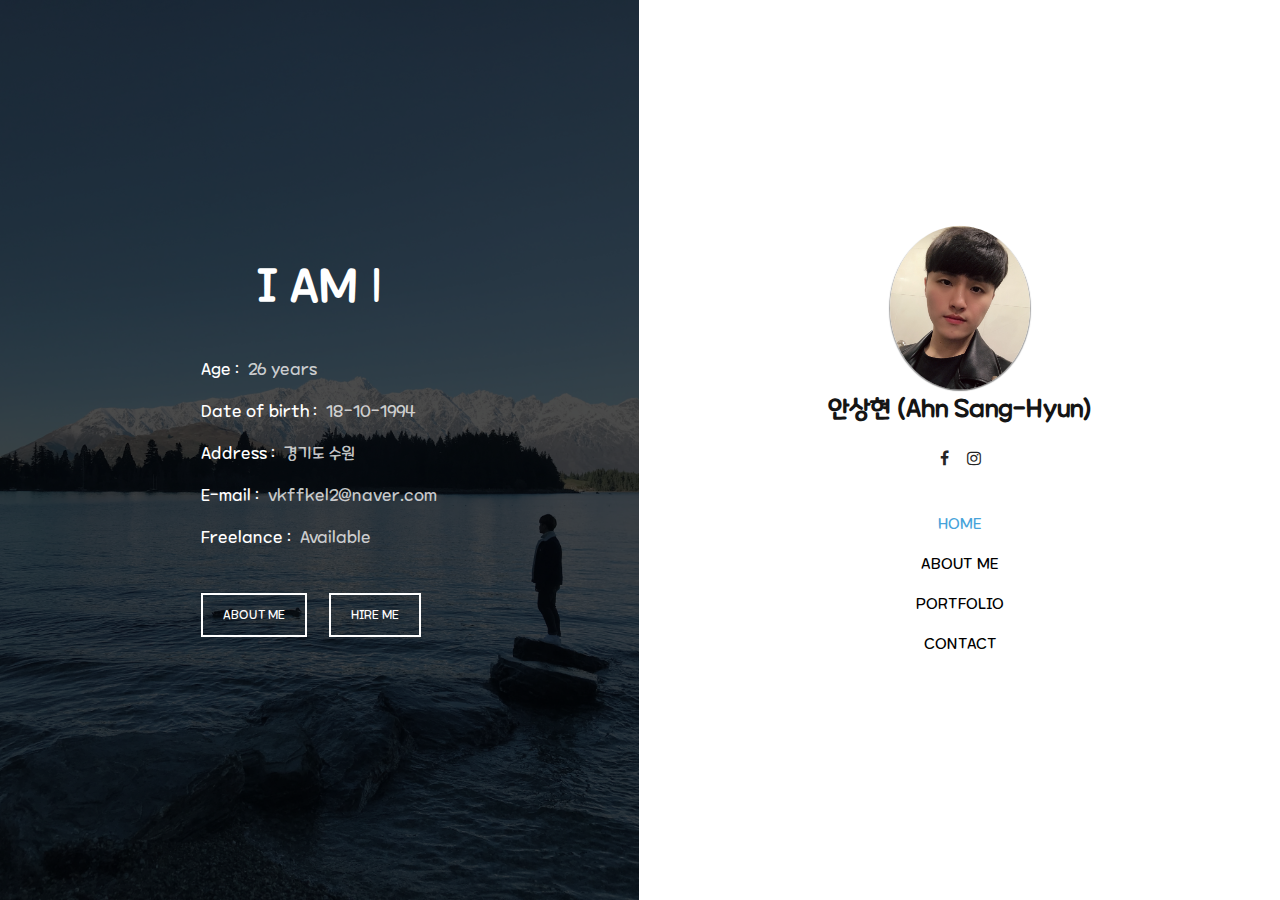
<file: index.html>
<!DOCTYPE html>
<html lang="zxx">
	<head>
        <!-- META DATA -->
        <meta charset="UTF-8">
        <meta http-equiv="X-UA-Compatible" content="IE=edge">
        <meta name="viewport" content="width=device-width, initial-scale=1">

        <!-- TITLE OF SITE -->
        <title>I'm Ahn Sang Hyun</title>


        <!-- favicon -->
        <link id="favicon" rel="icon" type="image/png" href="assets/images/myfavicon.ico">

        <!-- Google Fonts-->
        <link rel="stylesheet" href="https://fonts.googleapis.com/css?family=Quicksand:300,400,500,700">
        
        <!-- Bootstrap css -->
		<link rel="stylesheet" href="assets/css/bootstrap.css">

        <!-- splitlayout.css -->
		<link rel="stylesheet" href="assets/css/splitlayout.css">


        <link rel="stylesheet" href="assets/css/animations.css">

        <!-- responsiveslides.css -->
        <link rel="stylesheet" href="assets/css/responsiveslides.css">

        <!-- slick css -->
        <link rel="stylesheet" href="assets/css/slick.css">
        <link rel="stylesheet" href="assets/css/slick-theme.css">

        <!-- magnific-popup.css -->
        <link rel="stylesheet" href="assets/css/magnific-popup.css">

        <!-- font-awesome.min.css -->
        <link rel="stylesheet" href="assets/css/font-awesome.min.css">

        <link rel="stylesheet" href="assets/css/pe-icon-7-stroke.min.css">

        <!-- Main style css -->
		<link rel="stylesheet" href="assets/css/style.css">

        <!-- Responsive css -->
        <link rel="stylesheet" href="assets/css/responsive.css">

        <!-- bootstrapslider css -->


        <!-- Yellow Color -->
        <!-- <link rel="stylesheet" href="assets/css/color-yellow.css"> -->

        <!-- Purple Color -->
        <!-- <link rel="stylesheet" href="assets/css/color-purple.css"> -->

        <!-- Green Color -->
        <!-- <link rel="stylesheet" href="assets/css/color-green.css"> -->

        <!-- Red Color -->
        <!-- <link rel="stylesheet" href="assets/css/color-red.css"> -->

        <!-- Blue Color -->
        <!-- <link rel="stylesheet" href="assets/css/color-blue.css"> -->


        <!--[if lt IE 9]>
          <script src="https://oss.maxcdn.com/html5shiv/3.7.3/html5shiv.min.js"></script>
          <script src="https://oss.maxcdn.com/respond/1.4.2/respond.min.js"></script>
        <![endif]-->

	</head>
	<body>
        
        <!--Start Preloader-->
        <div class="page-loader startLoad">
          <div class="loader startLoad"></div>
        </div>
        <!--End Preloader-->


		<div id="splitlayout" class="splitlayout close-right">
			<div class="intro">


                <!--Start Home-->
                <div class="home_type full-height">
                    <div class="side side-left container" style="background-image: url(assets/images/homethumbnail.jpg);">
                        <div class="overlayer">
                            <div class="display-table">
                                <div class="display-table-cell">
                                    <h1 class="fit__text">I AM <span id="typed"></span></h1>
                                    <div id="typed-strings">
                                        <span>Ahn Sang Hyun</span>
                                        <span>DEVELOPER</span>
                                        <span>FROM Republic of Korea</span>
                                    </div>

                                    <div class="more_info">

                                        <div class="item">
                                            <span class="info-title">Age : </span>
                                            <span class="info-body">26 years</span>
                                        </div>

                                        <div class="item">
                                            <span class="info-title">Date of birth : </span>
                                            <span class="info-body">18-10-1994</span>
                                        </div>

                                        <div class="item">
                                            <span class="info-title">Address : </span>
                                            <span class="info-body">경기도 수원</span>
                                        </div>

                                        <div class="item">
                                            <span class="info-title">E-mail : </span>
                                            <span class="info-body">vkffkel2@naver.com</span>
                                        </div>

                                        <div class="item">
                                            <span class="info-title">Freelance : </span>
                                            <span class="info-body">Available</span>
                                        </div>

                                        <a href="#about" class="goToSec">ABOUT ME</a>
                                        <a href="#contact" class="goToSec">HIRE ME</a>

                                    </div><!--.more_info-->
                                </div><!--.display-table-cell-->
                            </div><!--.display-table-->

                        </div><!--.overlayer-->
                    </div><!--.side-->
                </div><!--.home_type-->
                <!--End Home-->


                <!--Start Menu-->
                <div class="mob-menu-overlay"></div>
                <div class="mob-menu">
                    <div class="mob-menu-content">
                        <div class="float-left">
                            <p class="menu-title">Ahn Sang Hyun</p>
                        </div>
                        <div class="float-right">
                            <button type="button" class="navbar-toggle collapsed" data-toggle="collapse" data-target="#bs-example-navbar-collapse-1" aria-expanded="false">
                                <span class="sr-only">Toggle navigation</span>
                                <span class="icon-bar"></span>
                                <span class="icon-bar"></span>
                                <span class="icon-bar"></span>
                            </button>
                        </div>
                    </div>
                </div>
				<div class="side side-right">
					<div class="intro-content">
						<div class="profile">
                            <img src="assets/images/pro.jpg" alt="profile">
                        </div>
						<h1>
                            <span>안상현 (Ahn Sang-Hyun)</span>
                        </h1>
						<div class="menu">

                            <!--Social links-->
                            <div class="social-icons">
                                <a href="https://www.facebook.com/sanghyun.ahn.125" target = "_blank">
                                    <i class="fa fa-facebook"></i>
                                </a>
                                <!-- <a href="#">
                                    <i class="fa fa-twitter"></i>
                                </a> -->
                                <!-- <a href="#">
                                    <i class="fa fa-linkedin"></i>
                                </a> -->
                                <a href="https://www.instagram.com/skyahnsang/" target = "_blank">
                                    <i class="fa fa-instagram"></i>
                                </a>
                                <!-- <a href="#">
                                    <i class="fa fa-vimeo"></i>
                                </a> -->
                            </div>

                            <!--Menu Items-->
							<ul class="list-unstyled menu_list" id="menu">
								<li>
                                    <a href="#home" class="active_item">home</a>
                                </li>
								<li>
                                    <a href="#about">about me</a>
                                </li>
                                <li>
                                    <a href="#portfolio">portfolio</a>
                                </li>
								<li>
                                    <a href="#contact">contact</a>
                                </li>
							</ul>

						</div><!--.menu-->
					</div><!--.intro-content-->
				</div><!--.side-->
                <!--End Menu-->


			</div><!-- /intro -->
			<div class="page page-right full-height">
				<div id="pt-main" class="pt-perspective page-inner">


                    <!--Start About Section-->

                    <section class="about padding-bottom-90 pt-page pt-page-current" id="about">
                        <div class="content">
                            <!-- <img class="center-block" src="assets/images/me-1.jpg" alt=""> -->

                            <div class="container">
                                <div class="more-about-me">
                                    <p class="margin-top-30">Lorem ipsum dolor sit amet consectetur adipisicing elit. Laborum, at? Expedita esse at, corporis sapiente, architecto ducimus dignissimos inventore sit repellendus consequuntur quia adipisci quam officiis nam nemo cupiditate totam.</p>
                                    <p class="margin-bottom-0">Lorem ipsum dolor sit amet, consectetur adipiscing elit, sed do eiusmod tempor incididunt ut labore et dolore magna aliqua. Ut enim ad minim veniam, quis nostrud exercitation ullamco laboris nisi ut aliquip ex ea commodo consequat.</p>
                                </div>





                            <!-- <div class="container">
                                <div class="more-about-me">
                                    <p class="margin-top-30">Lorem ipsum dolor sit amet consectetur adipisicing elit. Laborum, at? Expedita esse at, corporis sapiente, architecto ducimus dignissimos inventore sit repellendus consequuntur quia adipisci quam officiis nam nemo cupiditate totam.</p>
                                    <p class="margin-bottom-0">Lorem ipsum dolor sit amet, consectetur adipiscing elit, sed do eiusmod tempor incididunt ut labore et dolore magna aliqua. Ut enim ad minim veniam, quis nostrud exercitation ullamco laboris nisi ut aliquip ex ea commodo consequat.</p>
                                </div> -->

                                <!-- Skills -->
                                <div class="skills row margin-top-45">
                                    <div class="col-sm-6 item">
                                        <h3 class="subtitle">My Skills
                                            <svg width="66px" height="8px" viewBox="0 0 66 8" version="1.1" xmlns="http://www.w3.org/2000/svg" xmlns:xlink="http://www.w3.org/1999/xlink">
                                                <g class="Web" stroke="none" stroke-width="1" fill="none" fill-rule="evenodd" transform="translate(-147.000000, -464.000000)" opacity="0.2" stroke-linecap="round" stroke-linejoin="round">
                                                    <g class="Header" stroke="#FFFFFF" stroke-width="3">
                                                        <path d="M149,466 C152.87377,466 152.87377,470 156.747541,470 C160.621311,470 160.621311,466 164.493293,466 C168.367064,466 168.367064,470 172.240834,470 C176.112816,470 176.112816,466 179.984798,466 C183.858569,466 183.858569,470 187.730551,470 C191.607898,470 191.607898,466 195.483457,466 C199.362593,466 199.362593,470 203.241728,470 C207.120864,470 207.120864,466 211,466"></path>
                                                    </g>
                                                </g>
                                            </svg>
                                        </h3>
                                    
                                        <!-- Skill 1 -->
                                        <div class="skill">
                                            <h5 class="name">HTML</h5>
                                            <div>
                                                <span class="true"></span>
                                                <span class="true"></span>
                                                <span class="true"></span>
                                                <span class="true"></span>
                                                <span class="false"></span>
                                            </div>
                                            <span>expert</span>
                                        </div>
                                        
                                        <!-- Skill 2 -->
                                        <div class="skill">
                                            <h5 class="name">CSS3</h5>
                                            <div>
                                                <span class="true"></span>
                                                <span class="true"></span>
                                                <span class="true"></span>
                                                <span class="false"></span>
                                                <span class="false"></span>
                                            </div>
                                            <span>advanced</span>
                                        </div>

                                        <!-- Skill 3 -->
                                        <div class="skill">
                                            <h5 class="name">jQuery</h5>
                                            <div>
                                                <span class="true"></span>
                                                <span class="true"></span>
                                                <span class="false"></span>
                                                <span class="false"></span>
                                                <span class="false"></span>
                                            </div>
                                            <span>Beginner</span>
                                        </div>

                                        <!-- Skill 4 -->
                                        <div class="skill">
                                            <h5 class="name">Bootstrap</h5>
                                            <div>
                                                <span class="true"></span>
                                                <span class="true"></span>
                                                <span class="true"></span>
                                                <span class="false"></span>
                                                <span class="false"></span>
                                            </div>
                                            <span>Advanced</span>
                                        </div>

                                        


                                    </div>
                                    <div class="col-sm-6 item mob-margin-top-45">
                                         <h3 class="subtitle" style="opacity: 0">Language
                                            <svg width="66px" height="8px" viewBox="0 0 66 8" version="1.1" xmlns="http://www.w3.org/2000/svg" xmlns:xlink="http://www.w3.org/1999/xlink"> 
                                                <g class="Web" stroke="none" stroke-width="1" fill="none" fill-rule="evenodd" transform="translate(-147.000000, -464.000000)" opacity="0.2" stroke-linecap="round" stroke-linejoin="round">
                                                    <g class="Header" stroke="#FFFFFF" stroke-width="3">
                                                        <path d="M149,466 C152.87377,466 152.87377,470 156.747541,470 C160.621311,470 160.621311,466 164.493293,466 C168.367064,466 168.367064,470 172.240834,470 C176.112816,470 176.112816,466 179.984798,466 C183.858569,466 183.858569,470 187.730551,470 C191.607898,470 191.607898,466 195.483457,466 C199.362593,466 199.362593,470 203.241728,470 C207.120864,470 207.120864,466 211,466"></path>
                                                     </g> 
                                                </g>  
                                             </svg>
                                         </h3>

                                        <!-- Lang 1 -->
                                        <div class="skill">
                                            <h5 class="name">Java</h5>
                                            <div>
                                                <span class="true"></span>
                                                <span class="true"></span>
                                                <span class="true"></span>
                                                <span class="true"></span>
                                                <span class="false"></span>
                                            </div>
                                            <span>intermediate</span>
                                        </div>

                                        <!-- Lang 2 -->
                                        <div class="skill">
                                            <h5 class="name">Javascript</h5>
                                            <div>
                                                <span class="true"></span>
                                                <span class="true"></span>
                                                <span class="true"></span>
                                                <span class="false"></span>
                                                <span class="false"></span>
                                            </div>
                                            <span>advanced</span>
                                        </div>

                                        <!-- Lang 3 -->
                                        <div class="skill">
                                            <h5 class="name">SQL</h5>
                                            <div>
                                                <span class="true"></span>
                                                <span class="true"></span>
                                                <span class="true"></span>
                                                <span class="true"></span>
                                                <span class="false"></span>
                                            </div>
                                            <span>intermediate</span>
                                        </div>

                                        <!-- Lang 4 -->
                                        <div class="skill">
                                            <h5 class="name">English</h5>
                                            <div>
                                                <span class="true"></span>
                                                <span class="true"></span>
                                                <span class="true"></span>
                                                <span class="false"></span>
                                                <span class="false"></span>
                                            </div>
                                            <span>Advanced</span>
                                        </div>

                                    </div>
                                </div><!--.skills-->

                                <!--  수정 resume   -->
                                
                                <div class="content">
                                        <div class="modcontainer">
                                            <div class="sec_title">
                                                <h2>Resume</h2>
                                            </div>
                                            <div class="row">
            
                                                <!--Education -->
                                                <div class="col-md-6" id="res">
                                                    <h3 class="subtitle">Education
                                                        <svg width="66px" height="8px" viewBox="0 0 66 8" version="1.1" xmlns="http://www.w3.org/2000/svg" xmlns:xlink="http://www.w3.org/1999/xlink">
                                                            <g class="Web" stroke="none" stroke-width="1" fill="none" fill-rule="evenodd" transform="translate(-147.000000, -464.000000)" opacity="0.2" stroke-linecap="round" stroke-linejoin="round">
                                                                <g class="Header" stroke="#FFFFFF" stroke-width="3">
                                                                    <path d="M149,466 C152.87377,466 152.87377,470 156.747541,470 C160.621311,470 160.621311,466 164.493293,466 C168.367064,466 168.367064,470 172.240834,470 C176.112816,470 176.112816,466 179.984798,466 C183.858569,466 183.858569,470 187.730551,470 C191.607898,470 191.607898,466 195.483457,466 C199.362593,466 199.362593,470 203.241728,470 C207.120864,470 207.120864,466 211,466"></path>
                                                                </g>
                                                            </g>
                                                        </svg>
                                                    </h3>
            
                                                    <div class="moditem">
                                                        <div class="moddate">
                                                            <span>2015.03 - 2019.02</span>
                                                        </div>
                                                        <div class="content">
                                                            <h4>용인송담대학 졸업</h4>
                                                            <p>정보통신과</p>
                                                        </div>
                                                    </div>
            
                                                    <div class="moditem">
                                                        <div class="moddate">
                                                            <span>2019.02 ~ 2019.08</span>
                                                        </div>
                                                        <div class="content">
                                                            <h4>쌍용교육센터 수료</h4>
                                                            <p>Java & Python 웹 개발자 양성 과정 이수</p>
                                                        </div>
                                                    </div>
            
            
                                                    </div> <!-- res -->
            
                                                    <div class="col-md-6 mobSmart-margin-top-40" id="res">
                                                    <h3 class="subtitle">Capacity
                                                        <svg width="66px" height="8px" viewBox="0 0 66 8" version="1.1" xmlns="http://www.w3.org/2000/svg" xmlns:xlink="http://www.w3.org/1999/xlink">
                                                            <g class="Web" stroke="none" stroke-width="1" fill="none" fill-rule="evenodd" transform="translate(-147.000000, -464.000000)" opacity="0.2" stroke-linecap="round" stroke-linejoin="round">
                                                                <g class="Header" stroke="#FFFFFF" stroke-width="3">
                                                                    <path d="M149,466 C152.87377,466 152.87377,470 156.747541,470 C160.621311,470 160.621311,466 164.493293,466 C168.367064,466 168.367064,470 172.240834,470 C176.112816,470 176.112816,466 179.984798,466 C183.858569,466 183.858569,470 187.730551,470 C191.607898,470 191.607898,466 195.483457,466 C199.362593,466 199.362593,470 203.241728,470 C207.120864,470 207.120864,466 211,466"></path>
                                                                </g>
                                                            </g>
                                                        </svg>
                                                    </h3>
            
                                                    <div class="moditem">
                                                        <div class="moddate">
                                                            <span>License</span>
                                                        </div>
                                                        <div class="content">
                                                            <h4></h4>
                                                            <p>정보처리산업기사</p>
                                                        </div>
                                                    </div>
            
                                                </div> <!-- class col-md -->
                                            </div> <!-- row -->
                                        </div> <!-- container-->
                                    </div> <!-- content -->
                                                    <!-- 수정 ==========  -->





                            </div><!--.container-->
                        </div><!--.content-->
                    </section> 
                    <!--End About Section -->


                    <!--Start Resume Section-->
                    <!-- <section class="resume padding-bottom-90 pt-page" id="resume">
                        <div class="content">
                            <div class="container">
                                <div class="sec_title">
                                    <h2>Resume</h2>
                                </div>
                                <div class="row"> -->

                                    <!--Education -->
                                    <!-- <div class="col-md-6">
                                        <h3 class="subtitle">Education
                                            <svg width="66px" height="8px" viewBox="0 0 66 8" version="1.1" xmlns="http://www.w3.org/2000/svg" xmlns:xlink="http://www.w3.org/1999/xlink">
                                                <g class="Web" stroke="none" stroke-width="1" fill="none" fill-rule="evenodd" transform="translate(-147.000000, -464.000000)" opacity="0.2" stroke-linecap="round" stroke-linejoin="round">
                                                    <g class="Header" stroke="#FFFFFF" stroke-width="3">
                                                        <path d="M149,466 C152.87377,466 152.87377,470 156.747541,470 C160.621311,470 160.621311,466 164.493293,466 C168.367064,466 168.367064,470 172.240834,470 C176.112816,470 176.112816,466 179.984798,466 C183.858569,466 183.858569,470 187.730551,470 C191.607898,470 191.607898,466 195.483457,466 C199.362593,466 199.362593,470 203.241728,470 C207.120864,470 207.120864,466 211,466"></path>
                                                    </g>
                                                </g>
                                            </svg>
                                        </h3>

                                        <div class="item">
                                            <div class="date">
                                                <span>2015.03 - 2019.02</span>
                                            </div>
                                            <div class="content">
                                                <h4>용인송담대학 졸업</h4>
                                                <p>정보통신과</p>
                                            </div>
                                        </div>

                                        <div class="item">
                                            <div class="date">
                                                <span>2019.02 ~ 2019.08</span>
                                            </div>
                                            <div class="content">
                                                <h4>쌍용교육센터 수료</h4>
                                                <p>Java & Python 웹 개발자 양성 과정 이수</p>
                                            </div>
                                        </div> -->

                                        <!-- <div class="item">
                                            <div class="date">
                                                <span>2005 - 2007</span>
                                            </div>
                                            <div class="content">
                                                <h4>Master Degree</h4>
                                                <p>Lorem ipsum dolor sit amet, consectetur adipiscing elit. Integer fermentum nibh et metus facilisis sollicitudin.</p>
                                            </div>
                                        </div>

                                        <div class="item">
                                            <div class="date">
                                                <span>2000 - 2004</span>
                                            </div>
                                            <div class="content">
                                                <h4>Bachelor Degree</h4>
                                                <p>Lorem ipsum dolor sit amet, consectetur adipiscing elit. Integer fermentum nibh et metus facilisis sollicitudin.</p>
                                            </div>
                                        </div> -->

                                    <!-- </div> --><!--.col-md-6-->

                                    <!--Experience-->
                                    <!-- <div class="col-md-6 mobSmart-margin-top-40">
                                        <h3 class="subtitle">Capacity
                                            <svg width="66px" height="8px" viewBox="0 0 66 8" version="1.1" xmlns="http://www.w3.org/2000/svg" xmlns:xlink="http://www.w3.org/1999/xlink">
                                                <g class="Web" stroke="none" stroke-width="1" fill="none" fill-rule="evenodd" transform="translate(-147.000000, -464.000000)" opacity="0.2" stroke-linecap="round" stroke-linejoin="round">
                                                    <g class="Header" stroke="#FFFFFF" stroke-width="3">
                                                        <path d="M149,466 C152.87377,466 152.87377,470 156.747541,470 C160.621311,470 160.621311,466 164.493293,466 C168.367064,466 168.367064,470 172.240834,470 C176.112816,470 176.112816,466 179.984798,466 C183.858569,466 183.858569,470 187.730551,470 C191.607898,470 191.607898,466 195.483457,466 C199.362593,466 199.362593,470 203.241728,470 C207.120864,470 207.120864,466 211,466"></path>
                                                    </g>
                                                </g>
                                            </svg>
                                        </h3>

                                        <div class="item">
                                            <div class="date">
                                                <span>License</span>
                                            </div>
                                            <div class="content">
                                                <h4></h4>
                                                <p>정보처리산업기사</p>
                                            </div>
                                        </div> -->

                                        <!-- <div class="item">
                                            <div class="date">
                                                <span>2012 - 2015</span>
                                            </div>
                                            <div class="content">
                                                <h4>Senior Web Developer</h4>
                                                <p>Lorem ipsum dolor sit amet, consectetur adipiscing elit. Integer fermentum nibh et metus facilisis sollicitudin.</p>
                                            </div>
                                        </div>

                                        <div class="item">
                                            <div class="date">
                                                <span>2010 - 2011</span>
                                            </div>
                                            <div class="content">
                                                <h4>Junior Web Developer</h4>
                                                <p>Lorem ipsum dolor sit amet, consectetur adipiscing elit. Integer fermentum nibh et metus facilisis sollicitudin.</p>
                                            </div>
                                        </div>

                                        <div class="item">
                                            <div class="date">
                                                <span>2008 - 2009</span>
                                            </div>
                                            <div class="content">
                                                <h4>Web Developer</h4>
                                                <p>Lorem ipsum dolor sit amet, consectetur adipiscing elit. Integer fermentum nibh et metus facilisis sollicitudin.</p>
                                            </div>
                                        </div> -->

                                    <!--</div> --><!--.col-md-6-->
                                <!-- </div> --><!--.row-->
                            <!-- </div> --><!--.container-->
                        <!--</div>--> <!--.content-->
                    <!-- </section> -->
                    <!--End Resume Section-->


                    <!--Start Portfolio Section-->
                    <section class="portfolio_sec padding-bottom-90 pt-page" id="portfolio">
                        <div class="content">
                            <div class="container">
                                <div class="sec_title">
                                    <h2>Portfolio</h2>
                                </div>
                                <ul class="list-unstyled ul-filter">
                                    <li data-filter="*" class="active_filter">all</li>
                                    <li data-filter=".design">JAVA/JDBC</li>
                                    <li data-filter=".coding">APP</li>
                                    <li data-filter=".logo">HTML</li>
                                </ul>

                                <div class="row grid">

                                    <!--project 1 (Project popup) 썸네일을 누르면 해당프로젝트의 자세한 내용과 설명이 나오도록 하는 양식-->
                                    <div class="col-xs-12 col-sm-6 item grid-sizer design">
                                        <div class="project_content">
                                            <div class="my_img">
                                                <img src="assets/images/project1.png" alt=''>
                                            </div>
                                            <div class="info">
                                                <div class="display-table">
                                                    <div class="display-table-cell">
                                                        <a class="popup-with-zoom-anim" href="#slider_popup">
                                                            <h3>배달 시스템 구축</h3>
                                                            <p>Java</p>
                                                        </a>
                                                    </div>
                                                </div>
                                            </div>
                                        </div>
                                    </div>
                                    <!--Project Details-->
                                    <div id="slider_popup" class="zoom-anim-dialog mfp-hide">
                                        <div class="display-table">
                                            <div class="display-table-cell">
                                                <div class="row">
                                                        <div class="col-sm-6">

                                                                <!--Start slider-->
                                                                <div class="project__slider">
                                                                    <ul class="project-slider">
        
                                                                        <!-- image 1 -->
                                                                        <li>
                                                                            <img src="assets/images/portfolio/pro1/bonsa.png" alt="">
                                                                        </li>
        
                                                                        <!-- image 2 -->
                                                                        <li>
                                                                            <img src="assets/images/portfolio/pro1/bonsadetailmenu.png" alt="">
                                                                        </li>
        
                                                                        <!-- image 3 -->
                                                                        <li>
                                                                            <img src="assets/images/portfolio/pro1/jumpomain.png" alt="">
                                                                        </li>
        
                                                                        <!-- image 4 -->
                                                                        <li>
                                                                            <img src="assets/images/portfolio/pro1/login.png" alt="">
                                                                        </li>
        
                                                                        <!-- image 5 -->
                                                                        <li>
                                                                            <img src="assets/images/portfolio/pro1/accountinfo.jpg" alt="">
                                                                        </li>
        
                                                                        <!-- image 6 -->
                                                                        <li>
                                                                            <img src="assets/images/portfolio/pro1/paywindow.png" alt="">
                                                                        </li>
        
                                                                        <!-- image 7 -->
                                                                        <li>
                                                                            <img src="assets/images/portfolio/pro1/deliverysuc.jpg" alt="">
                                                                        </li>
        
        
                                                                    </ul>
                                                                </div>
                                                                <!--End slider-->
        
                                                                <!-- <img src="assets/images/portfolio/work-5.jpg" alt="" class="margin-top-45"> -->
        
                                                                <!--= Youtube Video =-->
                                                                <!-- <iframe height="342" src="https://www.youtube.com/embed/hpeYWdkUtcE?rel=0&showinfo=0&modestbranding=1&hd=1&autohide=1&feature=oembed" allowfullscreen class="margin-top-45"></iframe> -->
                                                                
                                                            </div>


                                                    <div class="col-sm-6">
                                                        <h3>자바를 활용한 콘솔 프로젝트</h3>
                                                        <ul class="list-unstyled project_info">
                                                            <li><span>Date</span> : 19.02.18 ~ 19.02.22</li>
                                                            <li><span>Skills</span> : JAVA</li>
                                                        </ul>
                                                        <p>
                                                            자바로 더미데이터를 만들고 본사, 점포, 회원, 비회원, 라이더 메뉴 등을 구현하였습니다.
                                                            본사 기능에선 모든 데이터를 총괄적으로 조회, 관리 할 수 있고 회원결제, 비회원결제, 라이더배달조회 등 다양한
                                                            배달 프로그램에 필요한 많은 기능을 콘솔 화면에서 구현하였습니다.
                                                        </p>
                                                        <!-- <a href="#" class="demo">Visit website</a> -->
                                                    </div>
                                                </div>
                                            </div>
                                        </div>
                                    </div>



                                    <!--app project 안드로이드스튜디오  (Project popup) 썸네일을 누르면 해당프로젝트의 자세한 내용과 설명이 나오도록 하는 양식 -->

                                    <div class="col-xs-12 col-sm-6 item grid-sizer coding">
                                        <div class="project_content">
                                            <div class="my_img">
                                                <img src="assets/images/appmain.jpg" alt=''>
                                            </div>
                                            <div class="info">
                                                <div class="display-table">
                                                    <div class="display-table-cell">
                                                        <a class="popup-with-zoom-anim" href="#slider_popup2">
                                                            <h3>어플리케이션</h3>
                                                            <p>App</p>
                                                        </a>
                                                    </div>
                                                </div>
                                            </div>
                                        </div>
                                    </div>
                                    <!--Project Details-->
                                    <div id="slider_popup2" class="zoom-anim-dialog mfp-hide">
                                        <div class="display-table">
                                            <div class="display-table-cell">
                                                <div class="row">
                                                    <div class="col-sm-6">

                                                        <!--Start slider-->
                                                        <div class="project__slider">
                                                            <ul class="project-slider">

                                                                <!-- image 1 -->
                                                                <li>
                                                                    <img src="assets/images/portfolio/pro3/ANDROID.jpg" alt="">
                                                                </li>

                                                                <!-- image 2 -->
                                                                <li>
                                                                    <img src="assets/images/portfolio/pro3/app1.jpg" alt="">
                                                                </li>

                                                                <!-- image 3 -->
                                                                <li>
                                                                    <img src="assets/images/portfolio/pro3/app2.jpg" alt="">
                                                                </li>                                                                


                                                            </ul>
                                                        </div>
                                                        <!--End slider-->

                                                        <!-- <img src="assets/images/portfolio/work-5.jpg" alt="" class="margin-top-45"> -->

                                                        <!--= Youtube Video =-->
                                                        <!-- <iframe height="342" src="https://www.youtube.com/embed/hpeYWdkUtcE?rel=0&showinfo=0&modestbranding=1&hd=1&autohide=1&feature=oembed" allowfullscreen class="margin-top-45"></iframe> -->
                                                        
                                                    </div>
                                                    <div class="col-sm-6">
                                                        <h3>안드로이드 스튜디오를 활용하여 만든 어플리케이션</h3>
                                                        <ul class="list-unstyled project_info">
                                                            <li><span>Date</span> : 18.11.26 ~ 18.12.03</li>
                                                            <li><span>Skills</span> : Android Studio</li>
                                                        </ul>
                                                        <p>
                                                            안드로이드 스튜디오를 활용하여 어플리케이션을 제작하였다.
                                                        </p>
                                                        <!-- <a href="#" class="demo">Visit website</a> -->
                                                    </div>
                                                </div>
                                            </div>
                                        </div>
                                    </div>


                                    <!--project 2 학원시스템 (Project popup) 썸네일을 누르면 해당프로젝트의 자세한 내용과 설명이 나오도록 하는 양식-->
                                    <div class="col-xs-12 col-sm-6 item grid-sizer design">
                                        <div class="project_content">
                                            <div class="my_img">
                                                <img src="assets/images/project2.png" alt=''>
                                            </div>
                                            <div class="info">
                                                <div class="display-table">
                                                    <div class="display-table-cell">
                                                        <a class="popup-with-zoom-anim" href="#slider_popup3">
                                                            <h3>학원 시스템 구축</h3>
                                                            <p>JDBC</p>
                                                        </a>
                                                    </div>
                                                </div>
                                            </div>
                                        </div>
                                    </div>
                                    
                                    <!--Project Details-->
                                    <div id="slider_popup3" class="zoom-anim-dialog mfp-hide">
                                        <div class="display-table">
                                            <div class="display-table-cell">
                                                <div class="row">
                                                    <div class="col-sm-6">

                                                        <!--Start slider-->
                                                        <div class="project__slider">
                                                            <ul class="project-slider">

                                                                <!-- image 1 -->
                                                                <li>
                                                                    <img src="assets/images/portfolio/pro2/edumain.png" alt="">
                                                                </li>

                                                                <!-- image 2 -->
                                                                <li>
                                                                    <img src="assets/images/portfolio/pro2/adminfunc.png" alt="">
                                                                </li>

                                                                <!-- image 3 -->
                                                                <li>
                                                                    <img src="assets/images/portfolio/pro2/adminfunc2.png" alt="">
                                                                </li>

                                                                <!-- image 4 -->
                                                                <li>
                                                                    <img src="assets/images/portfolio/pro2/attendance.png" alt="">
                                                                </li>

                                                                <!-- image 5 -->
                                                                <li>
                                                                    <img src="assets/images/portfolio/pro2/teachermain.png" alt="">
                                                                </li>

                                                                <!-- image 6 -->
                                                                <li>
                                                                    <img src="assets/images/portfolio/pro2/score.png" alt="">
                                                                </li>

                                                                <!-- image 7 -->
                                                                <li>
                                                                    <img src="assets/images/portfolio/pro2/stuinfo.png" alt="">
                                                                </li>


                                                            </ul>
                                                        </div>
                                                        <!--End slider-->

                                                        <!-- <img src="assets/images/portfolio/work-5.jpg" alt="" class="margin-top-45"> -->

                                                        <!--= Youtube Video =-->
                                                        <!-- <iframe height="342" src="https://www.youtube.com/embed/hpeYWdkUtcE?rel=0&showinfo=0&modestbranding=1&hd=1&autohide=1&feature=oembed" allowfullscreen class="margin-top-45"></iframe> -->
                                                        
                                                    </div>
                                                    <div class="col-sm-6">
                                                        <h3>JDBC를 활용한 콘솔 프로젝트</h3>
                                                        <ul class="list-unstyled project_info"> 
                                                            <li><span>Date</span> : 19.04.15 ~ 19.04.26</li> 
                                                            <li><span>Skills</span> : JAVA, JDBC</li>
                                                        </ul>
                                                        <p>
                                                            JDBC를 활용하여 오라클 데이터베이스를 기반으로 학생, 교사, 관리자 데이터를 등록하였습니다.
                                                            그 후 자바로 학원 운영시스템을 구축하여 학생출결, 성적, 배점입력, 교육과정 조회 등 여러 기능들을 구현하였습니다.  
                                                        </p>
                                                        <!-- <a href="#" class="demo">Visit website</a> -->
                                                    </div>
                                                </div>
                                            </div>
                                        </div>
                                    </div>


                                    



                                    <!-- project 2 (Image Overlay)
                                    <div class="col-xs-12 col-sm-6 item coding">
                                        <div class="project_content">
                                            <div class="my_img" data-mfp-src="assets/images/portfolio/work-2.jpg">
                                                <img src="assets/images/portfolio/work-2.jpg" alt=''>
                                            </div>
                                            <div class="info">
                                                <div class="display-table">
                                                    <div class="display-table-cell">
                                                        <a href="#" class="image_overlay">
                                                            <h3>Image Overlay</h3>
                                                            <p>coding</p>
                                                        </a>
                                                    </div>
                                                </div>
                                            </div>
                                        </div>
                                    </div> -->

                                    <!--project 3 (Youtube Video)-->
                                    <!-- <div class="col-xs-12 col-sm-6 item design">
                                        <div class="project_content">
                                            <div class="my_img">
                                                <img src="assets/images/portfolio/work-3.jpg" alt=''>
                                            </div>
                                            <div class="info">
                                                <div class="display-table">
                                                    <div class="display-table-cell">
                                                        <a href="https://www.youtube.com/watch?v=hpeYWdkUtcE" class="video-popup">
                                                            <h3>Youtube Video</h3>
                                                            <p>Design</p>
                                                        </a>
                                                    </div>
                                                </div>
                                            </div>
                                        </div>
                                    </div> -->

                                    <!--project 4 (Vimeo Video)-->
                                    <!-- <div class="col-xs-12 col-sm-6 item logo">
                                        <div class="project_content">
                                            <div class="my_img">
                                                <img src="assets/images/portfolio/work-4.jpg" alt=''>
                                            </div>
                                            <div class="info">
                                                <div class="display-table">
                                                    <div class="display-table-cell">
                                                        <a href="https://vimeo.com/45830194" class="video-popup">
                                                            <h3>Vimeo Video</h3>
                                                            <p>logo</p>
                                                        </a>
                                                    </div>
                                                </div>
                                            </div>
                                        </div>
                                    </div> -->

                                    <!--project 5 (open url)-->
                                    <!-- <div class="col-xs-12 col-sm-6 item logo">
                                        <div class="project_content">
                                            <div class="my_img">
                                                <img src="assets/images/portfolio/work-5.jpg" alt=''>
                                            </div>
                                            <div class="info">
                                                <div class="display-table">
                                                    <div class="display-table-cell">
                                                        <a href="http://www.google.com" target="_blank">
                                                            <h3>Project website</h3>
                                                            <p>logo</p>
                                                        </a>
                                                    </div>
                                                </div>
                                            </div>
                                        </div>
                                    </div> -->

                                    <!--project 6 (Image Overlay)-->
                                    <!-- <div class="col-xs-12 col-sm-6 item coding">
                                        <div class="project_content">
                                            <div class="my_img" data-mfp-src="assets/images/portfolio/work-6.jpg">
                                                <img src="assets/images/portfolio/work-6.jpg" alt=''>
                                            </div>
                                            <div class="info">
                                                <div class="display-table">
                                                    <div class="display-table-cell">
                                                        <a href="#" class="image_overlay">
                                                            <h3>Image Overlay</h3>
                                                            <p>coding</p>
                                                        </a>
                                                    </div>
                                                </div>
                                            </div>
                                        </div>
                                    </div> -->

                                </div>
                            </div><!--.container-->
                        </div><!--.content-->
                    </section>
                    <!--End Portfolio Section-->

                    <!--Start Contact Section-->
                    <section class="contact padding-bottom-90 pt-page" id="contact">
                        <div class="content">
                            <div class="container">
                                <div class="sec_title">
                                    <h2>Contact Me</h2>
                                </div>
                                
                                <div class="row">
                                    <div class="col-sm-5">
                                        <h3 class="subtitle">Get in Touch
                                            <svg width="66px" height="8px" viewBox="0 0 66 8" version="1.1" xmlns="http://www.w3.org/2000/svg" xmlns:xlink="http://www.w3.org/1999/xlink">
                                                <g class="Web" stroke="none" stroke-width="1" fill="none" fill-rule="evenodd" transform="translate(-147.000000, -464.000000)" opacity="0.2" stroke-linecap="round" stroke-linejoin="round">
                                                    <g class="Header" stroke="#FFFFFF" stroke-width="3">
                                                        <path d="M149,466 C152.87377,466 152.87377,470 156.747541,470 C160.621311,470 160.621311,466 164.493293,466 C168.367064,466 168.367064,470 172.240834,470 C176.112816,470 176.112816,466 179.984798,466 C183.858569,466 183.858569,470 187.730551,470 C191.607898,470 191.607898,466 195.483457,466 C199.362593,466 199.362593,470 203.241728,470 C207.120864,470 207.120864,466 211,466"></path>
                                                    </g>
                                                </g>
                                            </svg>
                                        </h3>
                                        <p>이메일 또는 전화번호로 문자 보내주시면 감사하겠습니다.</p>
                                        <div class="info">

                                            <div class="item">
                                                <span class="pe-7s-map-marker pe-3x pe-va icon"></span> 
                                                <div>
                                                    <span>Find Me</span>
                                                    <p>경기도 수원</p>
                                                </div>
                                            </div>

                                            <div class="item">
                                                <span class="pe-7s-mail pe-3x pe-va icon"></span>
                                                <div>
                                                    <span>Mail Me</span>
                                                    <p><a href="mailto:vkffkel2@naver.com">vkffkel2@naver.com</a></p>
                                                </div>
                                            </div>

                                            <div class="item">
                                                <span class="pe-7s-call pe-3x pe-va icon"></span>
                                                <div>
                                                    <span>Call Me</span>
                                                    <p>010 2715 0648</p>
                                                </div>
                                            </div>

                                        </div>
                                    </div>
                                    <div class="col-sm-7">
                                        <h3 class="subtitle">Contact Form
                                            <svg width="66px" height="8px" viewBox="0 0 66 8" version="1.1" xmlns="http://www.w3.org/2000/svg" xmlns:xlink="http://www.w3.org/1999/xlink">
                                                <g class="Web" stroke="none" stroke-width="1" fill="none" fill-rule="evenodd" transform="translate(-147.000000, -464.000000)" opacity="0.2" stroke-linecap="round" stroke-linejoin="round">
                                                    <g class="Header" stroke="#FFFFFF" stroke-width="3">
                                                        <path d="M149,466 C152.87377,466 152.87377,470 156.747541,470 C160.621311,470 160.621311,466 164.493293,466 C168.367064,466 168.367064,470 172.240834,470 C176.112816,470 176.112816,466 179.984798,466 C183.858569,466 183.858569,470 187.730551,470 C191.607898,470 191.607898,466 195.483457,466 C199.362593,466 199.362593,470 203.241728,470 C207.120864,470 207.120864,466 211,466"></path>
                                                    </g>
                                                </g>
                                            </svg>
                                        </h3>
                                        <div class="contact_form">
                                            <form action="send.php" method="post">
                                                <input placeholder="Name" name="name" type="text" class="form-control">
                                                <input placeholder="E-mail" name="email" type="email" class="form-control">
                                                <textarea placeholder="Message" name="message" class="form-control"></textarea>
                                                <div class="submit btn btn-lg btn-success btn-block">Send Message</div>
                                                <!--Contact form message-->
                                                <div class="msg_success"><p>연락주셔서 감사합니다!</p></div>
                                                <div class="msg_error"><p>죄송합니다. 다음에 다시 보내주시면 감사하겠습니다.</p></div>
                                                <!--End contact form message-->
                                            </form>
                                        </div>
                                    </div>
                                </div>

                            </div><!--.container-->    
                        </div><!--.content-->    
                    </section>
                    <!--End Contact Section-->
                    
                    
				</div><!--.page-inner-->
			</div><!--.page-right-->
		</div><!--.splitlayout-->
        
        
        <!--jquery.min.js-->
		<script src="assets/js/jquery.min.js"></script>
        
        <!--jquery.min.js-->
        <script src="assets/js/jquery-migrate-1.2.1.min.js"></script>
        
        <!--jquery.matchHeight-min.js-->
        <script src="assets/js/jquery.matchHeight-min.js"></script>
        
        <!--jquery.alterclass.js-->
		<script src="assets/js/jquery.alterclass.js"></script>
        
        <!--bootstrap.min.js-->
        <script src="assets/js/bootstrap.min.js"></script>
        
        <!--modernizr.custom.js-->
        <script src="assets/js/modernizr.custom.js"></script>
        
        <!--typed.min.js-->
        <script src="assets/js/typed.min.js"></script>
        
        <!--responsiveslides.min.js-->
        <script src="assets/js/responsiveslides.min.js"></script>
        
        <!--jquery.fittext.js-->
        <script src="assets/js/jquery.fittext.js"></script>
        
        <!--isotope.pkgd.min.js-->
        <script src="assets/js/isotope.pkgd.min.js"></script>
        
        <!--slick.js-->
        <script src="assets/js/slick.js"></script>
        
        <!--jquery.magnific-popup.min.js-->
        <script src="assets/js/jquery.magnific-popup.min.js"></script>
        
        <!-- Main script js -->
        <script src="assets/js/custom.js"></script>
        
        
        
        
       

	</body>
</html>
</file>
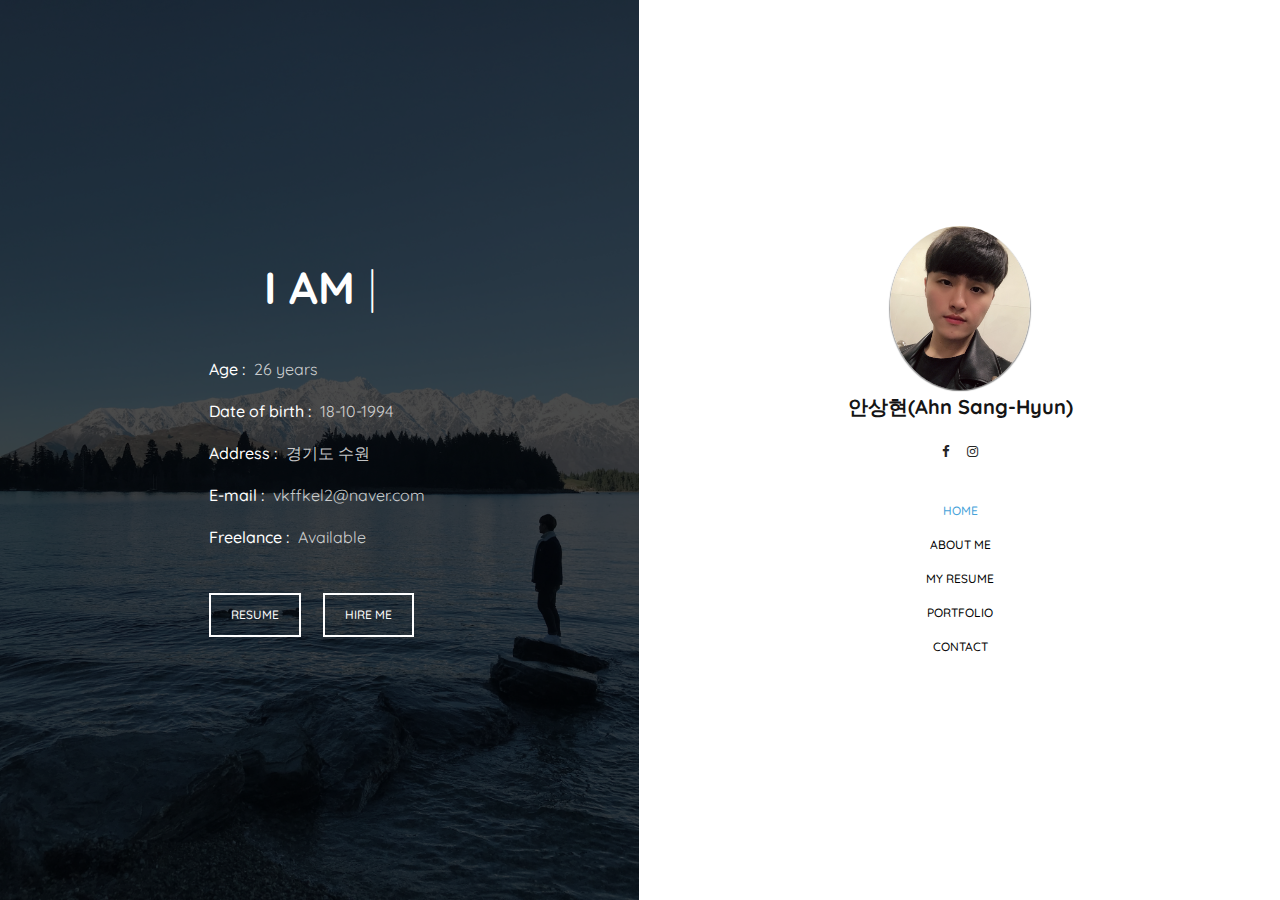
<file: project/index.html>
<!DOCTYPE html>
<html lang="zxx">
	<head>
        <!-- META DATA -->
        <meta charset="UTF-8">
        <meta http-equiv="X-UA-Compatible" content="IE=edge">
        <meta name="viewport" content="width=device-width, initial-scale=1">

        <!-- TITLE OF SITE -->
        <title>I'm Ahn Sang Hyun</title>

        <!-- favicon -->
        <link id="favicon" rel="icon" type="image/png" href="assets/images/favicon.ico">

        <!-- Google Fonts-->
        <link rel="stylesheet" href="https://fonts.googleapis.com/css?family=Quicksand:300,400,500,700">
        
        <!-- Bootstrap css -->
		<link rel="stylesheet" href="assets/css/bootstrap.css">

        <!-- splitlayout.css -->
		<link rel="stylesheet" href="assets/css/splitlayout.css">


        <link rel="stylesheet" href="assets/css/animations.css">

        <!-- responsiveslides.css -->
        <link rel="stylesheet" href="assets/css/responsiveslides.css">

        <!-- slick css -->
        <link rel="stylesheet" href="assets/css/slick.css">
        <link rel="stylesheet" href="assets/css/slick-theme.css">

        <!-- magnific-popup.css -->
        <link rel="stylesheet" href="assets/css/magnific-popup.css">

        <!-- font-awesome.min.css -->
        <link rel="stylesheet" href="assets/css/font-awesome.min.css">

        <link rel="stylesheet" href="assets/css/pe-icon-7-stroke.min.css">

        <!-- Main style css -->
		<link rel="stylesheet" href="assets/css/style.css">

        <!-- Responsive css -->
        <link rel="stylesheet" href="assets/css/responsive.css">

        <!-- Yellow Color -->
        <!-- <link rel="stylesheet" href="assets/css/color-yellow.css"> -->

        <!-- Purple Color -->
        <!-- <link rel="stylesheet" href="assets/css/color-purple.css"> -->

        <!-- Green Color -->
        <!-- <link rel="stylesheet" href="assets/css/color-green.css"> -->

        <!-- Red Color -->
        <!-- <link rel="stylesheet" href="assets/css/color-red.css"> -->

        <!-- Blue Color -->
        <!-- <link rel="stylesheet" href="assets/css/color-blue.css"> -->


        <!--[if lt IE 9]>
          <script src="https://oss.maxcdn.com/html5shiv/3.7.3/html5shiv.min.js"></script>
          <script src="https://oss.maxcdn.com/respond/1.4.2/respond.min.js"></script>
        <![endif]-->

	</head>
	<body>
        
        <!--Start Preloader-->
        <div class="page-loader startLoad">
          <div class="loader startLoad"></div>
        </div>
        <!--End Preloader-->


		<div id="splitlayout" class="splitlayout close-right">
			<div class="intro">


                <!--Start Home-->
                <div class="home_type full-height">
                    <div class="side side-left container" style="background-image: url(assets/images/homethumbnail.jpg);">
                        <div class="overlayer">
                            <div class="display-table">
                                <div class="display-table-cell">
                                    <h1 class="fit__text">I AM <span id="typed"></span></h1>
                                    <div id="typed-strings">
                                        <span>Ahn Sang Hyun</span>
                                        <span>DEVELOPER</span>
                                        <span>FROM Republic of Korea</span>
                                    </div>

                                    <div class="more_info">

                                        <div class="item">
                                            <span class="info-title">Age : </span>
                                            <span class="info-body">26 years</span>
                                        </div>

                                        <div class="item">
                                            <span class="info-title">Date of birth : </span>
                                            <span class="info-body">18-10-1994</span>
                                        </div>

                                        <div class="item">
                                            <span class="info-title">Address : </span>
                                            <span class="info-body">경기도 수원</span>
                                        </div>

                                        <div class="item">
                                            <span class="info-title">E-mail : </span>
                                            <span class="info-body">vkffkel2@naver.com</span>
                                        </div>

                                        <div class="item">
                                            <span class="info-title">Freelance : </span>
                                            <span class="info-body">Available</span>
                                        </div>

                                        <a href="#resume" class="goToSec">RESUME</a>
                                        <a href="#contact" class="goToSec">HIRE ME</a>

                                    </div><!--.more_info-->
                                </div><!--.display-table-cell-->
                            </div><!--.display-table-->

                        </div><!--.overlayer-->
                    </div><!--.side-->
                </div><!--.home_type-->
                <!--End Home-->


                <!--Start Menu-->
                <div class="mob-menu-overlay"></div>
                <div class="mob-menu">
                    <div class="mob-menu-content">
                        <div class="float-left">
                            <p class="menu-title">Ahn Sang Hyun</p>
                        </div>
                        <div class="float-right">
                            <button type="button" class="navbar-toggle collapsed" data-toggle="collapse" data-target="#bs-example-navbar-collapse-1" aria-expanded="false">
                                <span class="sr-only">Toggle navigation</span>
                                <span class="icon-bar"></span>
                                <span class="icon-bar"></span>
                                <span class="icon-bar"></span>
                            </button>
                        </div>
                    </div>
                </div>
				<div class="side side-right">
					<div class="intro-content">
						<div class="profile">
                            <img src="assets/images/pro.jpg" alt="profile">
                        </div>
						<h1>
                            <span>안상현(Ahn Sang-Hyun)</span>
                        </h1>
						<div class="menu">

                            <!--Social links-->
                            <div class="social-icons">
                                <a href="https://www.facebook.com/sanghyun.ahn.125" target = "_blank">
                                    <i class="fa fa-facebook"></i>
                                </a>
                                <!-- <a href="#">
                                    <i class="fa fa-twitter"></i>
                                </a> -->
                                <!-- <a href="#">
                                    <i class="fa fa-linkedin"></i>
                                </a> -->
                                <a href="https://www.instagram.com/skyahnsang/" target = "_blank">
                                    <i class="fa fa-instagram"></i>
                                </a>
                                <!-- <a href="#">
                                    <i class="fa fa-vimeo"></i>
                                </a> -->
                            </div>

                            <!--Menu Items-->
							<ul class="list-unstyled menu_list" id="menu">
								<li>
                                    <a href="#home" class="active_item">home</a>
                                </li>
								<li>
                                    <a href="#about">about me</a>
                                </li>
                                <li>
                                    <a href="#resume">my resume</a>
                                </li>
                                <li>
                                    <a href="#portfolio">portfolio</a>
                                </li>
								<li>
                                    <a href="#contact">contact</a>
                                </li>
							</ul>

						</div><!--.menu-->
					</div><!--.intro-content-->
				</div><!--.side-->
                <!--End Menu-->


			</div><!-- /intro -->
			<div class="page page-right full-height">
				<div id="pt-main" class="pt-perspective page-inner">


                    <!--Start About Section-->
                    <section class="about padding-bottom-90 pt-page pt-page-current" id="about">
                        <div class="content">
                            <img class="center-block" src="assets/images/me-1.jpg" alt="">
                            <div class="container">
                                <div class="more-about-me">
                                    <p class="margin-top-30">Lorem ipsum dolor sit amet consectetur adipisicing elit. Laborum, at? Expedita esse at, corporis sapiente, architecto ducimus dignissimos inventore sit repellendus consequuntur quia adipisci quam officiis nam nemo cupiditate totam.</p>
                                    <p class="margin-bottom-0">Lorem ipsum dolor sit amet, consectetur adipiscing elit, sed do eiusmod tempor incididunt ut labore et dolore magna aliqua. Ut enim ad minim veniam, quis nostrud exercitation ullamco laboris nisi ut aliquip ex ea commodo consequat.</p>
                                </div>

                                <!-- Skills -->
                                <div class="skills row margin-top-45">
                                    <div class="col-sm-6 item">
                                        <h3 class="subtitle">My Skills
                                            <svg width="66px" height="8px" viewBox="0 0 66 8" version="1.1" xmlns="http://www.w3.org/2000/svg" xmlns:xlink="http://www.w3.org/1999/xlink">
                                                <g class="Web" stroke="none" stroke-width="1" fill="none" fill-rule="evenodd" transform="translate(-147.000000, -464.000000)" opacity="0.2" stroke-linecap="round" stroke-linejoin="round">
                                                    <g class="Header" stroke="#FFFFFF" stroke-width="3">
                                                        <path d="M149,466 C152.87377,466 152.87377,470 156.747541,470 C160.621311,470 160.621311,466 164.493293,466 C168.367064,466 168.367064,470 172.240834,470 C176.112816,470 176.112816,466 179.984798,466 C183.858569,466 183.858569,470 187.730551,470 C191.607898,470 191.607898,466 195.483457,466 C199.362593,466 199.362593,470 203.241728,470 C207.120864,470 207.120864,466 211,466"></path>
                                                    </g>
                                                </g>
                                            </svg>
                                        </h3>
                                    
                                        <!-- Skill 1 -->
                                        <div class="skill">
                                            <h5 class="name">HTML</h5>
                                            <div>
                                                <span class="true"></span>
                                                <span class="true"></span>
                                                <span class="true"></span>
                                                <span class="true"></span>
                                                <span class="false"></span>
                                            </div>
                                            <span>expert</span>
                                        </div>
                                        
                                        <!-- Skill 2 -->
                                        <div class="skill">
                                            <h5 class="name">CSS3</h5>
                                            <div>
                                                <span class="true"></span>
                                                <span class="true"></span>
                                                <span class="true"></span>
                                                <span class="false"></span>
                                                <span class="false"></span>
                                            </div>
                                            <span>advanced</span>
                                        </div>

                                        <!-- Skill 3 -->
                                        <div class="skill">
                                            <h5 class="name">jQuery</h5>
                                            <div>
                                                <span class="true"></span>
                                                <span class="true"></span>
                                                <span class="false"></span>
                                                <span class="false"></span>
                                                <span class="false"></span>
                                            </div>
                                            <span>Beginner</span>
                                        </div>

                                        <!-- Skill 4 -->
                                        <div class="skill">
                                            <h5 class="name">Bootstrap</h5>
                                            <div>
                                                <span class="true"></span>
                                                <span class="true"></span>
                                                <span class="true"></span>
                                                <span class="false"></span>
                                                <span class="false"></span>
                                            </div>
                                            <span>Advanced</span>
                                        </div>

                                        


                                    </div>
                                    <div class="col-sm-6 item mob-margin-top-45">
                                         <h3 class="subtitle" style="opacity: 0">Language
                                            <svg width="66px" height="8px" viewBox="0 0 66 8" version="1.1" xmlns="http://www.w3.org/2000/svg" xmlns:xlink="http://www.w3.org/1999/xlink"> 
                                                <g class="Web" stroke="none" stroke-width="1" fill="none" fill-rule="evenodd" transform="translate(-147.000000, -464.000000)" opacity="0.2" stroke-linecap="round" stroke-linejoin="round">
                                                    <g class="Header" stroke="#FFFFFF" stroke-width="3">
                                                        <path d="M149,466 C152.87377,466 152.87377,470 156.747541,470 C160.621311,470 160.621311,466 164.493293,466 C168.367064,466 168.367064,470 172.240834,470 C176.112816,470 176.112816,466 179.984798,466 C183.858569,466 183.858569,470 187.730551,470 C191.607898,470 191.607898,466 195.483457,466 C199.362593,466 199.362593,470 203.241728,470 C207.120864,470 207.120864,466 211,466"></path>
                                                     </g> 
                                                </g>  
                                             </svg>
                                         </h3>

                                        <!-- Lang 1 -->
                                        <div class="skill">
                                            <h5 class="name">Java</h5>
                                            <div>
                                                <span class="true"></span>
                                                <span class="true"></span>
                                                <span class="true"></span>
                                                <span class="true"></span>
                                                <span class="false"></span>
                                            </div>
                                            <span>intermediate</span>
                                        </div>

                                        <!-- Lang 2 -->
                                        <div class="skill">
                                            <h5 class="name">Javascript</h5>
                                            <div>
                                                <span class="true"></span>
                                                <span class="true"></span>
                                                <span class="true"></span>
                                                <span class="false"></span>
                                                <span class="false"></span>
                                            </div>
                                            <span>advanced</span>
                                        </div>

                                        <!-- Lang 3 -->
                                        <div class="skill">
                                            <h5 class="name">SQL</h5>
                                            <div>
                                                <span class="true"></span>
                                                <span class="true"></span>
                                                <span class="true"></span>
                                                <span class="true"></span>
                                                <span class="false"></span>
                                            </div>
                                            <span>intermediate</span>
                                        </div>

                                        <!-- Lang 4 -->
                                        <div class="skill">
                                            <h5 class="name">English</h5>
                                            <div>
                                                <span class="true"></span>
                                                <span class="true"></span>
                                                <span class="true"></span>
                                                <span class="false"></span>
                                                <span class="false"></span>
                                            </div>
                                            <span>Advanced</span>
                                        </div>

                                    </div>
                                </div><!--.skills-->

                            

                            </div><!--.container-->
                        </div><!--.content-->
                    </section> 
                    <!--End About Section -->


                    <!--Start Resume Section-->
                    <section class="resume padding-bottom-90 pt-page" id="resume">
                        <div class="content">
                            <div class="container">
                                <div class="sec_title">
                                    <h2>Resume</h2>
                                </div>
                                <div class="row">

                                    <!--Education-->
                                    <div class="col-md-6">
                                        <h3 class="subtitle">Education
                                            <svg width="66px" height="8px" viewBox="0 0 66 8" version="1.1" xmlns="http://www.w3.org/2000/svg" xmlns:xlink="http://www.w3.org/1999/xlink">
                                                <g class="Web" stroke="none" stroke-width="1" fill="none" fill-rule="evenodd" transform="translate(-147.000000, -464.000000)" opacity="0.2" stroke-linecap="round" stroke-linejoin="round">
                                                    <g class="Header" stroke="#FFFFFF" stroke-width="3">
                                                        <path d="M149,466 C152.87377,466 152.87377,470 156.747541,470 C160.621311,470 160.621311,466 164.493293,466 C168.367064,466 168.367064,470 172.240834,470 C176.112816,470 176.112816,466 179.984798,466 C183.858569,466 183.858569,470 187.730551,470 C191.607898,470 191.607898,466 195.483457,466 C199.362593,466 199.362593,470 203.241728,470 C207.120864,470 207.120864,466 211,466"></path>
                                                    </g>
                                                </g>
                                            </svg>
                                        </h3>

                                        <div class="item">
                                            <div class="date">
                                                <span>2011 - 2013</span>
                                            </div>
                                            <div class="content">
                                                <h4>Educational Specialist</h4>
                                                <p>Lorem ipsum dolor sit amet, consectetur adipiscing elit. Integer fermentum nibh et metus facilisis sollicitudin.</p>
                                            </div>
                                        </div>

                                        <div class="item">
                                            <div class="date">
                                                <span>2008 - 2010</span>
                                            </div>
                                            <div class="content">
                                                <h4>Doctoral Degree</h4>
                                                <p>Lorem ipsum dolor sit amet, consectetur adipiscing elit. Integer fermentum nibh et metus facilisis sollicitudin.</p>
                                            </div>
                                        </div>

                                        <div class="item">
                                            <div class="date">
                                                <span>2005 - 2007</span>
                                            </div>
                                            <div class="content">
                                                <h4>Master Degree</h4>
                                                <p>Lorem ipsum dolor sit amet, consectetur adipiscing elit. Integer fermentum nibh et metus facilisis sollicitudin.</p>
                                            </div>
                                        </div>

                                        <div class="item">
                                            <div class="date">
                                                <span>2000 - 2004</span>
                                            </div>
                                            <div class="content">
                                                <h4>Bachelor Degree</h4>
                                                <p>Lorem ipsum dolor sit amet, consectetur adipiscing elit. Integer fermentum nibh et metus facilisis sollicitudin.</p>
                                            </div>
                                        </div>

                                    </div><!--.col-md-6-->

                                    <!--Experience-->
                                    <div class="col-md-6 mobSmart-margin-top-40">
                                        <h3 class="subtitle">Experience
                                            <svg width="66px" height="8px" viewBox="0 0 66 8" version="1.1" xmlns="http://www.w3.org/2000/svg" xmlns:xlink="http://www.w3.org/1999/xlink">
                                                <g class="Web" stroke="none" stroke-width="1" fill="none" fill-rule="evenodd" transform="translate(-147.000000, -464.000000)" opacity="0.2" stroke-linecap="round" stroke-linejoin="round">
                                                    <g class="Header" stroke="#FFFFFF" stroke-width="3">
                                                        <path d="M149,466 C152.87377,466 152.87377,470 156.747541,470 C160.621311,470 160.621311,466 164.493293,466 C168.367064,466 168.367064,470 172.240834,470 C176.112816,470 176.112816,466 179.984798,466 C183.858569,466 183.858569,470 187.730551,470 C191.607898,470 191.607898,466 195.483457,466 C199.362593,466 199.362593,470 203.241728,470 C207.120864,470 207.120864,466 211,466"></path>
                                                    </g>
                                                </g>
                                            </svg>
                                        </h3>

                                        <div class="item">
                                            <div class="date">
                                                <span>2016 - Present</span>
                                            </div>
                                            <div class="content">
                                                <h4>Lead Web Developer</h4>
                                                <p>Lorem ipsum dolor sit amet, consectetur adipiscing elit. Integer fermentum nibh et metus facilisis sollicitudin.</p>
                                            </div>
                                        </div>

                                        <div class="item">
                                            <div class="date">
                                                <span>2012 - 2015</span>
                                            </div>
                                            <div class="content">
                                                <h4>Senior Web Developer</h4>
                                                <p>Lorem ipsum dolor sit amet, consectetur adipiscing elit. Integer fermentum nibh et metus facilisis sollicitudin.</p>
                                            </div>
                                        </div>

                                        <div class="item">
                                            <div class="date">
                                                <span>2010 - 2011</span>
                                            </div>
                                            <div class="content">
                                                <h4>Junior Web Developer</h4>
                                                <p>Lorem ipsum dolor sit amet, consectetur adipiscing elit. Integer fermentum nibh et metus facilisis sollicitudin.</p>
                                            </div>
                                        </div>

                                        <div class="item">
                                            <div class="date">
                                                <span>2008 - 2009</span>
                                            </div>
                                            <div class="content">
                                                <h4>Web Developer</h4>
                                                <p>Lorem ipsum dolor sit amet, consectetur adipiscing elit. Integer fermentum nibh et metus facilisis sollicitudin.</p>
                                            </div>
                                        </div>

                                    </div><!--.col-md-6-->
                                </div><!--.row-->
                            </div><!--.container-->
                        </div><!--.content-->
                    </section>
                    <!--End Resume Section-->


                    <!--Start Portfolio Section-->
                    <section class="portfolio_sec padding-bottom-90 pt-page" id="portfolio">
                        <div class="content">
                            <div class="container">
                                <div class="sec_title">
                                    <h2>Portfolio</h2>
                                </div>
                                <ul class="list-unstyled ul-filter">
                                    <li data-filter="*" class="active_filter">all</li>
                                    <li data-filter=".logo">logo</li>
                                    <li data-filter=".coding">coding</li>
                                    <li data-filter=".design">Design</li>
                                </ul>

                                <div class="row grid">

                                    <!--project 1 (Project popup) 썸네일을 누르면 해당프로젝트의 자세한 내용과 설명이 나오도록 하는 양식-->
                                    <div class="col-xs-12 col-sm-6 item grid-sizer design">
                                        <div class="project_content">
                                            <div class="my_img">
                                                <img src="assets/images/project1.png" alt=''>
                                            </div>
                                            <div class="info">
                                                <div class="display-table">
                                                    <div class="display-table-cell">
                                                        <a class="popup-with-zoom-anim" href="#slider_popup">
                                                            <h3>배달의 민족</h3>
                                                            <p>Java</p>
                                                        </a>
                                                    </div>
                                                </div>
                                            </div>
                                        </div>
                                    </div>
                                    <!--Project Details-->
                                    <div id="slider_popup" class="zoom-anim-dialog mfp-hide">
                                        <div class="display-table">
                                            <div class="display-table-cell">
                                                <div class="row">
                                                    <div class="col-sm-6">

                                                        <!--Start slider-->
                                                        <div class="project__slider">
                                                            <ul class="project-slider">

                                                                <!-- image 1 -->
                                                                <li>
                                                                    <img src="assets/images/portfolio/bonsa.png" alt="">
                                                                </li>

                                                                <!-- image 2 -->
                                                                <li>
                                                                    <img src="assets/images/portfolio/bonsadetailmenu.png" alt="">
                                                                </li>

                                                                <!-- image 3 -->
                                                                <li>
                                                                    <img src="assets/images/portfolio/jumpomain.png" alt="">
                                                                </li>

                                                                <!-- image 4 -->
                                                                <li>
                                                                    <img src="assets/images/portfolio/login.png" alt="">
                                                                </li>

                                                                <!-- image 5 -->
                                                                <li>
                                                                    <img src="assets/images/portfolio/accountinfo.jpg" alt="">
                                                                </li>

                                                                <!-- image 6 -->
                                                                <li>
                                                                    <img src="assets/images/portfolio/paywindow.png" alt="">
                                                                </li>

                                                                <!-- image 7 -->
                                                                <li>
                                                                    <img src="assets/images/portfolio/deliverysuc.jpg" alt="">
                                                                </li>


                                                            </ul>
                                                        </div>
                                                        <!--End slider-->

                                                        <img src="assets/images/portfolio/work-5.jpg" alt="" class="margin-top-45">

                                                        <!--= Youtube Video =-->
                                                        <!-- <iframe height="342" src="https://www.youtube.com/embed/hpeYWdkUtcE?rel=0&showinfo=0&modestbranding=1&hd=1&autohide=1&feature=oembed" allowfullscreen class="margin-top-45"></iframe> -->
                                                        
                                                    </div>
                                                    <div class="col-sm-6">
                                                        <h3>자바를 활용한 콘솔 프로젝트</h3>
                                                        <ul class="list-unstyled project_info">
                                                            <!-- <li><span>Client</span> : Envato</li> -->
                                                            <li><span>Date</span> : 19.02.18 ~ 19.02.22</li>
                                                            <li><span>Skills</span> : 자바</li>
                                                        </ul>
                                                        <p>
                                                            Lorem ipsum dolor sit amet, consectetur adipisicing elit, sed do eiusmod tempor incididunt ut labore et dolore magna aliqua. Ut enim ad minim veniam, quis nostrud exercitation ullamco laboris nisi ut aliquip ex ea commodo consequat. Duis aute irure dolor in reprehenderit in voluptate velit esse cillum dolore eu fugiat nulla pariatur. Excepteur sint occaecat cupidatat non proident, sunt in culpa qui officia deserunt mollit anim id est laborum.
                                                        </p>
                                                        <!-- <a href="#" class="demo">Visit website</a> -->
                                                    </div>
                                                </div>
                                            </div>
                                        </div>
                                    </div>

                                    <!--project 2 (Image Overlay)-->
                                    <div class="col-xs-12 col-sm-6 item coding">
                                        <div class="project_content">
                                            <div class="my_img" data-mfp-src="assets/images/portfolio/work-2.jpg">
                                                <img src="assets/images/portfolio/work-2.jpg" alt=''>
                                            </div>
                                            <div class="info">
                                                <div class="display-table">
                                                    <div class="display-table-cell">
                                                        <a href="#" class="image_overlay">
                                                            <h3>Image Overlay</h3>
                                                            <p>coding</p>
                                                        </a>
                                                    </div>
                                                </div>
                                            </div>
                                        </div>
                                    </div>

                                    <!--project 3 (Youtube Video)-->
                                    <div class="col-xs-12 col-sm-6 item design">
                                        <div class="project_content">
                                            <div class="my_img">
                                                <img src="assets/images/portfolio/work-3.jpg" alt=''>
                                            </div>
                                            <div class="info">
                                                <div class="display-table">
                                                    <div class="display-table-cell">
                                                        <a href="https://www.youtube.com/watch?v=hpeYWdkUtcE" class="video-popup">
                                                            <h3>Youtube Video</h3>
                                                            <p>Design</p>
                                                        </a>
                                                    </div>
                                                </div>
                                            </div>
                                        </div>
                                    </div>

                                    <!--project 4 (Vimeo Video)-->
                                    <div class="col-xs-12 col-sm-6 item logo">
                                        <div class="project_content">
                                            <div class="my_img">
                                                <img src="assets/images/portfolio/work-4.jpg" alt=''>
                                            </div>
                                            <div class="info">
                                                <div class="display-table">
                                                    <div class="display-table-cell">
                                                        <a href="https://vimeo.com/45830194" class="video-popup">
                                                            <h3>Vimeo Video</h3>
                                                            <p>logo</p>
                                                        </a>
                                                    </div>
                                                </div>
                                            </div>
                                        </div>
                                    </div>

                                    <!--project 5 (open url)-->
                                    <div class="col-xs-12 col-sm-6 item logo">
                                        <div class="project_content">
                                            <div class="my_img">
                                                <img src="assets/images/portfolio/work-5.jpg" alt=''>
                                            </div>
                                            <div class="info">
                                                <div class="display-table">
                                                    <div class="display-table-cell">
                                                        <a href="http://www.google.com" target="_blank">
                                                            <h3>Project website</h3>
                                                            <p>logo</p>
                                                        </a>
                                                    </div>
                                                </div>
                                            </div>
                                        </div>
                                    </div>

                                    <!--project 6 (Image Overlay)-->
                                    <div class="col-xs-12 col-sm-6 item coding">
                                        <div class="project_content">
                                            <div class="my_img" data-mfp-src="assets/images/portfolio/work-6.jpg">
                                                <img src="assets/images/portfolio/work-6.jpg" alt=''>
                                            </div>
                                            <div class="info">
                                                <div class="display-table">
                                                    <div class="display-table-cell">
                                                        <a href="#" class="image_overlay">
                                                            <h3>Image Overlay</h3>
                                                            <p>coding</p>
                                                        </a>
                                                    </div>
                                                </div>
                                            </div>
                                        </div>
                                    </div>

                                </div>
                            </div><!--.container-->
                        </div><!--.content-->
                    </section>
                    <!--End Portfolio Section-->


                    <!--Start Contact Section-->
                    <section class="contact padding-bottom-90 pt-page" id="contact">
                        <div class="content">
                            <div class="container">
                                <div class="sec_title">
                                    <h2>Contact Me</h2>
                                </div>
                                
                                <div class="row">
                                    <div class="col-sm-5">
                                        <h3 class="subtitle">Get in Touch
                                            <svg width="66px" height="8px" viewBox="0 0 66 8" version="1.1" xmlns="http://www.w3.org/2000/svg" xmlns:xlink="http://www.w3.org/1999/xlink">
                                                <g class="Web" stroke="none" stroke-width="1" fill="none" fill-rule="evenodd" transform="translate(-147.000000, -464.000000)" opacity="0.2" stroke-linecap="round" stroke-linejoin="round">
                                                    <g class="Header" stroke="#FFFFFF" stroke-width="3">
                                                        <path d="M149,466 C152.87377,466 152.87377,470 156.747541,470 C160.621311,470 160.621311,466 164.493293,466 C168.367064,466 168.367064,470 172.240834,470 C176.112816,470 176.112816,466 179.984798,466 C183.858569,466 183.858569,470 187.730551,470 C191.607898,470 191.607898,466 195.483457,466 C199.362593,466 199.362593,470 203.241728,470 C207.120864,470 207.120864,466 211,466"></path>
                                                    </g>
                                                </g>
                                            </svg>
                                        </h3>
                                        <p>Lorem ipsum dolor sit amet, consectetur adipiscing elit, sed do eiusmod tempor incididunt ut labore et dolore magna aliqua. Ut enim ad minim veniam</p>
                                        <div class="info">

                                            <div class="item">
                                                <span class="pe-7s-map-marker pe-3x pe-va icon"></span> 
                                                <div>
                                                    <span>Find Me</span>
                                                    <p>경기도 수원</p>
                                                </div>
                                            </div>

                                            <div class="item">
                                                <span class="pe-7s-mail pe-3x pe-va icon"></span>
                                                <div>
                                                    <span>Mail Me</span>
                                                    <p><a href="mailto:vkffkel2@naver.com">vkffkel2@naver.com</a></p>
                                                </div>
                                            </div>

                                            <div class="item">
                                                <span class="pe-7s-call pe-3x pe-va icon"></span>
                                                <div>
                                                    <span>Call Me</span>
                                                    <p>010 2715 0648</p>
                                                </div>
                                            </div>

                                        </div>
                                    </div>
                                    <div class="col-sm-7">
                                        <h3 class="subtitle">Contact Form
                                            <svg width="66px" height="8px" viewBox="0 0 66 8" version="1.1" xmlns="http://www.w3.org/2000/svg" xmlns:xlink="http://www.w3.org/1999/xlink">
                                                <g class="Web" stroke="none" stroke-width="1" fill="none" fill-rule="evenodd" transform="translate(-147.000000, -464.000000)" opacity="0.2" stroke-linecap="round" stroke-linejoin="round">
                                                    <g class="Header" stroke="#FFFFFF" stroke-width="3">
                                                        <path d="M149,466 C152.87377,466 152.87377,470 156.747541,470 C160.621311,470 160.621311,466 164.493293,466 C168.367064,466 168.367064,470 172.240834,470 C176.112816,470 176.112816,466 179.984798,466 C183.858569,466 183.858569,470 187.730551,470 C191.607898,470 191.607898,466 195.483457,466 C199.362593,466 199.362593,470 203.241728,470 C207.120864,470 207.120864,466 211,466"></path>
                                                    </g>
                                                </g>
                                            </svg>
                                        </h3>
                                        <div class="contact_form">
                                            <form action="send.php" method="post">
                                                <input placeholder="Name" name="name" type="text" class="form-control">
                                                <input placeholder="E-mail" name="email" type="email" class="form-control">
                                                <textarea placeholder="Message" name="message" class="form-control"></textarea>
                                                <div class="submit btn btn-lg btn-success btn-block">Send Message</div>
                                                <!--Contact form message-->
                                                <div class="msg_success"><p>Your message has been sent. Thank you!</p></div>
                                                <div class="msg_error"><p>Sorry your message can not be sent.</p></div>
                                                <!--End contact form message-->
                                            </form>
                                        </div>
                                    </div>
                                </div>

                            </div><!--.container-->    
                        </div><!--.content-->    
                    </section>
                    <!--End Contact Section-->


				</div><!--.page-inner-->
			</div><!--.page-right-->
		</div><!--.splitlayout-->


        <!--jquery.min.js-->
		<script src="assets/js/jquery.min.js"></script>

        <!--jquery.min.js-->
        <script src="assets/js/jquery-migrate-1.2.1.min.js"></script>

        <!--jquery.matchHeight-min.js-->
        <script src="assets/js/jquery.matchHeight-min.js"></script>

        <!--jquery.alterclass.js-->
		<script src="assets/js/jquery.alterclass.js"></script>

        <!--bootstrap.min.js-->
        <script src="assets/js/bootstrap.min.js"></script>

        <!--modernizr.custom.js-->
        <script src="assets/js/modernizr.custom.js"></script>

        <!--typed.min.js-->
        <script src="assets/js/typed.min.js"></script>

        <!--responsiveslides.min.js-->
        <script src="assets/js/responsiveslides.min.js"></script>

        <!--jquery.fittext.js-->
        <script src="assets/js/jquery.fittext.js"></script>

        <!--isotope.pkgd.min.js-->
        <script src="assets/js/isotope.pkgd.min.js"></script>

        <!--slick.js-->
        <script src="assets/js/slick.js"></script>

        <!--jquery.magnific-popup.min.js-->
        <script src="assets/js/jquery.magnific-popup.min.js"></script>

        <!-- Main script js -->
		<script src="assets/js/custom.js"></script>

	</body>
</html>
</file>
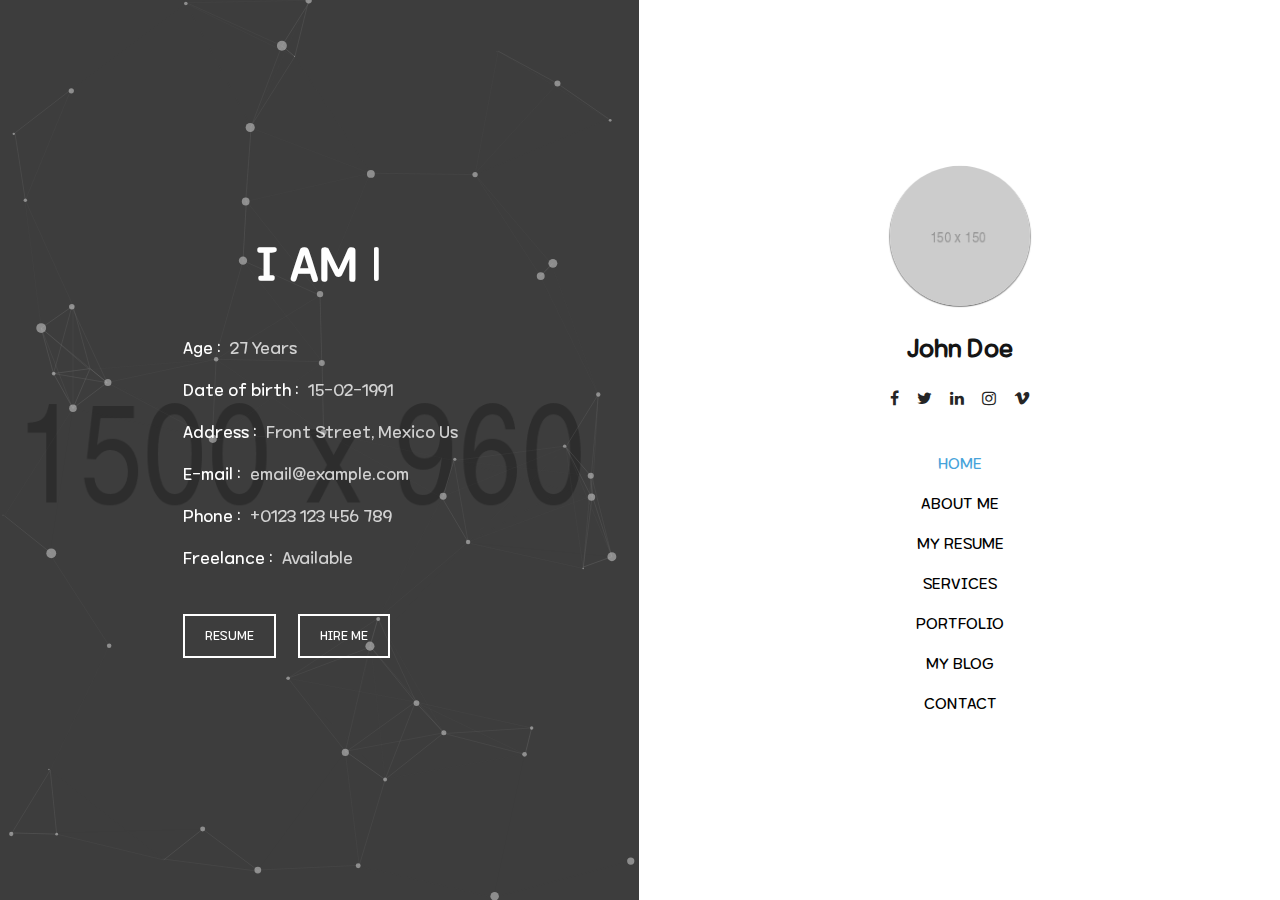
<file: index_particles.html>
<!DOCTYPE html>
<html lang="zxx">
	<head>
        <!-- META DATA -->
        <meta charset="UTF-8">
        <meta http-equiv="X-UA-Compatible" content="IE=edge">
        <meta name="viewport" content="width=device-width, initial-scale=1">

        <!-- TITLE OF SITE -->
        <title>Karizma - Modern vCard / Resume / CV / Portfolio</title>

        <!-- favicon -->
        <link id="favicon" rel="icon" type="image/png" href="assets/images/favicon.ico">

        <!-- Google Fonts-->
        <link rel="stylesheet" href="https://fonts.googleapis.com/css?family=Quicksand:300,400,500,700">
        
        <!-- Bootstrap css -->
		<link rel="stylesheet" href="assets/css/bootstrap.css">

        <!-- splitlayout.css -->
		<link rel="stylesheet" href="assets/css/splitlayout.css">


        <link rel="stylesheet" href="assets/css/animations.css">

        <!-- responsiveslides.css -->
        <link rel="stylesheet" href="assets/css/responsiveslides.css">

        <!-- slick css -->
        <link rel="stylesheet" href="assets/css/slick.css">
        <link rel="stylesheet" href="assets/css/slick-theme.css">

        <!-- magnific-popup.css -->
        <link rel="stylesheet" href="assets/css/magnific-popup.css">

        <!-- font-awesome.min.css -->
        <link rel="stylesheet" href="assets/css/font-awesome.min.css">

        <link rel="stylesheet" href="assets/css/pe-icon-7-stroke.min.css">

        <!-- Main style css -->
		<link rel="stylesheet" href="assets/css/style.css">

        <!-- Responsive css -->
        <link rel="stylesheet" href="assets/css/responsive.css">

        <!-- Yellow Color -->
        <!-- <link rel="stylesheet" href="assets/css/color-yellow.css"> -->

        <!-- Purple Color -->
        <!-- <link rel="stylesheet" href="assets/css/color-purple.css"> -->

        <!-- Green Color -->
        <!-- <link rel="stylesheet" href="assets/css/color-green.css"> -->

        <!-- Red Color -->
        <!-- <link rel="stylesheet" href="assets/css/color-red.css"> -->

        <!-- Blue Color -->
        <!-- <link rel="stylesheet" href="assets/css/color-blue.css"> -->


        <!--[if lt IE 9]>
          <script src="https://oss.maxcdn.com/html5shiv/3.7.3/html5shiv.min.js"></script>
          <script src="https://oss.maxcdn.com/respond/1.4.2/respond.min.js"></script>
        <![endif]-->

	</head>
	<body>
        
        <!--Start Preloader-->
        <div class="page-loader startLoad">
          <div class="loader startLoad"></div>
        </div>
        <!--End Preloader-->


		<div id="splitlayout" class="splitlayout close-right">
			<div class="intro">


                <!--Start Home-->
                <div class="home_type full-height">
                    <div class="side side-left container" style="background-image: url(assets/images/home_personal.jpg);">
                        <div class="overlayer">
                            <div id="particles-js"></div>
                            <div class="display-table">
                                <div class="display-table-cell">
                                    <h1 class="fit__text">I AM <span id="typed"></span></h1>
                                    <div id="typed-strings">
                                        <span>JOHN DOE</span>
                                        <span>DEVELOPER</span>
                                        <span>FROM UK</span>
                                    </div>

                                    <div class="more_info">

                                        <div class="item">
                                            <span class="info-title">Age : </span>
                                            <span class="info-body">27 Years</span>
                                        </div>

                                        <div class="item">
                                            <span class="info-title">Date of birth : </span>
                                            <span class="info-body">15-02-1991</span>
                                        </div>

                                        <div class="item">
                                            <span class="info-title">Address : </span>
                                            <span class="info-body">Front Street, Mexico Us</span>
                                        </div>

                                        <div class="item">
                                            <span class="info-title">E-mail : </span>
                                            <span class="info-body">email@example.com</span>
                                        </div>

                                        <div class="item">
                                            <span class="info-title">Phone : </span>
                                            <span class="info-body">+0123 123 456 789</span>
                                        </div>

                                        <div class="item">
                                            <span class="info-title">Freelance : </span>
                                            <span class="info-body">Available</span>
                                        </div>

                                        <a href="#">RESUME</a>
                                        <a href="#contact" class="goToSec">HIRE ME</a>

                                    </div><!--.more_info-->
                                </div><!--.display-table-cell-->
                            </div><!--.display-table-->

                        </div><!--.overlayer-->
                    </div><!--.side-->
                </div><!--.home_type-->
                <!--End Home-->


                <!--Start Menu-->
                <div class="mob-menu-overlay"></div>
                <div class="mob-menu">
                    <div class="mob-menu-content">
                        <div class="float-left">
                            <p class="menu-title">Jone Doe</p>
                        </div>
                        <div class="float-right">
                            <button type="button" class="navbar-toggle collapsed" data-toggle="collapse" data-target="#bs-example-navbar-collapse-1" aria-expanded="false">
                                <span class="sr-only">Toggle navigation</span>
                                <span class="icon-bar"></span>
                                <span class="icon-bar"></span>
                                <span class="icon-bar"></span>
                            </button>
                        </div>
                    </div>
                </div>
				<div class="side side-right">
					<div class="intro-content">
						<div class="profile">
                            <img src="assets/images/profile.jpg" alt="profile">
                        </div>
						<h1>
                            <span>John Doe</span>
                        </h1>
						<div class="menu">

                            <!--Social links-->
                            <div class="social-icons">
                                <a href="#">
                                    <i class="fa fa-facebook"></i>
                                </a>
                                <a href="#">
                                    <i class="fa fa-twitter"></i>
                                </a>
                                <a href="#">
                                    <i class="fa fa-linkedin"></i>
                                </a>
                                <a href="#">
                                    <i class="fa fa-instagram"></i>
                                </a>
                                <a href="#">
                                    <i class="fa fa-vimeo"></i>
                                </a>
                            </div>

                            <!--Menu Items-->
							<ul class="list-unstyled menu_list" id="menu">
								<li>
                                    <a href="#home" class="active_item">home</a>
                                </li>
								<li>
                                    <a href="#about">about me</a>
                                </li>
                                <li>
                                    <a href="#resume">my resume</a>
                                </li>
                                <li>
                                    <a href="#services">services</a>
                                </li>
                                <li>
                                    <a href="#portfolio">portfolio</a>
                                </li>
                                <li>
                                    <a href="#blog">my blog</a>
                                </li>
								<li>
                                    <a href="#contact">contact</a>
                                </li>
							</ul>

						</div><!--.menu-->
					</div><!--.intro-content-->
				</div><!--.side-->
                <!--End Menu-->


			</div><!-- /intro -->
			<div class="page page-right full-height">
				<div id="pt-main" class="pt-perspective page-inner">


                    <!--Start About Section-->
                    <section class="about padding-bottom-90 pt-page pt-page-current" id="about">
                        <div class="content">
                            <img class="center-block" src="assets/images/me-1.jpg" alt="">
                            <div class="container">
                                <div class="more-about-me">
                                    <p class="margin-top-30">I'm 24 years old creative web designer based in New York, specializing in User Interface Design and Development. I build clean, appealing, and functional interfaces which comply with the latest web standards.</p>
                                    <p class="margin-bottom-0">Lorem ipsum dolor sit amet, consectetur adipiscing elit, sed do eiusmod tempor incididunt ut labore et dolore magna aliqua. Ut enim ad minim veniam, quis nostrud exercitation ullamco laboris nisi ut aliquip ex ea commodo consequat.</p>
                                </div>

                                <!-- Skills -->
                                <div class="skills row margin-top-45">
                                    <div class="col-sm-6 item">
                                        <h3 class="subtitle">My Skills
                                            <svg width="66px" height="8px" viewBox="0 0 66 8" version="1.1" xmlns="http://www.w3.org/2000/svg" xmlns:xlink="http://www.w3.org/1999/xlink">
                                                <g class="Web" stroke="none" stroke-width="1" fill="none" fill-rule="evenodd" transform="translate(-147.000000, -464.000000)" opacity="0.2" stroke-linecap="round" stroke-linejoin="round">
                                                    <g class="Header" stroke="#FFFFFF" stroke-width="3">
                                                        <path d="M149,466 C152.87377,466 152.87377,470 156.747541,470 C160.621311,470 160.621311,466 164.493293,466 C168.367064,466 168.367064,470 172.240834,470 C176.112816,470 176.112816,466 179.984798,466 C183.858569,466 183.858569,470 187.730551,470 C191.607898,470 191.607898,466 195.483457,466 C199.362593,466 199.362593,470 203.241728,470 C207.120864,470 207.120864,466 211,466"></path>
                                                    </g>
                                                </g>
                                            </svg>
                                        </h3>
                                    
                                        <!-- Skill 1 -->
                                        <div class="skill">
                                            <h5 class="name">HTML</h5>
                                            <div>
                                                <span class="true"></span>
                                                <span class="true"></span>
                                                <span class="true"></span>
                                                <span class="true"></span>
                                                <span class="false"></span>
                                            </div>
                                            <span>expert</span>
                                        </div>
                                        
                                        <!-- Skill 2 -->
                                        <div class="skill">
                                            <h5 class="name">CSS3</h5>
                                            <div>
                                                <span class="true"></span>
                                                <span class="true"></span>
                                                <span class="true"></span>
                                                <span class="false"></span>
                                                <span class="false"></span>
                                            </div>
                                            <span>advanced</span>
                                        </div>

                                        <!-- Skill 3 -->
                                        <div class="skill">
                                            <h5 class="name">jQuery</h5>
                                            <div>
                                                <span class="true"></span>
                                                <span class="true"></span>
                                                <span class="false"></span>
                                                <span class="false"></span>
                                                <span class="false"></span>
                                            </div>
                                            <span>Beginner</span>
                                        </div>

                                    </div>
                                    <div class="col-sm-6 item mob-margin-top-45">
                                        <h3 class="subtitle">Languages
                                            <svg width="66px" height="8px" viewBox="0 0 66 8" version="1.1" xmlns="http://www.w3.org/2000/svg" xmlns:xlink="http://www.w3.org/1999/xlink">
                                                <g class="Web" stroke="none" stroke-width="1" fill="none" fill-rule="evenodd" transform="translate(-147.000000, -464.000000)" opacity="0.2" stroke-linecap="round" stroke-linejoin="round">
                                                    <g class="Header" stroke="#FFFFFF" stroke-width="3">
                                                        <path d="M149,466 C152.87377,466 152.87377,470 156.747541,470 C160.621311,470 160.621311,466 164.493293,466 C168.367064,466 168.367064,470 172.240834,470 C176.112816,470 176.112816,466 179.984798,466 C183.858569,466 183.858569,470 187.730551,470 C191.607898,470 191.607898,466 195.483457,466 C199.362593,466 199.362593,470 203.241728,470 C207.120864,470 207.120864,466 211,466"></path>
                                                    </g>
                                                </g>
                                            </svg>
                                        </h3>

                                        <!-- Lang 1 -->
                                        <div class="skill">
                                            <h5 class="name">English</h5>
                                            <div>
                                                <span class="true"></span>
                                                <span class="true"></span>
                                                <span class="true"></span>
                                                <span class="true"></span>
                                                <span class="true"></span>
                                            </div>
                                            <span>native</span>
                                        </div>

                                        <!-- Lang 2 -->
                                        <div class="skill">
                                            <h5 class="name">Spanish</h5>
                                            <div>
                                                <span class="true"></span>
                                                <span class="true"></span>
                                                <span class="true"></span>
                                                <span class="true"></span>
                                                <span class="false"></span>
                                            </div>
                                            <span>intermediate</span>
                                        </div>

                                        <!-- Lang 3 -->
                                        <div class="skill">
                                            <h5 class="name">Italian</h5>
                                            <div>
                                                <span class="true"></span>
                                                <span class="true"></span>
                                                <span class="true"></span>
                                                <span class="false"></span>
                                                <span class="false"></span>
                                            </div>
                                            <span>Beginner</span>
                                        </div>

                                    </div>
                                </div><!--.skills-->

                                <!--Testimonials-->
                                <div class="testimonials margin-top-45">
                                    <h3 class="subtitle">Testimonials
                                        <svg width="66px" height="8px" viewBox="0 0 66 8" version="1.1" xmlns="http://www.w3.org/2000/svg" xmlns:xlink="http://www.w3.org/1999/xlink">
                                            <g class="Web" stroke="none" stroke-width="1" fill="none" fill-rule="evenodd" transform="translate(-147.000000, -464.000000)" opacity="0.2" stroke-linecap="round" stroke-linejoin="round">
                                                <g class="Header" stroke="#FFFFFF" stroke-width="3">
                                                    <path d="M149,466 C152.87377,466 152.87377,470 156.747541,470 C160.621311,470 160.621311,466 164.493293,466 C168.367064,466 168.367064,470 172.240834,470 C176.112816,470 176.112816,466 179.984798,466 C183.858569,466 183.858569,470 187.730551,470 C191.607898,470 191.607898,466 195.483457,466 C199.362593,466 199.362593,470 203.241728,470 C207.120864,470 207.120864,466 211,466"></path>
                                                </g>
                                            </g>
                                        </svg>
                                    </h3>
                                    <div class="arrows">
                                        <span class="pe-7s-angle-left prev-testi"></span>
                                        <span class="pe-7s-angle-right next-testi"></span>
                                    </div>
                                    <div class="owl">

                                        <!-- Testimonial 1 -->
                                        <div class="testimonial">
                                            <div class="testi-content">
                                                <p>Lorem ipsum dolor sit amet, consectetur adipiscing elit. Phasellus molestie, justo nec convallis sollicitudin, sapien lorem dictum lacus, non consequat odio ipsum nec est.</p>
                                            </div>
                                            <img src="assets/images/testimonials/client_1.jpg" alt="">
                                            <h4>John Doe</h4>
                                            <h5>Client</h5>
                                        </div>

                                        <!-- Testimonial 2 -->
                                        <div class="testimonial">
                                            <div class="testi-content">
                                                <p>Lorem ipsum dolor sit amet, consectetur adipiscing elit. Phasellus molestie, justo nec convallis sollicitudin, sapien lorem dictum lacus, non consequat odio ipsum nec est.</p>
                                            </div>
                                            <img src="assets/images/testimonials/client_2.jpg" alt="">
                                            <h4>John Doe</h4>
                                            <h5>Client</h5>
                                        </div>

                                        <!-- Testimonial 3 -->
                                        <div class="testimonial">
                                            <div class="testi-content">
                                                <p>Lorem ipsum dolor sit amet, consectetur adipiscing elit. Phasellus molestie, justo nec convallis sollicitudin, sapien lorem dictum lacus, non consequat odio ipsum nec est.</p>
                                            </div>
                                            <img src="assets/images/testimonials/client_3.jpg" alt="">
                                            <h4>John Doe</h4>
                                            <h5>Client</h5>
                                        </div>

                                        <!-- Testimonial 4 -->
                                        <div class="testimonial">
                                            <div class="testi-content">
                                                <p>Lorem ipsum dolor sit amet, consectetur adipiscing elit. Phasellus molestie, justo nec convallis sollicitudin, sapien lorem dictum lacus, non consequat odio ipsum nec est.</p>
                                            </div>
                                            <img src="assets/images/testimonials/client_4.jpg" alt="">
                                            <h4>John Doe</h4>
                                            <h5>Client</h5>
                                        </div>

                                    </div><!--.owl-->
                                </div><!--.testimonials-->

                                <!--Clients-->
                                <div class="clients margin-top-45">
                                    <h3 class="subtitle">Our Clients
                                        <svg width="66px" height="8px" viewBox="0 0 66 8" version="1.1" xmlns="http://www.w3.org/2000/svg" xmlns:xlink="http://www.w3.org/1999/xlink">
                                            <g class="Web" stroke="none" stroke-width="1" fill="none" fill-rule="evenodd" transform="translate(-147.000000, -464.000000)" opacity="0.2" stroke-linecap="round" stroke-linejoin="round">
                                                <g class="Header" stroke="#FFFFFF" stroke-width="3">
                                                    <path d="M149,466 C152.87377,466 152.87377,470 156.747541,470 C160.621311,470 160.621311,466 164.493293,466 C168.367064,466 168.367064,470 172.240834,470 C176.112816,470 176.112816,466 179.984798,466 C183.858569,466 183.858569,470 187.730551,470 C191.607898,470 191.607898,466 195.483457,466 C199.362593,466 199.362593,470 203.241728,470 C207.120864,470 207.120864,466 211,466"></path>
                                                </g>
                                            </g>
                                        </svg>
                                    </h3>
                                    <div class="row">

                                        <!-- Client 1 -->
                                        <div class="col-sm-2 col-xs-4">
                                            <div class="client">
                                                <a href="#"><img src="assets/images/client/1.png" alt=""></a>
                                            </div>
                                        </div>

                                        <!-- Client 2 -->
                                        <div class="col-sm-2 col-xs-4">
                                            <div class="client">
                                                <a href="#"><img src="assets/images/client/2.png" alt=""></a>
                                            </div>
                                        </div>

                                        <!-- Client 3 -->
                                        <div class="col-sm-2 col-xs-4">
                                            <div class="client">
                                                <a href="#"><img src="assets/images/client/3.png" alt=""></a>
                                            </div>
                                        </div>

                                        <!-- Client 4 -->
                                        <div class="col-sm-2 col-xs-4 mob-margin-top-30">
                                            <div class="client">
                                                <a href="#"><img src="assets/images/client/4.png" alt=""></a>
                                            </div>
                                        </div>

                                        <!-- Client 5 -->
                                        <div class="col-sm-2 col-xs-4 mob-margin-top-30">
                                            <div class="client">
                                                <a href="#"><img src="assets/images/client/5.png" alt=""></a>
                                            </div>
                                        </div>

                                        <!-- Client 6 -->
                                        <div class="col-sm-2 col-xs-4 mob-margin-top-30">
                                            <div class="client">
                                                <a href="#"><img src="assets/images/client/6.png" alt=""></a>
                                            </div>
                                        </div>

                                    </div><!--.row-->
                                </div><!--.clients-->

                                <!--Fun Facts-->
                                <div class="fun-facts margin-top-45">
                                    <h3 class="subtitle">Fun Facts
                                        <svg width="66px" height="8px" viewBox="0 0 66 8" version="1.1" xmlns="http://www.w3.org/2000/svg" xmlns:xlink="http://www.w3.org/1999/xlink">
                                            <g class="Web" stroke="none" stroke-width="1" fill="none" fill-rule="evenodd" transform="translate(-147.000000, -464.000000)" opacity="0.2" stroke-linecap="round" stroke-linejoin="round">
                                                <g class="Header" stroke="#FFFFFF" stroke-width="3">
                                                    <path d="M149,466 C152.87377,466 152.87377,470 156.747541,470 C160.621311,470 160.621311,466 164.493293,466 C168.367064,466 168.367064,470 172.240834,470 C176.112816,470 176.112816,466 179.984798,466 C183.858569,466 183.858569,470 187.730551,470 C191.607898,470 191.607898,466 195.483457,466 C199.362593,466 199.362593,470 203.241728,470 C207.120864,470 207.120864,466 211,466"></path>
                                                </g>
                                            </g>
                                        </svg>
                                    </h3>
                                    <div class="row">
                                        <div class="col-sm-3 col-xs-6">
                                            <div class="item">
                                                <span class="pe-7s-smile"></span>
                                                <h4>150</h4>
                                                <h5>Happy Clients</h5>
                                            </div>
                                        </div>
                                        <div class="col-sm-3 col-xs-6">
                                            <div class="item">
                                                <span class="pe-7s-flag"></span>
                                                <h4>10</h4>
                                                <h5>Years Experience</h5>
                                            </div>
                                        </div>
                                        <div class="col-sm-3 col-xs-6 mob-margin-top-30">
                                            <div class="item">
                                                <span class="pe-7s-medal"></span>
                                                <h4>13</h4>
                                                <h5>Awards Won</h5>
                                            </div>
                                        </div>
                                        <div class="col-sm-3 col-xs-6 mob-margin-top-30">
                                            <div class="item">
                                                <span class="pe-7s-like2"></span>
                                                <h4>250</h4>
                                                <h5>Projects Done</h5>
                                            </div>
                                        </div>
                                    </div><!--.row-->
                                </div><!--.fun-facts-->

                            </div><!--.container-->
                        </div><!--.content-->
                    </section>
                    <!--End About Section-->


                    <!--Start Resume Section-->
                    <section class="resume padding-bottom-90 pt-page" id="resume">
                        <div class="content">
                            <div class="container">
                                <div class="sec_title">
                                    <h2>Resume</h2>
                                </div>
                                <div class="row">

                                    <!--Education-->
                                    <div class="col-md-6">
                                        <h3 class="subtitle">Education
                                            <svg width="66px" height="8px" viewBox="0 0 66 8" version="1.1" xmlns="http://www.w3.org/2000/svg" xmlns:xlink="http://www.w3.org/1999/xlink">
                                                    <g class="Web" stroke="none" stroke-width="1" fill="none" fill-rule="evenodd" transform="translate(-147.000000, -464.000000)" opacity="0.2" stroke-linecap="round" stroke-linejoin="round">
                                                        <g class="Header" stroke="#FFFFFF" stroke-width="3">
                                                            <path d="M149,466 C152.87377,466 152.87377,470 156.747541,470 C160.621311,470 160.621311,466 164.493293,466 C168.367064,466 168.367064,470 172.240834,470 C176.112816,470 176.112816,466 179.984798,466 C183.858569,466 183.858569,470 187.730551,470 C191.607898,470 191.607898,466 195.483457,466 C199.362593,466 199.362593,470 203.241728,470 C207.120864,470 207.120864,466 211,466"></path>
                                                        </g>
                                                    </g>
                                            </svg>
                                        </h3>

                                        <div class="item">
                                            <div class="date">
                                                <span>2011 - 2013</span>
                                            </div>
                                            <div class="content">
                                                <h4>Educational Specialist</h4>
                                                <p>Lorem ipsum dolor sit amet, consectetur adipiscing elit. Integer fermentum nibh et metus facilisis sollicitudin.</p>
                                            </div>
                                        </div>

                                        <div class="item">
                                            <div class="date">
                                                <span>2008 - 2010</span>
                                            </div>
                                            <div class="content">
                                                <h4>Doctoral Degree</h4>
                                                <p>Lorem ipsum dolor sit amet, consectetur adipiscing elit. Integer fermentum nibh et metus facilisis sollicitudin.</p>
                                            </div>
                                        </div>

                                        <div class="item">
                                            <div class="date">
                                                <span>2005 - 2007</span>
                                            </div>
                                            <div class="content">
                                                <h4>Master Degree</h4>
                                                <p>Lorem ipsum dolor sit amet, consectetur adipiscing elit. Integer fermentum nibh et metus facilisis sollicitudin.</p>
                                            </div>
                                        </div>

                                        <div class="item">
                                            <div class="date">
                                                <span>2000 - 2004</span>
                                            </div>
                                            <div class="content">
                                                <h4>Bachelor Degree</h4>
                                                <p>Lorem ipsum dolor sit amet, consectetur adipiscing elit. Integer fermentum nibh et metus facilisis sollicitudin.</p>
                                            </div>
                                        </div>

                                    </div><!--.col-md-6-->

                                    <!--Experience-->
                                    <div class="col-md-6 mobSmart-margin-top-40">
                                        <h3 class="subtitle">Experience
                                            <svg width="66px" height="8px" viewBox="0 0 66 8" version="1.1" xmlns="http://www.w3.org/2000/svg" xmlns:xlink="http://www.w3.org/1999/xlink">
                                                    <g class="Web" stroke="none" stroke-width="1" fill="none" fill-rule="evenodd" transform="translate(-147.000000, -464.000000)" opacity="0.2" stroke-linecap="round" stroke-linejoin="round">
                                                        <g class="Header" stroke="#FFFFFF" stroke-width="3">
                                                            <path d="M149,466 C152.87377,466 152.87377,470 156.747541,470 C160.621311,470 160.621311,466 164.493293,466 C168.367064,466 168.367064,470 172.240834,470 C176.112816,470 176.112816,466 179.984798,466 C183.858569,466 183.858569,470 187.730551,470 C191.607898,470 191.607898,466 195.483457,466 C199.362593,466 199.362593,470 203.241728,470 C207.120864,470 207.120864,466 211,466"></path>
                                                        </g>
                                                    </g>
                                            </svg>
                                        </h3>

                                        <div class="item">
                                            <div class="date">
                                                <span>2016 - Present</span>
                                            </div>
                                            <div class="content">
                                                <h4>Lead Web Developer</h4>
                                                <p>Lorem ipsum dolor sit amet, consectetur adipiscing elit. Integer fermentum nibh et metus facilisis sollicitudin.</p>
                                            </div>
                                        </div>

                                        <div class="item">
                                            <div class="date">
                                                <span>2012 - 2015</span>
                                            </div>
                                            <div class="content">
                                                <h4>Senior Web Developer</h4>
                                                <p>Lorem ipsum dolor sit amet, consectetur adipiscing elit. Integer fermentum nibh et metus facilisis sollicitudin.</p>
                                            </div>
                                        </div>

                                        <div class="item">
                                            <div class="date">
                                                <span>2010 - 2011</span>
                                            </div>
                                            <div class="content">
                                                <h4>Junior Web Developer</h4>
                                                <p>Lorem ipsum dolor sit amet, consectetur adipiscing elit. Integer fermentum nibh et metus facilisis sollicitudin.</p>
                                            </div>
                                        </div>

                                        <div class="item">
                                            <div class="date">
                                                <span>2008 - 2009</span>
                                            </div>
                                            <div class="content">
                                                <h4>Web Developer</h4>
                                                <p>Lorem ipsum dolor sit amet, consectetur adipiscing elit. Integer fermentum nibh et metus facilisis sollicitudin.</p>
                                            </div>
                                        </div>

                                    </div><!--.col-md-6-->
                                </div><!--.row-->
                            </div><!--.container-->
                        </div><!--.content-->
                    </section>
                    <!--End Resume Section-->


                    <!--Start Services Section-->
                    <section class="services padding-bottom-90 pt-page" id="services">
                        <div class="content">
                            <div class="container">
                                <div class="sec_title">
                                    <h2>Services</h2>
                                </div>
                                <div class="row">

                                    <!--Service 1-->
                                    <div class="col-sm-6 item">
                                        <div class="content">
                                            <div class="font-icon">
                                                <i class="pe-7s-anchor"></i>
                                            </div>
                                            <div class="service_content">
                                                <h3>Strategy Solutions</h3>
                                                <p>Lorem ipsum dolor sit amet, consectetur adipiscing elit, sed do eiusmod tempor incididunt ut labore et dolore magna aliqua. Ut enim ad minim veniam.</p>
                                            </div>
                                        </div>
                                    </div>
                                    
                                    <!--Service 2-->
                                    <div class="col-sm-6 item">
                                        <div class="content">
                                            <div class="font-icon">
                                                <i class="pe-7s-cup"></i>
                                            </div>
                                            <div class="service_content">
                                                <h3>Web Development</h3>
                                                <p>Lorem ipsum dolor sit amet, consectetur adipiscing elit, sed do eiusmod tempor incididunt ut labore et dolore magna aliqua. Ut enim ad minim veniam.</p>
                                            </div>
                                        </div>
                                    </div>

                                </div><!--.row-->
                                
                                <div class="row">

                                    <!--Service 3-->
                                    <div class="col-sm-6 item">
                                        <div class="content">
                                            <div class="font-icon">
                                                <i class="pe-7s-graph1"></i>
                                            </div>
                                            <div class="service_content">
                                                <h3>Brand Building</h3>
                                                <p>Lorem ipsum dolor sit amet, consectetur adipiscing elit, sed do eiusmod tempor incididunt ut labore et dolore magna aliqua. Ut enim ad minim veniam.</p>
                                            </div>
                                        </div>
                                    </div>
                                    
                                    <!--Service 4-->
                                    <div class="col-sm-6 item">
                                        <div class="content">
                                            <div class="font-icon">
                                                <i class="pe-7s-server"></i>
                                            </div>
                                            <div class="service_content">
                                                <h3>Web Design</h3>
                                                <p>Lorem ipsum dolor sit amet, consectetur adipiscing elit, sed do eiusmod tempor incididunt ut labore et dolore magna aliqua. Ut enim ad minim veniam.</p>
                                            </div>
                                        </div>
                                    </div>

                                </div><!--.row-->

                                <div class="row">

                                    <!--Service 5-->
                                    <div class="col-sm-6 item">
                                        <div class="content">
                                            <div class="font-icon">
                                                <i class="pe-7s-config"></i>
                                            </div>
                                            <div class="service_content">
                                                <h3>Easy To Setup</h3>
                                                <p>Lorem ipsum dolor sit amet, consectetur adipiscing elit, sed do eiusmod tempor incididunt ut labore et dolore magna aliqua. Ut enim ad minim veniam.</p>
                                            </div>
                                        </div>
                                    </div>
                                    
                                    <!--Service 6-->
                                    <div class="col-sm-6 item">
                                        <div class="content">
                                            <div class="font-icon">
                                                <i class="pe-7s-star"></i>
                                            </div>
                                            <div class="service_content">
                                                <h3>Clean Code</h3>
                                                <p>Lorem ipsum dolor sit amet, consectetur adipiscing elit, sed do eiusmod tempor incididunt ut labore et dolore magna aliqua. Ut enim ad minim veniam.</p>
                                            </div>
                                        </div>
                                    </div>

                                </div><!--.row-->
                            </div><!--.container-->
                        </div><!--.content-->
                    </section>
                    <!--End Services Section-->


                    <!--Start Portfolio Section-->
                    <section class="portfolio_sec padding-bottom-90 pt-page" id="portfolio">
                        <div class="content">
                            <div class="container">
                                <div class="sec_title">
                                    <h2>Portfolio</h2>
                                </div>
                                <ul class="list-unstyled ul-filter">
                                    <li data-filter="*" class="active_filter">all</li>
                                    <li data-filter=".logo">logo</li>
                                    <li data-filter=".coding">coding</li>
                                    <li data-filter=".design">Design</li>
                                </ul>

                                <div class="row grid">

                                    <!--project 1 (Project popup)-->
                                    <div class="col-xs-12 col-sm-6 item grid-sizer design">
                                        <div class="project_content">
                                            <div class="my_img">
                                                <img src="assets/images/portfolio/work-1.jpg" alt=''>
                                            </div>
                                            <div class="info">
                                                <div class="display-table">
                                                    <div class="display-table-cell">
                                                        <a class="popup-with-zoom-anim" href="#slider_popup">
                                                            <h3>Project Popup</h3>
                                                            <p>Design</p>
                                                        </a>
                                                    </div>
                                                </div>
                                            </div>
                                        </div>
                                    </div>
                                    <!--Project Details-->
                                    <div id="slider_popup" class="zoom-anim-dialog mfp-hide">
                                        <div class="display-table">
                                            <div class="display-table-cell">
                                                <div class="row">
                                                    <div class="col-sm-6">

                                                        <!--Start slider-->
                                                        <div class="project__slider">
                                                            <ul class="project-slider">

                                                                <!-- image 1 -->
                                                                <li>
                                                                    <img src="assets/images/portfolio/work-2.jpg" alt="">
                                                                </li>

                                                                <!-- image 2 -->
                                                                <li>
                                                                    <img src="assets/images/portfolio/work-3.jpg" alt="">
                                                                </li>

                                                                <!-- image 3 -->
                                                                <li>
                                                                    <img src="assets/images/portfolio/work-4.jpg" alt="">
                                                                </li>

                                                            </ul>
                                                        </div>
                                                        <!--End slider-->

                                                        <img src="assets/images/portfolio/work-5.jpg" alt="" class="margin-top-45">

                                                        <!--= Youtube Video =-->
                                                        <iframe height="342" src="https://www.youtube.com/embed/hpeYWdkUtcE?rel=0&showinfo=0&modestbranding=1&hd=1&autohide=1&feature=oembed" allowfullscreen class="margin-top-45"></iframe>
                                                        
                                                    </div>
                                                    <div class="col-sm-6">
                                                        <h3>Project Popup</h3>
                                                        <ul class="list-unstyled project_info">
                                                            <li><span>Client</span> : Envato</li>
                                                            <li><span>Date</span> : March 19, 2017</li>
                                                            <li><span>Skills</span> : HTML5, JS, CSS3</li>
                                                        </ul>
                                                        <p>
                                                            Lorem ipsum dolor sit amet, consectetur adipisicing elit, sed do eiusmod tempor incididunt ut labore et dolore magna aliqua. Ut enim ad minim veniam, quis nostrud exercitation ullamco laboris nisi ut aliquip ex ea commodo consequat. Duis aute irure dolor in reprehenderit in voluptate velit esse cillum dolore eu fugiat nulla pariatur. Excepteur sint occaecat cupidatat non proident, sunt in culpa qui officia deserunt mollit anim id est laborum.
                                                        </p>
                                                        <a href="#" class="demo">Visit website</a>
                                                    </div>
                                                </div>
                                            </div>
                                        </div>
                                    </div>

                                    <!--project 2 (Image Overlay)-->
                                    <div class="col-xs-12 col-sm-6 item coding">
                                        <div class="project_content">
                                            <div class="my_img" data-mfp-src="assets/images/portfolio/work-2.jpg">
                                                <img src="assets/images/portfolio/work-2.jpg" alt=''>
                                            </div>
                                            <div class="info">
                                                <div class="display-table">
                                                    <div class="display-table-cell">
                                                        <a href="#" class="image_overlay">
                                                            <h3>Image Overlay</h3>
                                                            <p>coding</p>
                                                        </a>
                                                    </div>
                                                </div>
                                            </div>
                                        </div>
                                    </div>

                                    <!--project 3 (Youtube Video)-->
                                    <div class="col-xs-12 col-sm-6 item design">
                                        <div class="project_content">
                                            <div class="my_img">
                                                <img src="assets/images/portfolio/work-3.jpg" alt=''>
                                            </div>
                                            <div class="info">
                                                <div class="display-table">
                                                    <div class="display-table-cell">
                                                        <a href="https://www.youtube.com/watch?v=hpeYWdkUtcE" class="video-popup">
                                                            <h3>Youtube Video</h3>
                                                            <p>Design</p>
                                                        </a>
                                                    </div>
                                                </div>
                                            </div>
                                        </div>
                                    </div>

                                    <!--project 4 (Vimeo Video)-->
                                    <div class="col-xs-12 col-sm-6 item logo">
                                        <div class="project_content">
                                            <div class="my_img">
                                                <img src="assets/images/portfolio/work-4.jpg" alt=''>
                                            </div>
                                            <div class="info">
                                                <div class="display-table">
                                                    <div class="display-table-cell">
                                                        <a href="https://vimeo.com/45830194" class="video-popup">
                                                            <h3>Vimeo Video</h3>
                                                            <p>logo</p>
                                                        </a>
                                                    </div>
                                                </div>
                                            </div>
                                        </div>
                                    </div>

                                    <!--project 5 (open url)-->
                                    <div class="col-xs-12 col-sm-6 item logo">
                                        <div class="project_content">
                                            <div class="my_img">
                                                <img src="assets/images/portfolio/work-5.jpg" alt=''>
                                            </div>
                                            <div class="info">
                                                <div class="display-table">
                                                    <div class="display-table-cell">
                                                        <a href="http://www.google.com" target="_blank">
                                                            <h3>Project website</h3>
                                                            <p>logo</p>
                                                        </a>
                                                    </div>
                                                </div>
                                            </div>
                                        </div>
                                    </div>

                                    <!--project 6 (Image Overlay)-->
                                    <div class="col-xs-12 col-sm-6 item coding">
                                        <div class="project_content">
                                            <div class="my_img" data-mfp-src="assets/images/portfolio/work-6.jpg">
                                                <img src="assets/images/portfolio/work-6.jpg" alt=''>
                                            </div>
                                            <div class="info">
                                                <div class="display-table">
                                                    <div class="display-table-cell">
                                                        <a href="#" class="image_overlay">
                                                            <h3>Image Overlay</h3>
                                                            <p>coding</p>
                                                        </a>
                                                    </div>
                                                </div>
                                            </div>
                                        </div>
                                    </div>

                                </div>
                            </div><!--.container-->
                        </div><!--.content-->
                    </section>
                    <!--End Portfolio Section-->


                    <!--Start Blog Section-->
                    <section class="blog padding-bottom-90 pt-page" id="blog">
                        <div class="content">
                            <div class="container">
                                <div class="sec_title">
                                    <h2>My Blog</h2>
                                </div>

                                <div class="row">

                                    <!-- article 1 -->
                                    <div class="col-sm-6">
                                        <div class="item">
                                            <a href="#">
                                                <div class="blog__img">
                                                    <i class="pe-7s-news-paper"></i>
                                                    <img src="assets/images/blog/blog-1.jpg" alt="">
                                                </div>
                                            </a>
                                            <div class="content matchH">
                                                <p class="info">March 19, 2018</p>
                                                <h3>
                                                    <a href="#">100 Ways to be more happy</a>
                                                </h3>
                                            </div>
                                        </div>
                                    </div>

                                    <!-- article 2 -->
                                    <div class="col-sm-6">
                                        <div class="item">
                                            <a href="#">
                                                <div class="blog__img">
                                                    <i class="pe-7s-news-paper"></i>
                                                    <img src="assets/images/blog/blog-2.jpg" alt="">
                                                </div>
                                            </a>
                                            <div class="content matchH">
                                                <p class="info">March 19, 2018</p>
                                                <h3>
                                                    <a href="#">Tips to losing more weight</a>
                                                </h3>
                                            </div>
                                        </div>
                                    </div>

                                </div>
                                <div class="row">

                                    <!-- article 3 -->
                                    <div class="col-sm-6">
                                        <div class="item">
                                            <a href="#">
                                                <div class="blog__img">
                                                    <i class="pe-7s-news-paper"></i>
                                                    <img src="assets/images/blog/blog-3.jpg" alt="">
                                                </div>
                                            </a>
                                            <div class="content matchH">
                                                <p class="info">March 19, 2018</p>
                                                <h3>
                                                    <a href="#">100 Ways to be more happy</a>
                                                </h3>
                                            </div>
                                        </div>
                                    </div>

                                    <!-- article 4 -->
                                    <div class="col-sm-6">
                                        <div class="item">
                                            <a href="#">
                                                <div class="blog__img">
                                                    <i class="pe-7s-news-paper"></i>
                                                    <img src="assets/images/blog/blog-4.jpg" alt="">
                                                </div>
                                            </a>
                                            <div class="content matchH">
                                                <p class="info">March 19, 2018</p>
                                                <h3>
                                                    <a href="#">Tips to losing more weight</a>
                                                </h3>
                                            </div>
                                        </div>
                                    </div>

                                </div>
                                <div class="row">

                                    <!-- article 5 -->
                                    <div class="col-sm-6">
                                        <div class="item margin-b-zero">
                                            <a href="#">
                                                <div class="blog__img">
                                                    <i class="pe-7s-news-paper"></i>
                                                    <img src="assets/images/blog/blog-5.jpg" alt="">
                                                </div>
                                            </a>
                                            <div class="content matchH">
                                                <p class="info">March 19, 2018</p>
                                                <h3>
                                                    <a href="#">100 Ways to be more happy</a>
                                                </h3>
                                            </div>
                                        </div>
                                    </div>

                                    <!-- article 6 -->
                                    <div class="col-sm-6">
                                        <div class="item margin-b-zero">
                                            <a href="#">
                                                <div class="blog__img">
                                                    <i class="pe-7s-news-paper"></i>
                                                    <img src="assets/images/blog/blog-6.jpg" alt="">
                                                </div>
                                            </a>
                                            <div class="content matchH">
                                                <p class="info">March 19, 2018</p>
                                                <h3>
                                                    <a href="#">Tips to losing more weight</a>
                                                </h3>
                                            </div>
                                        </div>
                                    </div>

                                </div>
                            </div><!--.container-->
                        </div><!--.content-->
                    </section>
                    <!--End Blog Section-->


                    <!--Start Contact Section-->
                    <section class="contact padding-bottom-90 pt-page" id="contact">
                        <div class="content">
                            <div class="container">
                                <div class="sec_title">
                                    <h2>Contact Me</h2>
                                </div>
                                
                                <div class="row">
                                    <div class="col-sm-5">
                                        <h3 class="subtitle">Get in Touch
                                            <svg width="66px" height="8px" viewBox="0 0 66 8" version="1.1" xmlns="http://www.w3.org/2000/svg" xmlns:xlink="http://www.w3.org/1999/xlink">
                                                    <g class="Web" stroke="none" stroke-width="1" fill="none" fill-rule="evenodd" transform="translate(-147.000000, -464.000000)" opacity="0.2" stroke-linecap="round" stroke-linejoin="round">
                                                        <g class="Header" stroke="#FFFFFF" stroke-width="3">
                                                            <path d="M149,466 C152.87377,466 152.87377,470 156.747541,470 C160.621311,470 160.621311,466 164.493293,466 C168.367064,466 168.367064,470 172.240834,470 C176.112816,470 176.112816,466 179.984798,466 C183.858569,466 183.858569,470 187.730551,470 C191.607898,470 191.607898,466 195.483457,466 C199.362593,466 199.362593,470 203.241728,470 C207.120864,470 207.120864,466 211,466"></path>
                                                        </g>
                                                    </g>
                                            </svg>
                                        </h3>
                                        <p>Lorem ipsum dolor sit amet, consectetur adipiscing elit, sed do eiusmod tempor incididunt ut labore et dolore magna aliqua. Ut enim ad minim veniam</p>
                                        <div class="info">

                                            <div class="item">
                                                <span class="pe-7s-map-marker pe-3x pe-va icon"></span> 
                                                <div>
                                                    <span>Find Me</span>
                                                    <p>New York, NY</p>
                                                </div>
                                            </div>

                                            <div class="item">
                                                <span class="pe-7s-mail pe-3x pe-va icon"></span>
                                                <div>
                                                    <span>Mail Me</span>
                                                    <p><a href="mailto:your@example.com">Your@example.com</a></p>
                                                </div>
                                            </div>

                                            <div class="item">
                                                <span class="pe-7s-call pe-3x pe-va icon"></span>
                                                <div>
                                                    <span>Call Me</span>
                                                    <p>+123 456 789</p>
                                                </div>
                                            </div>

                                        </div>
                                    </div>
                                    <div class="col-sm-7">
                                        <h3 class="subtitle">Contact Form
                                            <svg width="66px" height="8px" viewBox="0 0 66 8" version="1.1" xmlns="http://www.w3.org/2000/svg" xmlns:xlink="http://www.w3.org/1999/xlink">
                                                    <g class="Web" stroke="none" stroke-width="1" fill="none" fill-rule="evenodd" transform="translate(-147.000000, -464.000000)" opacity="0.2" stroke-linecap="round" stroke-linejoin="round">
                                                        <g class="Header" stroke="#FFFFFF" stroke-width="3">
                                                            <path d="M149,466 C152.87377,466 152.87377,470 156.747541,470 C160.621311,470 160.621311,466 164.493293,466 C168.367064,466 168.367064,470 172.240834,470 C176.112816,470 176.112816,466 179.984798,466 C183.858569,466 183.858569,470 187.730551,470 C191.607898,470 191.607898,466 195.483457,466 C199.362593,466 199.362593,470 203.241728,470 C207.120864,470 207.120864,466 211,466"></path>
                                                        </g>
                                                    </g>
                                            </svg>
                                        </h3>
                                        <div class="contact_form">
                                            <form action="send.php" method="post">
                                                <input placeholder="Name" name="name" type="text" class="form-control">
                                                <input placeholder="E-mail" name="email" type="email" class="form-control">
                                                <textarea placeholder="Message" name="message" class="form-control"></textarea>
                                                <div class="submit btn btn-lg btn-success btn-block">Send Message</div>
                                                <!--Contact form message-->
                                                <div class="msg_success"><p>Your message has been sent. Thank you!</p></div>
                                                <div class="msg_error"><p>Sorry your message can not be sent.</p></div>
                                                <!--End contact form message-->
                                            </form>
                                        </div>
                                    </div>
                                </div>

                            </div><!--.container-->    
                        </div><!--.content-->    
                    </section>
                    <!--End Contact Section-->


				</div><!--.page-inner-->
			</div><!--.page-right-->
		</div><!--.splitlayout-->


        <!--jquery.min.js-->
		<script src="assets/js/jquery.min.js"></script>

        <!--jquery.min.js-->
        <script src="assets/js/jquery-migrate-1.2.1.min.js"></script>

        <!--jquery.matchHeight-min.js-->
        <script src="assets/js/jquery.matchHeight-min.js"></script>

        <!--jquery.alterclass.js-->
		<script src="assets/js/jquery.alterclass.js"></script>

        <!--bootstrap.min.js-->
        <script src="assets/js/bootstrap.min.js"></script>

        <!--particles.min.js-->
        <script src="assets/js/particles.min.js"></script>

        <!--app.js-->
        <script src="assets/js/app.js"></script>

        <!--modernizr.custom.js-->
        <script src="assets/js/modernizr.custom.js"></script>

        <!--typed.min.js-->
        <script src="assets/js/typed.min.js"></script>

        <!--responsiveslides.min.js-->
        <script src="assets/js/responsiveslides.min.js"></script>

        <!--jquery.fittext.js-->
        <script src="assets/js/jquery.fittext.js"></script>

        <!--isotope.pkgd.min.js-->
        <script src="assets/js/isotope.pkgd.min.js"></script>

        <!--slick.js-->
        <script src="assets/js/slick.js"></script>

        <!--jquery.magnific-popup.min.js-->
        <script src="assets/js/jquery.magnific-popup.min.js"></script>

        <!-- Main script js -->
		<script src="assets/js/custom.js"></script>

	</body>
</html>
</file>
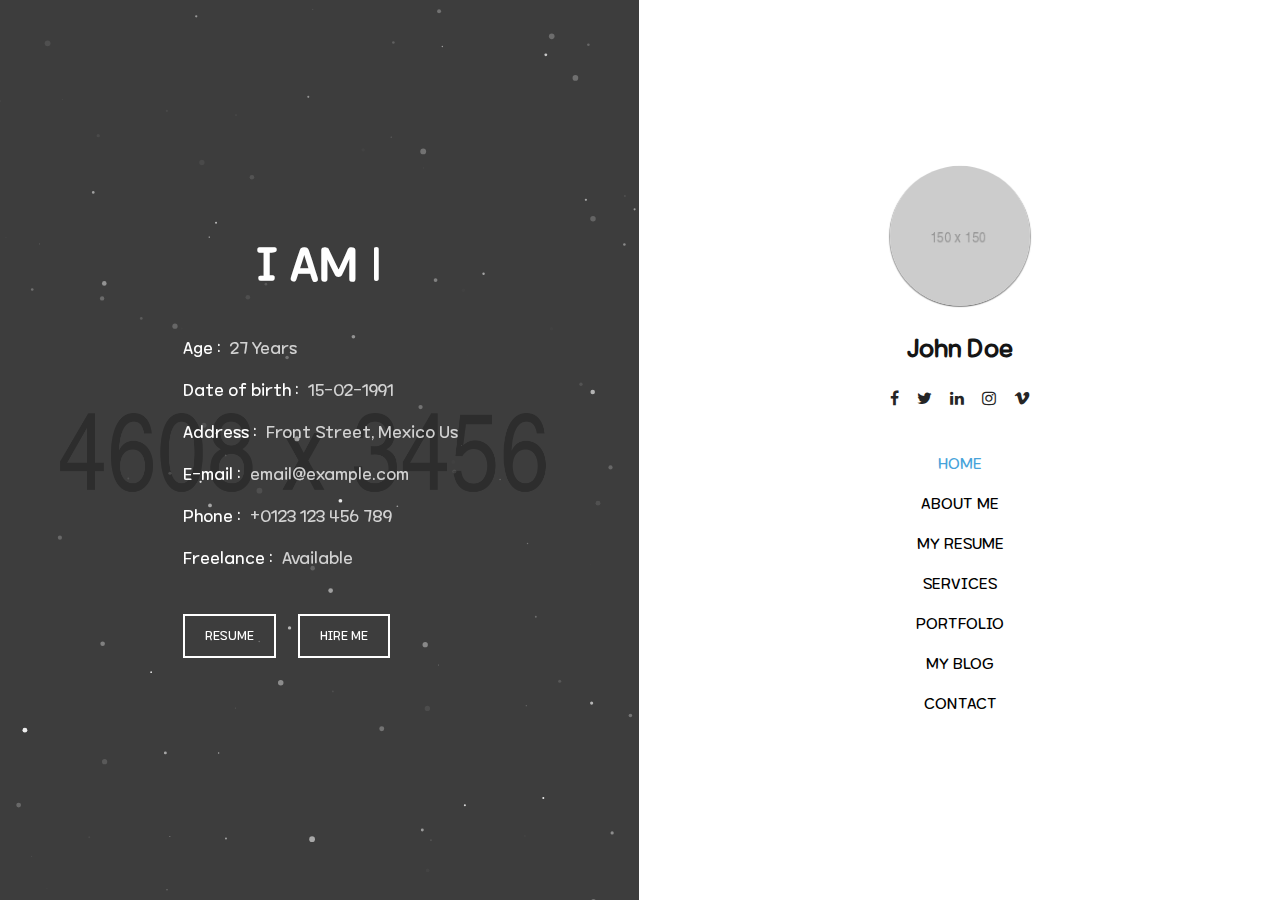
<file: index_particles_2.html>
<!DOCTYPE html>
<html lang="zxx">
	<head>
        <!-- META DATA -->
        <meta charset="UTF-8">
        <meta http-equiv="X-UA-Compatible" content="IE=edge">
        <meta name="viewport" content="width=device-width, initial-scale=1">

        <!-- TITLE OF SITE -->
        <title>Karizma - Modern vCard / Resume / CV / Portfolio</title>

        <!-- favicon -->
        <link id="favicon" rel="icon" type="image/png" href="assets/images/favicon.ico">

        <!-- Google Fonts-->
        <link rel="stylesheet" href="https://fonts.googleapis.com/css?family=Quicksand:300,400,500,700">
        
        <!-- Bootstrap css -->
		<link rel="stylesheet" href="assets/css/bootstrap.css">

        <!-- splitlayout.css -->
		<link rel="stylesheet" href="assets/css/splitlayout.css">


        <link rel="stylesheet" href="assets/css/animations.css">

        <!-- responsiveslides.css -->
        <link rel="stylesheet" href="assets/css/responsiveslides.css">

        <!-- slick css -->
        <link rel="stylesheet" href="assets/css/slick.css">
        <link rel="stylesheet" href="assets/css/slick-theme.css">

        <!-- magnific-popup.css -->
        <link rel="stylesheet" href="assets/css/magnific-popup.css">

        <!-- font-awesome.min.css -->
        <link rel="stylesheet" href="assets/css/font-awesome.min.css">

        <link rel="stylesheet" href="assets/css/pe-icon-7-stroke.min.css">

        <!-- Main style css -->
		<link rel="stylesheet" href="assets/css/style.css">

        <!-- Responsive css -->
        <link rel="stylesheet" href="assets/css/responsive.css">

        <!-- Yellow Color -->
        <!-- <link rel="stylesheet" href="assets/css/color-yellow.css"> -->

        <!-- Purple Color -->
        <!-- <link rel="stylesheet" href="assets/css/color-purple.css"> -->

        <!-- Green Color -->
        <!-- <link rel="stylesheet" href="assets/css/color-green.css"> -->

        <!-- Red Color -->
        <!-- <link rel="stylesheet" href="assets/css/color-red.css"> -->

        <!-- Blue Color -->
        <!-- <link rel="stylesheet" href="assets/css/color-blue.css"> -->


        <!--[if lt IE 9]>
          <script src="https://oss.maxcdn.com/html5shiv/3.7.3/html5shiv.min.js"></script>
          <script src="https://oss.maxcdn.com/respond/1.4.2/respond.min.js"></script>
        <![endif]-->

	</head>
	<body>

        <!--Start Preloader-->
        <div class="page-loader startLoad">
          <div class="loader startLoad"></div>
        </div>
        <!--End Preloader-->


		<div id="splitlayout" class="splitlayout close-right">
			<div class="intro">


                <!--Start Home-->
                <div class="home_type full-height">
                    <div class="side side-left container" style="background-image: url(assets/images/home_2.jpg);">
                        <div class="overlayer">
                            <div id="particles-js"></div>
                            <div class="display-table">
                                <div class="display-table-cell">
                                    <h1 class="fit__text">I AM <span id="typed"></span></h1>
                                    <div id="typed-strings">
                                        <span>JOHN DOE</span>
                                        <span>DEVELOPER</span>
                                        <span>FROM UK</span>
                                    </div>

                                    <div class="more_info">

                                        <div class="item">
                                            <span class="info-title">Age : </span>
                                            <span class="info-body">27 Years</span>
                                        </div>

                                        <div class="item">
                                            <span class="info-title">Date of birth : </span>
                                            <span class="info-body">15-02-1991</span>
                                        </div>

                                        <div class="item">
                                            <span class="info-title">Address : </span>
                                            <span class="info-body">Front Street, Mexico Us</span>
                                        </div>

                                        <div class="item">
                                            <span class="info-title">E-mail : </span>
                                            <span class="info-body">email@example.com</span>
                                        </div>

                                        <div class="item">
                                            <span class="info-title">Phone : </span>
                                            <span class="info-body">+0123 123 456 789</span>
                                        </div>

                                        <div class="item">
                                            <span class="info-title">Freelance : </span>
                                            <span class="info-body">Available</span>
                                        </div>

                                        <a href="#">RESUME</a>
                                        <a href="#contact" class="goToSec">HIRE ME</a>

                                    </div><!--.more_info-->
                                </div><!--.display-table-cell-->
                            </div><!--.display-table-->

                        </div><!--.overlayer-->
                    </div><!--.side-->
                </div><!--.home_type-->
                <!--End Home-->


                <!--Start Menu-->
                <div class="mob-menu-overlay"></div>
                <div class="mob-menu">
                    <div class="mob-menu-content">
                        <div class="float-left">
                            <p class="menu-title">Jone Doe</p>
                        </div>
                        <div class="float-right">
                            <button type="button" class="navbar-toggle collapsed" data-toggle="collapse" data-target="#bs-example-navbar-collapse-1" aria-expanded="false">
                                <span class="sr-only">Toggle navigation</span>
                                <span class="icon-bar"></span>
                                <span class="icon-bar"></span>
                                <span class="icon-bar"></span>
                            </button>
                        </div>
                    </div>
                </div>
				<div class="side side-right">
					<div class="intro-content">
						<div class="profile">
                            <img src="assets/images/profile.jpg" alt="profile">
                        </div>
						<h1>
                            <span>John Doe</span>
                        </h1>
						<div class="menu">

                            <!--Social links-->
                            <div class="social-icons">
                                <a href="#">
                                    <i class="fa fa-facebook"></i>
                                </a>
                                <a href="#">
                                    <i class="fa fa-twitter"></i>
                                </a>
                                <a href="#">
                                    <i class="fa fa-linkedin"></i>
                                </a>
                                <a href="#">
                                    <i class="fa fa-instagram"></i>
                                </a>
                                <a href="#">
                                    <i class="fa fa-vimeo"></i>
                                </a>
                            </div>

                            <!--Menu Items-->
							<ul class="list-unstyled menu_list" id="menu">
								<li>
                                    <a href="#home" class="active_item">home</a>
                                </li>
								<li>
                                    <a href="#about">about me</a>
                                </li>
                                <li>
                                    <a href="#resume">my resume</a>
                                </li>
                                <li>
                                    <a href="#services">services</a>
                                </li>
                                <li>
                                    <a href="#portfolio">portfolio</a>
                                </li>
                                <li>
                                    <a href="#blog">my blog</a>
                                </li>
								<li>
                                    <a href="#contact">contact</a>
                                </li>
							</ul>

						</div><!--.menu-->
					</div><!--.intro-content-->
				</div><!--.side-->
                <!--End Menu-->


			</div><!-- /intro -->
			<div class="page page-right full-height">
				<div id="pt-main" class="pt-perspective page-inner">


                    <!--Start About Section-->
                    <section class="about padding-bottom-90 pt-page pt-page-current" id="about">
                        <div class="content">
                            <img class="center-block" src="assets/images/me-1.jpg" alt="">
                            <div class="container">
                                <div class="more-about-me">
                                    <p class="margin-top-30">I'm 24 years old creative web designer based in New York, specializing in User Interface Design and Development. I build clean, appealing, and functional interfaces which comply with the latest web standards.</p>
                                    <p class="margin-bottom-0">Lorem ipsum dolor sit amet, consectetur adipiscing elit, sed do eiusmod tempor incididunt ut labore et dolore magna aliqua. Ut enim ad minim veniam, quis nostrud exercitation ullamco laboris nisi ut aliquip ex ea commodo consequat.</p>
                                </div>

                                <!-- Skills -->
                                <div class="skills row margin-top-45">
                                    <div class="col-sm-6 item">
                                        <h3 class="subtitle">My Skills
                                            <svg width="66px" height="8px" viewBox="0 0 66 8" version="1.1" xmlns="http://www.w3.org/2000/svg" xmlns:xlink="http://www.w3.org/1999/xlink">
                                                <g class="Web" stroke="none" stroke-width="1" fill="none" fill-rule="evenodd" transform="translate(-147.000000, -464.000000)" opacity="0.2" stroke-linecap="round" stroke-linejoin="round">
                                                    <g class="Header" stroke="#FFFFFF" stroke-width="3">
                                                        <path d="M149,466 C152.87377,466 152.87377,470 156.747541,470 C160.621311,470 160.621311,466 164.493293,466 C168.367064,466 168.367064,470 172.240834,470 C176.112816,470 176.112816,466 179.984798,466 C183.858569,466 183.858569,470 187.730551,470 C191.607898,470 191.607898,466 195.483457,466 C199.362593,466 199.362593,470 203.241728,470 C207.120864,470 207.120864,466 211,466"></path>
                                                    </g>
                                                </g>
                                            </svg>
                                        </h3>
                                    
                                        <!-- Skill 1 -->
                                        <div class="skill">
                                            <h5 class="name">HTML</h5>
                                            <div>
                                                <span class="true"></span>
                                                <span class="true"></span>
                                                <span class="true"></span>
                                                <span class="true"></span>
                                                <span class="false"></span>
                                            </div>
                                            <span>expert</span>
                                        </div>
                                        
                                        <!-- Skill 2 -->
                                        <div class="skill">
                                            <h5 class="name">CSS3</h5>
                                            <div>
                                                <span class="true"></span>
                                                <span class="true"></span>
                                                <span class="true"></span>
                                                <span class="false"></span>
                                                <span class="false"></span>
                                            </div>
                                            <span>advanced</span>
                                        </div>

                                        <!-- Skill 3 -->
                                        <div class="skill">
                                            <h5 class="name">jQuery</h5>
                                            <div>
                                                <span class="true"></span>
                                                <span class="true"></span>
                                                <span class="false"></span>
                                                <span class="false"></span>
                                                <span class="false"></span>
                                            </div>
                                            <span>Beginner</span>
                                        </div>

                                    </div>
                                    <div class="col-sm-6 item mob-margin-top-45">
                                        <h3 class="subtitle">Languages
                                            <svg width="66px" height="8px" viewBox="0 0 66 8" version="1.1" xmlns="http://www.w3.org/2000/svg" xmlns:xlink="http://www.w3.org/1999/xlink">
                                                <g class="Web" stroke="none" stroke-width="1" fill="none" fill-rule="evenodd" transform="translate(-147.000000, -464.000000)" opacity="0.2" stroke-linecap="round" stroke-linejoin="round">
                                                    <g class="Header" stroke="#FFFFFF" stroke-width="3">
                                                        <path d="M149,466 C152.87377,466 152.87377,470 156.747541,470 C160.621311,470 160.621311,466 164.493293,466 C168.367064,466 168.367064,470 172.240834,470 C176.112816,470 176.112816,466 179.984798,466 C183.858569,466 183.858569,470 187.730551,470 C191.607898,470 191.607898,466 195.483457,466 C199.362593,466 199.362593,470 203.241728,470 C207.120864,470 207.120864,466 211,466"></path>
                                                    </g>
                                                </g>
                                            </svg>
                                        </h3>

                                        <!-- Lang 1 -->
                                        <div class="skill">
                                            <h5 class="name">English</h5>
                                            <div>
                                                <span class="true"></span>
                                                <span class="true"></span>
                                                <span class="true"></span>
                                                <span class="true"></span>
                                                <span class="true"></span>
                                            </div>
                                            <span>native</span>
                                        </div>

                                        <!-- Lang 2 -->
                                        <div class="skill">
                                            <h5 class="name">Spanish</h5>
                                            <div>
                                                <span class="true"></span>
                                                <span class="true"></span>
                                                <span class="true"></span>
                                                <span class="true"></span>
                                                <span class="false"></span>
                                            </div>
                                            <span>intermediate</span>
                                        </div>

                                        <!-- Lang 3 -->
                                        <div class="skill">
                                            <h5 class="name">Italian</h5>
                                            <div>
                                                <span class="true"></span>
                                                <span class="true"></span>
                                                <span class="true"></span>
                                                <span class="false"></span>
                                                <span class="false"></span>
                                            </div>
                                            <span>Beginner</span>
                                        </div>

                                    </div>
                                </div><!--.skills-->

                                <!--Testimonials-->
                                <div class="testimonials margin-top-45">
                                    <h3 class="subtitle">Testimonials
                                        <svg width="66px" height="8px" viewBox="0 0 66 8" version="1.1" xmlns="http://www.w3.org/2000/svg" xmlns:xlink="http://www.w3.org/1999/xlink">
                                            <g class="Web" stroke="none" stroke-width="1" fill="none" fill-rule="evenodd" transform="translate(-147.000000, -464.000000)" opacity="0.2" stroke-linecap="round" stroke-linejoin="round">
                                                <g class="Header" stroke="#FFFFFF" stroke-width="3">
                                                    <path d="M149,466 C152.87377,466 152.87377,470 156.747541,470 C160.621311,470 160.621311,466 164.493293,466 C168.367064,466 168.367064,470 172.240834,470 C176.112816,470 176.112816,466 179.984798,466 C183.858569,466 183.858569,470 187.730551,470 C191.607898,470 191.607898,466 195.483457,466 C199.362593,466 199.362593,470 203.241728,470 C207.120864,470 207.120864,466 211,466"></path>
                                                </g>
                                            </g>
                                        </svg>
                                    </h3>
                                    <div class="arrows">
                                        <span class="pe-7s-angle-left prev-testi"></span>
                                        <span class="pe-7s-angle-right next-testi"></span>
                                    </div>
                                    <div class="owl">

                                        <!-- Testimonial 1 -->
                                        <div class="testimonial">
                                            <div class="testi-content">
                                                <p>Lorem ipsum dolor sit amet, consectetur adipiscing elit. Phasellus molestie, justo nec convallis sollicitudin, sapien lorem dictum lacus, non consequat odio ipsum nec est.</p>
                                            </div>
                                            <img src="assets/images/testimonials/client_1.jpg" alt="">
                                            <h4>John Doe</h4>
                                            <h5>Client</h5>
                                        </div>

                                        <!-- Testimonial 2 -->
                                        <div class="testimonial">
                                            <div class="testi-content">
                                                <p>Lorem ipsum dolor sit amet, consectetur adipiscing elit. Phasellus molestie, justo nec convallis sollicitudin, sapien lorem dictum lacus, non consequat odio ipsum nec est.</p>
                                            </div>
                                            <img src="assets/images/testimonials/client_2.jpg" alt="">
                                            <h4>John Doe</h4>
                                            <h5>Client</h5>
                                        </div>

                                        <!-- Testimonial 3 -->
                                        <div class="testimonial">
                                            <div class="testi-content">
                                                <p>Lorem ipsum dolor sit amet, consectetur adipiscing elit. Phasellus molestie, justo nec convallis sollicitudin, sapien lorem dictum lacus, non consequat odio ipsum nec est.</p>
                                            </div>
                                            <img src="assets/images/testimonials/client_3.jpg" alt="">
                                            <h4>John Doe</h4>
                                            <h5>Client</h5>
                                        </div>

                                        <!-- Testimonial 4 -->
                                        <div class="testimonial">
                                            <div class="testi-content">
                                                <p>Lorem ipsum dolor sit amet, consectetur adipiscing elit. Phasellus molestie, justo nec convallis sollicitudin, sapien lorem dictum lacus, non consequat odio ipsum nec est.</p>
                                            </div>
                                            <img src="assets/images/testimonials/client_4.jpg" alt="">
                                            <h4>John Doe</h4>
                                            <h5>Client</h5>
                                        </div>

                                    </div><!--.owl-->
                                </div><!--.testimonials-->

                                <!--Clients-->
                                <div class="clients margin-top-45">
                                    <h3 class="subtitle">Our Clients
                                        <svg width="66px" height="8px" viewBox="0 0 66 8" version="1.1" xmlns="http://www.w3.org/2000/svg" xmlns:xlink="http://www.w3.org/1999/xlink">
                                            <g class="Web" stroke="none" stroke-width="1" fill="none" fill-rule="evenodd" transform="translate(-147.000000, -464.000000)" opacity="0.2" stroke-linecap="round" stroke-linejoin="round">
                                                <g class="Header" stroke="#FFFFFF" stroke-width="3">
                                                    <path d="M149,466 C152.87377,466 152.87377,470 156.747541,470 C160.621311,470 160.621311,466 164.493293,466 C168.367064,466 168.367064,470 172.240834,470 C176.112816,470 176.112816,466 179.984798,466 C183.858569,466 183.858569,470 187.730551,470 C191.607898,470 191.607898,466 195.483457,466 C199.362593,466 199.362593,470 203.241728,470 C207.120864,470 207.120864,466 211,466"></path>
                                                </g>
                                            </g>
                                        </svg>
                                    </h3>
                                    <div class="row">

                                        <!-- Client 1 -->
                                        <div class="col-sm-2 col-xs-4">
                                            <div class="client">
                                                <a href="#"><img src="assets/images/client/1.png" alt=""></a>
                                            </div>
                                        </div>

                                        <!-- Client 2 -->
                                        <div class="col-sm-2 col-xs-4">
                                            <div class="client">
                                                <a href="#"><img src="assets/images/client/2.png" alt=""></a>
                                            </div>
                                        </div>

                                        <!-- Client 3 -->
                                        <div class="col-sm-2 col-xs-4">
                                            <div class="client">
                                                <a href="#"><img src="assets/images/client/3.png" alt=""></a>
                                            </div>
                                        </div>

                                        <!-- Client 4 -->
                                        <div class="col-sm-2 col-xs-4 mob-margin-top-30">
                                            <div class="client">
                                                <a href="#"><img src="assets/images/client/4.png" alt=""></a>
                                            </div>
                                        </div>

                                        <!-- Client 5 -->
                                        <div class="col-sm-2 col-xs-4 mob-margin-top-30">
                                            <div class="client">
                                                <a href="#"><img src="assets/images/client/5.png" alt=""></a>
                                            </div>
                                        </div>

                                        <!-- Client 6 -->
                                        <div class="col-sm-2 col-xs-4 mob-margin-top-30">
                                            <div class="client">
                                                <a href="#"><img src="assets/images/client/6.png" alt=""></a>
                                            </div>
                                        </div>

                                    </div><!--.row-->
                                </div><!--.clients-->

                                <!--Fun Facts-->
                                <div class="fun-facts margin-top-45">
                                    <h3 class="subtitle">Fun Facts
                                        <svg width="66px" height="8px" viewBox="0 0 66 8" version="1.1" xmlns="http://www.w3.org/2000/svg" xmlns:xlink="http://www.w3.org/1999/xlink">
                                            <g class="Web" stroke="none" stroke-width="1" fill="none" fill-rule="evenodd" transform="translate(-147.000000, -464.000000)" opacity="0.2" stroke-linecap="round" stroke-linejoin="round">
                                                <g class="Header" stroke="#FFFFFF" stroke-width="3">
                                                    <path d="M149,466 C152.87377,466 152.87377,470 156.747541,470 C160.621311,470 160.621311,466 164.493293,466 C168.367064,466 168.367064,470 172.240834,470 C176.112816,470 176.112816,466 179.984798,466 C183.858569,466 183.858569,470 187.730551,470 C191.607898,470 191.607898,466 195.483457,466 C199.362593,466 199.362593,470 203.241728,470 C207.120864,470 207.120864,466 211,466"></path>
                                                </g>
                                            </g>
                                        </svg>
                                    </h3>
                                    <div class="row">
                                        <div class="col-sm-3 col-xs-6">
                                            <div class="item">
                                                <span class="pe-7s-smile"></span>
                                                <h4>150</h4>
                                                <h5>Happy Clients</h5>
                                            </div>
                                        </div>
                                        <div class="col-sm-3 col-xs-6">
                                            <div class="item">
                                                <span class="pe-7s-flag"></span>
                                                <h4>10</h4>
                                                <h5>Years Experience</h5>
                                            </div>
                                        </div>
                                        <div class="col-sm-3 col-xs-6 mob-margin-top-30">
                                            <div class="item">
                                                <span class="pe-7s-medal"></span>
                                                <h4>13</h4>
                                                <h5>Awards Won</h5>
                                            </div>
                                        </div>
                                        <div class="col-sm-3 col-xs-6 mob-margin-top-30">
                                            <div class="item">
                                                <span class="pe-7s-like2"></span>
                                                <h4>250</h4>
                                                <h5>Projects Done</h5>
                                            </div>
                                        </div>
                                    </div><!--.row-->
                                </div><!--.fun-facts-->

                            </div><!--.container-->
                        </div><!--.content-->
                    </section>
                    <!--End About Section-->


                    <!--Start Resume Section-->
                    <section class="resume padding-bottom-90 pt-page" id="resume">
                        <div class="content">
                            <div class="container">
                                <div class="sec_title">
                                    <h2>Resume</h2>
                                </div>
                                <div class="row">

                                    <!--Education-->
                                    <div class="col-md-6">
                                        <h3 class="subtitle">Education
                                            <svg width="66px" height="8px" viewBox="0 0 66 8" version="1.1" xmlns="http://www.w3.org/2000/svg" xmlns:xlink="http://www.w3.org/1999/xlink">
                                                    <g class="Web" stroke="none" stroke-width="1" fill="none" fill-rule="evenodd" transform="translate(-147.000000, -464.000000)" opacity="0.2" stroke-linecap="round" stroke-linejoin="round">
                                                        <g class="Header" stroke="#FFFFFF" stroke-width="3">
                                                            <path d="M149,466 C152.87377,466 152.87377,470 156.747541,470 C160.621311,470 160.621311,466 164.493293,466 C168.367064,466 168.367064,470 172.240834,470 C176.112816,470 176.112816,466 179.984798,466 C183.858569,466 183.858569,470 187.730551,470 C191.607898,470 191.607898,466 195.483457,466 C199.362593,466 199.362593,470 203.241728,470 C207.120864,470 207.120864,466 211,466"></path>
                                                        </g>
                                                    </g>
                                            </svg>
                                        </h3>

                                        <div class="item">
                                            <div class="date">
                                                <span>2011 - 2013</span>
                                            </div>
                                            <div class="content">
                                                <h4>Educational Specialist</h4>
                                                <p>Lorem ipsum dolor sit amet, consectetur adipiscing elit. Integer fermentum nibh et metus facilisis sollicitudin.</p>
                                            </div>
                                        </div>

                                        <div class="item">
                                            <div class="date">
                                                <span>2008 - 2010</span>
                                            </div>
                                            <div class="content">
                                                <h4>Doctoral Degree</h4>
                                                <p>Lorem ipsum dolor sit amet, consectetur adipiscing elit. Integer fermentum nibh et metus facilisis sollicitudin.</p>
                                            </div>
                                        </div>

                                        <div class="item">
                                            <div class="date">
                                                <span>2005 - 2007</span>
                                            </div>
                                            <div class="content">
                                                <h4>Master Degree</h4>
                                                <p>Lorem ipsum dolor sit amet, consectetur adipiscing elit. Integer fermentum nibh et metus facilisis sollicitudin.</p>
                                            </div>
                                        </div>

                                        <div class="item">
                                            <div class="date">
                                                <span>2000 - 2004</span>
                                            </div>
                                            <div class="content">
                                                <h4>Bachelor Degree</h4>
                                                <p>Lorem ipsum dolor sit amet, consectetur adipiscing elit. Integer fermentum nibh et metus facilisis sollicitudin.</p>
                                            </div>
                                        </div>

                                    </div><!--.col-md-6-->

                                    <!--Experience-->
                                    <div class="col-md-6 mobSmart-margin-top-40">
                                        <h3 class="subtitle">Experience
                                            <svg width="66px" height="8px" viewBox="0 0 66 8" version="1.1" xmlns="http://www.w3.org/2000/svg" xmlns:xlink="http://www.w3.org/1999/xlink">
                                                    <g class="Web" stroke="none" stroke-width="1" fill="none" fill-rule="evenodd" transform="translate(-147.000000, -464.000000)" opacity="0.2" stroke-linecap="round" stroke-linejoin="round">
                                                        <g class="Header" stroke="#FFFFFF" stroke-width="3">
                                                            <path d="M149,466 C152.87377,466 152.87377,470 156.747541,470 C160.621311,470 160.621311,466 164.493293,466 C168.367064,466 168.367064,470 172.240834,470 C176.112816,470 176.112816,466 179.984798,466 C183.858569,466 183.858569,470 187.730551,470 C191.607898,470 191.607898,466 195.483457,466 C199.362593,466 199.362593,470 203.241728,470 C207.120864,470 207.120864,466 211,466"></path>
                                                        </g>
                                                    </g>
                                            </svg>
                                        </h3>

                                        <div class="item">
                                            <div class="date">
                                                <span>2016 - Present</span>
                                            </div>
                                            <div class="content">
                                                <h4>Lead Web Developer</h4>
                                                <p>Lorem ipsum dolor sit amet, consectetur adipiscing elit. Integer fermentum nibh et metus facilisis sollicitudin.</p>
                                            </div>
                                        </div>

                                        <div class="item">
                                            <div class="date">
                                                <span>2012 - 2015</span>
                                            </div>
                                            <div class="content">
                                                <h4>Senior Web Developer</h4>
                                                <p>Lorem ipsum dolor sit amet, consectetur adipiscing elit. Integer fermentum nibh et metus facilisis sollicitudin.</p>
                                            </div>
                                        </div>

                                        <div class="item">
                                            <div class="date">
                                                <span>2010 - 2011</span>
                                            </div>
                                            <div class="content">
                                                <h4>Junior Web Developer</h4>
                                                <p>Lorem ipsum dolor sit amet, consectetur adipiscing elit. Integer fermentum nibh et metus facilisis sollicitudin.</p>
                                            </div>
                                        </div>

                                        <div class="item">
                                            <div class="date">
                                                <span>2008 - 2009</span>
                                            </div>
                                            <div class="content">
                                                <h4>Web Developer</h4>
                                                <p>Lorem ipsum dolor sit amet, consectetur adipiscing elit. Integer fermentum nibh et metus facilisis sollicitudin.</p>
                                            </div>
                                        </div>

                                    </div><!--.col-md-6-->
                                </div><!--.row-->
                            </div><!--.container-->
                        </div><!--.content-->
                    </section>
                    <!--End Resume Section-->


                    <!--Start Services Section-->
                    <section class="services padding-bottom-90 pt-page" id="services">
                        <div class="content">
                            <div class="container">
                                <div class="sec_title">
                                    <h2>Services</h2>
                                </div>
                                <div class="row">

                                    <!--Service 1-->
                                    <div class="col-sm-6 item">
                                        <div class="content">
                                            <div class="font-icon">
                                                <i class="pe-7s-anchor"></i>
                                            </div>
                                            <div class="service_content">
                                                <h3>Strategy Solutions</h3>
                                                <p>Lorem ipsum dolor sit amet, consectetur adipiscing elit, sed do eiusmod tempor incididunt ut labore et dolore magna aliqua. Ut enim ad minim veniam.</p>
                                            </div>
                                        </div>
                                    </div>
                                    
                                    <!--Service 2-->
                                    <div class="col-sm-6 item">
                                        <div class="content">
                                            <div class="font-icon">
                                                <i class="pe-7s-cup"></i>
                                            </div>
                                            <div class="service_content">
                                                <h3>Web Development</h3>
                                                <p>Lorem ipsum dolor sit amet, consectetur adipiscing elit, sed do eiusmod tempor incididunt ut labore et dolore magna aliqua. Ut enim ad minim veniam.</p>
                                            </div>
                                        </div>
                                    </div>

                                </div><!--.row-->
                                
                                <div class="row">

                                    <!--Service 3-->
                                    <div class="col-sm-6 item">
                                        <div class="content">
                                            <div class="font-icon">
                                                <i class="pe-7s-graph1"></i>
                                            </div>
                                            <div class="service_content">
                                                <h3>Brand Building</h3>
                                                <p>Lorem ipsum dolor sit amet, consectetur adipiscing elit, sed do eiusmod tempor incididunt ut labore et dolore magna aliqua. Ut enim ad minim veniam.</p>
                                            </div>
                                        </div>
                                    </div>
                                    
                                    <!--Service 4-->
                                    <div class="col-sm-6 item">
                                        <div class="content">
                                            <div class="font-icon">
                                                <i class="pe-7s-server"></i>
                                            </div>
                                            <div class="service_content">
                                                <h3>Web Design</h3>
                                                <p>Lorem ipsum dolor sit amet, consectetur adipiscing elit, sed do eiusmod tempor incididunt ut labore et dolore magna aliqua. Ut enim ad minim veniam.</p>
                                            </div>
                                        </div>
                                    </div>

                                </div><!--.row-->

                                <div class="row">

                                    <!--Service 5-->
                                    <div class="col-sm-6 item">
                                        <div class="content">
                                            <div class="font-icon">
                                                <i class="pe-7s-config"></i>
                                            </div>
                                            <div class="service_content">
                                                <h3>Easy To Setup</h3>
                                                <p>Lorem ipsum dolor sit amet, consectetur adipiscing elit, sed do eiusmod tempor incididunt ut labore et dolore magna aliqua. Ut enim ad minim veniam.</p>
                                            </div>
                                        </div>
                                    </div>
                                    
                                    <!--Service 6-->
                                    <div class="col-sm-6 item">
                                        <div class="content">
                                            <div class="font-icon">
                                                <i class="pe-7s-star"></i>
                                            </div>
                                            <div class="service_content">
                                                <h3>Clean Code</h3>
                                                <p>Lorem ipsum dolor sit amet, consectetur adipiscing elit, sed do eiusmod tempor incididunt ut labore et dolore magna aliqua. Ut enim ad minim veniam.</p>
                                            </div>
                                        </div>
                                    </div>

                                </div><!--.row-->
                            </div><!--.container-->
                        </div><!--.content-->
                    </section>
                    <!--End Services Section-->


                    <!--Start Portfolio Section-->
                    <section class="portfolio_sec padding-bottom-90 pt-page" id="portfolio">
                        <div class="content">
                            <div class="container">
                                <div class="sec_title">
                                    <h2>Portfolio</h2>
                                </div>
                                <ul class="list-unstyled ul-filter">
                                    <li data-filter="*" class="active_filter">all</li>
                                    <li data-filter=".logo">logo</li>
                                    <li data-filter=".coding">coding</li>
                                    <li data-filter=".design">Design</li>
                                </ul>

                                <div class="row grid">

                                    <!--project 1 (Project popup)-->
                                    <div class="col-xs-12 col-sm-6 item grid-sizer design">
                                        <div class="project_content">
                                            <div class="my_img">
                                                <img src="assets/images/portfolio/work-1.jpg" alt=''>
                                            </div>
                                            <div class="info">
                                                <div class="display-table">
                                                    <div class="display-table-cell">
                                                        <a class="popup-with-zoom-anim" href="#slider_popup">
                                                            <h3>Project Popup</h3>
                                                            <p>Design</p>
                                                        </a>
                                                    </div>
                                                </div>
                                            </div>
                                        </div>
                                    </div>
                                    <!--Project Details-->
                                    <div id="slider_popup" class="zoom-anim-dialog mfp-hide">
                                        <div class="display-table">
                                            <div class="display-table-cell">
                                                <div class="row">
                                                    <div class="col-sm-6">

                                                        <!--Start slider-->
                                                        <div class="project__slider">
                                                            <ul class="project-slider">

                                                                <!-- image 1 -->
                                                                <li>
                                                                    <img src="assets/images/portfolio/work-2.jpg" alt="">
                                                                </li>

                                                                <!-- image 2 -->
                                                                <li>
                                                                    <img src="assets/images/portfolio/work-3.jpg" alt="">
                                                                </li>

                                                                <!-- image 3 -->
                                                                <li>
                                                                    <img src="assets/images/portfolio/work-4.jpg" alt="">
                                                                </li>

                                                            </ul>
                                                        </div>
                                                        <!--End slider-->

                                                        <img src="assets/images/portfolio/work-5.jpg" alt="" class="margin-top-45">

                                                        <!--= Youtube Video =-->
                                                        <iframe height="342" src="https://www.youtube.com/embed/hpeYWdkUtcE?rel=0&showinfo=0&modestbranding=1&hd=1&autohide=1&feature=oembed" allowfullscreen class="margin-top-45"></iframe>
                                                        
                                                    </div>
                                                    <div class="col-sm-6">
                                                        <h3>Project Popup</h3>
                                                        <ul class="list-unstyled project_info">
                                                            <li><span>Client</span> : Envato</li>
                                                            <li><span>Date</span> : March 19, 2017</li>
                                                            <li><span>Skills</span> : HTML5, JS, CSS3</li>
                                                        </ul>
                                                        <p>
                                                            Lorem ipsum dolor sit amet, consectetur adipisicing elit, sed do eiusmod tempor incididunt ut labore et dolore magna aliqua. Ut enim ad minim veniam, quis nostrud exercitation ullamco laboris nisi ut aliquip ex ea commodo consequat. Duis aute irure dolor in reprehenderit in voluptate velit esse cillum dolore eu fugiat nulla pariatur. Excepteur sint occaecat cupidatat non proident, sunt in culpa qui officia deserunt mollit anim id est laborum.
                                                        </p>
                                                        <a href="#" class="demo">Visit website</a>
                                                    </div>
                                                </div>
                                            </div>
                                        </div>
                                    </div>

                                    <!--project 2 (Image Overlay)-->
                                    <div class="col-xs-12 col-sm-6 item coding">
                                        <div class="project_content">
                                            <div class="my_img" data-mfp-src="assets/images/portfolio/work-2.jpg">
                                                <img src="assets/images/portfolio/work-2.jpg" alt=''>
                                            </div>
                                            <div class="info">
                                                <div class="display-table">
                                                    <div class="display-table-cell">
                                                        <a href="#" class="image_overlay">
                                                            <h3>Image Overlay</h3>
                                                            <p>coding</p>
                                                        </a>
                                                    </div>
                                                </div>
                                            </div>
                                        </div>
                                    </div>

                                    <!--project 3 (Youtube Video)-->
                                    <div class="col-xs-12 col-sm-6 item design">
                                        <div class="project_content">
                                            <div class="my_img">
                                                <img src="assets/images/portfolio/work-3.jpg" alt=''>
                                            </div>
                                            <div class="info">
                                                <div class="display-table">
                                                    <div class="display-table-cell">
                                                        <a href="https://www.youtube.com/watch?v=hpeYWdkUtcE" class="video-popup">
                                                            <h3>Youtube Video</h3>
                                                            <p>Design</p>
                                                        </a>
                                                    </div>
                                                </div>
                                            </div>
                                        </div>
                                    </div>

                                    <!--project 4 (Vimeo Video)-->
                                    <div class="col-xs-12 col-sm-6 item logo">
                                        <div class="project_content">
                                            <div class="my_img">
                                                <img src="assets/images/portfolio/work-4.jpg" alt=''>
                                            </div>
                                            <div class="info">
                                                <div class="display-table">
                                                    <div class="display-table-cell">
                                                        <a href="https://vimeo.com/45830194" class="video-popup">
                                                            <h3>Vimeo Video</h3>
                                                            <p>logo</p>
                                                        </a>
                                                    </div>
                                                </div>
                                            </div>
                                        </div>
                                    </div>

                                    <!--project 5 (open url)-->
                                    <div class="col-xs-12 col-sm-6 item logo">
                                        <div class="project_content">
                                            <div class="my_img">
                                                <img src="assets/images/portfolio/work-5.jpg" alt=''>
                                            </div>
                                            <div class="info">
                                                <div class="display-table">
                                                    <div class="display-table-cell">
                                                        <a href="http://www.google.com" target="_blank">
                                                            <h3>Project website</h3>
                                                            <p>logo</p>
                                                        </a>
                                                    </div>
                                                </div>
                                            </div>
                                        </div>
                                    </div>

                                    <!--project 6 (Image Overlay)-->
                                    <div class="col-xs-12 col-sm-6 item coding">
                                        <div class="project_content">
                                            <div class="my_img" data-mfp-src="assets/images/portfolio/work-6.jpg">
                                                <img src="assets/images/portfolio/work-6.jpg" alt=''>
                                            </div>
                                            <div class="info">
                                                <div class="display-table">
                                                    <div class="display-table-cell">
                                                        <a href="#" class="image_overlay">
                                                            <h3>Image Overlay</h3>
                                                            <p>coding</p>
                                                        </a>
                                                    </div>
                                                </div>
                                            </div>
                                        </div>
                                    </div>

                                </div>
                            </div><!--.container-->
                        </div><!--.content-->
                    </section>
                    <!--End Portfolio Section-->


                    <!--Start Blog Section-->
                    <section class="blog padding-bottom-90 pt-page" id="blog">
                        <div class="content">
                            <div class="container">
                                <div class="sec_title">
                                    <h2>My Blog</h2>
                                </div>

                                <div class="row">

                                    <!-- article 1 -->
                                    <div class="col-sm-6">
                                        <div class="item">
                                            <a href="#">
                                                <div class="blog__img">
                                                    <i class="pe-7s-news-paper"></i>
                                                    <img src="assets/images/blog/blog-1.jpg" alt="">
                                                </div>
                                            </a>
                                            <div class="content matchH">
                                                <p class="info">March 19, 2018</p>
                                                <h3>
                                                    <a href="#">100 Ways to be more happy</a>
                                                </h3>
                                            </div>
                                        </div>
                                    </div>

                                    <!-- article 2 -->
                                    <div class="col-sm-6">
                                        <div class="item">
                                            <a href="#">
                                                <div class="blog__img">
                                                    <i class="pe-7s-news-paper"></i>
                                                    <img src="assets/images/blog/blog-2.jpg" alt="">
                                                </div>
                                            </a>
                                            <div class="content matchH">
                                                <p class="info">March 19, 2018</p>
                                                <h3>
                                                    <a href="#">Tips to losing more weight</a>
                                                </h3>
                                            </div>
                                        </div>
                                    </div>

                                </div>
                                <div class="row">

                                    <!-- article 3 -->
                                    <div class="col-sm-6">
                                        <div class="item">
                                            <a href="#">
                                                <div class="blog__img">
                                                    <i class="pe-7s-news-paper"></i>
                                                    <img src="assets/images/blog/blog-3.jpg" alt="">
                                                </div>
                                            </a>
                                            <div class="content matchH">
                                                <p class="info">March 19, 2018</p>
                                                <h3>
                                                    <a href="#">100 Ways to be more happy</a>
                                                </h3>
                                            </div>
                                        </div>
                                    </div>

                                    <!-- article 4 -->
                                    <div class="col-sm-6">
                                        <div class="item">
                                            <a href="#">
                                                <div class="blog__img">
                                                    <i class="pe-7s-news-paper"></i>
                                                    <img src="assets/images/blog/blog-4.jpg" alt="">
                                                </div>
                                            </a>
                                            <div class="content matchH">
                                                <p class="info">March 19, 2018</p>
                                                <h3>
                                                    <a href="#">Tips to losing more weight</a>
                                                </h3>
                                            </div>
                                        </div>
                                    </div>

                                </div>
                                <div class="row">

                                    <!-- article 5 -->
                                    <div class="col-sm-6">
                                        <div class="item margin-b-zero">
                                            <a href="#">
                                                <div class="blog__img">
                                                    <i class="pe-7s-news-paper"></i>
                                                    <img src="assets/images/blog/blog-5.jpg" alt="">
                                                </div>
                                            </a>
                                            <div class="content matchH">
                                                <p class="info">March 19, 2018</p>
                                                <h3>
                                                    <a href="#">100 Ways to be more happy</a>
                                                </h3>
                                            </div>
                                        </div>
                                    </div>

                                    <!-- article 6 -->
                                    <div class="col-sm-6">
                                        <div class="item margin-b-zero">
                                            <a href="#">
                                                <div class="blog__img">
                                                    <i class="pe-7s-news-paper"></i>
                                                    <img src="assets/images/blog/blog-6.jpg" alt="">
                                                </div>
                                            </a>
                                            <div class="content matchH">
                                                <p class="info">March 19, 2018</p>
                                                <h3>
                                                    <a href="#">Tips to losing more weight</a>
                                                </h3>
                                            </div>
                                        </div>
                                    </div>

                                </div>
                            </div><!--.container-->
                        </div><!--.content-->
                    </section>
                    <!--End Blog Section-->


                    <!--Start Contact Section-->
                    <section class="contact padding-bottom-90 pt-page" id="contact">
                        <div class="content">
                            <div class="container">
                                <div class="sec_title">
                                    <h2>Contact Me</h2>
                                </div>
                                
                                <div class="row">
                                    <div class="col-sm-5">
                                        <h3 class="subtitle">Get in Touch
                                            <svg width="66px" height="8px" viewBox="0 0 66 8" version="1.1" xmlns="http://www.w3.org/2000/svg" xmlns:xlink="http://www.w3.org/1999/xlink">
                                                    <g class="Web" stroke="none" stroke-width="1" fill="none" fill-rule="evenodd" transform="translate(-147.000000, -464.000000)" opacity="0.2" stroke-linecap="round" stroke-linejoin="round">
                                                        <g class="Header" stroke="#FFFFFF" stroke-width="3">
                                                            <path d="M149,466 C152.87377,466 152.87377,470 156.747541,470 C160.621311,470 160.621311,466 164.493293,466 C168.367064,466 168.367064,470 172.240834,470 C176.112816,470 176.112816,466 179.984798,466 C183.858569,466 183.858569,470 187.730551,470 C191.607898,470 191.607898,466 195.483457,466 C199.362593,466 199.362593,470 203.241728,470 C207.120864,470 207.120864,466 211,466"></path>
                                                        </g>
                                                    </g>
                                            </svg>
                                        </h3>
                                        <p>Lorem ipsum dolor sit amet, consectetur adipiscing elit, sed do eiusmod tempor incididunt ut labore et dolore magna aliqua. Ut enim ad minim veniam</p>
                                        <div class="info">

                                            <div class="item">
                                                <span class="pe-7s-map-marker pe-3x pe-va icon"></span> 
                                                <div>
                                                    <span>Find Me</span>
                                                    <p>New York, NY</p>
                                                </div>
                                            </div>

                                            <div class="item">
                                                <span class="pe-7s-mail pe-3x pe-va icon"></span>
                                                <div>
                                                    <span>Mail Me</span>
                                                    <p><a href="mailto:your@example.com">Your@example.com</a></p>
                                                </div>
                                            </div>

                                            <div class="item">
                                                <span class="pe-7s-call pe-3x pe-va icon"></span>
                                                <div>
                                                    <span>Call Me</span>
                                                    <p>+123 456 789</p>
                                                </div>
                                            </div>

                                        </div>
                                    </div>
                                    <div class="col-sm-7">
                                        <h3 class="subtitle">Contact Form
                                            <svg width="66px" height="8px" viewBox="0 0 66 8" version="1.1" xmlns="http://www.w3.org/2000/svg" xmlns:xlink="http://www.w3.org/1999/xlink">
                                                    <g class="Web" stroke="none" stroke-width="1" fill="none" fill-rule="evenodd" transform="translate(-147.000000, -464.000000)" opacity="0.2" stroke-linecap="round" stroke-linejoin="round">
                                                        <g class="Header" stroke="#FFFFFF" stroke-width="3">
                                                            <path d="M149,466 C152.87377,466 152.87377,470 156.747541,470 C160.621311,470 160.621311,466 164.493293,466 C168.367064,466 168.367064,470 172.240834,470 C176.112816,470 176.112816,466 179.984798,466 C183.858569,466 183.858569,470 187.730551,470 C191.607898,470 191.607898,466 195.483457,466 C199.362593,466 199.362593,470 203.241728,470 C207.120864,470 207.120864,466 211,466"></path>
                                                        </g>
                                                    </g>
                                            </svg>
                                        </h3>
                                        <div class="contact_form">
                                            <form action="send.php" method="post">
                                                <input placeholder="Name" name="name" type="text" class="form-control">
                                                <input placeholder="E-mail" name="email" type="email" class="form-control">
                                                <textarea placeholder="Message" name="message" class="form-control"></textarea>
                                                <div class="submit btn btn-lg btn-success btn-block">Send Message</div>
                                                <!--Contact form message-->
                                                <div class="msg_success"><p>Your message has been sent. Thank you!</p></div>
                                                <div class="msg_error"><p>Sorry your message can not be sent.</p></div>
                                                <!--End contact form message-->
                                            </form>
                                        </div>
                                    </div>
                                </div>

                            </div><!--.container-->    
                        </div><!--.content-->    
                    </section>
                    <!--End Contact Section-->


				</div><!--.page-inner-->
			</div><!--.page-right-->
		</div><!--.splitlayout-->


        <!--jquery.min.js-->
		<script src="assets/js/jquery.min.js"></script>

        <!--jquery.min.js-->
        <script src="assets/js/jquery-migrate-1.2.1.min.js"></script>

        <!--jquery.matchHeight-min.js-->
        <script src="assets/js/jquery.matchHeight-min.js"></script>

        <!--jquery.alterclass.js-->
		<script src="assets/js/jquery.alterclass.js"></script>

        <!--bootstrap.min.js-->
        <script src="assets/js/bootstrap.min.js"></script>

        <!--particles.min.js-->
        <script src="assets/js/particles.min.js"></script>
        <script src="assets/js/nasa-particles.js"></script>

        <!--modernizr.custom.js-->
        <script src="assets/js/modernizr.custom.js"></script>

        <!--typed.min.js-->
        <script src="assets/js/typed.min.js"></script>

        <!--responsiveslides.min.js-->
        <script src="assets/js/responsiveslides.min.js"></script>

        <!--jquery.fittext.js-->
        <script src="assets/js/jquery.fittext.js"></script>

        <!--isotope.pkgd.min.js-->
        <script src="assets/js/isotope.pkgd.min.js"></script>

        <!--slick.js-->
        <script src="assets/js/slick.js"></script>

        <!--jquery.magnific-popup.min.js-->
        <script src="assets/js/jquery.magnific-popup.min.js"></script>

        <!-- Main script js -->
		<script src="assets/js/custom.js"></script>

	</body>
</html>
</file>
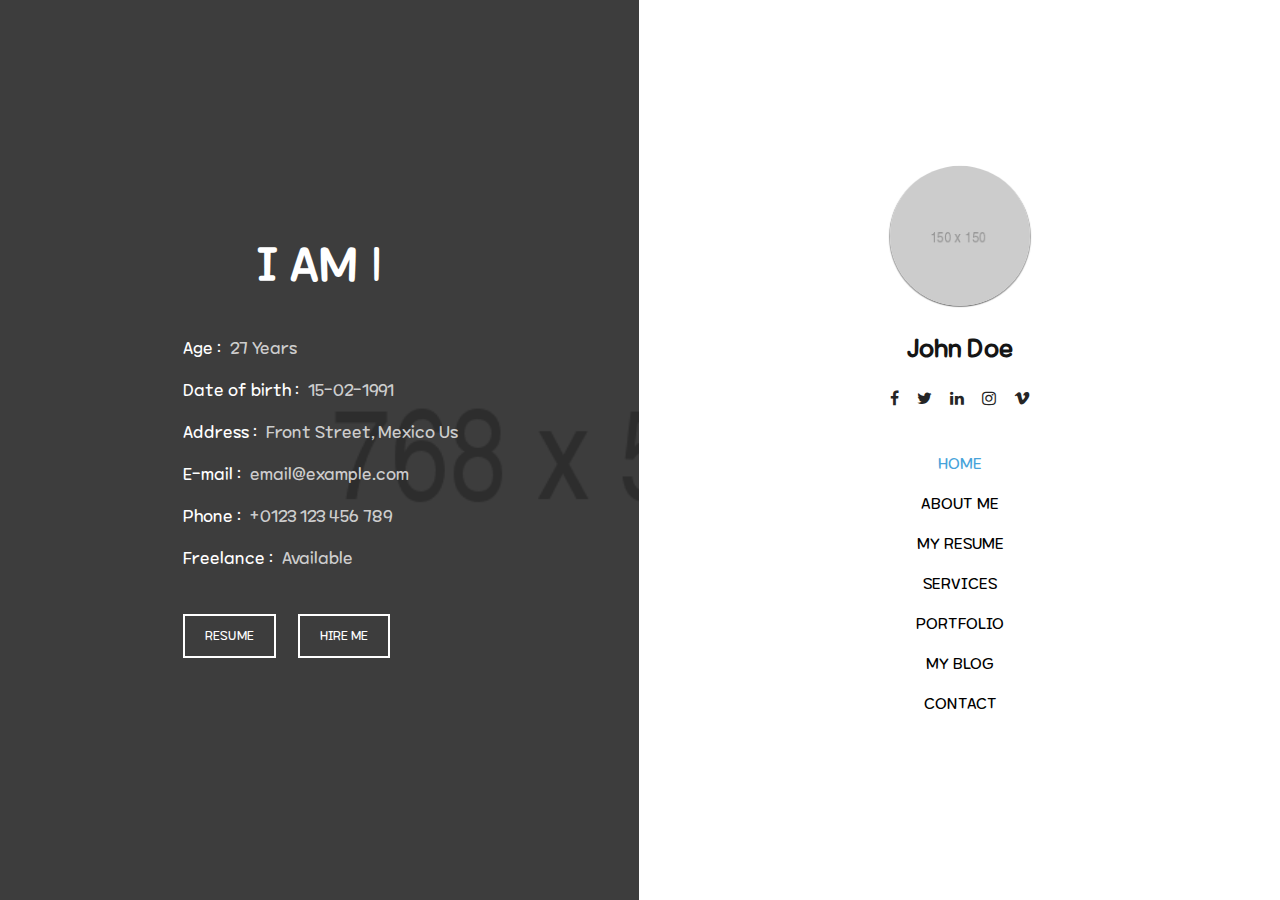
<file: index_slider.html>
<!DOCTYPE html>
<html lang="zxx">
	<head>
        <!-- META DATA -->
        <meta charset="UTF-8">
        <meta http-equiv="X-UA-Compatible" content="IE=edge">
        <meta name="viewport" content="width=device-width, initial-scale=1">

        <!-- TITLE OF SITE -->
        <title>Karizma - Modern vCard / Resume / CV / Portfolio</title>

        <!-- favicon -->
        <link id="favicon" rel="icon" type="image/png" href="assets/images/favicon.ico">

        <!-- Google Fonts-->
        <link rel="stylesheet" href="https://fonts.googleapis.com/css?family=Quicksand:300,400,500,700">
        
        <!-- Bootstrap css -->
		<link rel="stylesheet" href="assets/css/bootstrap.css">

        <!-- splitlayout.css -->
		<link rel="stylesheet" href="assets/css/splitlayout.css">


        <link rel="stylesheet" href="assets/css/animations.css">

        <!-- responsiveslides.css -->
        <link rel="stylesheet" href="assets/css/responsiveslides.css">

        <!-- slick css -->
        <link rel="stylesheet" href="assets/css/slick.css">
        <link rel="stylesheet" href="assets/css/slick-theme.css">

        <!-- magnific-popup.css -->
        <link rel="stylesheet" href="assets/css/magnific-popup.css">

        <!-- pogo-slider.css -->
        <link rel="stylesheet" href="assets/css/pogo-slider.css">

        <!-- font-awesome.min.css -->
        <link rel="stylesheet" href="assets/css/font-awesome.min.css">

        <link rel="stylesheet" href="assets/css/pe-icon-7-stroke.min.css">

        <!-- Main style css -->
		<link rel="stylesheet" href="assets/css/style.css">

        <!-- Responsive css -->
        <link rel="stylesheet" href="assets/css/responsive.css">

        <!-- Yellow Color -->
        <!-- <link rel="stylesheet" href="assets/css/color-yellow.css"> -->

        <!-- Purple Color -->
        <!-- <link rel="stylesheet" href="assets/css/color-purple.css"> -->

        <!-- Green Color -->
        <!-- <link rel="stylesheet" href="assets/css/color-green.css"> -->

        <!-- Red Color -->
        <!-- <link rel="stylesheet" href="assets/css/color-red.css"> -->

        <!-- Blue Color -->
        <!-- <link rel="stylesheet" href="assets/css/color-blue.css"> -->


        <!--[if lt IE 9]>
          <script src="https://oss.maxcdn.com/html5shiv/3.7.3/html5shiv.min.js"></script>
          <script src="https://oss.maxcdn.com/respond/1.4.2/respond.min.js"></script>
        <![endif]-->

	</head>
	<body>

        <!--Start Preloader-->
        <div class="page-loader startLoad">
          <div class="loader startLoad"></div>
        </div>
        <!--End Preloader-->


		<div id="splitlayout" class="splitlayout close-right">
			<div class="intro">


                <!--Start Home-->
                <div class="home_type full-height">
                    <div class="side side-left container">
                        <div class="overlayer pogoSlider">
                            <div class="pogoSlider-slide" data-transition="expandReveal" data-duration="1000"  style="background-image: url(assets/images/slide-1.jpg);"></div>
                            <div class="pogoSlider-slide" data-transition="expandReveal" data-duration="1000"  style="background-image: url(assets/images/slide-2.jpg);"></div>
                            <div class="pogoSlider-slide" data-transition="expandReveal" data-duration="1000"  style="background-image: url(assets/images/slide-3.jpg);"></div>
                            <div class="display-table">
                                <div class="display-table-cell">
                                    <h1 class="fit__text">I AM <span id="typed"></span></h1>
                                    <div id="typed-strings">
                                        <span>JOHN DOE</span>
                                        <span>DEVELOPER</span>
                                        <span>FROM UK</span>
                                    </div>

                                    <div class="more_info">

                                        <div class="item">
                                            <span class="info-title">Age : </span>
                                            <span class="info-body">27 Years</span>
                                        </div>

                                        <div class="item">
                                            <span class="info-title">Date of birth : </span>
                                            <span class="info-body">15-02-1991</span>
                                        </div>

                                        <div class="item">
                                            <span class="info-title">Address : </span>
                                            <span class="info-body">Front Street, Mexico Us</span>
                                        </div>

                                        <div class="item">
                                            <span class="info-title">E-mail : </span>
                                            <span class="info-body">email@example.com</span>
                                        </div>

                                        <div class="item">
                                            <span class="info-title">Phone : </span>
                                            <span class="info-body">+0123 123 456 789</span>
                                        </div>

                                        <div class="item">
                                            <span class="info-title">Freelance : </span>
                                            <span class="info-body">Available</span>
                                        </div>

                                        <a href="#">RESUME</a>
                                        <a href="#contact" class="goToSec">HIRE ME</a>

                                    </div><!--.more_info-->
                                </div><!--.display-table-cell-->
                            </div><!--.display-table-->

                        </div><!--.overlayer-->
                    </div><!--.side-->
                </div><!--.home_type-->
                <!--End Home-->


                <!--Start Menu-->
                <div class="mob-menu-overlay"></div>
                <div class="mob-menu">
                    <div class="mob-menu-content">
                        <div class="float-left">
                            <p class="menu-title">Jone Doe</p>
                        </div>
                        <div class="float-right">
                            <button type="button" class="navbar-toggle collapsed" data-toggle="collapse" data-target="#bs-example-navbar-collapse-1" aria-expanded="false">
                                <span class="sr-only">Toggle navigation</span>
                                <span class="icon-bar"></span>
                                <span class="icon-bar"></span>
                                <span class="icon-bar"></span>
                            </button>
                        </div>
                    </div>
                </div>
				<div class="side side-right">
					<div class="intro-content">
						<div class="profile">
                            <img src="assets/images/profile.jpg" alt="profile">
                        </div>
						<h1>
                            <span>John Doe</span>
                        </h1>
						<div class="menu">

                            <!--Social links-->
                            <div class="social-icons">
                                <a href="#">
                                    <i class="fa fa-facebook"></i>
                                </a>
                                <a href="#">
                                    <i class="fa fa-twitter"></i>
                                </a>
                                <a href="#">
                                    <i class="fa fa-linkedin"></i>
                                </a>
                                <a href="#">
                                    <i class="fa fa-instagram"></i>
                                </a>
                                <a href="#">
                                    <i class="fa fa-vimeo"></i>
                                </a>
                            </div>

                            <!--Menu Items-->
							<ul class="list-unstyled menu_list" id="menu">
								<li>
                                    <a href="#home" class="active_item">home</a>
                                </li>
								<li>
                                    <a href="#about">about me</a>
                                </li>
                                <li>
                                    <a href="#resume">my resume</a>
                                </li>
                                <li>
                                    <a href="#services">services</a>
                                </li>
                                <li>
                                    <a href="#portfolio">portfolio</a>
                                </li>
                                <li>
                                    <a href="#blog">my blog</a>
                                </li>
								<li>
                                    <a href="#contact">contact</a>
                                </li>
							</ul>

						</div><!--.menu-->
					</div><!--.intro-content-->
				</div><!--.side-->
                <!--End Menu-->


			</div><!-- /intro -->
			<div class="page page-right full-height">
				<div id="pt-main" class="pt-perspective page-inner">


                    <!--Start About Section-->
                    <section class="about padding-bottom-90 pt-page pt-page-current" id="about">
                        <div class="content">
                            <img class="center-block" src="assets/images/me-1.jpg" alt="">
                            <div class="container">
                                <div class="more-about-me">
                                    <p class="margin-top-30">I'm 24 years old creative web designer based in New York, specializing in User Interface Design and Development. I build clean, appealing, and functional interfaces which comply with the latest web standards.</p>
                                    <p class="margin-bottom-0">Lorem ipsum dolor sit amet, consectetur adipiscing elit, sed do eiusmod tempor incididunt ut labore et dolore magna aliqua. Ut enim ad minim veniam, quis nostrud exercitation ullamco laboris nisi ut aliquip ex ea commodo consequat.</p>
                                </div>

                                <!-- Skills -->
                                <div class="skills row margin-top-45">
                                    <div class="col-sm-6 item">
                                        <h3 class="subtitle">My Skills
                                            <svg width="66px" height="8px" viewBox="0 0 66 8" version="1.1" xmlns="http://www.w3.org/2000/svg" xmlns:xlink="http://www.w3.org/1999/xlink">
                                                <g class="Web" stroke="none" stroke-width="1" fill="none" fill-rule="evenodd" transform="translate(-147.000000, -464.000000)" opacity="0.2" stroke-linecap="round" stroke-linejoin="round">
                                                    <g class="Header" stroke="#FFFFFF" stroke-width="3">
                                                        <path d="M149,466 C152.87377,466 152.87377,470 156.747541,470 C160.621311,470 160.621311,466 164.493293,466 C168.367064,466 168.367064,470 172.240834,470 C176.112816,470 176.112816,466 179.984798,466 C183.858569,466 183.858569,470 187.730551,470 C191.607898,470 191.607898,466 195.483457,466 C199.362593,466 199.362593,470 203.241728,470 C207.120864,470 207.120864,466 211,466"></path>
                                                    </g>
                                                </g>
                                            </svg>
                                        </h3>
                                    
                                        <!-- Skill 1 -->
                                        <div class="skill">
                                            <h5 class="name">HTML</h5>
                                            <div>
                                                <span class="true"></span>
                                                <span class="true"></span>
                                                <span class="true"></span>
                                                <span class="true"></span>
                                                <span class="false"></span>
                                            </div>
                                            <span>expert</span>
                                        </div>
                                        
                                        <!-- Skill 2 -->
                                        <div class="skill">
                                            <h5 class="name">CSS3</h5>
                                            <div>
                                                <span class="true"></span>
                                                <span class="true"></span>
                                                <span class="true"></span>
                                                <span class="false"></span>
                                                <span class="false"></span>
                                            </div>
                                            <span>advanced</span>
                                        </div>

                                        <!-- Skill 3 -->
                                        <div class="skill">
                                            <h5 class="name">jQuery</h5>
                                            <div>
                                                <span class="true"></span>
                                                <span class="true"></span>
                                                <span class="false"></span>
                                                <span class="false"></span>
                                                <span class="false"></span>
                                            </div>
                                            <span>Beginner</span>
                                        </div>

                                    </div>
                                    <div class="col-sm-6 item mob-margin-top-45">
                                        <h3 class="subtitle">Languages
                                            <svg width="66px" height="8px" viewBox="0 0 66 8" version="1.1" xmlns="http://www.w3.org/2000/svg" xmlns:xlink="http://www.w3.org/1999/xlink">
                                                <g class="Web" stroke="none" stroke-width="1" fill="none" fill-rule="evenodd" transform="translate(-147.000000, -464.000000)" opacity="0.2" stroke-linecap="round" stroke-linejoin="round">
                                                    <g class="Header" stroke="#FFFFFF" stroke-width="3">
                                                        <path d="M149,466 C152.87377,466 152.87377,470 156.747541,470 C160.621311,470 160.621311,466 164.493293,466 C168.367064,466 168.367064,470 172.240834,470 C176.112816,470 176.112816,466 179.984798,466 C183.858569,466 183.858569,470 187.730551,470 C191.607898,470 191.607898,466 195.483457,466 C199.362593,466 199.362593,470 203.241728,470 C207.120864,470 207.120864,466 211,466"></path>
                                                    </g>
                                                </g>
                                            </svg>
                                        </h3>

                                        <!-- Lang 1 -->
                                        <div class="skill">
                                            <h5 class="name">English</h5>
                                            <div>
                                                <span class="true"></span>
                                                <span class="true"></span>
                                                <span class="true"></span>
                                                <span class="true"></span>
                                                <span class="true"></span>
                                            </div>
                                            <span>native</span>
                                        </div>

                                        <!-- Lang 2 -->
                                        <div class="skill">
                                            <h5 class="name">Spanish</h5>
                                            <div>
                                                <span class="true"></span>
                                                <span class="true"></span>
                                                <span class="true"></span>
                                                <span class="true"></span>
                                                <span class="false"></span>
                                            </div>
                                            <span>intermediate</span>
                                        </div>

                                        <!-- Lang 3 -->
                                        <div class="skill">
                                            <h5 class="name">Italian</h5>
                                            <div>
                                                <span class="true"></span>
                                                <span class="true"></span>
                                                <span class="true"></span>
                                                <span class="false"></span>
                                                <span class="false"></span>
                                            </div>
                                            <span>Beginner</span>
                                        </div>

                                    </div>
                                </div><!--.skills-->

                                <!--Testimonials-->
                                <div class="testimonials margin-top-45">
                                    <h3 class="subtitle">Testimonials
                                        <svg width="66px" height="8px" viewBox="0 0 66 8" version="1.1" xmlns="http://www.w3.org/2000/svg" xmlns:xlink="http://www.w3.org/1999/xlink">
                                            <g class="Web" stroke="none" stroke-width="1" fill="none" fill-rule="evenodd" transform="translate(-147.000000, -464.000000)" opacity="0.2" stroke-linecap="round" stroke-linejoin="round">
                                                <g class="Header" stroke="#FFFFFF" stroke-width="3">
                                                    <path d="M149,466 C152.87377,466 152.87377,470 156.747541,470 C160.621311,470 160.621311,466 164.493293,466 C168.367064,466 168.367064,470 172.240834,470 C176.112816,470 176.112816,466 179.984798,466 C183.858569,466 183.858569,470 187.730551,470 C191.607898,470 191.607898,466 195.483457,466 C199.362593,466 199.362593,470 203.241728,470 C207.120864,470 207.120864,466 211,466"></path>
                                                </g>
                                            </g>
                                        </svg>
                                    </h3>
                                    <div class="arrows">
                                        <span class="pe-7s-angle-left prev-testi"></span>
                                        <span class="pe-7s-angle-right next-testi"></span>
                                    </div>
                                    <div class="owl">

                                        <!-- Testimonial 1 -->
                                        <div class="testimonial">
                                            <div class="testi-content">
                                                <p>Lorem ipsum dolor sit amet, consectetur adipiscing elit. Phasellus molestie, justo nec convallis sollicitudin, sapien lorem dictum lacus, non consequat odio ipsum nec est.</p>
                                            </div>
                                            <img src="assets/images/testimonials/client_1.jpg" alt="">
                                            <h4>John Doe</h4>
                                            <h5>Client</h5>
                                        </div>

                                        <!-- Testimonial 2 -->
                                        <div class="testimonial">
                                            <div class="testi-content">
                                                <p>Lorem ipsum dolor sit amet, consectetur adipiscing elit. Phasellus molestie, justo nec convallis sollicitudin, sapien lorem dictum lacus, non consequat odio ipsum nec est.</p>
                                            </div>
                                            <img src="assets/images/testimonials/client_2.jpg" alt="">
                                            <h4>John Doe</h4>
                                            <h5>Client</h5>
                                        </div>

                                        <!-- Testimonial 3 -->
                                        <div class="testimonial">
                                            <div class="testi-content">
                                                <p>Lorem ipsum dolor sit amet, consectetur adipiscing elit. Phasellus molestie, justo nec convallis sollicitudin, sapien lorem dictum lacus, non consequat odio ipsum nec est.</p>
                                            </div>
                                            <img src="assets/images/testimonials/client_3.jpg" alt="">
                                            <h4>John Doe</h4>
                                            <h5>Client</h5>
                                        </div>

                                        <!-- Testimonial 4 -->
                                        <div class="testimonial">
                                            <div class="testi-content">
                                                <p>Lorem ipsum dolor sit amet, consectetur adipiscing elit. Phasellus molestie, justo nec convallis sollicitudin, sapien lorem dictum lacus, non consequat odio ipsum nec est.</p>
                                            </div>
                                            <img src="assets/images/testimonials/client_4.jpg" alt="">
                                            <h4>John Doe</h4>
                                            <h5>Client</h5>
                                        </div>

                                    </div><!--.owl-->
                                </div><!--.testimonials-->

                                <!--Clients-->
                                <div class="clients margin-top-45">
                                    <h3 class="subtitle">Our Clients
                                        <svg width="66px" height="8px" viewBox="0 0 66 8" version="1.1" xmlns="http://www.w3.org/2000/svg" xmlns:xlink="http://www.w3.org/1999/xlink">
                                            <g class="Web" stroke="none" stroke-width="1" fill="none" fill-rule="evenodd" transform="translate(-147.000000, -464.000000)" opacity="0.2" stroke-linecap="round" stroke-linejoin="round">
                                                <g class="Header" stroke="#FFFFFF" stroke-width="3">
                                                    <path d="M149,466 C152.87377,466 152.87377,470 156.747541,470 C160.621311,470 160.621311,466 164.493293,466 C168.367064,466 168.367064,470 172.240834,470 C176.112816,470 176.112816,466 179.984798,466 C183.858569,466 183.858569,470 187.730551,470 C191.607898,470 191.607898,466 195.483457,466 C199.362593,466 199.362593,470 203.241728,470 C207.120864,470 207.120864,466 211,466"></path>
                                                </g>
                                            </g>
                                        </svg>
                                    </h3>
                                    <div class="row">

                                        <!-- Client 1 -->
                                        <div class="col-sm-2 col-xs-4">
                                            <div class="client">
                                                <a href="#"><img src="assets/images/client/1.png" alt=""></a>
                                            </div>
                                        </div>

                                        <!-- Client 2 -->
                                        <div class="col-sm-2 col-xs-4">
                                            <div class="client">
                                                <a href="#"><img src="assets/images/client/2.png" alt=""></a>
                                            </div>
                                        </div>

                                        <!-- Client 3 -->
                                        <div class="col-sm-2 col-xs-4">
                                            <div class="client">
                                                <a href="#"><img src="assets/images/client/3.png" alt=""></a>
                                            </div>
                                        </div>

                                        <!-- Client 4 -->
                                        <div class="col-sm-2 col-xs-4 mob-margin-top-30">
                                            <div class="client">
                                                <a href="#"><img src="assets/images/client/4.png" alt=""></a>
                                            </div>
                                        </div>

                                        <!-- Client 5 -->
                                        <div class="col-sm-2 col-xs-4 mob-margin-top-30">
                                            <div class="client">
                                                <a href="#"><img src="assets/images/client/5.png" alt=""></a>
                                            </div>
                                        </div>

                                        <!-- Client 6 -->
                                        <div class="col-sm-2 col-xs-4 mob-margin-top-30">
                                            <div class="client">
                                                <a href="#"><img src="assets/images/client/6.png" alt=""></a>
                                            </div>
                                        </div>

                                    </div><!--.row-->
                                </div><!--.clients-->

                                <!--Fun Facts-->
                                <div class="fun-facts margin-top-45">
                                    <h3 class="subtitle">Fun Facts
                                        <svg width="66px" height="8px" viewBox="0 0 66 8" version="1.1" xmlns="http://www.w3.org/2000/svg" xmlns:xlink="http://www.w3.org/1999/xlink">
                                            <g class="Web" stroke="none" stroke-width="1" fill="none" fill-rule="evenodd" transform="translate(-147.000000, -464.000000)" opacity="0.2" stroke-linecap="round" stroke-linejoin="round">
                                                <g class="Header" stroke="#FFFFFF" stroke-width="3">
                                                    <path d="M149,466 C152.87377,466 152.87377,470 156.747541,470 C160.621311,470 160.621311,466 164.493293,466 C168.367064,466 168.367064,470 172.240834,470 C176.112816,470 176.112816,466 179.984798,466 C183.858569,466 183.858569,470 187.730551,470 C191.607898,470 191.607898,466 195.483457,466 C199.362593,466 199.362593,470 203.241728,470 C207.120864,470 207.120864,466 211,466"></path>
                                                </g>
                                            </g>
                                        </svg>
                                    </h3>
                                    <div class="row">
                                        <div class="col-sm-3 col-xs-6">
                                            <div class="item">
                                                <span class="pe-7s-smile"></span>
                                                <h4>150</h4>
                                                <h5>Happy Clients</h5>
                                            </div>
                                        </div>
                                        <div class="col-sm-3 col-xs-6">
                                            <div class="item">
                                                <span class="pe-7s-flag"></span>
                                                <h4>10</h4>
                                                <h5>Years Experience</h5>
                                            </div>
                                        </div>
                                        <div class="col-sm-3 col-xs-6 mob-margin-top-30">
                                            <div class="item">
                                                <span class="pe-7s-medal"></span>
                                                <h4>13</h4>
                                                <h5>Awards Won</h5>
                                            </div>
                                        </div>
                                        <div class="col-sm-3 col-xs-6 mob-margin-top-30">
                                            <div class="item">
                                                <span class="pe-7s-like2"></span>
                                                <h4>250</h4>
                                                <h5>Projects Done</h5>
                                            </div>
                                        </div>
                                    </div><!--.row-->
                                </div><!--.fun-facts-->

                            </div><!--.container-->
                        </div><!--.content-->
                    </section>
                    <!--End About Section-->


                    <!--Start Resume Section-->
                    <section class="resume padding-bottom-90 pt-page" id="resume">
                        <div class="content">
                            <div class="container">
                                <div class="sec_title">
                                    <h2>Resume</h2>
                                </div>
                                <div class="row">

                                    <!--Education-->
                                    <div class="col-md-6">
                                        <h3 class="subtitle">Education
                                            <svg width="66px" height="8px" viewBox="0 0 66 8" version="1.1" xmlns="http://www.w3.org/2000/svg" xmlns:xlink="http://www.w3.org/1999/xlink">
                                                    <g class="Web" stroke="none" stroke-width="1" fill="none" fill-rule="evenodd" transform="translate(-147.000000, -464.000000)" opacity="0.2" stroke-linecap="round" stroke-linejoin="round">
                                                        <g class="Header" stroke="#FFFFFF" stroke-width="3">
                                                            <path d="M149,466 C152.87377,466 152.87377,470 156.747541,470 C160.621311,470 160.621311,466 164.493293,466 C168.367064,466 168.367064,470 172.240834,470 C176.112816,470 176.112816,466 179.984798,466 C183.858569,466 183.858569,470 187.730551,470 C191.607898,470 191.607898,466 195.483457,466 C199.362593,466 199.362593,470 203.241728,470 C207.120864,470 207.120864,466 211,466"></path>
                                                        </g>
                                                    </g>
                                            </svg>
                                        </h3>

                                        <div class="item">
                                            <div class="date">
                                                <span>2011 - 2013</span>
                                            </div>
                                            <div class="content">
                                                <h4>Educational Specialist</h4>
                                                <p>Lorem ipsum dolor sit amet, consectetur adipiscing elit. Integer fermentum nibh et metus facilisis sollicitudin.</p>
                                            </div>
                                        </div>

                                        <div class="item">
                                            <div class="date">
                                                <span>2008 - 2010</span>
                                            </div>
                                            <div class="content">
                                                <h4>Doctoral Degree</h4>
                                                <p>Lorem ipsum dolor sit amet, consectetur adipiscing elit. Integer fermentum nibh et metus facilisis sollicitudin.</p>
                                            </div>
                                        </div>

                                        <div class="item">
                                            <div class="date">
                                                <span>2005 - 2007</span>
                                            </div>
                                            <div class="content">
                                                <h4>Master Degree</h4>
                                                <p>Lorem ipsum dolor sit amet, consectetur adipiscing elit. Integer fermentum nibh et metus facilisis sollicitudin.</p>
                                            </div>
                                        </div>

                                        <div class="item">
                                            <div class="date">
                                                <span>2000 - 2004</span>
                                            </div>
                                            <div class="content">
                                                <h4>Bachelor Degree</h4>
                                                <p>Lorem ipsum dolor sit amet, consectetur adipiscing elit. Integer fermentum nibh et metus facilisis sollicitudin.</p>
                                            </div>
                                        </div>

                                    </div><!--.col-md-6-->

                                    <!--Experience-->
                                    <div class="col-md-6 mobSmart-margin-top-40">
                                        <h3 class="subtitle">Experience
                                            <svg width="66px" height="8px" viewBox="0 0 66 8" version="1.1" xmlns="http://www.w3.org/2000/svg" xmlns:xlink="http://www.w3.org/1999/xlink">
                                                    <g class="Web" stroke="none" stroke-width="1" fill="none" fill-rule="evenodd" transform="translate(-147.000000, -464.000000)" opacity="0.2" stroke-linecap="round" stroke-linejoin="round">
                                                        <g class="Header" stroke="#FFFFFF" stroke-width="3">
                                                            <path d="M149,466 C152.87377,466 152.87377,470 156.747541,470 C160.621311,470 160.621311,466 164.493293,466 C168.367064,466 168.367064,470 172.240834,470 C176.112816,470 176.112816,466 179.984798,466 C183.858569,466 183.858569,470 187.730551,470 C191.607898,470 191.607898,466 195.483457,466 C199.362593,466 199.362593,470 203.241728,470 C207.120864,470 207.120864,466 211,466"></path>
                                                        </g>
                                                    </g>
                                            </svg>
                                        </h3>

                                        <div class="item">
                                            <div class="date">
                                                <span>2016 - Present</span>
                                            </div>
                                            <div class="content">
                                                <h4>Lead Web Developer</h4>
                                                <p>Lorem ipsum dolor sit amet, consectetur adipiscing elit. Integer fermentum nibh et metus facilisis sollicitudin.</p>
                                            </div>
                                        </div>

                                        <div class="item">
                                            <div class="date">
                                                <span>2012 - 2015</span>
                                            </div>
                                            <div class="content">
                                                <h4>Senior Web Developer</h4>
                                                <p>Lorem ipsum dolor sit amet, consectetur adipiscing elit. Integer fermentum nibh et metus facilisis sollicitudin.</p>
                                            </div>
                                        </div>

                                        <div class="item">
                                            <div class="date">
                                                <span>2010 - 2011</span>
                                            </div>
                                            <div class="content">
                                                <h4>Junior Web Developer</h4>
                                                <p>Lorem ipsum dolor sit amet, consectetur adipiscing elit. Integer fermentum nibh et metus facilisis sollicitudin.</p>
                                            </div>
                                        </div>

                                        <div class="item">
                                            <div class="date">
                                                <span>2008 - 2009</span>
                                            </div>
                                            <div class="content">
                                                <h4>Web Developer</h4>
                                                <p>Lorem ipsum dolor sit amet, consectetur adipiscing elit. Integer fermentum nibh et metus facilisis sollicitudin.</p>
                                            </div>
                                        </div>

                                    </div><!--.col-md-6-->
                                </div><!--.row-->
                            </div><!--.container-->
                        </div><!--.content-->
                    </section>
                    <!--End Resume Section-->


                    <!--Start Services Section-->
                    <section class="services padding-bottom-90 pt-page" id="services">
                        <div class="content">
                            <div class="container">
                                <div class="sec_title">
                                    <h2>Services</h2>
                                </div>
                                <div class="row">

                                    <!--Service 1-->
                                    <div class="col-sm-6 item">
                                        <div class="content">
                                            <div class="font-icon">
                                                <i class="pe-7s-anchor"></i>
                                            </div>
                                            <div class="service_content">
                                                <h3>Strategy Solutions</h3>
                                                <p>Lorem ipsum dolor sit amet, consectetur adipiscing elit, sed do eiusmod tempor incididunt ut labore et dolore magna aliqua. Ut enim ad minim veniam.</p>
                                            </div>
                                        </div>
                                    </div>
                                    
                                    <!--Service 2-->
                                    <div class="col-sm-6 item">
                                        <div class="content">
                                            <div class="font-icon">
                                                <i class="pe-7s-cup"></i>
                                            </div>
                                            <div class="service_content">
                                                <h3>Web Development</h3>
                                                <p>Lorem ipsum dolor sit amet, consectetur adipiscing elit, sed do eiusmod tempor incididunt ut labore et dolore magna aliqua. Ut enim ad minim veniam.</p>
                                            </div>
                                        </div>
                                    </div>

                                </div><!--.row-->
                                
                                <div class="row">

                                    <!--Service 3-->
                                    <div class="col-sm-6 item">
                                        <div class="content">
                                            <div class="font-icon">
                                                <i class="pe-7s-graph1"></i>
                                            </div>
                                            <div class="service_content">
                                                <h3>Brand Building</h3>
                                                <p>Lorem ipsum dolor sit amet, consectetur adipiscing elit, sed do eiusmod tempor incididunt ut labore et dolore magna aliqua. Ut enim ad minim veniam.</p>
                                            </div>
                                        </div>
                                    </div>
                                    
                                    <!--Service 4-->
                                    <div class="col-sm-6 item">
                                        <div class="content">
                                            <div class="font-icon">
                                                <i class="pe-7s-server"></i>
                                            </div>
                                            <div class="service_content">
                                                <h3>Web Design</h3>
                                                <p>Lorem ipsum dolor sit amet, consectetur adipiscing elit, sed do eiusmod tempor incididunt ut labore et dolore magna aliqua. Ut enim ad minim veniam.</p>
                                            </div>
                                        </div>
                                    </div>

                                </div><!--.row-->

                                <div class="row">

                                    <!--Service 5-->
                                    <div class="col-sm-6 item">
                                        <div class="content">
                                            <div class="font-icon">
                                                <i class="pe-7s-config"></i>
                                            </div>
                                            <div class="service_content">
                                                <h3>Easy To Setup</h3>
                                                <p>Lorem ipsum dolor sit amet, consectetur adipiscing elit, sed do eiusmod tempor incididunt ut labore et dolore magna aliqua. Ut enim ad minim veniam.</p>
                                            </div>
                                        </div>
                                    </div>
                                    
                                    <!--Service 6-->
                                    <div class="col-sm-6 item">
                                        <div class="content">
                                            <div class="font-icon">
                                                <i class="pe-7s-star"></i>
                                            </div>
                                            <div class="service_content">
                                                <h3>Clean Code</h3>
                                                <p>Lorem ipsum dolor sit amet, consectetur adipiscing elit, sed do eiusmod tempor incididunt ut labore et dolore magna aliqua. Ut enim ad minim veniam.</p>
                                            </div>
                                        </div>
                                    </div>

                                </div><!--.row-->
                            </div><!--.container-->
                        </div><!--.content-->
                    </section>
                    <!--End Services Section-->


                    <!--Start Portfolio Section-->
                    <section class="portfolio_sec padding-bottom-90 pt-page" id="portfolio">
                        <div class="content">
                            <div class="container">
                                <div class="sec_title">
                                    <h2>Portfolio</h2>
                                </div>
                                <ul class="list-unstyled ul-filter">
                                    <li data-filter="*" class="active_filter">all</li>
                                    <li data-filter=".logo">logo</li>
                                    <li data-filter=".coding">coding</li>
                                    <li data-filter=".design">Design</li>
                                </ul>

                                <div class="row grid">

                                    <!--project 1 (Project popup)-->
                                    <div class="col-xs-12 col-sm-6 item grid-sizer design">
                                        <div class="project_content">
                                            <div class="my_img">
                                                <img src="assets/images/portfolio/work-1.jpg" alt=''>
                                            </div>
                                            <div class="info">
                                                <div class="display-table">
                                                    <div class="display-table-cell">
                                                        <a class="popup-with-zoom-anim" href="#slider_popup">
                                                            <h3>Project Popup</h3>
                                                            <p>Design</p>
                                                        </a>
                                                    </div>
                                                </div>
                                            </div>
                                        </div>
                                    </div>
                                    <!--Project Details-->
                                    <div id="slider_popup" class="zoom-anim-dialog mfp-hide">
                                        <div class="display-table">
                                            <div class="display-table-cell">
                                                <div class="row">
                                                    <div class="col-sm-6">

                                                        <!--Start slider-->
                                                        <div class="project__slider">
                                                            <ul class="project-slider">

                                                                <!-- image 1 -->
                                                                <li>
                                                                    <img src="assets/images/portfolio/work-2.jpg" alt="">
                                                                </li>

                                                                <!-- image 2 -->
                                                                <li>
                                                                    <img src="assets/images/portfolio/work-3.jpg" alt="">
                                                                </li>

                                                                <!-- image 3 -->
                                                                <li>
                                                                    <img src="assets/images/portfolio/work-4.jpg" alt="">
                                                                </li>

                                                            </ul>
                                                        </div>
                                                        <!--End slider-->

                                                        <img src="assets/images/portfolio/work-5.jpg" alt="" class="margin-top-45">

                                                        <!--= Youtube Video =-->
                                                        <iframe height="342" src="https://www.youtube.com/embed/hpeYWdkUtcE?rel=0&showinfo=0&modestbranding=1&hd=1&autohide=1&feature=oembed" allowfullscreen class="margin-top-45"></iframe>
                                                        
                                                    </div>
                                                    <div class="col-sm-6">
                                                        <h3>Project Popup</h3>
                                                        <ul class="list-unstyled project_info">
                                                            <li><span>Client</span> : Envato</li>
                                                            <li><span>Date</span> : March 19, 2017</li>
                                                            <li><span>Skills</span> : HTML5, JS, CSS3</li>
                                                        </ul>
                                                        <p>
                                                            Lorem ipsum dolor sit amet, consectetur adipisicing elit, sed do eiusmod tempor incididunt ut labore et dolore magna aliqua. Ut enim ad minim veniam, quis nostrud exercitation ullamco laboris nisi ut aliquip ex ea commodo consequat. Duis aute irure dolor in reprehenderit in voluptate velit esse cillum dolore eu fugiat nulla pariatur. Excepteur sint occaecat cupidatat non proident, sunt in culpa qui officia deserunt mollit anim id est laborum.
                                                        </p>
                                                        <a href="#" class="demo">Visit website</a>
                                                    </div>
                                                </div>
                                            </div>
                                        </div>
                                    </div>

                                    <!--project 2 (Image Overlay)-->
                                    <div class="col-xs-12 col-sm-6 item coding">
                                        <div class="project_content">
                                            <div class="my_img" data-mfp-src="assets/images/portfolio/work-2.jpg">
                                                <img src="assets/images/portfolio/work-2.jpg" alt=''>
                                            </div>
                                            <div class="info">
                                                <div class="display-table">
                                                    <div class="display-table-cell">
                                                        <a href="#" class="image_overlay">
                                                            <h3>Image Overlay</h3>
                                                            <p>coding</p>
                                                        </a>
                                                    </div>
                                                </div>
                                            </div>
                                        </div>
                                    </div>

                                    <!--project 3 (Youtube Video)-->
                                    <div class="col-xs-12 col-sm-6 item design">
                                        <div class="project_content">
                                            <div class="my_img">
                                                <img src="assets/images/portfolio/work-3.jpg" alt=''>
                                            </div>
                                            <div class="info">
                                                <div class="display-table">
                                                    <div class="display-table-cell">
                                                        <a href="https://www.youtube.com/watch?v=hpeYWdkUtcE" class="video-popup">
                                                            <h3>Youtube Video</h3>
                                                            <p>Design</p>
                                                        </a>
                                                    </div>
                                                </div>
                                            </div>
                                        </div>
                                    </div>

                                    <!--project 4 (Vimeo Video)-->
                                    <div class="col-xs-12 col-sm-6 item logo">
                                        <div class="project_content">
                                            <div class="my_img">
                                                <img src="assets/images/portfolio/work-4.jpg" alt=''>
                                            </div>
                                            <div class="info">
                                                <div class="display-table">
                                                    <div class="display-table-cell">
                                                        <a href="https://vimeo.com/45830194" class="video-popup">
                                                            <h3>Vimeo Video</h3>
                                                            <p>logo</p>
                                                        </a>
                                                    </div>
                                                </div>
                                            </div>
                                        </div>
                                    </div>

                                    <!--project 5 (open url)-->
                                    <div class="col-xs-12 col-sm-6 item logo">
                                        <div class="project_content">
                                            <div class="my_img">
                                                <img src="assets/images/portfolio/work-5.jpg" alt=''>
                                            </div>
                                            <div class="info">
                                                <div class="display-table">
                                                    <div class="display-table-cell">
                                                        <a href="http://www.google.com" target="_blank">
                                                            <h3>Project website</h3>
                                                            <p>logo</p>
                                                        </a>
                                                    </div>
                                                </div>
                                            </div>
                                        </div>
                                    </div>

                                    <!--project 6 (Image Overlay)-->
                                    <div class="col-xs-12 col-sm-6 item coding">
                                        <div class="project_content">
                                            <div class="my_img" data-mfp-src="assets/images/portfolio/work-6.jpg">
                                                <img src="assets/images/portfolio/work-6.jpg" alt=''>
                                            </div>
                                            <div class="info">
                                                <div class="display-table">
                                                    <div class="display-table-cell">
                                                        <a href="#" class="image_overlay">
                                                            <h3>Image Overlay</h3>
                                                            <p>coding</p>
                                                        </a>
                                                    </div>
                                                </div>
                                            </div>
                                        </div>
                                    </div>

                                </div>
                            </div><!--.container-->
                        </div><!--.content-->
                    </section>
                    <!--End Portfolio Section-->


                    <!--Start Blog Section-->
                    <section class="blog padding-bottom-90 pt-page" id="blog">
                        <div class="content">
                            <div class="container">
                                <div class="sec_title">
                                    <h2>My Blog</h2>
                                </div>

                                <div class="row">

                                    <!-- article 1 -->
                                    <div class="col-sm-6">
                                        <div class="item">
                                            <a href="#">
                                                <div class="blog__img">
                                                    <i class="pe-7s-news-paper"></i>
                                                    <img src="assets/images/blog/blog-1.jpg" alt="">
                                                </div>
                                            </a>
                                            <div class="content matchH">
                                                <p class="info">March 19, 2018</p>
                                                <h3>
                                                    <a href="#">100 Ways to be more happy</a>
                                                </h3>
                                            </div>
                                        </div>
                                    </div>

                                    <!-- article 2 -->
                                    <div class="col-sm-6">
                                        <div class="item">
                                            <a href="#">
                                                <div class="blog__img">
                                                    <i class="pe-7s-news-paper"></i>
                                                    <img src="assets/images/blog/blog-2.jpg" alt="">
                                                </div>
                                            </a>
                                            <div class="content matchH">
                                                <p class="info">March 19, 2018</p>
                                                <h3>
                                                    <a href="#">Tips to losing more weight</a>
                                                </h3>
                                            </div>
                                        </div>
                                    </div>

                                </div>
                                <div class="row">

                                    <!-- article 3 -->
                                    <div class="col-sm-6">
                                        <div class="item">
                                            <a href="#">
                                                <div class="blog__img">
                                                    <i class="pe-7s-news-paper"></i>
                                                    <img src="assets/images/blog/blog-3.jpg" alt="">
                                                </div>
                                            </a>
                                            <div class="content matchH">
                                                <p class="info">March 19, 2018</p>
                                                <h3>
                                                    <a href="#">100 Ways to be more happy</a>
                                                </h3>
                                            </div>
                                        </div>
                                    </div>

                                    <!-- article 4 -->
                                    <div class="col-sm-6">
                                        <div class="item">
                                            <a href="#">
                                                <div class="blog__img">
                                                    <i class="pe-7s-news-paper"></i>
                                                    <img src="assets/images/blog/blog-4.jpg" alt="">
                                                </div>
                                            </a>
                                            <div class="content matchH">
                                                <p class="info">March 19, 2018</p>
                                                <h3>
                                                    <a href="#">Tips to losing more weight</a>
                                                </h3>
                                            </div>
                                        </div>
                                    </div>

                                </div>
                                <div class="row">

                                    <!-- article 5 -->
                                    <div class="col-sm-6">
                                        <div class="item margin-b-zero">
                                            <a href="#">
                                                <div class="blog__img">
                                                    <i class="pe-7s-news-paper"></i>
                                                    <img src="assets/images/blog/blog-5.jpg" alt="">
                                                </div>
                                            </a>
                                            <div class="content matchH">
                                                <p class="info">March 19, 2018</p>
                                                <h3>
                                                    <a href="#">100 Ways to be more happy</a>
                                                </h3>
                                            </div>
                                        </div>
                                    </div>

                                    <!-- article 6 -->
                                    <div class="col-sm-6">
                                        <div class="item margin-b-zero">
                                            <a href="#">
                                                <div class="blog__img">
                                                    <i class="pe-7s-news-paper"></i>
                                                    <img src="assets/images/blog/blog-6.jpg" alt="">
                                                </div>
                                            </a>
                                            <div class="content matchH">
                                                <p class="info">March 19, 2018</p>
                                                <h3>
                                                    <a href="#">Tips to losing more weight</a>
                                                </h3>
                                            </div>
                                        </div>
                                    </div>

                                </div>
                            </div><!--.container-->
                        </div><!--.content-->
                    </section>
                    <!--End Blog Section-->


                    <!--Start Contact Section-->
                    <section class="contact padding-bottom-90 pt-page" id="contact">
                        <div class="content">
                            <div class="container">
                                <div class="sec_title">
                                    <h2>Contact Me</h2>
                                </div>
                                
                                <div class="row">
                                    <div class="col-sm-5">
                                        <h3 class="subtitle">Get in Touch
                                            <svg width="66px" height="8px" viewBox="0 0 66 8" version="1.1" xmlns="http://www.w3.org/2000/svg" xmlns:xlink="http://www.w3.org/1999/xlink">
                                                    <g class="Web" stroke="none" stroke-width="1" fill="none" fill-rule="evenodd" transform="translate(-147.000000, -464.000000)" opacity="0.2" stroke-linecap="round" stroke-linejoin="round">
                                                        <g class="Header" stroke="#FFFFFF" stroke-width="3">
                                                            <path d="M149,466 C152.87377,466 152.87377,470 156.747541,470 C160.621311,470 160.621311,466 164.493293,466 C168.367064,466 168.367064,470 172.240834,470 C176.112816,470 176.112816,466 179.984798,466 C183.858569,466 183.858569,470 187.730551,470 C191.607898,470 191.607898,466 195.483457,466 C199.362593,466 199.362593,470 203.241728,470 C207.120864,470 207.120864,466 211,466"></path>
                                                        </g>
                                                    </g>
                                            </svg>
                                        </h3>
                                        <p>Lorem ipsum dolor sit amet, consectetur adipiscing elit, sed do eiusmod tempor incididunt ut labore et dolore magna aliqua. Ut enim ad minim veniam</p>
                                        <div class="info">

                                            <div class="item">
                                                <span class="pe-7s-map-marker pe-3x pe-va icon"></span> 
                                                <div>
                                                    <span>Find Me</span>
                                                    <p>New York, NY</p>
                                                </div>
                                            </div>

                                            <div class="item">
                                                <span class="pe-7s-mail pe-3x pe-va icon"></span>
                                                <div>
                                                    <span>Mail Me</span>
                                                    <p><a href="mailto:your@example.com">Your@example.com</a></p>
                                                </div>
                                            </div>

                                            <div class="item">
                                                <span class="pe-7s-call pe-3x pe-va icon"></span>
                                                <div>
                                                    <span>Call Me</span>
                                                    <p>+123 456 789</p>
                                                </div>
                                            </div>

                                        </div>
                                    </div>
                                    <div class="col-sm-7">
                                        <h3 class="subtitle">Contact Form
                                            <svg width="66px" height="8px" viewBox="0 0 66 8" version="1.1" xmlns="http://www.w3.org/2000/svg" xmlns:xlink="http://www.w3.org/1999/xlink">
                                                    <g class="Web" stroke="none" stroke-width="1" fill="none" fill-rule="evenodd" transform="translate(-147.000000, -464.000000)" opacity="0.2" stroke-linecap="round" stroke-linejoin="round">
                                                        <g class="Header" stroke="#FFFFFF" stroke-width="3">
                                                            <path d="M149,466 C152.87377,466 152.87377,470 156.747541,470 C160.621311,470 160.621311,466 164.493293,466 C168.367064,466 168.367064,470 172.240834,470 C176.112816,470 176.112816,466 179.984798,466 C183.858569,466 183.858569,470 187.730551,470 C191.607898,470 191.607898,466 195.483457,466 C199.362593,466 199.362593,470 203.241728,470 C207.120864,470 207.120864,466 211,466"></path>
                                                        </g>
                                                    </g>
                                            </svg>
                                        </h3>
                                        <div class="contact_form">
                                            <form action="send.php" method="post">
                                                <input placeholder="Name" name="name" type="text" class="form-control">
                                                <input placeholder="E-mail" name="email" type="email" class="form-control">
                                                <textarea placeholder="Message" name="message" class="form-control"></textarea>
                                                <div class="submit btn btn-lg btn-success btn-block">Send Message</div>
                                                <!--Contact form message-->
                                                <div class="msg_success"><p>Your message has been sent. Thank you!</p></div>
                                                <div class="msg_error"><p>Sorry your message can not be sent.</p></div>
                                                <!--End contact form message-->
                                            </form>
                                        </div>
                                    </div>
                                </div>

                            </div><!--.container-->    
                        </div><!--.content-->    
                    </section>
                    <!--End Contact Section-->


				</div><!--.page-inner-->
			</div><!--.page-right-->
		</div><!--.splitlayout-->


        <!--jquery.min.js-->
		<script src="assets/js/jquery.min.js"></script>

        <!--jquery-migrate.js-->
        <script src="assets/js/jquery-migrate-1.2.1.min.js"></script>

        <!--jquery.pogo-slider.js-->
        <script src="assets/js/jquery.pogo-slider.js"></script>

        <!--jquery.matchHeight-min.js-->
        <script src="assets/js/jquery.matchHeight-min.js"></script>

        <!--jquery.alterclass.js-->
		<script src="assets/js/jquery.alterclass.js"></script>

        <!--bootstrap.min.js-->
        <script src="assets/js/bootstrap.min.js"></script>

        <!--modernizr.custom.js-->
        <script src="assets/js/modernizr.custom.js"></script>

        <!--typed.min.js-->
        <script src="assets/js/typed.min.js"></script>

        <!--responsiveslides.min.js-->
        <script src="assets/js/responsiveslides.min.js"></script>

        <!--jquery.fittext.js-->
        <script src="assets/js/jquery.fittext.js"></script>

        <!--isotope.pkgd.min.js-->
        <script src="assets/js/isotope.pkgd.min.js"></script>

        <!--slick.js-->
        <script src="assets/js/slick.js"></script>

        <!--jquery.magnific-popup.min.js-->
        <script src="assets/js/jquery.magnific-popup.min.js"></script>

        <!-- Main script js -->
		<script src="assets/js/custom.js"></script>

	</body>
</html>
</file>
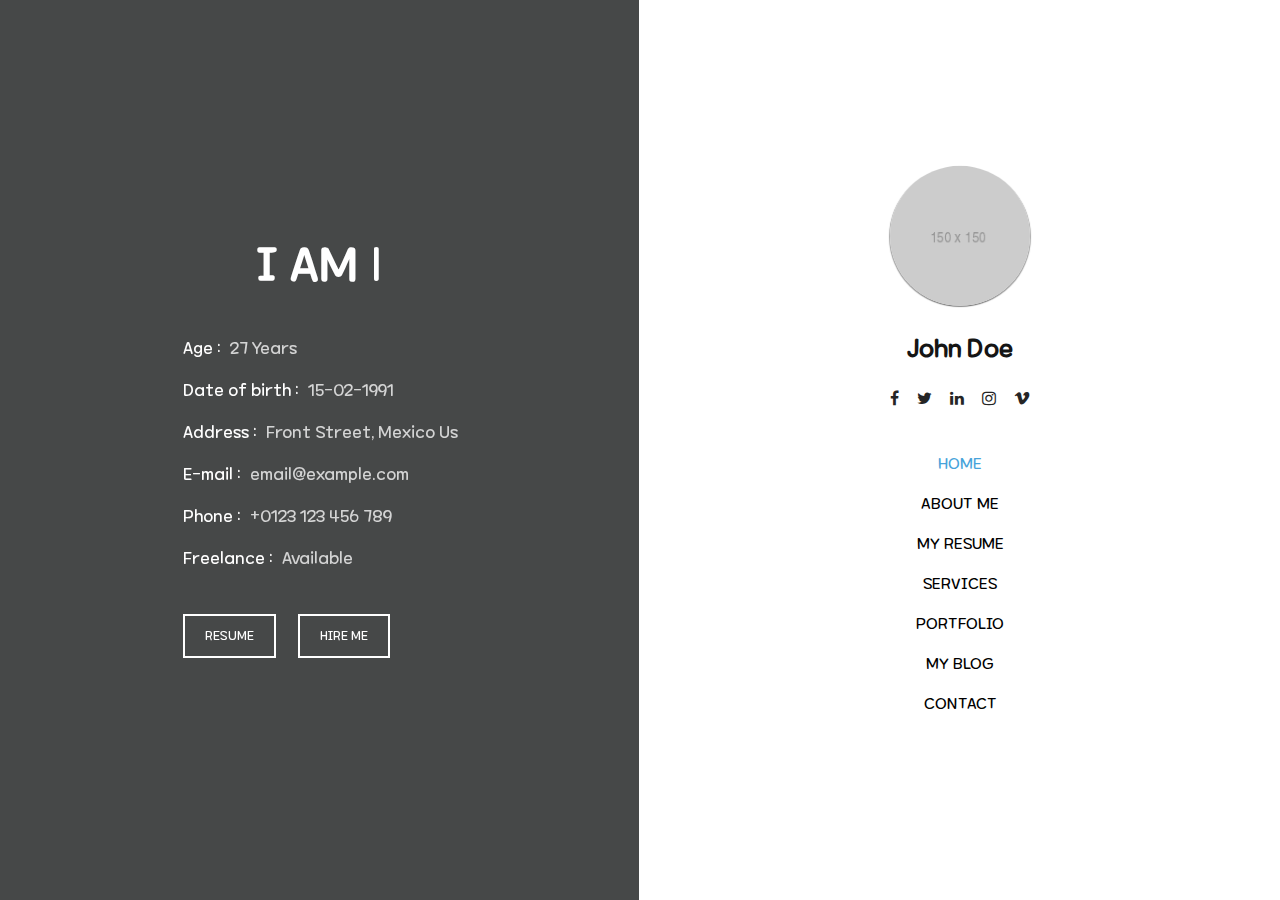
<file: index_youtube_video.html>
<!DOCTYPE html>
<html lang="zxx">
	<head>
        <!-- META DATA -->
        <meta charset="UTF-8">
        <meta http-equiv="X-UA-Compatible" content="IE=edge">
        <meta name="viewport" content="width=device-width, initial-scale=1">

        <!-- TITLE OF SITE -->
        <title>Karizma - Modern vCard / Resume / CV / Portfolio</title>

        <!-- favicon -->
        <link id="favicon" rel="icon" type="image/png" href="assets/images/favicon.ico">

        <!-- Google Fonts-->
        <link rel="stylesheet" href="https://fonts.googleapis.com/css?family=Quicksand:300,400,500,700">
        
        <!-- Bootstrap css -->
		<link rel="stylesheet" href="assets/css/bootstrap.css">

        <!-- splitlayout.css -->
		<link rel="stylesheet" href="assets/css/splitlayout.css">


        <link rel="stylesheet" href="assets/css/animations.css">

        <!-- responsiveslides.css -->
        <link rel="stylesheet" href="assets/css/responsiveslides.css">

        <!-- slick css -->
        <link rel="stylesheet" href="assets/css/slick.css">
        <link rel="stylesheet" href="assets/css/slick-theme.css">

        <!-- magnific-popup.css -->
        <link rel="stylesheet" href="assets/css/magnific-popup.css">

        <!-- font-awesome.min.css -->
        <link rel="stylesheet" href="assets/css/font-awesome.min.css">

        <link rel="stylesheet" href="assets/css/pe-icon-7-stroke.min.css">

        <!-- Main style css -->
		<link rel="stylesheet" href="assets/css/style.css">

        <!-- Responsive css -->
        <link rel="stylesheet" href="assets/css/responsive.css">

        <!-- Yellow Color -->
        <!-- <link rel="stylesheet" href="assets/css/color-yellow.css"> -->

        <!-- Purple Color -->
        <!-- <link rel="stylesheet" href="assets/css/color-purple.css"> -->

        <!-- Green Color -->
        <!-- <link rel="stylesheet" href="assets/css/color-green.css"> -->

        <!-- Red Color -->
        <!-- <link rel="stylesheet" href="assets/css/color-red.css"> -->

        <!-- Blue Color -->
        <!-- <link rel="stylesheet" href="assets/css/color-blue.css"> -->


        <!--[if lt IE 9]>
          <script src="https://oss.maxcdn.com/html5shiv/3.7.3/html5shiv.min.js"></script>
          <script src="https://oss.maxcdn.com/respond/1.4.2/respond.min.js"></script>
        <![endif]-->

	</head>
	<body>
        
        <!--Start Preloader-->
        <div class="page-loader startLoad">
          <div class="loader startLoad"></div>
        </div>
        <!--End Preloader-->


		<div id="splitlayout" class="splitlayout close-right">
			<div class="intro">


                <!--Start Home-->
                <div class="home_type full-height">
                    <div class="side side-left container" id="bgndVideo" data-property="{videoURL:'https://www.youtube.com/watch?v=hpeYWdkUtcE',containment:'#bgndVideo', mute:false}">
                        <div class="overlayer">
                            <div class="display-table">
                                <div class="display-table-cell">
                                    <h1 class="fit__text">I AM <span id="typed"></span></h1>
                                    <div id="typed-strings">
                                        <span>JOHN DOE</span>
                                        <span>DEVELOPER</span>
                                        <span>FROM UK</span>
                                    </div>

                                    <div class="more_info">

                                        <div class="item">
                                            <span class="info-title">Age : </span>
                                            <span class="info-body">27 Years</span>
                                        </div>

                                        <div class="item">
                                            <span class="info-title">Date of birth : </span>
                                            <span class="info-body">15-02-1991</span>
                                        </div>

                                        <div class="item">
                                            <span class="info-title">Address : </span>
                                            <span class="info-body">Front Street, Mexico Us</span>
                                        </div>

                                        <div class="item">
                                            <span class="info-title">E-mail : </span>
                                            <span class="info-body">email@example.com</span>
                                        </div>

                                        <div class="item">
                                            <span class="info-title">Phone : </span>
                                            <span class="info-body">+0123 123 456 789</span>
                                        </div>

                                        <div class="item">
                                            <span class="info-title">Freelance : </span>
                                            <span class="info-body">Available</span>
                                        </div>

                                        <a href="#">RESUME</a>
                                        <a href="#contact" class="goToSec">HIRE ME</a>

                                    </div><!--.more_info-->
                                </div><!--.display-table-cell-->
                            </div><!--.display-table-->

                        </div><!--.overlayer-->
                    </div><!--.side-->
                </div><!--.home_type-->
                <!--End Home-->


                <!--Start Menu-->
                <div class="mob-menu-overlay"></div>
                <div class="mob-menu">
                    <div class="mob-menu-content">
                        <div class="float-left">
                            <p class="menu-title">Jone Doe</p>
                        </div>
                        <div class="float-right">
                            <button type="button" class="navbar-toggle collapsed" data-toggle="collapse" data-target="#bs-example-navbar-collapse-1" aria-expanded="false">
                                <span class="sr-only">Toggle navigation</span>
                                <span class="icon-bar"></span>
                                <span class="icon-bar"></span>
                                <span class="icon-bar"></span>
                            </button>
                        </div>
                    </div>
                </div>
				<div class="side side-right">
					<div class="intro-content">
						<div class="profile">
                            <img src="assets/images/profile.jpg" alt="profile">
                        </div>
						<h1>
                            <span>John Doe</span>
                        </h1>
						<div class="menu">

                            <!--Social links-->
                            <div class="social-icons">
                                <a href="#">
                                    <i class="fa fa-facebook"></i>
                                </a>
                                <a href="#">
                                    <i class="fa fa-twitter"></i>
                                </a>
                                <a href="#">
                                    <i class="fa fa-linkedin"></i>
                                </a>
                                <a href="#">
                                    <i class="fa fa-instagram"></i>
                                </a>
                                <a href="#">
                                    <i class="fa fa-vimeo"></i>
                                </a>
                            </div>

                            <!--Menu Items-->
							<ul class="list-unstyled menu_list" id="menu">
								<li>
                                    <a href="#home" class="active_item">home</a>
                                </li>
								<li>
                                    <a href="#about">about me</a>
                                </li>
                                <li>
                                    <a href="#resume">my resume</a>
                                </li>
                                <li>
                                    <a href="#services">services</a>
                                </li>
                                <li>
                                    <a href="#portfolio">portfolio</a>
                                </li>
                                <li>
                                    <a href="#blog">my blog</a>
                                </li>
								<li>
                                    <a href="#contact">contact</a>
                                </li>
							</ul>

						</div><!--.menu-->
					</div><!--.intro-content-->
				</div><!--.side-->
                <!--End Menu-->


			</div><!-- /intro -->
			<div class="page page-right full-height">
				<div id="pt-main" class="pt-perspective page-inner">


                    <!--Start About Section-->
                    <section class="about padding-bottom-90 pt-page pt-page-current" id="about">
                        <div class="content">
                            <img class="center-block" src="assets/images/me-1.jpg" alt="">
                            <div class="container">
                                <div class="more-about-me">
                                    <p class="margin-top-30">I'm 24 years old creative web designer based in New York, specializing in User Interface Design and Development. I build clean, appealing, and functional interfaces which comply with the latest web standards.</p>
                                    <p class="margin-bottom-0">Lorem ipsum dolor sit amet, consectetur adipiscing elit, sed do eiusmod tempor incididunt ut labore et dolore magna aliqua. Ut enim ad minim veniam, quis nostrud exercitation ullamco laboris nisi ut aliquip ex ea commodo consequat.</p>
                                </div>

                                <!-- Skills -->
                                <div class="skills row margin-top-45">
                                    <div class="col-sm-6 item">
                                        <h3 class="subtitle">My Skills
                                            <svg width="66px" height="8px" viewBox="0 0 66 8" version="1.1" xmlns="http://www.w3.org/2000/svg" xmlns:xlink="http://www.w3.org/1999/xlink">
                                                <g class="Web" stroke="none" stroke-width="1" fill="none" fill-rule="evenodd" transform="translate(-147.000000, -464.000000)" opacity="0.2" stroke-linecap="round" stroke-linejoin="round">
                                                    <g class="Header" stroke="#FFFFFF" stroke-width="3">
                                                        <path d="M149,466 C152.87377,466 152.87377,470 156.747541,470 C160.621311,470 160.621311,466 164.493293,466 C168.367064,466 168.367064,470 172.240834,470 C176.112816,470 176.112816,466 179.984798,466 C183.858569,466 183.858569,470 187.730551,470 C191.607898,470 191.607898,466 195.483457,466 C199.362593,466 199.362593,470 203.241728,470 C207.120864,470 207.120864,466 211,466"></path>
                                                    </g>
                                                </g>
                                            </svg>
                                        </h3>
                                    
                                        <!-- Skill 1 -->
                                        <div class="skill">
                                            <h5 class="name">HTML</h5>
                                            <div>
                                                <span class="true"></span>
                                                <span class="true"></span>
                                                <span class="true"></span>
                                                <span class="true"></span>
                                                <span class="false"></span>
                                            </div>
                                            <span>expert</span>
                                        </div>
                                        
                                        <!-- Skill 2 -->
                                        <div class="skill">
                                            <h5 class="name">CSS3</h5>
                                            <div>
                                                <span class="true"></span>
                                                <span class="true"></span>
                                                <span class="true"></span>
                                                <span class="false"></span>
                                                <span class="false"></span>
                                            </div>
                                            <span>advanced</span>
                                        </div>

                                        <!-- Skill 3 -->
                                        <div class="skill">
                                            <h5 class="name">jQuery</h5>
                                            <div>
                                                <span class="true"></span>
                                                <span class="true"></span>
                                                <span class="false"></span>
                                                <span class="false"></span>
                                                <span class="false"></span>
                                            </div>
                                            <span>Beginner</span>
                                        </div>

                                    </div>
                                    <div class="col-sm-6 item mob-margin-top-45">
                                        <h3 class="subtitle">Languages
                                            <svg width="66px" height="8px" viewBox="0 0 66 8" version="1.1" xmlns="http://www.w3.org/2000/svg" xmlns:xlink="http://www.w3.org/1999/xlink">
                                                <g class="Web" stroke="none" stroke-width="1" fill="none" fill-rule="evenodd" transform="translate(-147.000000, -464.000000)" opacity="0.2" stroke-linecap="round" stroke-linejoin="round">
                                                    <g class="Header" stroke="#FFFFFF" stroke-width="3">
                                                        <path d="M149,466 C152.87377,466 152.87377,470 156.747541,470 C160.621311,470 160.621311,466 164.493293,466 C168.367064,466 168.367064,470 172.240834,470 C176.112816,470 176.112816,466 179.984798,466 C183.858569,466 183.858569,470 187.730551,470 C191.607898,470 191.607898,466 195.483457,466 C199.362593,466 199.362593,470 203.241728,470 C207.120864,470 207.120864,466 211,466"></path>
                                                    </g>
                                                </g>
                                            </svg>
                                        </h3>

                                        <!-- Lang 1 -->
                                        <div class="skill">
                                            <h5 class="name">English</h5>
                                            <div>
                                                <span class="true"></span>
                                                <span class="true"></span>
                                                <span class="true"></span>
                                                <span class="true"></span>
                                                <span class="true"></span>
                                            </div>
                                            <span>native</span>
                                        </div>

                                        <!-- Lang 2 -->
                                        <div class="skill">
                                            <h5 class="name">Spanish</h5>
                                            <div>
                                                <span class="true"></span>
                                                <span class="true"></span>
                                                <span class="true"></span>
                                                <span class="true"></span>
                                                <span class="false"></span>
                                            </div>
                                            <span>intermediate</span>
                                        </div>

                                        <!-- Lang 3 -->
                                        <div class="skill">
                                            <h5 class="name">Italian</h5>
                                            <div>
                                                <span class="true"></span>
                                                <span class="true"></span>
                                                <span class="true"></span>
                                                <span class="false"></span>
                                                <span class="false"></span>
                                            </div>
                                            <span>Beginner</span>
                                        </div>

                                    </div>
                                </div><!--.skills-->

                                <!--Testimonials-->
                                <div class="testimonials margin-top-45">
                                    <h3 class="subtitle">Testimonials
                                        <svg width="66px" height="8px" viewBox="0 0 66 8" version="1.1" xmlns="http://www.w3.org/2000/svg" xmlns:xlink="http://www.w3.org/1999/xlink">
                                            <g class="Web" stroke="none" stroke-width="1" fill="none" fill-rule="evenodd" transform="translate(-147.000000, -464.000000)" opacity="0.2" stroke-linecap="round" stroke-linejoin="round">
                                                <g class="Header" stroke="#FFFFFF" stroke-width="3">
                                                    <path d="M149,466 C152.87377,466 152.87377,470 156.747541,470 C160.621311,470 160.621311,466 164.493293,466 C168.367064,466 168.367064,470 172.240834,470 C176.112816,470 176.112816,466 179.984798,466 C183.858569,466 183.858569,470 187.730551,470 C191.607898,470 191.607898,466 195.483457,466 C199.362593,466 199.362593,470 203.241728,470 C207.120864,470 207.120864,466 211,466"></path>
                                                </g>
                                            </g>
                                        </svg>
                                    </h3>
                                    <div class="arrows">
                                        <span class="pe-7s-angle-left prev-testi"></span>
                                        <span class="pe-7s-angle-right next-testi"></span>
                                    </div>
                                    <div class="owl">

                                        <!-- Testimonial 1 -->
                                        <div class="testimonial">
                                            <div class="testi-content">
                                                <p>Lorem ipsum dolor sit amet, consectetur adipiscing elit. Phasellus molestie, justo nec convallis sollicitudin, sapien lorem dictum lacus, non consequat odio ipsum nec est.</p>
                                            </div>
                                            <img src="assets/images/testimonials/client_1.jpg" alt="">
                                            <h4>John Doe</h4>
                                            <h5>Client</h5>
                                        </div>

                                        <!-- Testimonial 2 -->
                                        <div class="testimonial">
                                            <div class="testi-content">
                                                <p>Lorem ipsum dolor sit amet, consectetur adipiscing elit. Phasellus molestie, justo nec convallis sollicitudin, sapien lorem dictum lacus, non consequat odio ipsum nec est.</p>
                                            </div>
                                            <img src="assets/images/testimonials/client_2.jpg" alt="">
                                            <h4>John Doe</h4>
                                            <h5>Client</h5>
                                        </div>

                                        <!-- Testimonial 3 -->
                                        <div class="testimonial">
                                            <div class="testi-content">
                                                <p>Lorem ipsum dolor sit amet, consectetur adipiscing elit. Phasellus molestie, justo nec convallis sollicitudin, sapien lorem dictum lacus, non consequat odio ipsum nec est.</p>
                                            </div>
                                            <img src="assets/images/testimonials/client_3.jpg" alt="">
                                            <h4>John Doe</h4>
                                            <h5>Client</h5>
                                        </div>

                                        <!-- Testimonial 4 -->
                                        <div class="testimonial">
                                            <div class="testi-content">
                                                <p>Lorem ipsum dolor sit amet, consectetur adipiscing elit. Phasellus molestie, justo nec convallis sollicitudin, sapien lorem dictum lacus, non consequat odio ipsum nec est.</p>
                                            </div>
                                            <img src="assets/images/testimonials/client_4.jpg" alt="">
                                            <h4>John Doe</h4>
                                            <h5>Client</h5>
                                        </div>

                                    </div><!--.owl-->
                                </div><!--.testimonials-->

                                <!--Clients-->
                                <div class="clients margin-top-45">
                                    <h3 class="subtitle">Our Clients
                                        <svg width="66px" height="8px" viewBox="0 0 66 8" version="1.1" xmlns="http://www.w3.org/2000/svg" xmlns:xlink="http://www.w3.org/1999/xlink">
                                            <g class="Web" stroke="none" stroke-width="1" fill="none" fill-rule="evenodd" transform="translate(-147.000000, -464.000000)" opacity="0.2" stroke-linecap="round" stroke-linejoin="round">
                                                <g class="Header" stroke="#FFFFFF" stroke-width="3">
                                                    <path d="M149,466 C152.87377,466 152.87377,470 156.747541,470 C160.621311,470 160.621311,466 164.493293,466 C168.367064,466 168.367064,470 172.240834,470 C176.112816,470 176.112816,466 179.984798,466 C183.858569,466 183.858569,470 187.730551,470 C191.607898,470 191.607898,466 195.483457,466 C199.362593,466 199.362593,470 203.241728,470 C207.120864,470 207.120864,466 211,466"></path>
                                                </g>
                                            </g>
                                        </svg>
                                    </h3>
                                    <div class="row">

                                        <!-- Client 1 -->
                                        <div class="col-sm-2 col-xs-4">
                                            <div class="client">
                                                <a href="#"><img src="assets/images/client/1.png" alt=""></a>
                                            </div>
                                        </div>

                                        <!-- Client 2 -->
                                        <div class="col-sm-2 col-xs-4">
                                            <div class="client">
                                                <a href="#"><img src="assets/images/client/2.png" alt=""></a>
                                            </div>
                                        </div>

                                        <!-- Client 3 -->
                                        <div class="col-sm-2 col-xs-4">
                                            <div class="client">
                                                <a href="#"><img src="assets/images/client/3.png" alt=""></a>
                                            </div>
                                        </div>

                                        <!-- Client 4 -->
                                        <div class="col-sm-2 col-xs-4 mob-margin-top-30">
                                            <div class="client">
                                                <a href="#"><img src="assets/images/client/4.png" alt=""></a>
                                            </div>
                                        </div>

                                        <!-- Client 5 -->
                                        <div class="col-sm-2 col-xs-4 mob-margin-top-30">
                                            <div class="client">
                                                <a href="#"><img src="assets/images/client/5.png" alt=""></a>
                                            </div>
                                        </div>

                                        <!-- Client 6 -->
                                        <div class="col-sm-2 col-xs-4 mob-margin-top-30">
                                            <div class="client">
                                                <a href="#"><img src="assets/images/client/6.png" alt=""></a>
                                            </div>
                                        </div>

                                    </div><!--.row-->
                                </div><!--.clients-->

                                <!--Fun Facts-->
                                <div class="fun-facts margin-top-45">
                                    <h3 class="subtitle">Fun Facts
                                        <svg width="66px" height="8px" viewBox="0 0 66 8" version="1.1" xmlns="http://www.w3.org/2000/svg" xmlns:xlink="http://www.w3.org/1999/xlink">
                                            <g class="Web" stroke="none" stroke-width="1" fill="none" fill-rule="evenodd" transform="translate(-147.000000, -464.000000)" opacity="0.2" stroke-linecap="round" stroke-linejoin="round">
                                                <g class="Header" stroke="#FFFFFF" stroke-width="3">
                                                    <path d="M149,466 C152.87377,466 152.87377,470 156.747541,470 C160.621311,470 160.621311,466 164.493293,466 C168.367064,466 168.367064,470 172.240834,470 C176.112816,470 176.112816,466 179.984798,466 C183.858569,466 183.858569,470 187.730551,470 C191.607898,470 191.607898,466 195.483457,466 C199.362593,466 199.362593,470 203.241728,470 C207.120864,470 207.120864,466 211,466"></path>
                                                </g>
                                            </g>
                                        </svg>
                                    </h3>
                                    <div class="row">
                                        <div class="col-sm-3 col-xs-6">
                                            <div class="item">
                                                <span class="pe-7s-smile"></span>
                                                <h4>150</h4>
                                                <h5>Happy Clients</h5>
                                            </div>
                                        </div>
                                        <div class="col-sm-3 col-xs-6">
                                            <div class="item">
                                                <span class="pe-7s-flag"></span>
                                                <h4>10</h4>
                                                <h5>Years Experience</h5>
                                            </div>
                                        </div>
                                        <div class="col-sm-3 col-xs-6 mob-margin-top-30">
                                            <div class="item">
                                                <span class="pe-7s-medal"></span>
                                                <h4>13</h4>
                                                <h5>Awards Won</h5>
                                            </div>
                                        </div>
                                        <div class="col-sm-3 col-xs-6 mob-margin-top-30">
                                            <div class="item">
                                                <span class="pe-7s-like2"></span>
                                                <h4>250</h4>
                                                <h5>Projects Done</h5>
                                            </div>
                                        </div>
                                    </div><!--.row-->
                                </div><!--.fun-facts-->

                            </div><!--.container-->
                        </div><!--.content-->
                    </section>
                    <!--End About Section-->


                    <!--Start Resume Section-->
                    <section class="resume padding-bottom-90 pt-page" id="resume">
                        <div class="content">
                            <div class="container">
                                <div class="sec_title">
                                    <h2>Resume</h2>
                                </div>
                                <div class="row">

                                    <!--Education-->
                                    <div class="col-md-6">
                                        <h3 class="subtitle">Education
                                            <svg width="66px" height="8px" viewBox="0 0 66 8" version="1.1" xmlns="http://www.w3.org/2000/svg" xmlns:xlink="http://www.w3.org/1999/xlink">
                                                <g class="Web" stroke="none" stroke-width="1" fill="none" fill-rule="evenodd" transform="translate(-147.000000, -464.000000)" opacity="0.2" stroke-linecap="round" stroke-linejoin="round">
                                                    <g class="Header" stroke="#FFFFFF" stroke-width="3">
                                                        <path d="M149,466 C152.87377,466 152.87377,470 156.747541,470 C160.621311,470 160.621311,466 164.493293,466 C168.367064,466 168.367064,470 172.240834,470 C176.112816,470 176.112816,466 179.984798,466 C183.858569,466 183.858569,470 187.730551,470 C191.607898,470 191.607898,466 195.483457,466 C199.362593,466 199.362593,470 203.241728,470 C207.120864,470 207.120864,466 211,466"></path>
                                                    </g>
                                                </g>
                                            </svg>
                                        </h3>

                                        <div class="item">
                                            <div class="date">
                                                <span>2011 - 2013</span>
                                            </div>
                                            <div class="content">
                                                <h4>Educational Specialist</h4>
                                                <p>Lorem ipsum dolor sit amet, consectetur adipiscing elit. Integer fermentum nibh et metus facilisis sollicitudin.</p>
                                            </div>
                                        </div>

                                        <div class="item">
                                            <div class="date">
                                                <span>2008 - 2010</span>
                                            </div>
                                            <div class="content">
                                                <h4>Doctoral Degree</h4>
                                                <p>Lorem ipsum dolor sit amet, consectetur adipiscing elit. Integer fermentum nibh et metus facilisis sollicitudin.</p>
                                            </div>
                                        </div>

                                        <div class="item">
                                            <div class="date">
                                                <span>2005 - 2007</span>
                                            </div>
                                            <div class="content">
                                                <h4>Master Degree</h4>
                                                <p>Lorem ipsum dolor sit amet, consectetur adipiscing elit. Integer fermentum nibh et metus facilisis sollicitudin.</p>
                                            </div>
                                        </div>

                                        <div class="item">
                                            <div class="date">
                                                <span>2000 - 2004</span>
                                            </div>
                                            <div class="content">
                                                <h4>Bachelor Degree</h4>
                                                <p>Lorem ipsum dolor sit amet, consectetur adipiscing elit. Integer fermentum nibh et metus facilisis sollicitudin.</p>
                                            </div>
                                        </div>

                                    </div><!--.col-md-6-->

                                    <!--Experience-->
                                    <div class="col-md-6 mobSmart-margin-top-40">
                                        <h3 class="subtitle">Experience
                                            <svg width="66px" height="8px" viewBox="0 0 66 8" version="1.1" xmlns="http://www.w3.org/2000/svg" xmlns:xlink="http://www.w3.org/1999/xlink">
                                                    <g class="Web" stroke="none" stroke-width="1" fill="none" fill-rule="evenodd" transform="translate(-147.000000, -464.000000)" opacity="0.2" stroke-linecap="round" stroke-linejoin="round">
                                                        <g class="Header" stroke="#FFFFFF" stroke-width="3">
                                                            <path d="M149,466 C152.87377,466 152.87377,470 156.747541,470 C160.621311,470 160.621311,466 164.493293,466 C168.367064,466 168.367064,470 172.240834,470 C176.112816,470 176.112816,466 179.984798,466 C183.858569,466 183.858569,470 187.730551,470 C191.607898,470 191.607898,466 195.483457,466 C199.362593,466 199.362593,470 203.241728,470 C207.120864,470 207.120864,466 211,466"></path>
                                                        </g>
                                                    </g>
                                            </svg>
                                        </h3>

                                        <div class="item">
                                            <div class="date">
                                                <span>2016 - Present</span>
                                            </div>
                                            <div class="content">
                                                <h4>Lead Web Developer</h4>
                                                <p>Lorem ipsum dolor sit amet, consectetur adipiscing elit. Integer fermentum nibh et metus facilisis sollicitudin.</p>
                                            </div>
                                        </div>

                                        <div class="item">
                                            <div class="date">
                                                <span>2012 - 2015</span>
                                            </div>
                                            <div class="content">
                                                <h4>Senior Web Developer</h4>
                                                <p>Lorem ipsum dolor sit amet, consectetur adipiscing elit. Integer fermentum nibh et metus facilisis sollicitudin.</p>
                                            </div>
                                        </div>

                                        <div class="item">
                                            <div class="date">
                                                <span>2010 - 2011</span>
                                            </div>
                                            <div class="content">
                                                <h4>Junior Web Developer</h4>
                                                <p>Lorem ipsum dolor sit amet, consectetur adipiscing elit. Integer fermentum nibh et metus facilisis sollicitudin.</p>
                                            </div>
                                        </div>

                                        <div class="item">
                                            <div class="date">
                                                <span>2008 - 2009</span>
                                            </div>
                                            <div class="content">
                                                <h4>Web Developer</h4>
                                                <p>Lorem ipsum dolor sit amet, consectetur adipiscing elit. Integer fermentum nibh et metus facilisis sollicitudin.</p>
                                            </div>
                                        </div>

                                    </div><!--.col-md-6-->
                                </div><!--.row-->
                            </div><!--.container-->
                        </div><!--.content-->
                    </section>
                    <!--End Resume Section-->


                    <!--Start Services Section-->
                    <section class="services padding-bottom-90 pt-page" id="services">
                        <div class="content">
                            <div class="container">
                                <div class="sec_title">
                                    <h2>Services</h2>
                                </div>
                                <div class="row">

                                    <!--Service 1-->
                                    <div class="col-sm-6 item">
                                        <div class="content">
                                            <div class="font-icon">
                                                <i class="pe-7s-anchor"></i>
                                            </div>
                                            <div class="service_content">
                                                <h3>Strategy Solutions</h3>
                                                <p>Lorem ipsum dolor sit amet, consectetur adipiscing elit, sed do eiusmod tempor incididunt ut labore et dolore magna aliqua. Ut enim ad minim veniam.</p>
                                            </div>
                                        </div>
                                    </div>
                                    
                                    <!--Service 2-->
                                    <div class="col-sm-6 item">
                                        <div class="content">
                                            <div class="font-icon">
                                                <i class="pe-7s-cup"></i>
                                            </div>
                                            <div class="service_content">
                                                <h3>Web Development</h3>
                                                <p>Lorem ipsum dolor sit amet, consectetur adipiscing elit, sed do eiusmod tempor incididunt ut labore et dolore magna aliqua. Ut enim ad minim veniam.</p>
                                            </div>
                                        </div>
                                    </div>

                                </div><!--.row-->
                                
                                <div class="row">

                                    <!--Service 3-->
                                    <div class="col-sm-6 item">
                                        <div class="content">
                                            <div class="font-icon">
                                                <i class="pe-7s-graph1"></i>
                                            </div>
                                            <div class="service_content">
                                                <h3>Brand Building</h3>
                                                <p>Lorem ipsum dolor sit amet, consectetur adipiscing elit, sed do eiusmod tempor incididunt ut labore et dolore magna aliqua. Ut enim ad minim veniam.</p>
                                            </div>
                                        </div>
                                    </div>
                                    
                                    <!--Service 4-->
                                    <div class="col-sm-6 item">
                                        <div class="content">
                                            <div class="font-icon">
                                                <i class="pe-7s-server"></i>
                                            </div>
                                            <div class="service_content">
                                                <h3>Web Design</h3>
                                                <p>Lorem ipsum dolor sit amet, consectetur adipiscing elit, sed do eiusmod tempor incididunt ut labore et dolore magna aliqua. Ut enim ad minim veniam.</p>
                                            </div>
                                        </div>
                                    </div>

                                </div><!--.row-->

                                <div class="row">

                                    <!--Service 5-->
                                    <div class="col-sm-6 item">
                                        <div class="content">
                                            <div class="font-icon">
                                                <i class="pe-7s-config"></i>
                                            </div>
                                            <div class="service_content">
                                                <h3>Easy To Setup</h3>
                                                <p>Lorem ipsum dolor sit amet, consectetur adipiscing elit, sed do eiusmod tempor incididunt ut labore et dolore magna aliqua. Ut enim ad minim veniam.</p>
                                            </div>
                                        </div>
                                    </div>
                                    
                                    <!--Service 6-->
                                    <div class="col-sm-6 item">
                                        <div class="content">
                                            <div class="font-icon">
                                                <i class="pe-7s-star"></i>
                                            </div>
                                            <div class="service_content">
                                                <h3>Clean Code</h3>
                                                <p>Lorem ipsum dolor sit amet, consectetur adipiscing elit, sed do eiusmod tempor incididunt ut labore et dolore magna aliqua. Ut enim ad minim veniam.</p>
                                            </div>
                                        </div>
                                    </div>

                                </div><!--.row-->
                            </div><!--.container-->
                        </div><!--.content-->
                    </section>
                    <!--End Services Section-->


                    <!--Start Portfolio Section-->
                    <section class="portfolio_sec padding-bottom-90 pt-page" id="portfolio">
                        <div class="content">
                            <div class="container">
                                <div class="sec_title">
                                    <h2>Portfolio</h2>
                                </div>
                                <ul class="list-unstyled ul-filter">
                                    <li data-filter="*" class="active_filter">all</li>
                                    <li data-filter=".logo">logo</li>
                                    <li data-filter=".coding">coding</li>
                                    <li data-filter=".design">Design</li>
                                </ul>

                                <div class="row grid">

                                    <!--project 1 (Project popup)-->
                                    <div class="col-xs-12 col-sm-6 item grid-sizer design">
                                        <div class="project_content">
                                            <div class="my_img">
                                                <img src="assets/images/portfolio/work-1.jpg" alt=''>
                                            </div>
                                            <div class="info">
                                                <div class="display-table">
                                                    <div class="display-table-cell">
                                                        <a class="popup-with-zoom-anim" href="#slider_popup">
                                                            <h3>Project Popup</h3>
                                                            <p>Design</p>
                                                        </a>
                                                    </div>
                                                </div>
                                            </div>
                                        </div>
                                    </div>
                                    <!--Project Details-->
                                    <div id="slider_popup" class="zoom-anim-dialog mfp-hide">
                                        <div class="display-table">
                                            <div class="display-table-cell">
                                                <div class="row">
                                                    <div class="col-sm-6">

                                                        <!--Start slider-->
                                                        <div class="project__slider">
                                                            <ul class="project-slider">

                                                                <!-- image 1 -->
                                                                <li>
                                                                    <img src="assets/images/portfolio/work-2.jpg" alt="">
                                                                </li>

                                                                <!-- image 2 -->
                                                                <li>
                                                                    <img src="assets/images/portfolio/work-3.jpg" alt="">
                                                                </li>

                                                                <!-- image 3 -->
                                                                <li>
                                                                    <img src="assets/images/portfolio/work-4.jpg" alt="">
                                                                </li>

                                                            </ul>
                                                        </div>
                                                        <!--End slider-->

                                                        <img src="assets/images/portfolio/work-5.jpg" alt="" class="margin-top-45">

                                                        <!--= Youtube Video =-->
                                                        <iframe height="342" src="https://www.youtube.com/embed/hpeYWdkUtcE?rel=0&showinfo=0&modestbranding=1&hd=1&autohide=1&feature=oembed" allowfullscreen class="margin-top-45"></iframe>
                                                        
                                                    </div>
                                                    <div class="col-sm-6">
                                                        <h3>Project Popup</h3>
                                                        <ul class="list-unstyled project_info">
                                                            <li><span>Client</span> : Envato</li>
                                                            <li><span>Date</span> : March 19, 2017</li>
                                                            <li><span>Skills</span> : HTML5, JS, CSS3</li>
                                                        </ul>
                                                        <p>
                                                            Lorem ipsum dolor sit amet, consectetur adipisicing elit, sed do eiusmod tempor incididunt ut labore et dolore magna aliqua. Ut enim ad minim veniam, quis nostrud exercitation ullamco laboris nisi ut aliquip ex ea commodo consequat. Duis aute irure dolor in reprehenderit in voluptate velit esse cillum dolore eu fugiat nulla pariatur. Excepteur sint occaecat cupidatat non proident, sunt in culpa qui officia deserunt mollit anim id est laborum.
                                                        </p>
                                                        <a href="#" class="demo">Visit website</a>
                                                    </div>
                                                </div>
                                            </div>
                                        </div>
                                    </div>

                                    <!--project 2 (Image Overlay)-->
                                    <div class="col-xs-12 col-sm-6 item coding">
                                        <div class="project_content">
                                            <div class="my_img" data-mfp-src="assets/images/portfolio/work-2.jpg">
                                                <img src="assets/images/portfolio/work-2.jpg" alt=''>
                                            </div>
                                            <div class="info">
                                                <div class="display-table">
                                                    <div class="display-table-cell">
                                                        <a href="#" class="image_overlay">
                                                            <h3>Image Overlay</h3>
                                                            <p>coding</p>
                                                        </a>
                                                    </div>
                                                </div>
                                            </div>
                                        </div>
                                    </div>

                                    <!--project 3 (Youtube Video)-->
                                    <div class="col-xs-12 col-sm-6 item design">
                                        <div class="project_content">
                                            <div class="my_img">
                                                <img src="assets/images/portfolio/work-3.jpg" alt=''>
                                            </div>
                                            <div class="info">
                                                <div class="display-table">
                                                    <div class="display-table-cell">
                                                        <a href="https://www.youtube.com/watch?v=hpeYWdkUtcE" class="video-popup">
                                                            <h3>Youtube Video</h3>
                                                            <p>Design</p>
                                                        </a>
                                                    </div>
                                                </div>
                                            </div>
                                        </div>
                                    </div>

                                    <!--project 4 (Vimeo Video)-->
                                    <div class="col-xs-12 col-sm-6 item logo">
                                        <div class="project_content">
                                            <div class="my_img">
                                                <img src="assets/images/portfolio/work-4.jpg" alt=''>
                                            </div>
                                            <div class="info">
                                                <div class="display-table">
                                                    <div class="display-table-cell">
                                                        <a href="https://vimeo.com/45830194" class="video-popup">
                                                            <h3>Vimeo Video</h3>
                                                            <p>logo</p>
                                                        </a>
                                                    </div>
                                                </div>
                                            </div>
                                        </div>
                                    </div>

                                    <!--project 5 (open url)-->
                                    <div class="col-xs-12 col-sm-6 item logo">
                                        <div class="project_content">
                                            <div class="my_img">
                                                <img src="assets/images/portfolio/work-5.jpg" alt=''>
                                            </div>
                                            <div class="info">
                                                <div class="display-table">
                                                    <div class="display-table-cell">
                                                        <a href="http://www.google.com" target="_blank">
                                                            <h3>Project website</h3>
                                                            <p>logo</p>
                                                        </a>
                                                    </div>
                                                </div>
                                            </div>
                                        </div>
                                    </div>

                                    <!--project 6 (Image Overlay)-->
                                    <div class="col-xs-12 col-sm-6 item coding">
                                        <div class="project_content">
                                            <div class="my_img" data-mfp-src="assets/images/portfolio/work-6.jpg">
                                                <img src="assets/images/portfolio/work-6.jpg" alt=''>
                                            </div>
                                            <div class="info">
                                                <div class="display-table">
                                                    <div class="display-table-cell">
                                                        <a href="#" class="image_overlay">
                                                            <h3>Image Overlay</h3>
                                                            <p>coding</p>
                                                        </a>
                                                    </div>
                                                </div>
                                            </div>
                                        </div>
                                    </div>

                                </div>
                            </div><!--.container-->
                        </div><!--.content-->
                    </section>
                    <!--End Portfolio Section-->


                    <!--Start Blog Section-->
                    <section class="blog padding-bottom-90 pt-page" id="blog">
                        <div class="content">
                            <div class="container">
                                <div class="sec_title">
                                    <h2>My Blog</h2>
                                </div>

                                <div class="row">

                                    <!-- article 1 -->
                                    <div class="col-sm-6">
                                        <div class="item">
                                            <a href="#">
                                                <div class="blog__img">
                                                    <i class="pe-7s-news-paper"></i>
                                                    <img src="assets/images/blog/blog-1.jpg" alt="">
                                                </div>
                                            </a>
                                            <div class="content matchH">
                                                <p class="info">March 19, 2018</p>
                                                <h3>
                                                    <a href="#">100 Ways to be more happy</a>
                                                </h3>
                                            </div>
                                        </div>
                                    </div>

                                    <!-- article 2 -->
                                    <div class="col-sm-6">
                                        <div class="item">
                                            <a href="#">
                                                <div class="blog__img">
                                                    <i class="pe-7s-news-paper"></i>
                                                    <img src="assets/images/blog/blog-2.jpg" alt="">
                                                </div>
                                            </a>
                                            <div class="content matchH">
                                                <p class="info">March 19, 2018</p>
                                                <h3>
                                                    <a href="#">Tips to losing more weight</a>
                                                </h3>
                                            </div>
                                        </div>
                                    </div>

                                </div>
                                <div class="row">

                                    <!-- article 3 -->
                                    <div class="col-sm-6">
                                        <div class="item">
                                            <a href="#">
                                                <div class="blog__img">
                                                    <i class="pe-7s-news-paper"></i>
                                                    <img src="assets/images/blog/blog-3.jpg" alt="">
                                                </div>
                                            </a>
                                            <div class="content matchH">
                                                <p class="info">March 19, 2018</p>
                                                <h3>
                                                    <a href="#">100 Ways to be more happy</a>
                                                </h3>
                                            </div>
                                        </div>
                                    </div>

                                    <!-- article 4 -->
                                    <div class="col-sm-6">
                                        <div class="item">
                                            <a href="#">
                                                <div class="blog__img">
                                                    <i class="pe-7s-news-paper"></i>
                                                    <img src="assets/images/blog/blog-4.jpg" alt="">
                                                </div>
                                            </a>
                                            <div class="content matchH">
                                                <p class="info">March 19, 2018</p>
                                                <h3>
                                                    <a href="#">Tips to losing more weight</a>
                                                </h3>
                                            </div>
                                        </div>
                                    </div>

                                </div>
                                <div class="row">

                                    <!-- article 5 -->
                                    <div class="col-sm-6">
                                        <div class="item margin-b-zero">
                                            <a href="#">
                                                <div class="blog__img">
                                                    <i class="pe-7s-news-paper"></i>
                                                    <img src="assets/images/blog/blog-5.jpg" alt="">
                                                </div>
                                            </a>
                                            <div class="content matchH">
                                                <p class="info">March 19, 2018</p>
                                                <h3>
                                                    <a href="#">100 Ways to be more happy</a>
                                                </h3>
                                            </div>
                                        </div>
                                    </div>

                                    <!-- article 6 -->
                                    <div class="col-sm-6">
                                        <div class="item margin-b-zero">
                                            <a href="#">
                                                <div class="blog__img">
                                                    <i class="pe-7s-news-paper"></i>
                                                    <img src="assets/images/blog/blog-6.jpg" alt="">
                                                </div>
                                            </a>
                                            <div class="content matchH">
                                                <p class="info">March 19, 2018</p>
                                                <h3>
                                                    <a href="#">Tips to losing more weight</a>
                                                </h3>
                                            </div>
                                        </div>
                                    </div>

                                </div>
                            </div><!--.container-->
                        </div><!--.content-->
                    </section>
                    <!--End Blog Section-->


                    <!--Start Contact Section-->
                    <section class="contact padding-bottom-90 pt-page" id="contact">
                        <div class="content">
                            <div class="container">
                                <div class="sec_title">
                                    <h2>Contact Me</h2>
                                </div>
                                
                                <div class="row">
                                    <div class="col-sm-5">
                                        <h3 class="subtitle">Get in Touch
                                            <svg width="66px" height="8px" viewBox="0 0 66 8" version="1.1" xmlns="http://www.w3.org/2000/svg" xmlns:xlink="http://www.w3.org/1999/xlink">
                                                    <g class="Web" stroke="none" stroke-width="1" fill="none" fill-rule="evenodd" transform="translate(-147.000000, -464.000000)" opacity="0.2" stroke-linecap="round" stroke-linejoin="round">
                                                        <g class="Header" stroke="#FFFFFF" stroke-width="3">
                                                            <path d="M149,466 C152.87377,466 152.87377,470 156.747541,470 C160.621311,470 160.621311,466 164.493293,466 C168.367064,466 168.367064,470 172.240834,470 C176.112816,470 176.112816,466 179.984798,466 C183.858569,466 183.858569,470 187.730551,470 C191.607898,470 191.607898,466 195.483457,466 C199.362593,466 199.362593,470 203.241728,470 C207.120864,470 207.120864,466 211,466"></path>
                                                        </g>
                                                    </g>
                                            </svg>
                                        </h3>
                                        <p>Lorem ipsum dolor sit amet, consectetur adipiscing elit, sed do eiusmod tempor incididunt ut labore et dolore magna aliqua. Ut enim ad minim veniam</p>
                                        <div class="info">

                                            <div class="item">
                                                <span class="pe-7s-map-marker pe-3x pe-va icon"></span> 
                                                <div>
                                                    <span>Find Me</span>
                                                    <p>New York, NY</p>
                                                </div>
                                            </div>

                                            <div class="item">
                                                <span class="pe-7s-mail pe-3x pe-va icon"></span>
                                                <div>
                                                    <span>Mail Me</span>
                                                    <p><a href="mailto:your@example.com">Your@example.com</a></p>
                                                </div>
                                            </div>

                                            <div class="item">
                                                <span class="pe-7s-call pe-3x pe-va icon"></span>
                                                <div>
                                                    <span>Call Me</span>
                                                    <p>+123 456 789</p>
                                                </div>
                                            </div>

                                        </div>
                                    </div>
                                    <div class="col-sm-7">
                                        <h3 class="subtitle">Contact Form
                                            <svg width="66px" height="8px" viewBox="0 0 66 8" version="1.1" xmlns="http://www.w3.org/2000/svg" xmlns:xlink="http://www.w3.org/1999/xlink">
                                                    <g class="Web" stroke="none" stroke-width="1" fill="none" fill-rule="evenodd" transform="translate(-147.000000, -464.000000)" opacity="0.2" stroke-linecap="round" stroke-linejoin="round">
                                                        <g class="Header" stroke="#FFFFFF" stroke-width="3">
                                                            <path d="M149,466 C152.87377,466 152.87377,470 156.747541,470 C160.621311,470 160.621311,466 164.493293,466 C168.367064,466 168.367064,470 172.240834,470 C176.112816,470 176.112816,466 179.984798,466 C183.858569,466 183.858569,470 187.730551,470 C191.607898,470 191.607898,466 195.483457,466 C199.362593,466 199.362593,470 203.241728,470 C207.120864,470 207.120864,466 211,466"></path>
                                                        </g>
                                                    </g>
                                            </svg>
                                        </h3>
                                        <div class="contact_form">
                                            <form action="send.php" method="post">
                                                <input placeholder="Name" name="name" type="text" class="form-control">
                                                <input placeholder="E-mail" name="email" type="email" class="form-control">
                                                <textarea placeholder="Message" name="message" class="form-control"></textarea>
                                                <div class="submit btn btn-lg btn-success btn-block">Send Message</div>
                                                <!--Contact form message-->
                                                <div class="msg_success"><p>Your message has been sent. Thank you!</p></div>
                                                <div class="msg_error"><p>Sorry your message can not be sent.</p></div>
                                                <!--End contact form message-->
                                            </form>
                                        </div>
                                    </div>
                                </div>

                            </div><!--.container-->    
                        </div><!--.content-->    
                    </section>
                    <!--End Contact Section-->


				</div><!--.page-inner-->
			</div><!--.page-right-->
		</div><!--.splitlayout-->


        <!--jquery.min.js-->
		<script src="assets/js/jquery.min.js"></script>

        <!--jquery.min.js-->
        <script src="assets/js/jquery-migrate-1.2.1.min.js"></script>

        <!--jquery.matchHeight-min.js-->
        <script src="assets/js/jquery.matchHeight-min.js"></script>

        <!--jquery.alterclass.js-->
		<script src="assets/js/jquery.alterclass.js"></script>

        <!--bootstrap.min.js-->
        <script src="assets/js/bootstrap.min.js"></script>

        <!--jquery.mb.YTPlayer.min.js-->
        <script src="assets/js/jquery.mb.YTPlayer.min.js"></script>

        <!--modernizr.custom.js-->
        <script src="assets/js/modernizr.custom.js"></script>

        <!--typed.min.js-->
        <script src="assets/js/typed.min.js"></script>

        <!--responsiveslides.min.js-->
        <script src="assets/js/responsiveslides.min.js"></script>

        <!--jquery.fittext.js-->
        <script src="assets/js/jquery.fittext.js"></script>

        <!--isotope.pkgd.min.js-->
        <script src="assets/js/isotope.pkgd.min.js"></script>

        <!--slick.js-->
        <script src="assets/js/slick.js"></script>

        <!--jquery.magnific-popup.min.js-->
        <script src="assets/js/jquery.magnific-popup.min.js"></script>

        <!-- Main script js -->
		<script src="assets/js/custom.js"></script>

	</body>
</html>
</file>
<file: assets/css/splitlayout.css>
@media(min-width:992px)
{

	html, body, 
	.container {
		width: 100%;
		height: 100%;
	}

	body {
		overflow-y: scroll;
		background: #333;
	}

	.splitlayout {
		position: relative;
		min-height: 100%;
		width: 100%;
	}

	/* Intro sides */
	.side {
		position: fixed;
		top: 0;
		z-index: 100;
		width: 50%;
		height: 100%;
		text-align: center;
		-webkit-backface-visibility: hidden;
	}

	.open-left .side,
	.open-right .side {
		cursor: default;
	}

	.overlay {
		position: absolute;
		top: 0;
		left: 0;
		z-index: 499;
		visibility: hidden;
		width: 100%;
		height: 100%;
		opacity: 0;
	}

	.side-left .overlay {
		background: rgba(0,0,0,0.7);
	}

	.side-right .overlay {
		background: rgba(0,0,0,0.3);
	}

	.side-left {
		left: 0;
		background: transparent;
		color: #fff;
		outline: 1px solid transparent; /* avoid gap */
	}

	/* Intro content, profile image and name, back button */
	.intro-content {
		position: absolute;
		top: 50%;
		left: 50%;
		padding: 0 1em;
		width: 50%;
		-webkit-transform: translateY(-50%) translateX(-50%);
		transform: translateY(-50%) translateX(-50%);
	}

	.back {
		position: fixed;
		top: 1.8em;
		z-index: 500;
		display: block;
		visibility: hidden;
		width: 50px;
		height: 50px;
		border-radius: 50%;
		color: #47a3da;
		text-align: center;
		font-size: 22px;
		line-height: 44px;
		opacity: 0;
		pointer-events: none;
	}

	.mobile-layout .back { /* fixed positioning will make this not clickable after scrolling on some mobile devices */
		position: absolute;
	}

	.back-left {
		left: 12.5%;
		-webkit-transform: translateX(-50%);
		transform: translateX(-50%);
	}

	.back-right {
		right: 12.5%;
		-webkit-transform: translateX(50%);
		transform: translateX(50%);
		color: #fff;
	}

	.open-right .back-left,
	.open-left .back-right {
		visibility: visible;
		opacity: 1;
		-webkit-transition-delay: 0.3s;
		transition-delay: 0.3s;
		pointer-events: auto;
	}

	.back:hover {
		color: #ddd;
	}

	/* Pages */
	.page {
		position: relative;
		top: 0;
		overflow: auto;
		min-height: 100%;
		width: 75%;
		height: auto;
		-webkit-backface-visibility: hidden;
	}

	.page-right {
		left: 25%;
		outline: 5px solid #ecf0f1; /* avoid rounding gaps */
		background: #ecf0f1;
		color: #97a8b2;
		-webkit-transform: translateX(100%);
		transform: translateX(100%);
	}

	.splitlayout.open-right {
		background: #ecf0f1;
	}

	.page-left {
		left: 0;
		outline: 5px solid #34495e; /* avoid rounding gaps */
		background: #34495e;
		color: #fff;
		text-align: right;
		-webkit-transform: translateX(-100%);
		transform: translateX(-100%);
	}

	.splitlayout.open-left {
		background: #34495e;
	}

	/* All transitions */
	.side,
	.page {
		-webkit-transition: -webkit-transform 0.6s;
		transition: transform 0.6s;
	}

	.overlay {
		-webkit-transition: opacity 0.6s, visibility 0.1s 0.6s;
		transition: opacity 0.6s, visibility 0.1s 0.6s;
	}

	.intro-content {
		-webkit-transition: -webkit-transform 0.6s, top 0.6s;
		transition: transform 0.6s, top 0.6s;
	}

	.intro-content h1,
	.back {
		-webkit-transition: opacity 0.3s;
		transition: opacity 0.3s;
	}

	/* Open and close */

	/* We need to set the position and overflow for the respective page scroll */
	.reset-layout .page,
	.splitlayout.open-right .page-left,
	.splitlayout.open-left .page-right,
	.splitlayout.close-right .page-left,
	.splitlayout.close-left .page-right {
		position: absolute;
		overflow: hidden;
		height: 100%;
	}

	.splitlayout.open-right .page-right,
	.splitlayout.open-left .page-left {
		position: relative;
		overflow: auto;
		height: auto;
	}

	.open-right .side-left .overlay,
	.open-left .side-right .overlay {
		visibility: visible;
		opacity: 1;
		-webkit-transition: opacity 0.6s;
		transition: opacity 0.6s;
	}

	/* Right side open */
	.open-right .side-left {
		-webkit-transform: translateX(-60%);
		transform: translateX(-60%);
	}

	.open-right .side-right {
		z-index: 200;
		-webkit-transform: translateX(-150%);
		transform: translateX(-150%);
	    box-shadow: 0 0 10px rgba(0,0,0,0.1);
	}

	.close-right .side-right {
		z-index: 200;
	}

	.open-right .side-right .intro-content {
		-webkit-transform: translateY(-50%) translateX(0%) scale(1);
		transform: translateY(-50%) translateX(0%) scale(1);
	}

	.open-right .page-right {
		-webkit-transform: translateX(0%);
		transform: translateX(0%);
	}

	/* Left side open */
	.open-left .side-right {
		-webkit-transform: translateX(60%);
		transform: translateX(60%);
	}

	.open-left .side-left {
		z-index: 200;
		-webkit-transform: translateX(150%);
		transform: translateX(150%);
	}

	.close-left .side-left {
		z-index: 200;
	}

	.open-left .side-left .intro-content {
		-webkit-transform: translateY(-50%) translateX(-100%) scale(0.6);
		transform: translateY(-50%) translateX(-100%) scale(0.6);
	}

	.open-left .codropsheader {
		opacity: 0;
		visibility: hidden;
		-webkit-transition: opacity 0.3s, visibility 0.1s 0.3s;
		transition: opacity 0.3s, visibility 0.1s 0.3s;
	}

	.open-left .page-left {
		-webkit-transform: translateX(0%);
		transform: translateX(0%);
	}

	.splitlayout .page-right{
	    position: absolute;
	    overflow: hidden;
	    height: 100%;
	}

	.splitlayout.open-right .page-right{
	    position: absolute;
	}

}

/* Media Queries */
@media screen and (max-width: 83em) {
	.intro-content { font-size: 60%; }
}

@media screen and (max-width: 58em) {
	body { font-size: 90%; }
}

.side-right {
	right: 0;
	background: #fff;
	color: #47a3da;
	outline: 1px solid #fff; /* avoid gap */
}

.profile {
	margin: 0 auto;
	width: 140px;
	height: 140px;
	border-radius: 50%;
}

.profile img {
	max-width: 100%;
	border-radius: 50%;
}

.intro-content h1 > span:first-child {
	font-weight: 500;
	font-size: 2em;
}

.intro-content h1 > span {
	display: block;
	white-space: nowrap;
}

.intro-content h1 > span:nth-child(2) {
	position: relative;
	padding: 0.8em;
	text-transform: uppercase;
	letter-spacing: 1px;
	font-size: 0.8em;
}
</file>
<file: assets/css/animations.css>
/* animation sets */

/* move from / to  */

.pt-page-moveToLeft {
	-webkit-animation: moveToLeft .6s ease both;
	animation: moveToLeft .6s ease both;
}

.pt-page-moveFromLeft {
	-webkit-animation: moveFromLeft .6s ease both;
	animation: moveFromLeft .6s ease both;
}

.pt-page-moveToRight {
	-webkit-animation: moveToRight .6s ease both;
	animation: moveToRight .6s ease both;
}

.pt-page-moveFromRight {
	-webkit-animation: moveFromRight .6s ease both;
	animation: moveFromRight .6s ease both;
}

.pt-page-moveToTop {
	-webkit-animation: moveToTop .6s ease both;
	animation: moveToTop .6s ease both;
}

.pt-page-moveFromTop {
	-webkit-animation: moveFromTop .6s ease both;
	animation: moveFromTop .6s ease both;
}

.pt-page-moveToBottom {
	-webkit-animation: moveToBottom .6s ease both;
	animation: moveToBottom .6s ease both;
}

.pt-page-moveFromBottom {
	-webkit-animation: moveFromBottom .6s ease both;
	animation: moveFromBottom .6s ease both;
}

/* fade */

.pt-page-fade {
	-webkit-animation: fade .7s ease both;
	animation: fade .7s ease both;
}

/* move from / to and fade */

.pt-page-moveToLeftFade {
	-webkit-animation: moveToLeftFade .7s ease both;
	animation: moveToLeftFade .7s ease both;
}

.pt-page-moveFromLeftFade {
	-webkit-animation: moveFromLeftFade .7s ease both;
	animation: moveFromLeftFade .7s ease both;
}

.pt-page-moveToRightFade {
	-webkit-animation: moveToRightFade .7s ease both;
	animation: moveToRightFade .7s ease both;
}

.pt-page-moveFromRightFade {
	-webkit-animation: moveFromRightFade .7s ease both;
	animation: moveFromRightFade .7s ease both;
}

.pt-page-moveToTopFade {
	-webkit-animation: moveToTopFade .7s ease both;
	animation: moveToTopFade .7s ease both;
}

.pt-page-moveFromTopFade {
	-webkit-animation: moveFromTopFade .7s ease both;
	animation: moveFromTopFade .7s ease both;
}

.pt-page-moveToBottomFade {
	-webkit-animation: moveToBottomFade .7s ease both;
	animation: moveToBottomFade .7s ease both;
}

.pt-page-moveFromBottomFade {
	-webkit-animation: moveFromBottomFade .7s ease both;
	animation: moveFromBottomFade .7s ease both;
}

/* move to with different easing */

.pt-page-moveToLeftEasing {
	-webkit-animation: moveToLeft .7s ease-in-out both;
	animation: moveToLeft .7s ease-in-out both;
}
.pt-page-moveToRightEasing {
	-webkit-animation: moveToRight .7s ease-in-out both;
	animation: moveToRight .7s ease-in-out both;
}
.pt-page-moveToTopEasing {
	-webkit-animation: moveToTop .7s ease-in-out both;
	animation: moveToTop .7s ease-in-out both;
}
.pt-page-moveToBottomEasing {
	-webkit-animation: moveToBottom .7s ease-in-out both;
	animation: moveToBottom .7s ease-in-out both;
}

/********************************* keyframes **************************************/

/* move from / to  */

@-webkit-keyframes moveToLeft {
	from { }
	to { -webkit-transform: translateX(-100%); }
}
@keyframes moveToLeft {
	from { }
	to { -webkit-transform: translateX(-100%); transform: translateX(-100%); }
}

@-webkit-keyframes moveFromLeft {
	from { -webkit-transform: translateX(-100%); }
}
@keyframes moveFromLeft {
	from { -webkit-transform: translateX(-100%); transform: translateX(-100%); }
}

@-webkit-keyframes moveToRight { 
	from { }
	to { -webkit-transform: translateX(100%); }
}
@keyframes moveToRight { 
	from { }
	to { -webkit-transform: translateX(100%); transform: translateX(100%); }
}

@-webkit-keyframes moveFromRight {
	from { -webkit-transform: translateX(100%); }
}
@keyframes moveFromRight {
	from { -webkit-transform: translateX(100%); transform: translateX(100%); }
}

@-webkit-keyframes moveToTop {
	from { }
	to { -webkit-transform: translateY(-100%); }
}
@keyframes moveToTop {
	from { }
	to { -webkit-transform: translateY(-100%); transform: translateY(-100%); }
}

@-webkit-keyframes moveFromTop {
	from { -webkit-transform: translateY(-100%); }
}
@keyframes moveFromTop {
	from { -webkit-transform: translateY(-100%); transform: translateY(-100%); }
}

@-webkit-keyframes moveToBottom {
	from { }
	to { -webkit-transform: translateY(100%); }
}
@keyframes moveToBottom {
	from { }
	to { -webkit-transform: translateY(100%); transform: translateY(100%); }
}

@-webkit-keyframes moveFromBottom {
	from { -webkit-transform: translateY(100%); }
}
@keyframes moveFromBottom {
	from { -webkit-transform: translateY(100%); transform: translateY(100%); }
}

/* fade */

@-webkit-keyframes fade {
	from { }
	to { opacity: 0.3; }
}
@keyframes fade {
	from { }
	to { opacity: 0.3; }
}

/* move from / to and fade */

@-webkit-keyframes moveToLeftFade {
	from { }
	to { opacity: 0.3; -webkit-transform: translateX(-100%); }
}
@keyframes moveToLeftFade {
	from { }
	to { opacity: 0.3; -webkit-transform: translateX(-100%); transform: translateX(-100%); }
}

@-webkit-keyframes moveFromLeftFade {
	from { opacity: 0.3; -webkit-transform: translateX(-100%); }
}
@keyframes moveFromLeftFade {
	from { opacity: 0.3; -webkit-transform: translateX(-100%); transform: translateX(-100%); }
}

@-webkit-keyframes moveToRightFade {
	from { }
	to { opacity: 0.3; -webkit-transform: translateX(100%); }
}
@keyframes moveToRightFade {
	from { }
	to { opacity: 0.3; -webkit-transform: translateX(100%); transform: translateX(100%); }
}

@-webkit-keyframes moveFromRightFade {
	from { opacity: 0.3; -webkit-transform: translateX(100%); }
}
@keyframes moveFromRightFade {
	from { opacity: 0.3; -webkit-transform: translateX(100%); transform: translateX(100%); }
}

@-webkit-keyframes moveToTopFade {
	from { }
	to { opacity: 0.3; -webkit-transform: translateY(-100%); }
}
@keyframes moveToTopFade {
	from { }
	to { opacity: 0.3; -webkit-transform: translateY(-100%); transform: translateY(-100%); }
}

@-webkit-keyframes moveFromTopFade {
	from { opacity: 0.3; -webkit-transform: translateY(-100%); }
}
@keyframes moveFromTopFade {
	from { opacity: 0.3; -webkit-transform: translateY(-100%); transform: translateY(-100%); }
}

@-webkit-keyframes moveToBottomFade {
	from { }
	to { opacity: 0.3; -webkit-transform: translateY(100%); }
}
@keyframes moveToBottomFade {
	from { }
	to { opacity: 0.3; -webkit-transform: translateY(100%); transform: translateY(100%); }
}

@-webkit-keyframes moveFromBottomFade {
	from { opacity: 0.3; -webkit-transform: translateY(100%); }
}
@keyframes moveFromBottomFade {
	from { opacity: 0.3; -webkit-transform: translateY(100%); transform: translateY(100%); }
}

/* scale and fade */

.pt-page-scaleDown {
	-webkit-animation: scaleDown .7s ease both;
	animation: scaleDown .7s ease both;
}

.pt-page-scaleUp {
	-webkit-animation: scaleUp .7s ease both;
	animation: scaleUp .7s ease both;
}

.pt-page-scaleUpDown {
	-webkit-animation: scaleUpDown .5s ease both;
	animation: scaleUpDown .5s ease both;
}

.pt-page-scaleDownUp {
	-webkit-animation: scaleDownUp .5s ease both;
	animation: scaleDownUp .5s ease both;
}

.pt-page-scaleDownCenter {
	-webkit-animation: scaleDownCenter .4s ease-in both;
	animation: scaleDownCenter .4s ease-in both;
}

.pt-page-scaleUpCenter {
	-webkit-animation: scaleUpCenter .4s ease-out both;
	animation: scaleUpCenter .4s ease-out both;
}

/********************************* keyframes **************************************/

/* scale and fade */

@-webkit-keyframes scaleDown {
	from { }
	to { opacity: 0; -webkit-transform: scale(.8); }
}
@keyframes scaleDown {
	from { }
	to { opacity: 0; -webkit-transform: scale(.8); transform: scale(.8); }
}

@-webkit-keyframes scaleUp {
	from { opacity: 0; -webkit-transform: scale(.8); }
}
@keyframes scaleUp {
	from { opacity: 0; -webkit-transform: scale(.8); transform: scale(.8); }
}

@-webkit-keyframes scaleUpDown {
	from { opacity: 0; -webkit-transform: scale(1.2); }
}
@keyframes scaleUpDown {
	from { opacity: 0; -webkit-transform: scale(1.2); transform: scale(1.2); }
}

@-webkit-keyframes scaleDownUp {
	from { }
	to { opacity: 0; -webkit-transform: scale(1.2); }
}
@keyframes scaleDownUp {
	from { }
	to { opacity: 0; -webkit-transform: scale(1.2); transform: scale(1.2); }
}

@-webkit-keyframes scaleDownCenter {
	from { }
	to { opacity: 0; -webkit-transform: scale(.7); }
}
@keyframes scaleDownCenter {
	from { }
	to { opacity: 0; -webkit-transform: scale(.7); transform: scale(.7); }
}

@-webkit-keyframes scaleUpCenter {
	from { opacity: 0; -webkit-transform: scale(.7); }
}
@keyframes scaleUpCenter {
	from { opacity: 0; -webkit-transform: scale(.7); transform: scale(.7); }
}

/* rotate sides first and scale */

.pt-page-rotateRightSideFirst {
	-webkit-transform-origin: 0% 50%;
	transform-origin: 0% 50%;
	-webkit-animation: rotateRightSideFirst .8s both ease-in;
	animation: rotateRightSideFirst .8s both ease-in;
}
.pt-page-rotateLeftSideFirst {
	-webkit-transform-origin: 100% 50%;
	transform-origin: 100% 50%;
	-webkit-animation: rotateLeftSideFirst .8s both ease-in;
	animation: rotateLeftSideFirst .8s both ease-in;
}
.pt-page-rotateTopSideFirst {
	-webkit-transform-origin: 50% 100%;
	transform-origin: 50% 100%;
	-webkit-animation: rotateTopSideFirst .8s both ease-in;
	animation: rotateTopSideFirst .8s both ease-in;
}
.pt-page-rotateBottomSideFirst {
	-webkit-transform-origin: 50% 0%;
	transform-origin: 50% 0%;
	-webkit-animation: rotateBottomSideFirst .8s both ease-in;
	animation: rotateBottomSideFirst .8s both ease-in;
}

/* flip */

.pt-page-flipOutRight {
	-webkit-transform-origin: 50% 50%;
	transform-origin: 50% 50%;
	-webkit-animation: flipOutRight .5s both ease-in;
	animation: flipOutRight .5s both ease-in;
}
.pt-page-flipInLeft {
	-webkit-transform-origin: 50% 50%;
	transform-origin: 50% 50%;
	-webkit-animation: flipInLeft .5s both ease-out;
	animation: flipInLeft .5s both ease-out;
}
.pt-page-flipOutLeft {
	-webkit-transform-origin: 50% 50%;
	transform-origin: 50% 50%;
	-webkit-animation: flipOutLeft .5s both ease-in;
	animation: flipOutLeft .5s both ease-in;
}
.pt-page-flipInRight {
	-webkit-transform-origin: 50% 50%;
	transform-origin: 50% 50%;
	-webkit-animation: flipInRight .5s both ease-out;
	animation: flipInRight .5s both ease-out;
}
.pt-page-flipOutTop {
	-webkit-transform-origin: 50% 50%;
	transform-origin: 50% 50%;
	-webkit-animation: flipOutTop .5s both ease-in;
	animation: flipOutTop .5s both ease-in;
}
.pt-page-flipInBottom {
	-webkit-transform-origin: 50% 50%;
	transform-origin: 50% 50%;
	-webkit-animation: flipInBottom .5s both ease-out;
	animation: flipInBottom .5s both ease-out;
}
.pt-page-flipOutBottom {
	-webkit-transform-origin: 50% 50%;
	transform-origin: 50% 50%;
	-webkit-animation: flipOutBottom .5s both ease-in;
	animation: flipOutBottom .5s both ease-in;
}
.pt-page-flipInTop {
	-webkit-transform-origin: 50% 50%;
	transform-origin: 50% 50%;
	-webkit-animation: flipInTop .5s both ease-out;
	animation: flipInTop .5s both ease-out;
}

/* rotate fall */

.pt-page-rotateFall {
	-webkit-transform-origin: 0% 0%;
	transform-origin: 0% 0%;
	-webkit-animation: rotateFall 1s both ease-in;
	animation: rotateFall 1s both ease-in;
}

/* rotate newspaper */
.pt-page-rotateOutNewspaper {
	-webkit-transform-origin: 50% 50%;
	transform-origin: 50% 50%;
	-webkit-animation: rotateOutNewspaper .5s both ease-in;
	animation: rotateOutNewspaper .5s both ease-in;
}
.pt-page-rotateInNewspaper {
	-webkit-transform-origin: 50% 50%;
	transform-origin: 50% 50%;
	-webkit-animation: rotateInNewspaper .5s both ease-out;
	animation: rotateInNewspaper .5s both ease-out;
}

/* push */
.pt-page-rotatePushLeft {
	-webkit-transform-origin: 0% 50%;
	transform-origin: 0% 50%;
	-webkit-animation: rotatePushLeft .8s both ease;
	animation: rotatePushLeft .8s both ease;
}
.pt-page-rotatePushRight {
	-webkit-transform-origin: 100% 50%;
	transform-origin: 100% 50%;
	-webkit-animation: rotatePushRight .8s both ease;
	animation: rotatePushRight .8s both ease;
}
.pt-page-rotatePushTop {
	-webkit-transform-origin: 50% 0%;
	transform-origin: 50% 0%;
	-webkit-animation: rotatePushTop .8s both ease;
	animation: rotatePushTop .8s both ease;
}
.pt-page-rotatePushBottom {
	-webkit-transform-origin: 50% 100%;
	transform-origin: 50% 100%;
	-webkit-animation: rotatePushBottom .8s both ease;
	animation: rotatePushBottom .8s both ease;
}

/* pull */
.pt-page-rotatePullRight {
	-webkit-transform-origin: 100% 50%;
	transform-origin: 100% 50%;
	-webkit-animation: rotatePullRight .5s both ease;
	animation: rotatePullRight .5s both ease;
}
.pt-page-rotatePullLeft {
	-webkit-transform-origin: 0% 50%;
	transform-origin: 0% 50%;
	-webkit-animation: rotatePullLeft .5s both ease;
	animation: rotatePullLeft .5s both ease;
}
.pt-page-rotatePullTop {
	-webkit-transform-origin: 50% 0%;
	transform-origin: 50% 0%;
	-webkit-animation: rotatePullTop .5s both ease;
	animation: rotatePullTop .5s both ease;
}
.pt-page-rotatePullBottom {
	-webkit-transform-origin: 50% 100%;
	transform-origin: 50% 100%;
	-webkit-animation: rotatePullBottom .5s both ease;
	animation: rotatePullBottom .5s both ease;
}

/* fold */
.pt-page-rotateFoldRight {
	-webkit-transform-origin: 0% 50%;
	transform-origin: 0% 50%;
	-webkit-animation: rotateFoldRight .7s both ease;
	animation: rotateFoldRight .7s both ease;
}
.pt-page-rotateFoldLeft {
	-webkit-transform-origin: 100% 50%;
	transform-origin: 100% 50%;
	-webkit-animation: rotateFoldLeft .7s both ease;
	animation: rotateFoldLeft .7s both ease;
}
.pt-page-rotateFoldTop {
	-webkit-transform-origin: 50% 100%;
	transform-origin: 50% 100%;
	-webkit-animation: rotateFoldTop .7s both ease;
	animation: rotateFoldTop .7s both ease;
}
.pt-page-rotateFoldBottom {
	-webkit-transform-origin: 50% 0%;
	transform-origin: 50% 0%;
	-webkit-animation: rotateFoldBottom .7s both ease;
	animation: rotateFoldBottom .7s both ease;
}

/* unfold */
.pt-page-rotateUnfoldLeft {
	-webkit-transform-origin: 100% 50%;
	transform-origin: 100% 50%;
	-webkit-animation: rotateUnfoldLeft .7s both ease;
	animation: rotateUnfoldLeft .7s both ease;
}
.pt-page-rotateUnfoldRight {
	-webkit-transform-origin: 0% 50%;
	transform-origin: 0% 50%;
	-webkit-animation: rotateUnfoldRight .7s both ease;
	animation: rotateUnfoldRight .7s both ease;
}
.pt-page-rotateUnfoldTop {
	-webkit-transform-origin: 50% 100%;
	transform-origin: 50% 100%;
	-webkit-animation: rotateUnfoldTop .7s both ease;
	animation: rotateUnfoldTop .7s both ease;
}
.pt-page-rotateUnfoldBottom {
	-webkit-transform-origin: 50% 0%;
	transform-origin: 50% 0%;
	-webkit-animation: rotateUnfoldBottom .7s both ease;
	animation: rotateUnfoldBottom .7s both ease;
}

/* room walls */
.pt-page-rotateRoomLeftOut {
	-webkit-transform-origin: 100% 50%;
	transform-origin: 100% 50%;
	-webkit-animation: rotateRoomLeftOut .8s both ease;
	animation: rotateRoomLeftOut .8s both ease;
}
.pt-page-rotateRoomLeftIn {
	-webkit-transform-origin: 0% 50%;
	transform-origin: 0% 50%;
	-webkit-animation: rotateRoomLeftIn .8s both ease;
	animation: rotateRoomLeftIn .8s both ease;
}
.pt-page-rotateRoomRightOut {
	-webkit-transform-origin: 0% 50%;
	transform-origin: 0% 50%;
	-webkit-animation: rotateRoomRightOut .8s both ease;
	animation: rotateRoomRightOut .8s both ease;
}
.pt-page-rotateRoomRightIn {
	-webkit-transform-origin: 100% 50%;
	transform-origin: 100% 50%;
	-webkit-animation: rotateRoomRightIn .8s both ease;
	animation: rotateRoomRightIn .8s both ease;
}
.pt-page-rotateRoomTopOut {
	-webkit-transform-origin: 50% 100%;
	transform-origin: 50% 100%;
	-webkit-animation: rotateRoomTopOut .8s both ease;
	animation: rotateRoomTopOut .8s both ease;
}
.pt-page-rotateRoomTopIn {
	-webkit-transform-origin: 50% 0%;
	transform-origin: 50% 0%;
	-webkit-animation: rotateRoomTopIn .8s both ease;
	animation: rotateRoomTopIn .8s both ease;
}
.pt-page-rotateRoomBottomOut {
	-webkit-transform-origin: 50% 0%;
	transform-origin: 50% 0%;
	-webkit-animation: rotateRoomBottomOut .8s both ease;
	animation: rotateRoomBottomOut .8s both ease;
}
.pt-page-rotateRoomBottomIn {
	-webkit-transform-origin: 50% 100%;
	transform-origin: 50% 100%;
	-webkit-animation: rotateRoomBottomIn .8s both ease;
	animation: rotateRoomBottomIn .8s both ease;
}

/* cube */
.pt-page-rotateCubeLeftOut {
	-webkit-transform-origin: 100% 50%;
	transform-origin: 100% 50%;
	-webkit-animation: rotateCubeLeftOut .6s both ease-in;
	animation: rotateCubeLeftOut .6s both ease-in;
}
.pt-page-rotateCubeLeftIn {
	-webkit-transform-origin: 0% 50%;
	transform-origin: 0% 50%;
	-webkit-animation: rotateCubeLeftIn .6s both ease-in;
	animation: rotateCubeLeftIn .6s both ease-in;
}
.pt-page-rotateCubeRightOut {
	-webkit-transform-origin: 0% 50%;
	transform-origin: 0% 50%;
	-webkit-animation: rotateCubeRightOut .6s both ease-in;
	animation: rotateCubeRightOut .6s both ease-in;
}
.pt-page-rotateCubeRightIn {
	-webkit-transform-origin: 100% 50%;
	transform-origin: 100% 50%;
	-webkit-animation: rotateCubeRightIn .6s both ease-in;
	animation: rotateCubeRightIn .6s both ease-in;
}
.pt-page-rotateCubeTopOut {
	-webkit-transform-origin: 50% 100%;
	transform-origin: 50% 100%;
	-webkit-animation: rotateCubeTopOut .6s both ease-in;
	animation: rotateCubeTopOut .6s both ease-in;
}
.pt-page-rotateCubeTopIn {
	-webkit-transform-origin: 50% 0%;
	transform-origin: 50% 0%;
	-webkit-animation: rotateCubeTopIn .6s both ease-in;
	animation: rotateCubeTopIn .6s both ease-in;
}
.pt-page-rotateCubeBottomOut {
	-webkit-transform-origin: 50% 0%;
	transform-origin: 50% 0%;
	-webkit-animation: rotateCubeBottomOut .6s both ease-in;
	animation: rotateCubeBottomOut .6s both ease-in;
}
.pt-page-rotateCubeBottomIn {
	-webkit-transform-origin: 50% 100%;
	transform-origin: 50% 100%;
	-webkit-animation: rotateCubeBottomIn .6s both ease-in;
	animation: rotateCubeBottomIn .6s both ease-in;
}

/* carousel */
.pt-page-rotateCarouselLeftOut {
	-webkit-transform-origin: 100% 50%;
	transform-origin: 100% 50%;
	-webkit-animation: rotateCarouselLeftOut .8s both ease;
	animation: rotateCarouselLeftOut .8s both ease;
}
.pt-page-rotateCarouselLeftIn {
	-webkit-transform-origin: 0% 50%;
	transform-origin: 0% 50%;
	-webkit-animation: rotateCarouselLeftIn .8s both ease;
	animation: rotateCarouselLeftIn .8s both ease;
}
.pt-page-rotateCarouselRightOut {
	-webkit-transform-origin: 0% 50%;
	transform-origin: 0% 50%;
	-webkit-animation: rotateCarouselRightOut .8s both ease;
	animation: rotateCarouselRightOut .8s both ease;
}
.pt-page-rotateCarouselRightIn {
	-webkit-transform-origin: 100% 50%;
	transform-origin: 100% 50%;
	-webkit-animation: rotateCarouselRightIn .8s both ease;
	animation: rotateCarouselRightIn .8s both ease;
}
.pt-page-rotateCarouselTopOut {
	-webkit-transform-origin: 50% 100%;
	transform-origin: 50% 100%;
	-webkit-animation: rotateCarouselTopOut .8s both ease;
	animation: rotateCarouselTopOut .8s both ease;
}
.pt-page-rotateCarouselTopIn {
	-webkit-transform-origin: 50% 0%;
	transform-origin: 50% 0%;
	-webkit-animation: rotateCarouselTopIn .8s both ease;
	animation: rotateCarouselTopIn .8s both ease;
}
.pt-page-rotateCarouselBottomOut {
	-webkit-transform-origin: 50% 0%;
	transform-origin: 50% 0%;
	-webkit-animation: rotateCarouselBottomOut .8s both ease;
	animation: rotateCarouselBottomOut .8s both ease;
}
.pt-page-rotateCarouselBottomIn {
	-webkit-transform-origin: 50% 100%;
	transform-origin: 50% 100%;
	-webkit-animation: rotateCarouselBottomIn .8s both ease;
	animation: rotateCarouselBottomIn .8s both ease;
}

/* sides */
.pt-page-rotateSidesOut {
	-webkit-transform-origin: -50% 50%;
	transform-origin: -50% 50%;
	-webkit-animation: rotateSidesOut .5s both ease-in;
	animation: rotateSidesOut .5s both ease-in;
}
.pt-page-rotateSidesIn {
	-webkit-transform-origin: 150% 50%;
	transform-origin: 150% 50%;
	-webkit-animation: rotateSidesIn .5s both ease-out;
	animation: rotateSidesIn .5s both ease-out;
}

/* slide */
.pt-page-rotateSlideOut {
	-webkit-animation: rotateSlideOut 1s both ease;
	animation: rotateSlideOut 1s both ease;
}
.pt-page-rotateSlideIn {
	-webkit-animation: rotateSlideIn 1s both ease;
	animation: rotateSlideIn 1s both ease;
}

/********************************* keyframes **************************************/

/* rotate sides first and scale */

@-webkit-keyframes rotateRightSideFirst {
	0% { }
	40% { -webkit-transform: rotateY(15deg); opacity: .8; -webkit-animation-timing-function: ease-out; }
	100% { -webkit-transform: scale(0.8) translateZ(-200px); opacity:0; }
}
@keyframes rotateRightSideFirst {
	0% { }
	40% { -webkit-transform: rotateY(15deg); transform: rotateY(15deg); opacity: .8; -webkit-animation-timing-function: ease-out; animation-timing-function: ease-out; }
	100% { -webkit-transform: scale(0.8) translateZ(-200px); transform: scale(0.8) translateZ(-200px); opacity:0; }
}

@-webkit-keyframes rotateLeftSideFirst {
	0% { }
	40% { -webkit-transform: rotateY(-15deg); opacity: .8; -webkit-animation-timing-function: ease-out; }
	100% { -webkit-transform: scale(0.8) translateZ(-200px); opacity:0; }
}
@keyframes rotateLeftSideFirst {
	0% { }
	40% { -webkit-transform: rotateY(-15deg); transform: rotateY(-15deg); opacity: .8; -webkit-animation-timing-function: ease-out; animation-timing-function: ease-out; }
	100% { -webkit-transform: scale(0.8) translateZ(-200px); transform: scale(0.8) translateZ(-200px); opacity:0; }
}

@-webkit-keyframes rotateTopSideFirst {
	0% { }
	40% { -webkit-transform: rotateX(15deg); opacity: .8; -webkit-animation-timing-function: ease-out; }
	100% { -webkit-transform: scale(0.8) translateZ(-200px); opacity:0; }
}
@keyframes rotateTopSideFirst {
	0% { }
	40% { -webkit-transform: rotateX(15deg); transform: rotateX(15deg); opacity: .8; -webkit-animation-timing-function: ease-out; animation-timing-function: ease-out; }
	100% { -webkit-transform: scale(0.8) translateZ(-200px); transform: scale(0.8) translateZ(-200px); opacity:0; }
}

@-webkit-keyframes rotateBottomSideFirst {
	0% { }
	40% { -webkit-transform: rotateX(-15deg); opacity: .8; -webkit-animation-timing-function: ease-out; }
	100% { -webkit-transform: scale(0.8) translateZ(-200px); opacity:0; }
}
@keyframes rotateBottomSideFirst {
	0% { }
	40% { -webkit-transform: rotateX(-15deg); transform: rotateX(-15deg); opacity: .8; -webkit-animation-timing-function: ease-out; animation-timing-function: ease-out; }
	100% { -webkit-transform: scale(0.8) translateZ(-200px); transform: scale(0.8) translateZ(-200px); opacity:0; }
}

/* flip */

@-webkit-keyframes flipOutRight {
	from { }
	to { -webkit-transform: translateZ(-1000px) rotateY(90deg); opacity: 0.2; }
}
@keyframes flipOutRight {
	from { }
	to { -webkit-transform: translateZ(-1000px) rotateY(90deg); transform: translateZ(-1000px) rotateY(90deg); opacity: 0.2; }
}

@-webkit-keyframes flipInLeft {
	from { -webkit-transform: translateZ(-1000px) rotateY(-90deg); opacity: 0.2; }
}
@keyframes flipInLeft {
	from { -webkit-transform: translateZ(-1000px) rotateY(-90deg); transform: translateZ(-1000px) rotateY(-90deg); opacity: 0.2; }
}

@-webkit-keyframes flipOutLeft {
	from { }
	to { -webkit-transform: translateZ(-1000px) rotateY(-90deg); opacity: 0.2; }
}
@keyframes flipOutLeft {
	from { }
	to { -webkit-transform: translateZ(-1000px) rotateY(-90deg); transform: translateZ(-1000px) rotateY(-90deg); opacity: 0.2; }
}

@-webkit-keyframes flipInRight {
	from { -webkit-transform: translateZ(-1000px) rotateY(90deg); opacity: 0.2; }
}
@keyframes flipInRight {
	from { -webkit-transform: translateZ(-1000px) rotateY(90deg); transform: translateZ(-1000px) rotateY(90deg); opacity: 0.2; }
}

@-webkit-keyframes flipOutTop {
	from { }
	to { -webkit-transform: translateZ(-1000px) rotateX(90deg); opacity: 0.2; }
}
@keyframes flipOutTop {
	from { }
	to { -webkit-transform: translateZ(-1000px) rotateX(90deg); transform: translateZ(-1000px) rotateX(90deg); opacity: 0.2; }
}

@-webkit-keyframes flipInBottom {
	from { -webkit-transform: translateZ(-1000px) rotateX(-90deg); opacity: 0.2; }
}
@keyframes flipInBottom {
	from { -webkit-transform: translateZ(-1000px) rotateX(-90deg); transform: translateZ(-1000px) rotateX(-90deg); opacity: 0.2; }
}

@-webkit-keyframes flipOutBottom {
	from { }
	to { -webkit-transform: translateZ(-1000px) rotateX(-90deg); opacity: 0.2; }
}
@keyframes flipOutBottom {
	from { }
	to { -webkit-transform: translateZ(-1000px) rotateX(-90deg); transform: translateZ(-1000px) rotateX(-90deg); opacity: 0.2; }
}

@-webkit-keyframes flipInTop {
	from { -webkit-transform: translateZ(-1000px) rotateX(90deg); opacity: 0.2; }
}
@keyframes flipInTop {
	from { -webkit-transform: translateZ(-1000px) rotateX(90deg); transform: translateZ(-1000px) rotateX(90deg); opacity: 0.2; }
}

/* fall */

@-webkit-keyframes rotateFall {
	0% { -webkit-transform: rotateZ(0deg); }
	20% { -webkit-transform: rotateZ(10deg); -webkit-animation-timing-function: ease-out; }
	40% { -webkit-transform: rotateZ(17deg); }
	60% { -webkit-transform: rotateZ(16deg); }
	100% { -webkit-transform: translateY(100%) rotateZ(17deg); }
}
@keyframes rotateFall {
	0% { -webkit-transform: rotateZ(0deg); transform: rotateZ(0deg); }
	20% { -webkit-transform: rotateZ(10deg); transform: rotateZ(10deg); -webkit-animation-timing-function: ease-out; animation-timing-function: ease-out; }
	40% { -webkit-transform: rotateZ(17deg); transform: rotateZ(17deg); }
	60% { -webkit-transform: rotateZ(16deg); transform: rotateZ(16deg); }
	100% { -webkit-transform: translateY(100%) rotateZ(17deg); transform: translateY(100%) rotateZ(17deg); }
}

/* newspaper */

@-webkit-keyframes rotateOutNewspaper {
	from { }
	to { -webkit-transform: translateZ(-3000px) rotateZ(360deg); opacity: 0; }
}
@keyframes rotateOutNewspaper {
	from { }
	to { -webkit-transform: translateZ(-3000px) rotateZ(360deg); transform: translateZ(-3000px) rotateZ(360deg); opacity: 0; }
}

@-webkit-keyframes rotateInNewspaper {
	from { -webkit-transform: translateZ(-3000px) rotateZ(-360deg); opacity: 0; }
}
@keyframes rotateInNewspaper {
	from { -webkit-transform: translateZ(-3000px) rotateZ(-360deg); transform: translateZ(-3000px) rotateZ(-360deg); opacity: 0; }
}

/* push */

@-webkit-keyframes rotatePushLeft {
	from { }
	to { opacity: 0; -webkit-transform: rotateY(90deg); }
}
@keyframes rotatePushLeft {
	from { }
	to { opacity: 0; -webkit-transform: rotateY(90deg); transform: rotateY(90deg); }
}

@-webkit-keyframes rotatePushRight {
	from { }
	to { opacity: 0; -webkit-transform: rotateY(-90deg); }
}
@keyframes rotatePushRight {
	from { }
	to { opacity: 0; -webkit-transform: rotateY(-90deg); transform: rotateY(-90deg); }
}

@-webkit-keyframes rotatePushTop {
	from { }
	to { opacity: 0; -webkit-transform: rotateX(-90deg); }
}
@keyframes rotatePushTop {
	from { }
	to { opacity: 0; -webkit-transform: rotateX(-90deg); transform: rotateX(-90deg); }
}

@-webkit-keyframes rotatePushBottom {
	from { }
	to { opacity: 0; -webkit-transform: rotateX(90deg); }
}
@keyframes rotatePushBottom {
	from { }
	to { opacity: 0; -webkit-transform: rotateX(90deg); transform: rotateX(90deg); }
}

/* pull */

@-webkit-keyframes rotatePullRight {
	from { opacity: 0; -webkit-transform: rotateY(-90deg); }
}
@keyframes rotatePullRight {
	from { opacity: 0; -webkit-transform: rotateY(-90deg); transform: rotateY(-90deg); }
}

@-webkit-keyframes rotatePullLeft {
	from { opacity: 0; -webkit-transform: rotateY(90deg); }
}
@keyframes rotatePullLeft {
	from { opacity: 0; -webkit-transform: rotateY(90deg); transform: rotateY(90deg); }
}

@-webkit-keyframes rotatePullTop {
	from { opacity: 0; -webkit-transform: rotateX(-90deg); }
}
@keyframes rotatePullTop {
	from { opacity: 0; -webkit-transform: rotateX(-90deg); transform: rotateX(-90deg); }
}

@-webkit-keyframes rotatePullBottom {
	from { opacity: 0; -webkit-transform: rotateX(90deg); }
}
@keyframes rotatePullBottom {
	from { opacity: 0; -webkit-transform: rotateX(90deg); transform: rotateX(90deg); }
}

/* fold */

@-webkit-keyframes rotateFoldRight {
	from { }
	to { opacity: 0; -webkit-transform: translateX(100%) rotateY(90deg); }
}
@keyframes rotateFoldRight {
	from { }
	to { opacity: 0; -webkit-transform: translateX(100%) rotateY(90deg); transform: translateX(100%) rotateY(90deg); }
}

@-webkit-keyframes rotateFoldLeft {
	from { }
	to { opacity: 0; -webkit-transform: translateX(-100%) rotateY(-90deg); }
}
@keyframes rotateFoldLeft {
	from { }
	to { opacity: 0; -webkit-transform: translateX(-100%) rotateY(-90deg); transform: translateX(-100%) rotateY(-90deg); }
}

@-webkit-keyframes rotateFoldTop {
	from { }
	to { opacity: 0; -webkit-transform: translateY(-100%) rotateX(90deg); }
}
@keyframes rotateFoldTop {
	from { }
	to { opacity: 0; -webkit-transform: translateY(-100%) rotateX(90deg); transform: translateY(-100%) rotateX(90deg); }
}

@-webkit-keyframes rotateFoldBottom {
	from { }
	to { opacity: 0; -webkit-transform: translateY(100%) rotateX(-90deg); }
}
@keyframes rotateFoldBottom {
	from { }
	to { opacity: 0; -webkit-transform: translateY(100%) rotateX(-90deg); transform: translateY(100%) rotateX(-90deg); }
}

/* unfold */

@-webkit-keyframes rotateUnfoldLeft {
	from { opacity: 0; -webkit-transform: translateX(-100%) rotateY(-90deg); }
}
@keyframes rotateUnfoldLeft {
	from { opacity: 0; -webkit-transform: translateX(-100%) rotateY(-90deg); transform: translateX(-100%) rotateY(-90deg); }
}

@-webkit-keyframes rotateUnfoldRight {
	from { opacity: 0; -webkit-transform: translateX(100%) rotateY(90deg); }
}
@keyframes rotateUnfoldRight {
	from { opacity: 0; -webkit-transform: translateX(100%) rotateY(90deg); transform: translateX(100%) rotateY(90deg); }
}

@-webkit-keyframes rotateUnfoldTop {
	from { opacity: 0; -webkit-transform: translateY(-100%) rotateX(90deg); }
}
@keyframes rotateUnfoldTop {
	from { opacity: 0; -webkit-transform: translateY(-100%) rotateX(90deg); transform: translateY(-100%) rotateX(90deg); }
}

@-webkit-keyframes rotateUnfoldBottom {
	from { opacity: 0; -webkit-transform: translateY(100%) rotateX(-90deg); }
}
@keyframes rotateUnfoldBottom {
	from { opacity: 0; -webkit-transform: translateY(100%) rotateX(-90deg); transform: translateY(100%) rotateX(-90deg); }
}

/* room walls */

@-webkit-keyframes rotateRoomLeftOut {
	from { }
	to { opacity: .3; -webkit-transform: translateX(-100%) rotateY(90deg); }
}
@keyframes rotateRoomLeftOut {
	from { }
	to { opacity: .3; -webkit-transform: translateX(-100%) rotateY(90deg); transform: translateX(-100%) rotateY(90deg); }
}

@-webkit-keyframes rotateRoomLeftIn {
	from { opacity: .3; -webkit-transform: translateX(100%) rotateY(-90deg); }
}
@keyframes rotateRoomLeftIn {
	from { opacity: .3; -webkit-transform: translateX(100%) rotateY(-90deg); transform: translateX(100%) rotateY(-90deg); }
}

@-webkit-keyframes rotateRoomRightOut {
	from { }
	to { opacity: .3; -webkit-transform: translateX(100%) rotateY(-90deg); }
}
@keyframes rotateRoomRightOut {
	from { }
	to { opacity: .3; -webkit-transform: translateX(100%) rotateY(-90deg); transform: translateX(100%) rotateY(-90deg); }
}

@-webkit-keyframes rotateRoomRightIn {
	from { opacity: .3; -webkit-transform: translateX(-100%) rotateY(90deg); }
}
@keyframes rotateRoomRightIn {
	from { opacity: .3; -webkit-transform: translateX(-100%) rotateY(90deg); transform: translateX(-100%) rotateY(90deg); }
}

@-webkit-keyframes rotateRoomTopOut {
	from { }
	to { opacity: .3; -webkit-transform: translateY(-100%) rotateX(-90deg); }
}
@keyframes rotateRoomTopOut {
	from { }
	to { opacity: .3; -webkit-transform: translateY(-100%) rotateX(-90deg); transform: translateY(-100%) rotateX(-90deg); }
}

@-webkit-keyframes rotateRoomTopIn {
	from { opacity: .3; -webkit-transform: translateY(100%) rotateX(90deg); }
}
@keyframes rotateRoomTopIn {
	from { opacity: .3; -webkit-transform: translateY(100%) rotateX(90deg); transform: translateY(100%) rotateX(90deg); }
}

@-webkit-keyframes rotateRoomBottomOut {
	from { }
	to { opacity: .3; -webkit-transform: translateY(100%) rotateX(90deg); }
}
@keyframes rotateRoomBottomOut {
	from { }
	to { opacity: .3; -webkit-transform: translateY(100%) rotateX(90deg); transform: translateY(100%) rotateX(90deg); }
}

@-webkit-keyframes rotateRoomBottomIn {
	from { opacity: .3; -webkit-transform: translateY(-100%) rotateX(-90deg); }
}
@keyframes rotateRoomBottomIn {
	from { opacity: .3; -webkit-transform: translateY(-100%) rotateX(-90deg); transform: translateY(-100%) rotateX(-90deg); }
}

/* cube */

@-webkit-keyframes rotateCubeLeftOut {
	0% { }
	50% { -webkit-animation-timing-function: ease-out;  -webkit-transform: translateX(-50%) translateZ(-200px) rotateY(-45deg); }
	100% { opacity: .3; -webkit-transform: translateX(-100%) rotateY(-90deg); }
}
@keyframes rotateCubeLeftOut {
	0% { }
	50% { -webkit-animation-timing-function: ease-out; animation-timing-function: ease-out;  -webkit-transform: translateX(-50%) translateZ(-200px) rotateY(-45deg);  transform: translateX(-50%) translateZ(-200px) rotateY(-45deg); }
	100% { opacity: .3; -webkit-transform: translateX(-100%) rotateY(-90deg); transform: translateX(-100%) rotateY(-90deg); }
}

@-webkit-keyframes rotateCubeLeftIn {
	0% { opacity: .3; -webkit-transform: translateX(100%) rotateY(90deg); }
	50% { -webkit-animation-timing-function: ease-out;  -webkit-transform: translateX(50%) translateZ(-200px) rotateY(45deg); }
}
@keyframes rotateCubeLeftIn {
	0% { opacity: .3; -webkit-transform: translateX(100%) rotateY(90deg); transform: translateX(100%) rotateY(90deg); }
	50% { -webkit-animation-timing-function: ease-out; animation-timing-function: ease-out;  -webkit-transform: translateX(50%) translateZ(-200px) rotateY(45deg);  transform: translateX(50%) translateZ(-200px) rotateY(45deg); }
}

@-webkit-keyframes rotateCubeRightOut {
	0% { }
	50% { -webkit-animation-timing-function: ease-out; -webkit-transform: translateX(50%) translateZ(-200px) rotateY(45deg); }
	100% { opacity: .3; -webkit-transform: translateX(100%) rotateY(90deg); }
}
@keyframes rotateCubeRightOut {
	0% { }
	50% { -webkit-animation-timing-function: ease-out; animation-timing-function: ease-out; -webkit-transform: translateX(50%) translateZ(-200px) rotateY(45deg); transform: translateX(50%) translateZ(-200px) rotateY(45deg); }
	100% { opacity: .3; -webkit-transform: translateX(100%) rotateY(90deg); transform: translateX(100%) rotateY(90deg); }
}

@-webkit-keyframes rotateCubeRightIn {
	0% { opacity: .3; -webkit-transform: translateX(-100%) rotateY(-90deg); }
	50% { -webkit-animation-timing-function: ease-out; -webkit-transform: translateX(-50%) translateZ(-200px) rotateY(-45deg); }
}
@keyframes rotateCubeRightIn {
	0% { opacity: .3; -webkit-transform: translateX(-100%) rotateY(-90deg); transform: translateX(-100%) rotateY(-90deg); }
	50% { -webkit-animation-timing-function: ease-out; animation-timing-function: ease-out; -webkit-transform: translateX(-50%) translateZ(-200px) rotateY(-45deg); transform: translateX(-50%) translateZ(-200px) rotateY(-45deg); }
}

@-webkit-keyframes rotateCubeTopOut {
	0% { }
	50% { -webkit-animation-timing-function: ease-out; -webkit-transform: translateY(-50%) translateZ(-200px) rotateX(45deg); }
	100% { opacity: .3; -webkit-transform: translateY(-100%) rotateX(90deg); }
}
@keyframes rotateCubeTopOut {
	0% {}
	50% { -webkit-animation-timing-function: ease-out; animation-timing-function: ease-out; -webkit-transform: translateY(-50%) translateZ(-200px) rotateX(45deg); transform: translateY(-50%) translateZ(-200px) rotateX(45deg); }
	100% { opacity: .3; -webkit-transform: translateY(-100%) rotateX(90deg); transform: translateY(-100%) rotateX(90deg); }
}

@-webkit-keyframes rotateCubeTopIn {
	0% { opacity: .3; -webkit-transform: translateY(100%) rotateX(-90deg); }
	50% { -webkit-animation-timing-function: ease-out; -webkit-transform: translateY(50%) translateZ(-200px) rotateX(-45deg); }
}
@keyframes rotateCubeTopIn {
	0% { opacity: .3; -webkit-transform: translateY(100%) rotateX(-90deg); transform: translateY(100%) rotateX(-90deg); }
	50% { -webkit-animation-timing-function: ease-out; animation-timing-function: ease-out; -webkit-transform: translateY(50%) translateZ(-200px) rotateX(-45deg); transform: translateY(50%) translateZ(-200px) rotateX(-45deg); }
}

@-webkit-keyframes rotateCubeBottomOut {
	0% { }
	50% { -webkit-animation-timing-function: ease-out; -webkit-transform: translateY(50%) translateZ(-200px) rotateX(-45deg); }
	100% { opacity: .3; -webkit-transform: translateY(100%) rotateX(-90deg); }
}
@keyframes rotateCubeBottomOut {
	0% { }
	50% { -webkit-animation-timing-function: ease-out; animation-timing-function: ease-out; -webkit-transform: translateY(50%) translateZ(-200px) rotateX(-45deg); transform: translateY(50%) translateZ(-200px) rotateX(-45deg); }
	100% { opacity: .3; -webkit-transform: translateY(100%) rotateX(-90deg); transform: translateY(100%) rotateX(-90deg); }
}

@-webkit-keyframes rotateCubeBottomIn {
	0% { opacity: .3; -webkit-transform: translateY(-100%) rotateX(90deg); }
	50% { -webkit-animation-timing-function: ease-out; -webkit-transform: translateY(-50%) translateZ(-200px) rotateX(45deg); }
}
@keyframes rotateCubeBottomIn {
	0% { opacity: .3; -webkit-transform: translateY(-100%) rotateX(90deg); transform: translateY(-100%) rotateX(90deg); }
	50% { -webkit-animation-timing-function: ease-out; animation-timing-function: ease-out; -webkit-transform: translateY(-50%) translateZ(-200px) rotateX(45deg); transform: translateY(-50%) translateZ(-200px) rotateX(45deg); }
}

/* carousel */

@-webkit-keyframes rotateCarouselLeftOut {
	from { }
	to { opacity: .3; -webkit-transform: translateX(-150%) scale(.4) rotateY(-65deg); }
}
@keyframes rotateCarouselLeftOut {
	from { }
	to { opacity: .3; -webkit-transform: translateX(-150%) scale(.4) rotateY(-65deg); transform: translateX(-150%) scale(.4) rotateY(-65deg); }
}

@-webkit-keyframes rotateCarouselLeftIn {
	from { opacity: .3; -webkit-transform: translateX(200%) scale(.4) rotateY(65deg); }
}
@keyframes rotateCarouselLeftIn {
	from { opacity: .3; -webkit-transform: translateX(200%) scale(.4) rotateY(65deg); transform: translateX(200%) scale(.4) rotateY(65deg); }
}

@-webkit-keyframes rotateCarouselRightOut {
	from { }
	to { opacity: .3; -webkit-transform: translateX(200%) scale(.4) rotateY(65deg); }
}
@keyframes rotateCarouselRightOut {
	from { }
	to { opacity: .3; -webkit-transform: translateX(200%) scale(.4) rotateY(65deg); transform: translateX(200%) scale(.4) rotateY(65deg); }
}

@-webkit-keyframes rotateCarouselRightIn {
	from { opacity: .3; -webkit-transform: translateX(-200%) scale(.4) rotateY(-65deg); }
}
@keyframes rotateCarouselRightIn {
	from { opacity: .3; -webkit-transform: translateX(-200%) scale(.4) rotateY(-65deg); transform: translateX(-200%) scale(.4) rotateY(-65deg); }
}

@-webkit-keyframes rotateCarouselTopOut {
	from { }
	to { opacity: .3; -webkit-transform: translateY(-200%) scale(.4) rotateX(65deg); }
}
@keyframes rotateCarouselTopOut {
	from { }
	to { opacity: .3; -webkit-transform: translateY(-200%) scale(.4) rotateX(65deg); transform: translateY(-200%) scale(.4) rotateX(65deg); }
}

@-webkit-keyframes rotateCarouselTopIn {
	from { opacity: .3; -webkit-transform: translateY(200%) scale(.4) rotateX(-65deg); }
}
@keyframes rotateCarouselTopIn {
	from { opacity: .3; -webkit-transform: translateY(200%) scale(.4) rotateX(-65deg); transform: translateY(200%) scale(.4) rotateX(-65deg); }
}

@-webkit-keyframes rotateCarouselBottomOut {
	from { }
	to { opacity: .3; -webkit-transform: translateY(200%) scale(.4) rotateX(-65deg); }
}
@keyframes rotateCarouselBottomOut {
	from { }
	to { opacity: .3; -webkit-transform: translateY(200%) scale(.4) rotateX(-65deg); transform: translateY(200%) scale(.4) rotateX(-65deg); }
}

@-webkit-keyframes rotateCarouselBottomIn {
	from { opacity: .3; -webkit-transform: translateY(-200%) scale(.4) rotateX(65deg); }
}
@keyframes rotateCarouselBottomIn {
	from { opacity: .3; -webkit-transform: translateY(-200%) scale(.4) rotateX(65deg); transform: translateY(-200%) scale(.4) rotateX(65deg); }
}

/* sides */

@-webkit-keyframes rotateSidesOut {
	from { }
	to { opacity: 0; -webkit-transform: translateZ(-500px) rotateY(90deg); }
}
@keyframes rotateSidesOut {
	from { }
	to { opacity: 0; -webkit-transform: translateZ(-500px) rotateY(90deg); transform: translateZ(-500px) rotateY(90deg); }
}

@-webkit-keyframes rotateSidesIn {
	from { opacity: 0; -webkit-transform: translateZ(-500px) rotateY(-90deg); }
}
@keyframes rotateSidesIn {
	from { opacity: 0; -webkit-transform: translateZ(-500px) rotateY(-90deg); transform: translateZ(-500px) rotateY(-90deg); }
}

/* slide */

@-webkit-keyframes rotateSlideOut {
	0% { }
	25% { opacity: .5; -webkit-transform: translateZ(-500px); }
	75% { opacity: .5; -webkit-transform: translateZ(-500px) translateX(-200%); }
	100% { opacity: .5; -webkit-transform: translateZ(-500px) translateX(-200%); }
}
@keyframes rotateSlideOut {
	0% { }
	25% { opacity: .5; -webkit-transform: translateZ(-500px); transform: translateZ(-500px); }
	75% { opacity: .5; -webkit-transform: translateZ(-500px) translateX(-200%); transform: translateZ(-500px) translateX(-200%); }
	100% { opacity: .5; -webkit-transform: translateZ(-500px) translateX(-200%); transform: translateZ(-500px) translateX(-200%); }
}

@-webkit-keyframes rotateSlideIn {
	0%, 25% { opacity: .5; -webkit-transform: translateZ(-500px) translateX(200%); }
	75% { opacity: .5; -webkit-transform: translateZ(-500px); }
	100% { opacity: 1; -webkit-transform: translateZ(0) translateX(0); }
}
@keyframes rotateSlideIn {
	0%, 25% { opacity: .5; -webkit-transform: translateZ(-500px) translateX(200%); transform: translateZ(-500px) translateX(200%); }
	75% { opacity: .5; -webkit-transform: translateZ(-500px); transform: translateZ(-500px); }
	100% { opacity: 1; -webkit-transform: translateZ(0) translateX(0); transform: translateZ(0) translateX(0); }
}

/* animation delay classes */

.pt-page-delay100 {
	-webkit-animation-delay: .1s;
	animation-delay: .1s;
}
.pt-page-delay180 {
	-webkit-animation-delay: .180s;
	animation-delay: .180s;
}
.pt-page-delay200 {
	-webkit-animation-delay: .2s;
	animation-delay: .2s;
}
.pt-page-delay300 {
	-webkit-animation-delay: .3s;
	animation-delay: .3s;
}
.pt-page-delay400 {
	-webkit-animation-delay: .4s;
	animation-delay: .4s;
}
.pt-page-delay500 {
	-webkit-animation-delay: .5s;
	animation-delay: .5s;
}
.pt-page-delay700 {
	-webkit-animation-delay: .7s;
	animation-delay: .7s;
}
.pt-page-delay1000 {
	-webkit-animation-delay: 1s;
	animation-delay: 1s;
}
</file>
<file: assets/css/responsiveslides.css>
/*! http://responsiveslides.com v1.55 by @viljamis */

.rslides {
  position: relative;
  list-style: none;
  overflow: hidden;
  width: 100%;
  padding: 0;
  margin: 0;
  }

.rslides li {
  -webkit-backface-visibility: hidden;
  position: absolute;
  display: none;
  width: 100%;
  left: 0;
  top: 0;
  }

.rslides li:first-child {
  position: relative;
  display: block;
  float: left;
  }

.rslides img {
  display: block;
  height: auto;
  float: left;
  width: 100%;
  border: 0;
  }
</file>
<file: assets/css/style.css>
/*
* ----------------------------------------------------
Author       : Ideas_Factory
Template Name: Karizma - Modern vCard / Resume / CV / Portfolio
* ----------------------------------------------------
*/

/*
* -----------------------------------------------------
*  01.Common Styles 
*  02.Preloader 
*  03.Home
*  04.Menu
*  05.About Section 
*  06.Resume Section 
*  07.Services Section 
*  08.Prtfolio Section
*  09.Blog Section
*  10.Contact Section 
* -----------------------------------------------------
*/



/*=================================*/
/*  01.Common Styles 
/*=================================*/

@font-face {
    font-family: 'maplelight';
    src:url("../fonts/Maplestory\ Light.ttf");
}

@font-face {
    font-family: 'maplebold';
    src:url("../fonts/Maplestory\ Bold.ttf");
}



body, html {
    font-size: 100%;
    padding: 0;
    margin: 0;
}

body {
    overflow: hidden;
    font-family: 'Quicksand', sans-serif;
    color: #666;
    background-color: #ecf0f1;
    line-height: 2;
}

.page-inner {
    padding: 40px;
}

.page-right {
    color: #666;
    overflow-x: hidden !important;
}

img{
    display: block;
    max-width: 100%;
}

h1, h2, h3 {
    font-family: 'maplelight';
    margin: 0;
    padding: 0;
}

h1 {
    font-size: 2em;
}

.page-inner h2 {
    font-weight: 300;
    font-size: 2.4em;
}

p {
    font-family: 'maplelight';
    font-size: 16px;
    color: #111;
}

.full-height {
    background-size: cover;
    background-position: center;
}

h3.subtitle {
    position: relative;
}

h3.subtitle svg {
    position: absolute;
    top: 28px;
    left: 0;
}

g.Web {
    opacity: 1;
}

g.Header {
    stroke-width: 2px;
}

.padding-bottom-90 > .content {
    padding-bottom: 60px;
}

section {
    background-color: #ecf0f1;
    height: 0;
    max-width: 850px;
}

section > .content {
    margin: 40px;
    background-color: #fff;
    box-shadow: 0 0 10px rgba(0,0,0,0.1);
}

section .container {
    padding-left: 30px;
    padding-right: 30px;
    width: 100%;
    max-width: 1000px;
}

.sec_title {
    position: relative;
    z-index: 55;
    margin-bottom: 60px;
    border-bottom: 2px solid rgba(0, 0, 0, 0.08);
    padding-top: 32px;
    padding-bottom: 25px;
    line-height: 1;
}

.sec_title h2{
    display: inline-block;
    font-size: 43px;
    font-weight: 700;
    color: #222;
    text-transform: capitalize;
    position: relative;
    z-index: 5;
}

.margin-top-45 {
    margin-top: 45px;
}

.margin-top-30 {
    margin-top: 30px;
}

.margin-bottom-0 {
    margin-bottom: 0;
}

.float-left {
    float: left;
}

.float-right {
    float: right;
}

.display-table {
    display: table;
    height: 100%;
    width: 100%;
}

.display-table-cell {
    display: table-cell;
    vertical-align: middle;
    position: relative;
    z-index: 10;
}

a:hover, a:focus {
    text-decoration: none;
    outline: none;
}

/*Main Color*/
.home_type .side #typed,
.menu .social-icons a:hover,
.menu .active_item,
.mob-menu .menu-title,
.menu .menu_list li a:hover,
.testimonials .arrows span:hover,
.fun-facts span,
.portfolio_sec  .item .info p,
.zoom-anim-dialog .project_info span,
.contact .info span.icon {
    color: #47A3DA;
}

.home_type .more_info a:hover,
.skills .skill div span,
.resume .date:after,
a.rslides_nav.rslides1_nav:hover,
.services .font-icon i,
li.active_filter:after,
.zoom-anim-dialog a.demo:hover,
.contact .contact_form .submit:hover {
    background-color: #47A3DA;
}

.contact .contact_form .submit,
.home_type .more_info a:hover,
.testimonials .arrows span:hover,
.fun-facts h4,
.resume .item,
.services .font-icon i,
.zoom-anim-dialog a.demo,
.form-control:focus,
.contact .contact_form .submit:hover {
    border-color: #47A3DA;
}

g.Header {
    stroke: #47A3DA;
}

.pt-page {
    width: 100%;
    position: absolute;
    top: 0;
    left: 0;
    visibility: hidden;
    overflow: hidden;
    -webkit-backface-visibility: hidden;
    -moz-backface-visibility: hidden;
    backface-visibility: hidden;
    -webkit-transform: translate3d(0, 0, 0);
    -moz-transform: translate3d(0, 0, 0);
    transform: translate3d(0, 0, 0);
    -webkit-transform-style: preserve-3d;
    -moz-transform-style: preserve-3d;
    transform-style: preserve-3d;
}

.pt-page-current, .no-js .pt-page {
    height: auto;
    visibility: visible;
    z-index: 1;
}

.pt-perspective {
    position: relative;
    width: 100%;
    height: 100%;
    -webkit-perspective: 1200px;
    -moz-perspective: 1200px;
    perspective: 1200px;
}

/*End Common Styles*/



/*=================================*/
/*  02.Preloader 
/*=================================*/

.page-loader{
    position: fixed;
    z-index: 100000;
    top: 0;
    left: 0;
    width: 100%;
    height: 100%;
    background: #fff;  
}

.loader{
    position: fixed;
    z-index: 100000;
    top: 50%;
    left: 50%;
    width: 60px;
    height: 60px;
    margin: -30px 0 0 -30px;
    pointer-events: none;
    border-radius: 50%;
    opacity: 0.4;
    background: #000;
    animation: loaderAnim 0.7s linear infinite alternate forwards;
}

@keyframes loaderAnim {
    to {
        opacity: 1;
        transform: scale3d(0.5,0.5,1);
    }
}

/*End Preloader*/



/*=================================*/
/*  03.Home
/*=================================*/

.home_type .side {
    background-size: cover;
    background-position: center;
}

.home_type .side .overlayer {
    background-color: rgba(0, 0, 0, 0.7);
    height: 100%;
    position: relative;
    z-index: 11;
}

.home_type .side h1 {
    text-transform: uppercase;
    font-weight: bold;
    font-size: 45px;
    position: relative;
    z-index: 10;
}

.home_type .side h1 .typed-cursor {
    font-weight: 100;
}

.home_type .more_info {
    font-family: 'maplelight';
    display: inline-block;
    text-align: left;
    margin-top: 40px;
}

.home_type .more_info a:hover {
    border-width: 2px;
    border-style: solid;
}

.home_type .more_info .info-title {
    display: inline-block;
    font-weight: 500;
    margin-bottom: 10px;
    margin-right: 5px;
}

.home_type .more_info .info-body {
    color: rgba(238, 238, 238, 0.84);
}

.home_type .more_info a {
    display: inline-block;
    padding: 8px 20px;
    border: 2px solid #fff;
    color: #fff;
    font-size: 12px;
    font-weight: 500;
    margin-top: 30px;
    margin-right: 18px;
    transition: all 0.3s ease-in-out 0s;
    -webkit-transition: all 0.3s ease-in-out 0s;
}

#particles-js {
    position: absolute;
    top: 0;
    left: 0;
    z-index: 9;
    width: 100%;
    height: 100%;
}

.home_type .overlayer.pogoSlider {
    background: transparent;
    padding: 0 !important;
}

.home_type .overlayer.pogoSlider:after {
    content: "";
    position: absolute;
    top: 0;
    left: 0;
    width: 100%;
    height: 100%;
    z-index: 9;
    background: rgba(0, 0, 0, 0.7);
}

/*End Home Type*/



/*=================================*/
/*  04.Menu
/*=================================*/

.mob-menu-overlay {
    position: fixed;
    top: 0;
    left: 0;
    z-index: 55;
    height: 100%;
    background-color: rgba(0, 0, 0, 0.38);
    padding: 17px 0;
    display: none;
}

.mob-menu {
    position: fixed;
    top: 0;
    left: 0;
    z-index: 58;
    width: 100%;
    background-color: #fff;
    box-shadow: 1px 1px 5px rgba(95, 95, 95, 0.28);
    padding: 15px 0;
}

.mob-menu .mob-menu-content {
    overflow: hidden;
}

.mob-menu .menu-title {
    font-size: 20px;
    font-weight: 500;
    margin-bottom: 0;
    line-height: 1.4;
}

.navbar-toggle {
    padding: 0;
}

.navbar-toggle .icon-bar {
    background-color: #000;
    height: 2px;
    width: 22px;
    transition: all 0.2s;
}

.navbar-toggle .icon-bar:nth-of-type(2) {
    transform: rotate(45deg);
    transform-origin: 10% 10%;
}

.navbar-toggle .icon-bar:nth-of-type(3) {
    opacity: 0;
}

.navbar-toggle .icon-bar:nth-of-type(4) {
    transform: rotate(-45deg);
    transform-origin: 10% 90%;
}

.collapsed .icon-bar {
    transform: none !important;
    opacity: 1 !important;
}

.menu {
    -webkit-transition: all ease-in 0.5s;
    transition: all ease-in 0.5s;
}

.profile img {
    box-shadow: 1px 1px 1px rgba(0, 0, 0, 0.34),-1px 1px 1px rgba(0, 0, 0, 0.34);
}

.intro-content h1 {
    margin-top: 30px;
    margin-bottom: 20px;
}

.intro-content h1 > span:first-child {
    color: #151515;
    font-weight: 700;
    font-size: 24px;
    text-transform: capitalize;
    margin-bottom: 5px;
}

.menu_list a {
    font-family: 'maplelight';
    color: #000;
    text-decoration: none;
    text-transform: uppercase;
    display: inline-block;
    font-size: 15px;
    font-weight: 500;
    padding: 5px 0;
}

.menu .social-icons {
    margin-bottom: 30px;
    transition: all 0.3s ease-in-out;
    -webkit-transition: all 0.3s ease-in-out;
}

.menu .social-icons a {
    display: inline-block;
    margin-left: 15px;
    font-size: 16px;
    color: #252525;
}

.menu .social-icons a:first-of-type {
    margin-left: 0;
}

/*End Menu*/



/*=================================*/
/*  05.About Section 
/*=================================*/

/*  ========추가=============    */

.about h3 {
    margin-top: 2px;
    display: inline-block;
    font-size: 17px;
    text-transform: uppercase;
    font-weight: 700;
    color: #252525;
    margin-bottom: 45px;
}

.about h2 {
    font-size: 19px;
}

.about div .sec_title {
    padding-top: 80px; 
}


.about .modcontainer {
    padding-left: 1px;
}

.about .moditem {
    position: relative;
    padding-bottom: 10px; 
    padding-left: 15px;
    padding-top: 4px;
    margin-left: 5px;
    border-left-width: 1px;
    border-left-style: solid;
}

.about .moditem:last-of-type {
    padding-bottom: 2px;
}

.about .moddate {
    position: relative;
    line-height: 1;
}

.about .moddate:after, .about .moddate:before {
    content: "";
    position: absolute; 
    top: 11px;
    left: -20px;
    width: 9px;
    height: 9px; 
    border-radius: 50%;
    background-color: #47A3DA;
}

.about .moddate:before {
    background: #FFFFFF;
    width: 15px;
    height: 15px; 
    top: 8px;
    left: -23px;
}

.about .moddate span {
    font-family: 'maplelight';
    font-size: 14px;
    font-weight: 500;
    color: rgba(0, 0, 0, 0.5);
    letter-spacing: 0.5px;
}

.about h4 {
    font-family: 'maplelight';
    color: #222;
    font-size: 17px;
}

.about .moditem p {
    font-size: 15px;
}




/* ============================ */

.about span.main_work {
    font-size: 16px;
    font-weight: 500;
    color: #252525;
    letter-spacing: 0.5px;
}

.about h3 {
    margin-bottom: 45px;
    color: #000;
    font-size: 17px;
    font-weight: 700;
    display: inline-block;
    text-transform: uppercase;
}

.skills .skill {
    padding-bottom: 15px;
    position: relative;
}

.skills .skill div {
    text-align: right;
    padding-bottom: 12px;
    line-height: 1;
}

.skills .skill h5 {
    font-family: 'maplelight';
    margin-right: 10px;
    color: #111;
    font-size: 14px;
    margin: 0;
    position: absolute;
    left: 0;
}

.skill > span {
    font-family: 'maplelight';
    opacity: .8;
    color: rgba(0, 0, 0, 0.48);
    display: block;
    clear: both;
    border-top: 1px solid rgba(0, 0, 0, 0.14);
    font-size: 15px;
    font-weight: 500;
    text-transform: capitalize;
    font-style: italic;
}

.skills .skill div span {
    display: inline-block;
    width: 10px;
    height: 10px;
    border-radius: 50%;
    margin-right: 8px;
}

.skills .skill .false {
    opacity: 0.19;
}

.owl {
    margin-left: -15px;
    margin-right: -15px;
}

.testi-content {
    padding: 15px;
    position: relative;
    background: #fafafa;
    border: 1px solid #eee;
}

.testi-content:after {
    content: "";
    position: absolute;
    bottom: -11px;
    left: 25px;
    width: 20px;
    height: 20px;
    background: #fafafa;
    transform: rotate(-45deg);
    border-left: 1px solid #eee;
    border-bottom: 1px solid #eee;
}

.testimonials .arrows {
    float: right;
    margin-top: 10px;
}

.testimonials .arrows span {
    font-size: 21px;
    color: #333;
    background-color: #fafafa;
    transition: all 0.3s ease-in-out;
    border: 1px solid #eee;
    padding: 2px;
    cursor: pointer;
}

.testimonials .arrows span:hover {
    background-color: transparent;
    border-width: 1px;
    border-style: solid;
}

.testimonial {
    padding: 15px;
    padding-bottom: 8px;
    padding-top: 0;
    outline: none;
}

.testimonial p {
    font-size: 15px;
    color: rgba(0, 0, 0, 0.7);
}

.testimonial img {
    width: 60px;
    border-radius: 50%;
    position: absolute;
    margin-top: 20px;
    margin-left: 4px;
}

.testimonial h4,
.testimonial h5 {
    margin-left: 75px;
}

.testimonial h4 {
    margin-top: 23px;
    color: #222;
    font-size: 17px;
}

.testimonial h5 {
    color: rgba(0, 0, 0, 0.47);
}

.clients img {
    opacity: 0.4;
    transition: all 0.3s ease-in-out;
}

.clients img:hover {
    opacity: 1;
}

.fun-facts .item {
    text-align: center;
}

.fun-facts span {
    display: block;
    font-size: 40px;
}

.fun-facts h4 {
    font-size: 29px;
    color: #222;
    display: inline-block;
    padding-bottom: 13px;
    border-bottom-width: 1px;
    border-bottom-style: solid;
}

.fun-facts h5 {
    margin: 0;
}

/*End About Section*/



/*=================================*/
/*  06.Resume Section 
/*=================================*/

.resume h3 {
    display: inline-block;
    font-size: 17px;
    text-transform: uppercase;
    font-weight: 700;
    color: #252525;
    margin-bottom: 45px;
}

.resume .item {
    position: relative;
    padding-bottom: 10px; 
    padding-left: 15px;
    padding-top: 4px;
    margin-left: 5px;
    border-left-width: 1px;
    border-left-style: solid;
}

.resume .item:last-of-type {
    padding-bottom: 2px;
}

.resume .date {
    position: relative;
    line-height: 1;
}

.resume .date:after, .resume .date:before {
    content: "";
    position: absolute; 
    top: 11px;
    left: -20px;
    width: 9px;
    height: 9px; 
    border-radius: 50%;
}

.resume .date:before {
    background: #FFFFFF;
    width: 15px;
    height: 15px; /* 15*/
    top: 8px;
    left: -23px;
}

.resume .date span {
    font-family: 'maplelight';
    font-size: 14px;
    font-weight: 500;
    color: rgba(0, 0, 0, 0.5);
    letter-spacing: 0.5px;
}

.resume h4 {
    font-family: 'maplebold';
    color: #222;
    font-size: 17px;
}

.resume .item p {
    font-size: 15px;
}

/*End Resume Section*/



/*=================================*/
/*  07.Services Section 
/*=================================*/

.services .item {
    padding-bottom: 40px;
}

.services .content {
    position: relative;
    z-index: 8;
}

.services .font-icon i {
    font-size: 25px;
    padding: 10px;
    color: #fff;
    border-radius: 50%;
    width: 52px;
    height: 52px;
    line-height: 32px;
    text-align: center;
    border-width: 1px;
    border-style: solid;
    margin-bottom: 5px;
}

.services .service_content p {
    font-size: 15px;
    margin: 0;
}

.services h3 {
    color: #000;
    font-size: 18px;
    font-weight: 500;
    margin-top: 10px;
    margin-bottom: 10px;
    letter-spacing: 1px;
}

/*End Services Section*/



/*=================================*/
/*  08.Prtfolio Section
/*=================================*/

.portfolio_sec .row {
    margin-right: -10px;
    margin-left: -10px;
}

.portfolio_sec .ul-filter {
    margin-bottom: 30px;
}

.portfolio_sec .ul-filter li {
    display: inline-block;
    position: relative;
    font-size: 12px;
    font-weight: 600;
    margin-right: 5px;
    letter-spacing: 0.5px;
    cursor: pointer;
    -webkit-transition: all 0.3s ease-in-out;
    transition: all 0.3s ease-in-out;
    line-height: 1.3;
    padding: 8px;
    text-transform: uppercase;
}

.portfolio_sec .ul-filter li:after {
    content: "";
    position: absolute;
    bottom: -1px;
    left: 0;
    width: 100%;
    height: 2px;
    -webkit-transition: all 0.3s ease-in-out;
    transition: all 0.3s ease-in-out;
    transform: scale(0);
}

li.active_filter {
    color: #000;
}

li.active_filter:after {
    transform: scale(1) !important;
}

.portfolio_sec .item {
    padding: 10px;
}

.portfolio_sec .item .project_content {
    position: relative;
}

.portfolio_sec .item .my_img,
.portfolio_sec .item .my__img {
    overflow: hidden;
}

.portfolio_sec .item img {
    width: 100%;
    -webkit-transition: all 0.3s ease-in-out;
    transition: all 0.3s ease-in-out;
}

.portfolio_sec .item:hover img {
    transform: scale(1.3);
}

.portfolio_sec .item .info {
    position: absolute;
    top: 0;
    left: 0;
    width: 100%;
    height: 100%;
    background-color: rgba(0,0,0,0.7);
    opacity: 0;
    -webkit-transition: all 0.5s ease-in-out;
    transition: all 0.5s ease-in-out;
    text-align: center;
}

.portfolio_sec .item:hover .info {
    opacity: 1;
}

.portfolio_sec .item:hover .info h3,
.portfolio_sec .item:hover .info p {
    transform: translateY(0);
    -webkit-transform: translateY(0);
}

.portfolio_sec  .item .info h3 {
    color: #fff;
    font-size: 20px;
    -webkit-transform: translateY(10px);
    transform: translateY(10px);
    transition: all 0.5s;
    -webkit-transition: all 0.5s;
    margin-top: 25px;
}

.project_info > li > span {
    font-family: 'maplelight';
}


.project_info > li {
    font-family: 'maplelight';
}


.portfolio_sec  .item .info p {
    font-weight: bold;
    margin-bottom: 0;
    -webkit-transform: translateY(15px);
    transform: translateY(15px);
    -webkit-transition: all 0.5s;
    transition: all 0.5s;
    text-transform: capitalize;
    margin-top: 6px;
    letter-spacing: 0.3px;
}

.zoom-anim-dialog .project__slider {
    position: relative;
}

a.rslides_nav.rslides1_nav {
    position: absolute;
    top: 45%;
    z-index: 555;
    display: inline-block;
    background: rgba(0, 0, 0, 0.18);
    color: #eee;
    transition: all 0.3s ease-in-out;
    -webkit-transition: all 0.3s ease-in-out;
}

a.rslides_nav.rslides1_nav i {
    font-size: 40px;
    line-height: 54px;
}

a.rslides_nav.rslides1_nav.prev {
    left: 0;
}

a.rslides_nav.rslides1_nav.next {
    right: 0;
}

.zoom-anim-dialog .display-table-cell{
    padding-top: 50px;
}

.zoom-anim-dialog h3 {
    margin-bottom: 15px;
    color: #333;
    font-weight: 700;
    font-size: 28px;
    text-transform: uppercase;
}

.my-mfp-zoom-in button.mfp-close,
.my-mfp-zoom-in .mfp-close:active {
    font-size: 42px;
    border-left: 1px solid rgba(51, 51, 51, 0.69);
    border-radius: 50%;
    top: 20px;
    right: 20px;
    transition: all 0.3s ease-in-out;
}

.zoom-anim-dialog a.demo {
    padding: 8px 20px;
    color: #252525;
    display: inline-block;
    margin-top: 15px;
    margin-bottom: 20px;
    font-size: 15px;
    transition: all 0.3s ease-in-out;
    -webkit-transition: all 0.3s ease-in-out;
    border-width: 2px;
    border-style: solid;
}

.zoom-anim-dialog a.demo:hover {
    box-shadow: 3px 3px 3px rgba(0, 0, 0, 0.1);
    color: #fff;
}

.zoom-anim-dialog iframe {
    width: 100%;
    max-width: 100%;
}

/*End Prtfolio Section*/



/*=================================*/
/*  09.Blog Section
/*=================================*/

.blog .item {
    margin-bottom: 50px;
}

.blog .margin-b-zero {
    margin-bottom: 0;
}

.blog .blog__img {
    position: relative;
}

.blog .blog__img:after {
    content: "";
    width: 100%;
    height: 100%;
    position: absolute;
    top: 0;
    left: 0;
    background: rgba(0, 0, 0, 0.4);
    opacity: 0;
    -webkit-transition: all 0.3s ease-in-out;
    transition: all 0.3s ease-in-out;
}

.blog .blog__img img {
    width: 100%;
}

.blog .blog__img i {
    position: absolute;
    width: 100%;
    text-align: center;
    top: 50%;
    left: 0;
    transform: translateY(-50%);
    color: #fff;
    z-index: 5;
    font-size: 50px;
    opacity: 0;
    -webkit-transition: all 0.3s ease-in-out;
    transition: all 0.3s ease-in-out;
}

.blog .blog__img:hover:after,
.blog .blog__img:hover i {
    opacity: 1;
}

.blog .item .content {
    padding: 15px;
    border: 1px solid rgba(0, 0, 0, 0.08);
    border-top: none;
}

.blog .item h3 a {
    display: inline-block;
    color: #333;
    font-size: 19px;
    margin-bottom: 8px;
}

.blog .info {
    font-size: 14px;
}

.blog .item p {
    margin-bottom: 0;
}

/*End Blog Section*/



/*=================================*/
/*  10.Contact Section 
/*=================================*/

.contact h3 {
    display: inline-block;
    text-transform: uppercase;
    font-size: 17px;
    font-weight: 700;
    color: #000;
    margin-bottom: 40px;
}

.contact p {
    font-size: 15px;
}

.info .item {
    position: relative;
}

.contact .info {
    margin-top: 30px;
}

.info span.icon {
    font-size: 33px;
    text-align: center;
    border-radius: 50%;
    position: absolute;
    top: 10px;
}

.info .item div {
    margin-left: 51px;
    position: relative;
    line-height: 1;
    margin-bottom: 30px;
}

.info .item div:after {
    content: "";
    position: absolute;
    top: 5px;
    left: -10px;
    bottom: 0;
    width: 2px;
    background-color: rgba(0, 0, 0, 0.08);
}

.contact .info span:not(.icon) {
    font-size: 16px;
    font-weight: 500;
    color: #151515;
}

.info .item div p {
    line-height: 1.2;
    margin-top: 10px;
}

.contact .info p a {
    color: #666;
}

.contact .contact_form {
    position: relative;
}

.contact .form-control {
    font-family: 'maplelight';
    margin-top: 15px;
    border-radius: 0;
    padding-top: 18px;
    padding-bottom: 18px;
}

.contact .form-control[name="name"] {
    margin-top: 7px;
}


.contact textarea.form-control {
    height: 200px;
}

.form-control:focus {
    -webkit-box-shadow: none;
    box-shadow: none;
}

.contact .contact_form .submit {
    font-family: 'maplebold';
    margin-top: 30px;
    border-radius: 0;
    font-size: 16px;
    border-width: 2px;
    border-style: solid;
    background: transparent;
    color: #000;
    -webkit-transition: all 0.3s ease-in-out;
    transition: all 0.3s ease-in-out;
}

.contact .contact_form .submit:hover {
    color: #fff;
}

.errorForm {
    border: 1px solid #da4856 !important;
}

.msg_success,
.msg_error{
    display: none;
    font-size: 12px;
    padding-top: 15px;
    position: absolute;
    bottom: -50px;
    text-transform: capitalize;
}

.msg_error p {
    color: #CE3D3D;
}

.msg_success p {
  color: #1FB4DA;
}

/*End Contact Section*/
</file>
<file: assets/css/responsive.css>
/*===============================================
            Medium screen & Large screen
===============================================*/

@media(min-width:992px)
{


	.home_type {
		display: block !important;
	}

	.home_type .side-left {
	    position: fixed;
	}

	.side-left {
		padding: 0;
		margin: 0;
	}

	.side-right {
		height: 100% !important;
	}

	.skills .item .skill:last-of-type {
		padding-bottom: 0;
	}

}


/*===============================================
            Smart phone & Small screen
===============================================*/

@media(max-width:991px)
{

	.mobSmart-margin-top-40 {
		margin-top: 40px;
	}

	ul.menu_list {
    	padding-bottom: 20px;
	}

	.page-right {
    	margin-top: 62px;
	}

	.page-right-zero-height {
		height: 0 !important;
		margin: 0;
		padding: 0;
	}

	.page-right-normal-height {
		height: calc(100vh - 62px) !important;
	}

	.home_type {
		margin-top: 62px;
		overflow-y: auto;
		overflow-x: hidden;
    	height: calc(100vh - 62px) !important;
	    position: relative;
	    z-index: 10;
	}

	.home_type .side {
	    padding: 0;
	    margin: 0;
	    width: 100%;
	    min-height: 600px;
	    height: auto;
	    text-align: center;
	    color: #fff;
	}

	.home_type .side .overlayer,
	.home_type .side .display-table {
		height: 600px;
	}

	.side-right {
		overflow: auto;
	    position: fixed;
	    top: 62px;
	    right: -305px;
	    z-index: 55;
		text-align: center;
		padding-top: 50px;
		width: 300px;
	    height: calc(100vh - 62px);
		transition: all ease-in-out 0.5s;
		-webkit-transition: all ease-in-out 0.5s;
	}

	.mob-menu-overlay {
    	width: 100%;
	}

	.right-zero {
		right: 0;
	}

	.mob-menu .container {
		width: 100%;
	}

	.mob-menu .row {
		margin-left: 15px;
		margin-right: 15px;
	}

	.skills .item .skill:last-of-type {
		padding-bottom: 0;
	}

}


/*===============================================
            mobile screen
===============================================*/

@media(max-width:768px){

	.sec_title h2 {
		font-size: 37px;
	}

	.mob-margin-top-45 {
		margin-top: 45px;
	}

	.mob-margin-top-30 {
		margin-top: 30px;
	}

	.zoom-anim-dialog h3 {
    	margin-top: 20px;
	}

	section > .content {
	    margin: 20px;
	}

	.mob-menu-content {
	    max-width: 100%;
	    margin: 0 20px;
	}

	.more-about-me {
		padding-bottom: 10px;
	}

	.fun-facts .item {
		line-height: 1;
	}

	.fun-facts h4 {
	    margin-top: 5px;
	}

	 .clients .col-xs-6 {
	 	padding-bottom: 15px;
	 }

	.blog .margin-b-zero {
		margin-bottom: 50px;
	}

	.contact .info {
	    text-align: center;
	}

	.contact .info span.icon {
		position: static;
		margin-bottom: 8px;
	}

	.info .item div {
		margin-left: 0;
	}

	.info .item div:after {
		background-color: transparent;
	}

}

@media(max-width:400px){

	.sec_title h2 {
		font-size: 31px;
	}

	section > .content {
	    margin: 10px;
	}

	.mob-menu-content {
	    max-width: 100%;
	    margin: 0 10px;
	}

}


/*===============================================
            Small screen
===============================================*/

@media(min-width:768px) and (max-width:991px)
{

	.navbar-toggle {
		display: block;
	}

	section {
	    max-width: 100%;
	}

	section > .content {
	    max-width: 810px;
	    margin: 40px auto;
	}

	.mob-menu-content {
	    max-width: 825px;
	    margin: auto;
	}

}

@media(min-width:768px) and (max-width:890px)
{

	section > .content {
	    max-width: 100%;
	    margin: 40px;
	}

	.mob-menu-content {
	    max-width: 100%;
	    margin: 0 40px;
	}

}

/*===============================================
            Medium screen
===============================================*/

@media(min-width:992px) and (max-width:1199px)
{
	.mob-menu {
		display: none;
	}
}


/*===============================================
            Large screen
===============================================*/

@media(min-width:1200px)
{
	.mob-menu {
		display: none;
	}

}
</file>
<file: assets/css/color-yellow.css>
/*Main Color*/
.home_type .side #typed,
.menu .social-icons a:hover,
.menu .active_item,
.mob-menu .menu-title,
.menu .menu_list li a:hover,
.testimonials .arrows span:hover,
.fun-facts span,
.portfolio_sec  .item .info p,
.zoom-anim-dialog .project_info span,
.contact .info span.icon {
    color: #ffbb06;
}

.home_type .more_info a:hover,
.skills .skill div span,
.resume .date:after,
a.rslides_nav.rslides1_nav:hover,
.services .font-icon i,
li.active_filter:after,
.zoom-anim-dialog a.demo:hover,
.contact .contact_form .submit:hover {
    background-color: #ffbb06;
}

.contact .contact_form .submit,
.home_type .more_info a:hover,
.testimonials .arrows span:hover,
.fun-facts h4,
.resume .item,
.services .font-icon i,
.zoom-anim-dialog a.demo,
.form-control:focus,
.contact .contact_form .submit:hover {
    border-color: #ffbb06;
}

g.Header {
    stroke: #ffbb06;
}
</file>
<file: assets/css/color-purple.css>
/*Main Color*/
.home_type .side #typed,
.menu .social-icons a:hover,
.menu .active_item,
.mob-menu .menu-title,
.menu .menu_list li a:hover,
.testimonials .arrows span:hover,
.fun-facts span,
.portfolio_sec  .item .info p,
.zoom-anim-dialog .project_info span,
.contact .info span.icon {
    color: #9b59b6;
}

.home_type .more_info a:hover,
.skills .skill div span,
.resume .date:after,
a.rslides_nav.rslides1_nav:hover,
.services .font-icon i,
li.active_filter:after,
.zoom-anim-dialog a.demo:hover,
.contact .contact_form .submit:hover {
    background-color: #9b59b6;
}

.contact .contact_form .submit,
.home_type .more_info a:hover,
.testimonials .arrows span:hover,
.fun-facts h4,
.resume .item,
.services .font-icon i,
.zoom-anim-dialog a.demo,
.form-control:focus,
.contact .contact_form .submit:hover {
    border-color: #9b59b6;
}

g.Header {
    stroke: #9b59b6;
}
</file>
<file: assets/css/color-green.css>
/*Main Color*/
.home_type .side #typed,
.menu .social-icons a:hover,
.menu .active_item,
.mob-menu .menu-title,
.menu .menu_list li a:hover,
.testimonials .arrows span:hover,
.fun-facts span,
.portfolio_sec  .item .info p,
.zoom-anim-dialog .project_info span,
.contact .info span.icon {
    color: #00c077;
}

.home_type .more_info a:hover,
.skills .skill div span,
.resume .date:after,
a.rslides_nav.rslides1_nav:hover,
.services .font-icon i,
li.active_filter:after,
.zoom-anim-dialog a.demo:hover,
.contact .contact_form .submit:hover {
    background-color: #00c077;
}

.contact .contact_form .submit,
.home_type .more_info a:hover,
.testimonials .arrows span:hover,
.fun-facts h4,
.resume .item,
.services .font-icon i,
.zoom-anim-dialog a.demo,
.form-control:focus,
.contact .contact_form .submit:hover {
    border-color: #00c077;
}

g.Header {
    stroke: #00c077;
}
</file>
<file: assets/css/color-red.css>
/*Main Color*/
.home_type .side #typed,
.menu .social-icons a:hover,
.menu .active_item,
.mob-menu .menu-title,
.menu .menu_list li a:hover,
.testimonials .arrows span:hover,
.fun-facts span,
.portfolio_sec  .item .info p,
.zoom-anim-dialog .project_info span,
.contact .info span.icon {
    color: #e74c3c;
}

.home_type .more_info a:hover,
.skills .skill div span,
.resume .date:after,
a.rslides_nav.rslides1_nav:hover,
.services .font-icon i,
li.active_filter:after,
.zoom-anim-dialog a.demo:hover,
.contact .contact_form .submit:hover {
    background-color: #e74c3c;
}

.contact .contact_form .submit,
.home_type .more_info a:hover,
.testimonials .arrows span:hover,
.fun-facts h4,
.resume .item,
.services .font-icon i,
.zoom-anim-dialog a.demo,
.form-control:focus,
.contact .contact_form .submit:hover {
    border-color: #e74c3c;
}

g.Header {
    stroke: #e74c3c;
}
</file>
<file: assets/css/color-blue.css>
/*Main Color*/
.home_type .side #typed,
.menu .social-icons a:hover,
.menu .active_item,
.mob-menu .menu-title,
.menu .menu_list li a:hover,
.testimonials .arrows span:hover,
.fun-facts span,
.portfolio_sec  .item .info p,
.zoom-anim-dialog .project_info span,
.contact .info span.icon {
    color: #00cae9;
}

.home_type .more_info a:hover,
.skills .skill div span,
.resume .date:after,
a.rslides_nav.rslides1_nav:hover,
.services .font-icon i,
li.active_filter:after,
.zoom-anim-dialog a.demo:hover,
.contact .contact_form .submit:hover {
    background-color: #00cae9;
}

.contact .contact_form .submit,
.home_type .more_info a:hover,
.testimonials .arrows span:hover,
.fun-facts h4,
.resume .item,
.services .font-icon i,
.zoom-anim-dialog a.demo,
.form-control:focus,
.contact .contact_form .submit:hover {
    border-color: #00cae9;
}

g.Header {
    stroke: #00cae9;
}
</file>
<file: project/assets/css/splitlayout.css>
@media(min-width:992px)
{

	html, body, 
	.container {
		width: 100%;
		height: 100%;
	}

	body {
		overflow-y: scroll;
		background: #333;
	}

	.splitlayout {
		position: relative;
		min-height: 100%;
		width: 100%;
	}

	/* Intro sides */
	.side {
		position: fixed;
		top: 0;
		z-index: 100;
		width: 50%;
		height: 100%;
		text-align: center;
		-webkit-backface-visibility: hidden;
	}

	.open-left .side,
	.open-right .side {
		cursor: default;
	}

	.overlay {
		position: absolute;
		top: 0;
		left: 0;
		z-index: 499;
		visibility: hidden;
		width: 100%;
		height: 100%;
		opacity: 0;
	}

	.side-left .overlay {
		background: rgba(0,0,0,0.7);
	}

	.side-right .overlay {
		background: rgba(0,0,0,0.3);
	}

	.side-left {
		left: 0;
		background: transparent;
		color: #fff;
		outline: 1px solid transparent; /* avoid gap */
	}

	/* Intro content, profile image and name, back button */
	.intro-content {
		position: absolute;
		top: 50%;
		left: 50%;
		padding: 0 1em;
		width: 50%;
		-webkit-transform: translateY(-50%) translateX(-50%);
		transform: translateY(-50%) translateX(-50%);
	}

	.back {
		position: fixed;
		top: 1.8em;
		z-index: 500;
		display: block;
		visibility: hidden;
		width: 50px;
		height: 50px;
		border-radius: 50%;
		color: #47a3da;
		text-align: center;
		font-size: 22px;
		line-height: 44px;
		opacity: 0;
		pointer-events: none;
	}

	.mobile-layout .back { /* fixed positioning will make this not clickable after scrolling on some mobile devices */
		position: absolute;
	}

	.back-left {
		left: 12.5%;
		-webkit-transform: translateX(-50%);
		transform: translateX(-50%);
	}

	.back-right {
		right: 12.5%;
		-webkit-transform: translateX(50%);
		transform: translateX(50%);
		color: #fff;
	}

	.open-right .back-left,
	.open-left .back-right {
		visibility: visible;
		opacity: 1;
		-webkit-transition-delay: 0.3s;
		transition-delay: 0.3s;
		pointer-events: auto;
	}

	.back:hover {
		color: #ddd;
	}

	/* Pages */
	.page {
		position: relative;
		top: 0;
		overflow: auto;
		min-height: 100%;
		width: 75%;
		height: auto;
		-webkit-backface-visibility: hidden;
	}

	.page-right {
		left: 25%;
		outline: 5px solid #ecf0f1; /* avoid rounding gaps */
		background: #ecf0f1;
		color: #97a8b2;
		-webkit-transform: translateX(100%);
		transform: translateX(100%);
	}

	.splitlayout.open-right {
		background: #ecf0f1;
	}

	.page-left {
		left: 0;
		outline: 5px solid #34495e; /* avoid rounding gaps */
		background: #34495e;
		color: #fff;
		text-align: right;
		-webkit-transform: translateX(-100%);
		transform: translateX(-100%);
	}

	.splitlayout.open-left {
		background: #34495e;
	}

	/* All transitions */
	.side,
	.page {
		-webkit-transition: -webkit-transform 0.6s;
		transition: transform 0.6s;
	}

	.overlay {
		-webkit-transition: opacity 0.6s, visibility 0.1s 0.6s;
		transition: opacity 0.6s, visibility 0.1s 0.6s;
	}

	.intro-content {
		-webkit-transition: -webkit-transform 0.6s, top 0.6s;
		transition: transform 0.6s, top 0.6s;
	}

	.intro-content h1,
	.back {
		-webkit-transition: opacity 0.3s;
		transition: opacity 0.3s;
	}

	/* Open and close */

	/* We need to set the position and overflow for the respective page scroll */
	.reset-layout .page,
	.splitlayout.open-right .page-left,
	.splitlayout.open-left .page-right,
	.splitlayout.close-right .page-left,
	.splitlayout.close-left .page-right {
		position: absolute;
		overflow: hidden;
		height: 100%;
	}

	.splitlayout.open-right .page-right,
	.splitlayout.open-left .page-left {
		position: relative;
		overflow: auto;
		height: auto;
	}

	.open-right .side-left .overlay,
	.open-left .side-right .overlay {
		visibility: visible;
		opacity: 1;
		-webkit-transition: opacity 0.6s;
		transition: opacity 0.6s;
	}

	/* Right side open */
	.open-right .side-left {
		-webkit-transform: translateX(-60%);
		transform: translateX(-60%);
	}

	.open-right .side-right {
		z-index: 200;
		-webkit-transform: translateX(-150%);
		transform: translateX(-150%);
	    box-shadow: 0 0 10px rgba(0,0,0,0.1);
	}

	.close-right .side-right {
		z-index: 200;
	}

	.open-right .side-right .intro-content {
		-webkit-transform: translateY(-50%) translateX(0%) scale(1);
		transform: translateY(-50%) translateX(0%) scale(1);
	}

	.open-right .page-right {
		-webkit-transform: translateX(0%);
		transform: translateX(0%);
	}

	/* Left side open */
	.open-left .side-right {
		-webkit-transform: translateX(60%);
		transform: translateX(60%);
	}

	.open-left .side-left {
		z-index: 200;
		-webkit-transform: translateX(150%);
		transform: translateX(150%);
	}

	.close-left .side-left {
		z-index: 200;
	}

	.open-left .side-left .intro-content {
		-webkit-transform: translateY(-50%) translateX(-100%) scale(0.6);
		transform: translateY(-50%) translateX(-100%) scale(0.6);
	}

	.open-left .codropsheader {
		opacity: 0;
		visibility: hidden;
		-webkit-transition: opacity 0.3s, visibility 0.1s 0.3s;
		transition: opacity 0.3s, visibility 0.1s 0.3s;
	}

	.open-left .page-left {
		-webkit-transform: translateX(0%);
		transform: translateX(0%);
	}

	.splitlayout .page-right{
	    position: absolute;
	    overflow: hidden;
	    height: 100%;
	}

	.splitlayout.open-right .page-right{
	    position: absolute;
	}

}

/* Media Queries */
@media screen and (max-width: 83em) {
	.intro-content { font-size: 60%; }
}

@media screen and (max-width: 58em) {
	body { font-size: 90%; }
}

.side-right {
	right: 0;
	background: #fff;
	color: #47a3da;
	outline: 1px solid #fff; /* avoid gap */
}

.profile {
	margin: 0 auto;
	width: 140px;
	height: 140px;
	border-radius: 50%;
}

.profile img {
	max-width: 100%;
	border-radius: 50%;
}

.intro-content h1 > span:first-child {
	font-weight: 500;
	font-size: 2em;
}

.intro-content h1 > span {
	display: block;
	white-space: nowrap;
}

.intro-content h1 > span:nth-child(2) {
	position: relative;
	padding: 0.8em;
	text-transform: uppercase;
	letter-spacing: 1px;
	font-size: 0.8em;
}
</file>
<file: project/assets/css/animations.css>
/* animation sets */

/* move from / to  */

.pt-page-moveToLeft {
	-webkit-animation: moveToLeft .6s ease both;
	animation: moveToLeft .6s ease both;
}

.pt-page-moveFromLeft {
	-webkit-animation: moveFromLeft .6s ease both;
	animation: moveFromLeft .6s ease both;
}

.pt-page-moveToRight {
	-webkit-animation: moveToRight .6s ease both;
	animation: moveToRight .6s ease both;
}

.pt-page-moveFromRight {
	-webkit-animation: moveFromRight .6s ease both;
	animation: moveFromRight .6s ease both;
}

.pt-page-moveToTop {
	-webkit-animation: moveToTop .6s ease both;
	animation: moveToTop .6s ease both;
}

.pt-page-moveFromTop {
	-webkit-animation: moveFromTop .6s ease both;
	animation: moveFromTop .6s ease both;
}

.pt-page-moveToBottom {
	-webkit-animation: moveToBottom .6s ease both;
	animation: moveToBottom .6s ease both;
}

.pt-page-moveFromBottom {
	-webkit-animation: moveFromBottom .6s ease both;
	animation: moveFromBottom .6s ease both;
}

/* fade */

.pt-page-fade {
	-webkit-animation: fade .7s ease both;
	animation: fade .7s ease both;
}

/* move from / to and fade */

.pt-page-moveToLeftFade {
	-webkit-animation: moveToLeftFade .7s ease both;
	animation: moveToLeftFade .7s ease both;
}

.pt-page-moveFromLeftFade {
	-webkit-animation: moveFromLeftFade .7s ease both;
	animation: moveFromLeftFade .7s ease both;
}

.pt-page-moveToRightFade {
	-webkit-animation: moveToRightFade .7s ease both;
	animation: moveToRightFade .7s ease both;
}

.pt-page-moveFromRightFade {
	-webkit-animation: moveFromRightFade .7s ease both;
	animation: moveFromRightFade .7s ease both;
}

.pt-page-moveToTopFade {
	-webkit-animation: moveToTopFade .7s ease both;
	animation: moveToTopFade .7s ease both;
}

.pt-page-moveFromTopFade {
	-webkit-animation: moveFromTopFade .7s ease both;
	animation: moveFromTopFade .7s ease both;
}

.pt-page-moveToBottomFade {
	-webkit-animation: moveToBottomFade .7s ease both;
	animation: moveToBottomFade .7s ease both;
}

.pt-page-moveFromBottomFade {
	-webkit-animation: moveFromBottomFade .7s ease both;
	animation: moveFromBottomFade .7s ease both;
}

/* move to with different easing */

.pt-page-moveToLeftEasing {
	-webkit-animation: moveToLeft .7s ease-in-out both;
	animation: moveToLeft .7s ease-in-out both;
}
.pt-page-moveToRightEasing {
	-webkit-animation: moveToRight .7s ease-in-out both;
	animation: moveToRight .7s ease-in-out both;
}
.pt-page-moveToTopEasing {
	-webkit-animation: moveToTop .7s ease-in-out both;
	animation: moveToTop .7s ease-in-out both;
}
.pt-page-moveToBottomEasing {
	-webkit-animation: moveToBottom .7s ease-in-out both;
	animation: moveToBottom .7s ease-in-out both;
}

/********************************* keyframes **************************************/

/* move from / to  */

@-webkit-keyframes moveToLeft {
	from { }
	to { -webkit-transform: translateX(-100%); }
}
@keyframes moveToLeft {
	from { }
	to { -webkit-transform: translateX(-100%); transform: translateX(-100%); }
}

@-webkit-keyframes moveFromLeft {
	from { -webkit-transform: translateX(-100%); }
}
@keyframes moveFromLeft {
	from { -webkit-transform: translateX(-100%); transform: translateX(-100%); }
}

@-webkit-keyframes moveToRight { 
	from { }
	to { -webkit-transform: translateX(100%); }
}
@keyframes moveToRight { 
	from { }
	to { -webkit-transform: translateX(100%); transform: translateX(100%); }
}

@-webkit-keyframes moveFromRight {
	from { -webkit-transform: translateX(100%); }
}
@keyframes moveFromRight {
	from { -webkit-transform: translateX(100%); transform: translateX(100%); }
}

@-webkit-keyframes moveToTop {
	from { }
	to { -webkit-transform: translateY(-100%); }
}
@keyframes moveToTop {
	from { }
	to { -webkit-transform: translateY(-100%); transform: translateY(-100%); }
}

@-webkit-keyframes moveFromTop {
	from { -webkit-transform: translateY(-100%); }
}
@keyframes moveFromTop {
	from { -webkit-transform: translateY(-100%); transform: translateY(-100%); }
}

@-webkit-keyframes moveToBottom {
	from { }
	to { -webkit-transform: translateY(100%); }
}
@keyframes moveToBottom {
	from { }
	to { -webkit-transform: translateY(100%); transform: translateY(100%); }
}

@-webkit-keyframes moveFromBottom {
	from { -webkit-transform: translateY(100%); }
}
@keyframes moveFromBottom {
	from { -webkit-transform: translateY(100%); transform: translateY(100%); }
}

/* fade */

@-webkit-keyframes fade {
	from { }
	to { opacity: 0.3; }
}
@keyframes fade {
	from { }
	to { opacity: 0.3; }
}

/* move from / to and fade */

@-webkit-keyframes moveToLeftFade {
	from { }
	to { opacity: 0.3; -webkit-transform: translateX(-100%); }
}
@keyframes moveToLeftFade {
	from { }
	to { opacity: 0.3; -webkit-transform: translateX(-100%); transform: translateX(-100%); }
}

@-webkit-keyframes moveFromLeftFade {
	from { opacity: 0.3; -webkit-transform: translateX(-100%); }
}
@keyframes moveFromLeftFade {
	from { opacity: 0.3; -webkit-transform: translateX(-100%); transform: translateX(-100%); }
}

@-webkit-keyframes moveToRightFade {
	from { }
	to { opacity: 0.3; -webkit-transform: translateX(100%); }
}
@keyframes moveToRightFade {
	from { }
	to { opacity: 0.3; -webkit-transform: translateX(100%); transform: translateX(100%); }
}

@-webkit-keyframes moveFromRightFade {
	from { opacity: 0.3; -webkit-transform: translateX(100%); }
}
@keyframes moveFromRightFade {
	from { opacity: 0.3; -webkit-transform: translateX(100%); transform: translateX(100%); }
}

@-webkit-keyframes moveToTopFade {
	from { }
	to { opacity: 0.3; -webkit-transform: translateY(-100%); }
}
@keyframes moveToTopFade {
	from { }
	to { opacity: 0.3; -webkit-transform: translateY(-100%); transform: translateY(-100%); }
}

@-webkit-keyframes moveFromTopFade {
	from { opacity: 0.3; -webkit-transform: translateY(-100%); }
}
@keyframes moveFromTopFade {
	from { opacity: 0.3; -webkit-transform: translateY(-100%); transform: translateY(-100%); }
}

@-webkit-keyframes moveToBottomFade {
	from { }
	to { opacity: 0.3; -webkit-transform: translateY(100%); }
}
@keyframes moveToBottomFade {
	from { }
	to { opacity: 0.3; -webkit-transform: translateY(100%); transform: translateY(100%); }
}

@-webkit-keyframes moveFromBottomFade {
	from { opacity: 0.3; -webkit-transform: translateY(100%); }
}
@keyframes moveFromBottomFade {
	from { opacity: 0.3; -webkit-transform: translateY(100%); transform: translateY(100%); }
}

/* scale and fade */

.pt-page-scaleDown {
	-webkit-animation: scaleDown .7s ease both;
	animation: scaleDown .7s ease both;
}

.pt-page-scaleUp {
	-webkit-animation: scaleUp .7s ease both;
	animation: scaleUp .7s ease both;
}

.pt-page-scaleUpDown {
	-webkit-animation: scaleUpDown .5s ease both;
	animation: scaleUpDown .5s ease both;
}

.pt-page-scaleDownUp {
	-webkit-animation: scaleDownUp .5s ease both;
	animation: scaleDownUp .5s ease both;
}

.pt-page-scaleDownCenter {
	-webkit-animation: scaleDownCenter .4s ease-in both;
	animation: scaleDownCenter .4s ease-in both;
}

.pt-page-scaleUpCenter {
	-webkit-animation: scaleUpCenter .4s ease-out both;
	animation: scaleUpCenter .4s ease-out both;
}

/********************************* keyframes **************************************/

/* scale and fade */

@-webkit-keyframes scaleDown {
	from { }
	to { opacity: 0; -webkit-transform: scale(.8); }
}
@keyframes scaleDown {
	from { }
	to { opacity: 0; -webkit-transform: scale(.8); transform: scale(.8); }
}

@-webkit-keyframes scaleUp {
	from { opacity: 0; -webkit-transform: scale(.8); }
}
@keyframes scaleUp {
	from { opacity: 0; -webkit-transform: scale(.8); transform: scale(.8); }
}

@-webkit-keyframes scaleUpDown {
	from { opacity: 0; -webkit-transform: scale(1.2); }
}
@keyframes scaleUpDown {
	from { opacity: 0; -webkit-transform: scale(1.2); transform: scale(1.2); }
}

@-webkit-keyframes scaleDownUp {
	from { }
	to { opacity: 0; -webkit-transform: scale(1.2); }
}
@keyframes scaleDownUp {
	from { }
	to { opacity: 0; -webkit-transform: scale(1.2); transform: scale(1.2); }
}

@-webkit-keyframes scaleDownCenter {
	from { }
	to { opacity: 0; -webkit-transform: scale(.7); }
}
@keyframes scaleDownCenter {
	from { }
	to { opacity: 0; -webkit-transform: scale(.7); transform: scale(.7); }
}

@-webkit-keyframes scaleUpCenter {
	from { opacity: 0; -webkit-transform: scale(.7); }
}
@keyframes scaleUpCenter {
	from { opacity: 0; -webkit-transform: scale(.7); transform: scale(.7); }
}

/* rotate sides first and scale */

.pt-page-rotateRightSideFirst {
	-webkit-transform-origin: 0% 50%;
	transform-origin: 0% 50%;
	-webkit-animation: rotateRightSideFirst .8s both ease-in;
	animation: rotateRightSideFirst .8s both ease-in;
}
.pt-page-rotateLeftSideFirst {
	-webkit-transform-origin: 100% 50%;
	transform-origin: 100% 50%;
	-webkit-animation: rotateLeftSideFirst .8s both ease-in;
	animation: rotateLeftSideFirst .8s both ease-in;
}
.pt-page-rotateTopSideFirst {
	-webkit-transform-origin: 50% 100%;
	transform-origin: 50% 100%;
	-webkit-animation: rotateTopSideFirst .8s both ease-in;
	animation: rotateTopSideFirst .8s both ease-in;
}
.pt-page-rotateBottomSideFirst {
	-webkit-transform-origin: 50% 0%;
	transform-origin: 50% 0%;
	-webkit-animation: rotateBottomSideFirst .8s both ease-in;
	animation: rotateBottomSideFirst .8s both ease-in;
}

/* flip */

.pt-page-flipOutRight {
	-webkit-transform-origin: 50% 50%;
	transform-origin: 50% 50%;
	-webkit-animation: flipOutRight .5s both ease-in;
	animation: flipOutRight .5s both ease-in;
}
.pt-page-flipInLeft {
	-webkit-transform-origin: 50% 50%;
	transform-origin: 50% 50%;
	-webkit-animation: flipInLeft .5s both ease-out;
	animation: flipInLeft .5s both ease-out;
}
.pt-page-flipOutLeft {
	-webkit-transform-origin: 50% 50%;
	transform-origin: 50% 50%;
	-webkit-animation: flipOutLeft .5s both ease-in;
	animation: flipOutLeft .5s both ease-in;
}
.pt-page-flipInRight {
	-webkit-transform-origin: 50% 50%;
	transform-origin: 50% 50%;
	-webkit-animation: flipInRight .5s both ease-out;
	animation: flipInRight .5s both ease-out;
}
.pt-page-flipOutTop {
	-webkit-transform-origin: 50% 50%;
	transform-origin: 50% 50%;
	-webkit-animation: flipOutTop .5s both ease-in;
	animation: flipOutTop .5s both ease-in;
}
.pt-page-flipInBottom {
	-webkit-transform-origin: 50% 50%;
	transform-origin: 50% 50%;
	-webkit-animation: flipInBottom .5s both ease-out;
	animation: flipInBottom .5s both ease-out;
}
.pt-page-flipOutBottom {
	-webkit-transform-origin: 50% 50%;
	transform-origin: 50% 50%;
	-webkit-animation: flipOutBottom .5s both ease-in;
	animation: flipOutBottom .5s both ease-in;
}
.pt-page-flipInTop {
	-webkit-transform-origin: 50% 50%;
	transform-origin: 50% 50%;
	-webkit-animation: flipInTop .5s both ease-out;
	animation: flipInTop .5s both ease-out;
}

/* rotate fall */

.pt-page-rotateFall {
	-webkit-transform-origin: 0% 0%;
	transform-origin: 0% 0%;
	-webkit-animation: rotateFall 1s both ease-in;
	animation: rotateFall 1s both ease-in;
}

/* rotate newspaper */
.pt-page-rotateOutNewspaper {
	-webkit-transform-origin: 50% 50%;
	transform-origin: 50% 50%;
	-webkit-animation: rotateOutNewspaper .5s both ease-in;
	animation: rotateOutNewspaper .5s both ease-in;
}
.pt-page-rotateInNewspaper {
	-webkit-transform-origin: 50% 50%;
	transform-origin: 50% 50%;
	-webkit-animation: rotateInNewspaper .5s both ease-out;
	animation: rotateInNewspaper .5s both ease-out;
}

/* push */
.pt-page-rotatePushLeft {
	-webkit-transform-origin: 0% 50%;
	transform-origin: 0% 50%;
	-webkit-animation: rotatePushLeft .8s both ease;
	animation: rotatePushLeft .8s both ease;
}
.pt-page-rotatePushRight {
	-webkit-transform-origin: 100% 50%;
	transform-origin: 100% 50%;
	-webkit-animation: rotatePushRight .8s both ease;
	animation: rotatePushRight .8s both ease;
}
.pt-page-rotatePushTop {
	-webkit-transform-origin: 50% 0%;
	transform-origin: 50% 0%;
	-webkit-animation: rotatePushTop .8s both ease;
	animation: rotatePushTop .8s both ease;
}
.pt-page-rotatePushBottom {
	-webkit-transform-origin: 50% 100%;
	transform-origin: 50% 100%;
	-webkit-animation: rotatePushBottom .8s both ease;
	animation: rotatePushBottom .8s both ease;
}

/* pull */
.pt-page-rotatePullRight {
	-webkit-transform-origin: 100% 50%;
	transform-origin: 100% 50%;
	-webkit-animation: rotatePullRight .5s both ease;
	animation: rotatePullRight .5s both ease;
}
.pt-page-rotatePullLeft {
	-webkit-transform-origin: 0% 50%;
	transform-origin: 0% 50%;
	-webkit-animation: rotatePullLeft .5s both ease;
	animation: rotatePullLeft .5s both ease;
}
.pt-page-rotatePullTop {
	-webkit-transform-origin: 50% 0%;
	transform-origin: 50% 0%;
	-webkit-animation: rotatePullTop .5s both ease;
	animation: rotatePullTop .5s both ease;
}
.pt-page-rotatePullBottom {
	-webkit-transform-origin: 50% 100%;
	transform-origin: 50% 100%;
	-webkit-animation: rotatePullBottom .5s both ease;
	animation: rotatePullBottom .5s both ease;
}

/* fold */
.pt-page-rotateFoldRight {
	-webkit-transform-origin: 0% 50%;
	transform-origin: 0% 50%;
	-webkit-animation: rotateFoldRight .7s both ease;
	animation: rotateFoldRight .7s both ease;
}
.pt-page-rotateFoldLeft {
	-webkit-transform-origin: 100% 50%;
	transform-origin: 100% 50%;
	-webkit-animation: rotateFoldLeft .7s both ease;
	animation: rotateFoldLeft .7s both ease;
}
.pt-page-rotateFoldTop {
	-webkit-transform-origin: 50% 100%;
	transform-origin: 50% 100%;
	-webkit-animation: rotateFoldTop .7s both ease;
	animation: rotateFoldTop .7s both ease;
}
.pt-page-rotateFoldBottom {
	-webkit-transform-origin: 50% 0%;
	transform-origin: 50% 0%;
	-webkit-animation: rotateFoldBottom .7s both ease;
	animation: rotateFoldBottom .7s both ease;
}

/* unfold */
.pt-page-rotateUnfoldLeft {
	-webkit-transform-origin: 100% 50%;
	transform-origin: 100% 50%;
	-webkit-animation: rotateUnfoldLeft .7s both ease;
	animation: rotateUnfoldLeft .7s both ease;
}
.pt-page-rotateUnfoldRight {
	-webkit-transform-origin: 0% 50%;
	transform-origin: 0% 50%;
	-webkit-animation: rotateUnfoldRight .7s both ease;
	animation: rotateUnfoldRight .7s both ease;
}
.pt-page-rotateUnfoldTop {
	-webkit-transform-origin: 50% 100%;
	transform-origin: 50% 100%;
	-webkit-animation: rotateUnfoldTop .7s both ease;
	animation: rotateUnfoldTop .7s both ease;
}
.pt-page-rotateUnfoldBottom {
	-webkit-transform-origin: 50% 0%;
	transform-origin: 50% 0%;
	-webkit-animation: rotateUnfoldBottom .7s both ease;
	animation: rotateUnfoldBottom .7s both ease;
}

/* room walls */
.pt-page-rotateRoomLeftOut {
	-webkit-transform-origin: 100% 50%;
	transform-origin: 100% 50%;
	-webkit-animation: rotateRoomLeftOut .8s both ease;
	animation: rotateRoomLeftOut .8s both ease;
}
.pt-page-rotateRoomLeftIn {
	-webkit-transform-origin: 0% 50%;
	transform-origin: 0% 50%;
	-webkit-animation: rotateRoomLeftIn .8s both ease;
	animation: rotateRoomLeftIn .8s both ease;
}
.pt-page-rotateRoomRightOut {
	-webkit-transform-origin: 0% 50%;
	transform-origin: 0% 50%;
	-webkit-animation: rotateRoomRightOut .8s both ease;
	animation: rotateRoomRightOut .8s both ease;
}
.pt-page-rotateRoomRightIn {
	-webkit-transform-origin: 100% 50%;
	transform-origin: 100% 50%;
	-webkit-animation: rotateRoomRightIn .8s both ease;
	animation: rotateRoomRightIn .8s both ease;
}
.pt-page-rotateRoomTopOut {
	-webkit-transform-origin: 50% 100%;
	transform-origin: 50% 100%;
	-webkit-animation: rotateRoomTopOut .8s both ease;
	animation: rotateRoomTopOut .8s both ease;
}
.pt-page-rotateRoomTopIn {
	-webkit-transform-origin: 50% 0%;
	transform-origin: 50% 0%;
	-webkit-animation: rotateRoomTopIn .8s both ease;
	animation: rotateRoomTopIn .8s both ease;
}
.pt-page-rotateRoomBottomOut {
	-webkit-transform-origin: 50% 0%;
	transform-origin: 50% 0%;
	-webkit-animation: rotateRoomBottomOut .8s both ease;
	animation: rotateRoomBottomOut .8s both ease;
}
.pt-page-rotateRoomBottomIn {
	-webkit-transform-origin: 50% 100%;
	transform-origin: 50% 100%;
	-webkit-animation: rotateRoomBottomIn .8s both ease;
	animation: rotateRoomBottomIn .8s both ease;
}

/* cube */
.pt-page-rotateCubeLeftOut {
	-webkit-transform-origin: 100% 50%;
	transform-origin: 100% 50%;
	-webkit-animation: rotateCubeLeftOut .6s both ease-in;
	animation: rotateCubeLeftOut .6s both ease-in;
}
.pt-page-rotateCubeLeftIn {
	-webkit-transform-origin: 0% 50%;
	transform-origin: 0% 50%;
	-webkit-animation: rotateCubeLeftIn .6s both ease-in;
	animation: rotateCubeLeftIn .6s both ease-in;
}
.pt-page-rotateCubeRightOut {
	-webkit-transform-origin: 0% 50%;
	transform-origin: 0% 50%;
	-webkit-animation: rotateCubeRightOut .6s both ease-in;
	animation: rotateCubeRightOut .6s both ease-in;
}
.pt-page-rotateCubeRightIn {
	-webkit-transform-origin: 100% 50%;
	transform-origin: 100% 50%;
	-webkit-animation: rotateCubeRightIn .6s both ease-in;
	animation: rotateCubeRightIn .6s both ease-in;
}
.pt-page-rotateCubeTopOut {
	-webkit-transform-origin: 50% 100%;
	transform-origin: 50% 100%;
	-webkit-animation: rotateCubeTopOut .6s both ease-in;
	animation: rotateCubeTopOut .6s both ease-in;
}
.pt-page-rotateCubeTopIn {
	-webkit-transform-origin: 50% 0%;
	transform-origin: 50% 0%;
	-webkit-animation: rotateCubeTopIn .6s both ease-in;
	animation: rotateCubeTopIn .6s both ease-in;
}
.pt-page-rotateCubeBottomOut {
	-webkit-transform-origin: 50% 0%;
	transform-origin: 50% 0%;
	-webkit-animation: rotateCubeBottomOut .6s both ease-in;
	animation: rotateCubeBottomOut .6s both ease-in;
}
.pt-page-rotateCubeBottomIn {
	-webkit-transform-origin: 50% 100%;
	transform-origin: 50% 100%;
	-webkit-animation: rotateCubeBottomIn .6s both ease-in;
	animation: rotateCubeBottomIn .6s both ease-in;
}

/* carousel */
.pt-page-rotateCarouselLeftOut {
	-webkit-transform-origin: 100% 50%;
	transform-origin: 100% 50%;
	-webkit-animation: rotateCarouselLeftOut .8s both ease;
	animation: rotateCarouselLeftOut .8s both ease;
}
.pt-page-rotateCarouselLeftIn {
	-webkit-transform-origin: 0% 50%;
	transform-origin: 0% 50%;
	-webkit-animation: rotateCarouselLeftIn .8s both ease;
	animation: rotateCarouselLeftIn .8s both ease;
}
.pt-page-rotateCarouselRightOut {
	-webkit-transform-origin: 0% 50%;
	transform-origin: 0% 50%;
	-webkit-animation: rotateCarouselRightOut .8s both ease;
	animation: rotateCarouselRightOut .8s both ease;
}
.pt-page-rotateCarouselRightIn {
	-webkit-transform-origin: 100% 50%;
	transform-origin: 100% 50%;
	-webkit-animation: rotateCarouselRightIn .8s both ease;
	animation: rotateCarouselRightIn .8s both ease;
}
.pt-page-rotateCarouselTopOut {
	-webkit-transform-origin: 50% 100%;
	transform-origin: 50% 100%;
	-webkit-animation: rotateCarouselTopOut .8s both ease;
	animation: rotateCarouselTopOut .8s both ease;
}
.pt-page-rotateCarouselTopIn {
	-webkit-transform-origin: 50% 0%;
	transform-origin: 50% 0%;
	-webkit-animation: rotateCarouselTopIn .8s both ease;
	animation: rotateCarouselTopIn .8s both ease;
}
.pt-page-rotateCarouselBottomOut {
	-webkit-transform-origin: 50% 0%;
	transform-origin: 50% 0%;
	-webkit-animation: rotateCarouselBottomOut .8s both ease;
	animation: rotateCarouselBottomOut .8s both ease;
}
.pt-page-rotateCarouselBottomIn {
	-webkit-transform-origin: 50% 100%;
	transform-origin: 50% 100%;
	-webkit-animation: rotateCarouselBottomIn .8s both ease;
	animation: rotateCarouselBottomIn .8s both ease;
}

/* sides */
.pt-page-rotateSidesOut {
	-webkit-transform-origin: -50% 50%;
	transform-origin: -50% 50%;
	-webkit-animation: rotateSidesOut .5s both ease-in;
	animation: rotateSidesOut .5s both ease-in;
}
.pt-page-rotateSidesIn {
	-webkit-transform-origin: 150% 50%;
	transform-origin: 150% 50%;
	-webkit-animation: rotateSidesIn .5s both ease-out;
	animation: rotateSidesIn .5s both ease-out;
}

/* slide */
.pt-page-rotateSlideOut {
	-webkit-animation: rotateSlideOut 1s both ease;
	animation: rotateSlideOut 1s both ease;
}
.pt-page-rotateSlideIn {
	-webkit-animation: rotateSlideIn 1s both ease;
	animation: rotateSlideIn 1s both ease;
}

/********************************* keyframes **************************************/

/* rotate sides first and scale */

@-webkit-keyframes rotateRightSideFirst {
	0% { }
	40% { -webkit-transform: rotateY(15deg); opacity: .8; -webkit-animation-timing-function: ease-out; }
	100% { -webkit-transform: scale(0.8) translateZ(-200px); opacity:0; }
}
@keyframes rotateRightSideFirst {
	0% { }
	40% { -webkit-transform: rotateY(15deg); transform: rotateY(15deg); opacity: .8; -webkit-animation-timing-function: ease-out; animation-timing-function: ease-out; }
	100% { -webkit-transform: scale(0.8) translateZ(-200px); transform: scale(0.8) translateZ(-200px); opacity:0; }
}

@-webkit-keyframes rotateLeftSideFirst {
	0% { }
	40% { -webkit-transform: rotateY(-15deg); opacity: .8; -webkit-animation-timing-function: ease-out; }
	100% { -webkit-transform: scale(0.8) translateZ(-200px); opacity:0; }
}
@keyframes rotateLeftSideFirst {
	0% { }
	40% { -webkit-transform: rotateY(-15deg); transform: rotateY(-15deg); opacity: .8; -webkit-animation-timing-function: ease-out; animation-timing-function: ease-out; }
	100% { -webkit-transform: scale(0.8) translateZ(-200px); transform: scale(0.8) translateZ(-200px); opacity:0; }
}

@-webkit-keyframes rotateTopSideFirst {
	0% { }
	40% { -webkit-transform: rotateX(15deg); opacity: .8; -webkit-animation-timing-function: ease-out; }
	100% { -webkit-transform: scale(0.8) translateZ(-200px); opacity:0; }
}
@keyframes rotateTopSideFirst {
	0% { }
	40% { -webkit-transform: rotateX(15deg); transform: rotateX(15deg); opacity: .8; -webkit-animation-timing-function: ease-out; animation-timing-function: ease-out; }
	100% { -webkit-transform: scale(0.8) translateZ(-200px); transform: scale(0.8) translateZ(-200px); opacity:0; }
}

@-webkit-keyframes rotateBottomSideFirst {
	0% { }
	40% { -webkit-transform: rotateX(-15deg); opacity: .8; -webkit-animation-timing-function: ease-out; }
	100% { -webkit-transform: scale(0.8) translateZ(-200px); opacity:0; }
}
@keyframes rotateBottomSideFirst {
	0% { }
	40% { -webkit-transform: rotateX(-15deg); transform: rotateX(-15deg); opacity: .8; -webkit-animation-timing-function: ease-out; animation-timing-function: ease-out; }
	100% { -webkit-transform: scale(0.8) translateZ(-200px); transform: scale(0.8) translateZ(-200px); opacity:0; }
}

/* flip */

@-webkit-keyframes flipOutRight {
	from { }
	to { -webkit-transform: translateZ(-1000px) rotateY(90deg); opacity: 0.2; }
}
@keyframes flipOutRight {
	from { }
	to { -webkit-transform: translateZ(-1000px) rotateY(90deg); transform: translateZ(-1000px) rotateY(90deg); opacity: 0.2; }
}

@-webkit-keyframes flipInLeft {
	from { -webkit-transform: translateZ(-1000px) rotateY(-90deg); opacity: 0.2; }
}
@keyframes flipInLeft {
	from { -webkit-transform: translateZ(-1000px) rotateY(-90deg); transform: translateZ(-1000px) rotateY(-90deg); opacity: 0.2; }
}

@-webkit-keyframes flipOutLeft {
	from { }
	to { -webkit-transform: translateZ(-1000px) rotateY(-90deg); opacity: 0.2; }
}
@keyframes flipOutLeft {
	from { }
	to { -webkit-transform: translateZ(-1000px) rotateY(-90deg); transform: translateZ(-1000px) rotateY(-90deg); opacity: 0.2; }
}

@-webkit-keyframes flipInRight {
	from { -webkit-transform: translateZ(-1000px) rotateY(90deg); opacity: 0.2; }
}
@keyframes flipInRight {
	from { -webkit-transform: translateZ(-1000px) rotateY(90deg); transform: translateZ(-1000px) rotateY(90deg); opacity: 0.2; }
}

@-webkit-keyframes flipOutTop {
	from { }
	to { -webkit-transform: translateZ(-1000px) rotateX(90deg); opacity: 0.2; }
}
@keyframes flipOutTop {
	from { }
	to { -webkit-transform: translateZ(-1000px) rotateX(90deg); transform: translateZ(-1000px) rotateX(90deg); opacity: 0.2; }
}

@-webkit-keyframes flipInBottom {
	from { -webkit-transform: translateZ(-1000px) rotateX(-90deg); opacity: 0.2; }
}
@keyframes flipInBottom {
	from { -webkit-transform: translateZ(-1000px) rotateX(-90deg); transform: translateZ(-1000px) rotateX(-90deg); opacity: 0.2; }
}

@-webkit-keyframes flipOutBottom {
	from { }
	to { -webkit-transform: translateZ(-1000px) rotateX(-90deg); opacity: 0.2; }
}
@keyframes flipOutBottom {
	from { }
	to { -webkit-transform: translateZ(-1000px) rotateX(-90deg); transform: translateZ(-1000px) rotateX(-90deg); opacity: 0.2; }
}

@-webkit-keyframes flipInTop {
	from { -webkit-transform: translateZ(-1000px) rotateX(90deg); opacity: 0.2; }
}
@keyframes flipInTop {
	from { -webkit-transform: translateZ(-1000px) rotateX(90deg); transform: translateZ(-1000px) rotateX(90deg); opacity: 0.2; }
}

/* fall */

@-webkit-keyframes rotateFall {
	0% { -webkit-transform: rotateZ(0deg); }
	20% { -webkit-transform: rotateZ(10deg); -webkit-animation-timing-function: ease-out; }
	40% { -webkit-transform: rotateZ(17deg); }
	60% { -webkit-transform: rotateZ(16deg); }
	100% { -webkit-transform: translateY(100%) rotateZ(17deg); }
}
@keyframes rotateFall {
	0% { -webkit-transform: rotateZ(0deg); transform: rotateZ(0deg); }
	20% { -webkit-transform: rotateZ(10deg); transform: rotateZ(10deg); -webkit-animation-timing-function: ease-out; animation-timing-function: ease-out; }
	40% { -webkit-transform: rotateZ(17deg); transform: rotateZ(17deg); }
	60% { -webkit-transform: rotateZ(16deg); transform: rotateZ(16deg); }
	100% { -webkit-transform: translateY(100%) rotateZ(17deg); transform: translateY(100%) rotateZ(17deg); }
}

/* newspaper */

@-webkit-keyframes rotateOutNewspaper {
	from { }
	to { -webkit-transform: translateZ(-3000px) rotateZ(360deg); opacity: 0; }
}
@keyframes rotateOutNewspaper {
	from { }
	to { -webkit-transform: translateZ(-3000px) rotateZ(360deg); transform: translateZ(-3000px) rotateZ(360deg); opacity: 0; }
}

@-webkit-keyframes rotateInNewspaper {
	from { -webkit-transform: translateZ(-3000px) rotateZ(-360deg); opacity: 0; }
}
@keyframes rotateInNewspaper {
	from { -webkit-transform: translateZ(-3000px) rotateZ(-360deg); transform: translateZ(-3000px) rotateZ(-360deg); opacity: 0; }
}

/* push */

@-webkit-keyframes rotatePushLeft {
	from { }
	to { opacity: 0; -webkit-transform: rotateY(90deg); }
}
@keyframes rotatePushLeft {
	from { }
	to { opacity: 0; -webkit-transform: rotateY(90deg); transform: rotateY(90deg); }
}

@-webkit-keyframes rotatePushRight {
	from { }
	to { opacity: 0; -webkit-transform: rotateY(-90deg); }
}
@keyframes rotatePushRight {
	from { }
	to { opacity: 0; -webkit-transform: rotateY(-90deg); transform: rotateY(-90deg); }
}

@-webkit-keyframes rotatePushTop {
	from { }
	to { opacity: 0; -webkit-transform: rotateX(-90deg); }
}
@keyframes rotatePushTop {
	from { }
	to { opacity: 0; -webkit-transform: rotateX(-90deg); transform: rotateX(-90deg); }
}

@-webkit-keyframes rotatePushBottom {
	from { }
	to { opacity: 0; -webkit-transform: rotateX(90deg); }
}
@keyframes rotatePushBottom {
	from { }
	to { opacity: 0; -webkit-transform: rotateX(90deg); transform: rotateX(90deg); }
}

/* pull */

@-webkit-keyframes rotatePullRight {
	from { opacity: 0; -webkit-transform: rotateY(-90deg); }
}
@keyframes rotatePullRight {
	from { opacity: 0; -webkit-transform: rotateY(-90deg); transform: rotateY(-90deg); }
}

@-webkit-keyframes rotatePullLeft {
	from { opacity: 0; -webkit-transform: rotateY(90deg); }
}
@keyframes rotatePullLeft {
	from { opacity: 0; -webkit-transform: rotateY(90deg); transform: rotateY(90deg); }
}

@-webkit-keyframes rotatePullTop {
	from { opacity: 0; -webkit-transform: rotateX(-90deg); }
}
@keyframes rotatePullTop {
	from { opacity: 0; -webkit-transform: rotateX(-90deg); transform: rotateX(-90deg); }
}

@-webkit-keyframes rotatePullBottom {
	from { opacity: 0; -webkit-transform: rotateX(90deg); }
}
@keyframes rotatePullBottom {
	from { opacity: 0; -webkit-transform: rotateX(90deg); transform: rotateX(90deg); }
}

/* fold */

@-webkit-keyframes rotateFoldRight {
	from { }
	to { opacity: 0; -webkit-transform: translateX(100%) rotateY(90deg); }
}
@keyframes rotateFoldRight {
	from { }
	to { opacity: 0; -webkit-transform: translateX(100%) rotateY(90deg); transform: translateX(100%) rotateY(90deg); }
}

@-webkit-keyframes rotateFoldLeft {
	from { }
	to { opacity: 0; -webkit-transform: translateX(-100%) rotateY(-90deg); }
}
@keyframes rotateFoldLeft {
	from { }
	to { opacity: 0; -webkit-transform: translateX(-100%) rotateY(-90deg); transform: translateX(-100%) rotateY(-90deg); }
}

@-webkit-keyframes rotateFoldTop {
	from { }
	to { opacity: 0; -webkit-transform: translateY(-100%) rotateX(90deg); }
}
@keyframes rotateFoldTop {
	from { }
	to { opacity: 0; -webkit-transform: translateY(-100%) rotateX(90deg); transform: translateY(-100%) rotateX(90deg); }
}

@-webkit-keyframes rotateFoldBottom {
	from { }
	to { opacity: 0; -webkit-transform: translateY(100%) rotateX(-90deg); }
}
@keyframes rotateFoldBottom {
	from { }
	to { opacity: 0; -webkit-transform: translateY(100%) rotateX(-90deg); transform: translateY(100%) rotateX(-90deg); }
}

/* unfold */

@-webkit-keyframes rotateUnfoldLeft {
	from { opacity: 0; -webkit-transform: translateX(-100%) rotateY(-90deg); }
}
@keyframes rotateUnfoldLeft {
	from { opacity: 0; -webkit-transform: translateX(-100%) rotateY(-90deg); transform: translateX(-100%) rotateY(-90deg); }
}

@-webkit-keyframes rotateUnfoldRight {
	from { opacity: 0; -webkit-transform: translateX(100%) rotateY(90deg); }
}
@keyframes rotateUnfoldRight {
	from { opacity: 0; -webkit-transform: translateX(100%) rotateY(90deg); transform: translateX(100%) rotateY(90deg); }
}

@-webkit-keyframes rotateUnfoldTop {
	from { opacity: 0; -webkit-transform: translateY(-100%) rotateX(90deg); }
}
@keyframes rotateUnfoldTop {
	from { opacity: 0; -webkit-transform: translateY(-100%) rotateX(90deg); transform: translateY(-100%) rotateX(90deg); }
}

@-webkit-keyframes rotateUnfoldBottom {
	from { opacity: 0; -webkit-transform: translateY(100%) rotateX(-90deg); }
}
@keyframes rotateUnfoldBottom {
	from { opacity: 0; -webkit-transform: translateY(100%) rotateX(-90deg); transform: translateY(100%) rotateX(-90deg); }
}

/* room walls */

@-webkit-keyframes rotateRoomLeftOut {
	from { }
	to { opacity: .3; -webkit-transform: translateX(-100%) rotateY(90deg); }
}
@keyframes rotateRoomLeftOut {
	from { }
	to { opacity: .3; -webkit-transform: translateX(-100%) rotateY(90deg); transform: translateX(-100%) rotateY(90deg); }
}

@-webkit-keyframes rotateRoomLeftIn {
	from { opacity: .3; -webkit-transform: translateX(100%) rotateY(-90deg); }
}
@keyframes rotateRoomLeftIn {
	from { opacity: .3; -webkit-transform: translateX(100%) rotateY(-90deg); transform: translateX(100%) rotateY(-90deg); }
}

@-webkit-keyframes rotateRoomRightOut {
	from { }
	to { opacity: .3; -webkit-transform: translateX(100%) rotateY(-90deg); }
}
@keyframes rotateRoomRightOut {
	from { }
	to { opacity: .3; -webkit-transform: translateX(100%) rotateY(-90deg); transform: translateX(100%) rotateY(-90deg); }
}

@-webkit-keyframes rotateRoomRightIn {
	from { opacity: .3; -webkit-transform: translateX(-100%) rotateY(90deg); }
}
@keyframes rotateRoomRightIn {
	from { opacity: .3; -webkit-transform: translateX(-100%) rotateY(90deg); transform: translateX(-100%) rotateY(90deg); }
}

@-webkit-keyframes rotateRoomTopOut {
	from { }
	to { opacity: .3; -webkit-transform: translateY(-100%) rotateX(-90deg); }
}
@keyframes rotateRoomTopOut {
	from { }
	to { opacity: .3; -webkit-transform: translateY(-100%) rotateX(-90deg); transform: translateY(-100%) rotateX(-90deg); }
}

@-webkit-keyframes rotateRoomTopIn {
	from { opacity: .3; -webkit-transform: translateY(100%) rotateX(90deg); }
}
@keyframes rotateRoomTopIn {
	from { opacity: .3; -webkit-transform: translateY(100%) rotateX(90deg); transform: translateY(100%) rotateX(90deg); }
}

@-webkit-keyframes rotateRoomBottomOut {
	from { }
	to { opacity: .3; -webkit-transform: translateY(100%) rotateX(90deg); }
}
@keyframes rotateRoomBottomOut {
	from { }
	to { opacity: .3; -webkit-transform: translateY(100%) rotateX(90deg); transform: translateY(100%) rotateX(90deg); }
}

@-webkit-keyframes rotateRoomBottomIn {
	from { opacity: .3; -webkit-transform: translateY(-100%) rotateX(-90deg); }
}
@keyframes rotateRoomBottomIn {
	from { opacity: .3; -webkit-transform: translateY(-100%) rotateX(-90deg); transform: translateY(-100%) rotateX(-90deg); }
}

/* cube */

@-webkit-keyframes rotateCubeLeftOut {
	0% { }
	50% { -webkit-animation-timing-function: ease-out;  -webkit-transform: translateX(-50%) translateZ(-200px) rotateY(-45deg); }
	100% { opacity: .3; -webkit-transform: translateX(-100%) rotateY(-90deg); }
}
@keyframes rotateCubeLeftOut {
	0% { }
	50% { -webkit-animation-timing-function: ease-out; animation-timing-function: ease-out;  -webkit-transform: translateX(-50%) translateZ(-200px) rotateY(-45deg);  transform: translateX(-50%) translateZ(-200px) rotateY(-45deg); }
	100% { opacity: .3; -webkit-transform: translateX(-100%) rotateY(-90deg); transform: translateX(-100%) rotateY(-90deg); }
}

@-webkit-keyframes rotateCubeLeftIn {
	0% { opacity: .3; -webkit-transform: translateX(100%) rotateY(90deg); }
	50% { -webkit-animation-timing-function: ease-out;  -webkit-transform: translateX(50%) translateZ(-200px) rotateY(45deg); }
}
@keyframes rotateCubeLeftIn {
	0% { opacity: .3; -webkit-transform: translateX(100%) rotateY(90deg); transform: translateX(100%) rotateY(90deg); }
	50% { -webkit-animation-timing-function: ease-out; animation-timing-function: ease-out;  -webkit-transform: translateX(50%) translateZ(-200px) rotateY(45deg);  transform: translateX(50%) translateZ(-200px) rotateY(45deg); }
}

@-webkit-keyframes rotateCubeRightOut {
	0% { }
	50% { -webkit-animation-timing-function: ease-out; -webkit-transform: translateX(50%) translateZ(-200px) rotateY(45deg); }
	100% { opacity: .3; -webkit-transform: translateX(100%) rotateY(90deg); }
}
@keyframes rotateCubeRightOut {
	0% { }
	50% { -webkit-animation-timing-function: ease-out; animation-timing-function: ease-out; -webkit-transform: translateX(50%) translateZ(-200px) rotateY(45deg); transform: translateX(50%) translateZ(-200px) rotateY(45deg); }
	100% { opacity: .3; -webkit-transform: translateX(100%) rotateY(90deg); transform: translateX(100%) rotateY(90deg); }
}

@-webkit-keyframes rotateCubeRightIn {
	0% { opacity: .3; -webkit-transform: translateX(-100%) rotateY(-90deg); }
	50% { -webkit-animation-timing-function: ease-out; -webkit-transform: translateX(-50%) translateZ(-200px) rotateY(-45deg); }
}
@keyframes rotateCubeRightIn {
	0% { opacity: .3; -webkit-transform: translateX(-100%) rotateY(-90deg); transform: translateX(-100%) rotateY(-90deg); }
	50% { -webkit-animation-timing-function: ease-out; animation-timing-function: ease-out; -webkit-transform: translateX(-50%) translateZ(-200px) rotateY(-45deg); transform: translateX(-50%) translateZ(-200px) rotateY(-45deg); }
}

@-webkit-keyframes rotateCubeTopOut {
	0% { }
	50% { -webkit-animation-timing-function: ease-out; -webkit-transform: translateY(-50%) translateZ(-200px) rotateX(45deg); }
	100% { opacity: .3; -webkit-transform: translateY(-100%) rotateX(90deg); }
}
@keyframes rotateCubeTopOut {
	0% {}
	50% { -webkit-animation-timing-function: ease-out; animation-timing-function: ease-out; -webkit-transform: translateY(-50%) translateZ(-200px) rotateX(45deg); transform: translateY(-50%) translateZ(-200px) rotateX(45deg); }
	100% { opacity: .3; -webkit-transform: translateY(-100%) rotateX(90deg); transform: translateY(-100%) rotateX(90deg); }
}

@-webkit-keyframes rotateCubeTopIn {
	0% { opacity: .3; -webkit-transform: translateY(100%) rotateX(-90deg); }
	50% { -webkit-animation-timing-function: ease-out; -webkit-transform: translateY(50%) translateZ(-200px) rotateX(-45deg); }
}
@keyframes rotateCubeTopIn {
	0% { opacity: .3; -webkit-transform: translateY(100%) rotateX(-90deg); transform: translateY(100%) rotateX(-90deg); }
	50% { -webkit-animation-timing-function: ease-out; animation-timing-function: ease-out; -webkit-transform: translateY(50%) translateZ(-200px) rotateX(-45deg); transform: translateY(50%) translateZ(-200px) rotateX(-45deg); }
}

@-webkit-keyframes rotateCubeBottomOut {
	0% { }
	50% { -webkit-animation-timing-function: ease-out; -webkit-transform: translateY(50%) translateZ(-200px) rotateX(-45deg); }
	100% { opacity: .3; -webkit-transform: translateY(100%) rotateX(-90deg); }
}
@keyframes rotateCubeBottomOut {
	0% { }
	50% { -webkit-animation-timing-function: ease-out; animation-timing-function: ease-out; -webkit-transform: translateY(50%) translateZ(-200px) rotateX(-45deg); transform: translateY(50%) translateZ(-200px) rotateX(-45deg); }
	100% { opacity: .3; -webkit-transform: translateY(100%) rotateX(-90deg); transform: translateY(100%) rotateX(-90deg); }
}

@-webkit-keyframes rotateCubeBottomIn {
	0% { opacity: .3; -webkit-transform: translateY(-100%) rotateX(90deg); }
	50% { -webkit-animation-timing-function: ease-out; -webkit-transform: translateY(-50%) translateZ(-200px) rotateX(45deg); }
}
@keyframes rotateCubeBottomIn {
	0% { opacity: .3; -webkit-transform: translateY(-100%) rotateX(90deg); transform: translateY(-100%) rotateX(90deg); }
	50% { -webkit-animation-timing-function: ease-out; animation-timing-function: ease-out; -webkit-transform: translateY(-50%) translateZ(-200px) rotateX(45deg); transform: translateY(-50%) translateZ(-200px) rotateX(45deg); }
}

/* carousel */

@-webkit-keyframes rotateCarouselLeftOut {
	from { }
	to { opacity: .3; -webkit-transform: translateX(-150%) scale(.4) rotateY(-65deg); }
}
@keyframes rotateCarouselLeftOut {
	from { }
	to { opacity: .3; -webkit-transform: translateX(-150%) scale(.4) rotateY(-65deg); transform: translateX(-150%) scale(.4) rotateY(-65deg); }
}

@-webkit-keyframes rotateCarouselLeftIn {
	from { opacity: .3; -webkit-transform: translateX(200%) scale(.4) rotateY(65deg); }
}
@keyframes rotateCarouselLeftIn {
	from { opacity: .3; -webkit-transform: translateX(200%) scale(.4) rotateY(65deg); transform: translateX(200%) scale(.4) rotateY(65deg); }
}

@-webkit-keyframes rotateCarouselRightOut {
	from { }
	to { opacity: .3; -webkit-transform: translateX(200%) scale(.4) rotateY(65deg); }
}
@keyframes rotateCarouselRightOut {
	from { }
	to { opacity: .3; -webkit-transform: translateX(200%) scale(.4) rotateY(65deg); transform: translateX(200%) scale(.4) rotateY(65deg); }
}

@-webkit-keyframes rotateCarouselRightIn {
	from { opacity: .3; -webkit-transform: translateX(-200%) scale(.4) rotateY(-65deg); }
}
@keyframes rotateCarouselRightIn {
	from { opacity: .3; -webkit-transform: translateX(-200%) scale(.4) rotateY(-65deg); transform: translateX(-200%) scale(.4) rotateY(-65deg); }
}

@-webkit-keyframes rotateCarouselTopOut {
	from { }
	to { opacity: .3; -webkit-transform: translateY(-200%) scale(.4) rotateX(65deg); }
}
@keyframes rotateCarouselTopOut {
	from { }
	to { opacity: .3; -webkit-transform: translateY(-200%) scale(.4) rotateX(65deg); transform: translateY(-200%) scale(.4) rotateX(65deg); }
}

@-webkit-keyframes rotateCarouselTopIn {
	from { opacity: .3; -webkit-transform: translateY(200%) scale(.4) rotateX(-65deg); }
}
@keyframes rotateCarouselTopIn {
	from { opacity: .3; -webkit-transform: translateY(200%) scale(.4) rotateX(-65deg); transform: translateY(200%) scale(.4) rotateX(-65deg); }
}

@-webkit-keyframes rotateCarouselBottomOut {
	from { }
	to { opacity: .3; -webkit-transform: translateY(200%) scale(.4) rotateX(-65deg); }
}
@keyframes rotateCarouselBottomOut {
	from { }
	to { opacity: .3; -webkit-transform: translateY(200%) scale(.4) rotateX(-65deg); transform: translateY(200%) scale(.4) rotateX(-65deg); }
}

@-webkit-keyframes rotateCarouselBottomIn {
	from { opacity: .3; -webkit-transform: translateY(-200%) scale(.4) rotateX(65deg); }
}
@keyframes rotateCarouselBottomIn {
	from { opacity: .3; -webkit-transform: translateY(-200%) scale(.4) rotateX(65deg); transform: translateY(-200%) scale(.4) rotateX(65deg); }
}

/* sides */

@-webkit-keyframes rotateSidesOut {
	from { }
	to { opacity: 0; -webkit-transform: translateZ(-500px) rotateY(90deg); }
}
@keyframes rotateSidesOut {
	from { }
	to { opacity: 0; -webkit-transform: translateZ(-500px) rotateY(90deg); transform: translateZ(-500px) rotateY(90deg); }
}

@-webkit-keyframes rotateSidesIn {
	from { opacity: 0; -webkit-transform: translateZ(-500px) rotateY(-90deg); }
}
@keyframes rotateSidesIn {
	from { opacity: 0; -webkit-transform: translateZ(-500px) rotateY(-90deg); transform: translateZ(-500px) rotateY(-90deg); }
}

/* slide */

@-webkit-keyframes rotateSlideOut {
	0% { }
	25% { opacity: .5; -webkit-transform: translateZ(-500px); }
	75% { opacity: .5; -webkit-transform: translateZ(-500px) translateX(-200%); }
	100% { opacity: .5; -webkit-transform: translateZ(-500px) translateX(-200%); }
}
@keyframes rotateSlideOut {
	0% { }
	25% { opacity: .5; -webkit-transform: translateZ(-500px); transform: translateZ(-500px); }
	75% { opacity: .5; -webkit-transform: translateZ(-500px) translateX(-200%); transform: translateZ(-500px) translateX(-200%); }
	100% { opacity: .5; -webkit-transform: translateZ(-500px) translateX(-200%); transform: translateZ(-500px) translateX(-200%); }
}

@-webkit-keyframes rotateSlideIn {
	0%, 25% { opacity: .5; -webkit-transform: translateZ(-500px) translateX(200%); }
	75% { opacity: .5; -webkit-transform: translateZ(-500px); }
	100% { opacity: 1; -webkit-transform: translateZ(0) translateX(0); }
}
@keyframes rotateSlideIn {
	0%, 25% { opacity: .5; -webkit-transform: translateZ(-500px) translateX(200%); transform: translateZ(-500px) translateX(200%); }
	75% { opacity: .5; -webkit-transform: translateZ(-500px); transform: translateZ(-500px); }
	100% { opacity: 1; -webkit-transform: translateZ(0) translateX(0); transform: translateZ(0) translateX(0); }
}

/* animation delay classes */

.pt-page-delay100 {
	-webkit-animation-delay: .1s;
	animation-delay: .1s;
}
.pt-page-delay180 {
	-webkit-animation-delay: .180s;
	animation-delay: .180s;
}
.pt-page-delay200 {
	-webkit-animation-delay: .2s;
	animation-delay: .2s;
}
.pt-page-delay300 {
	-webkit-animation-delay: .3s;
	animation-delay: .3s;
}
.pt-page-delay400 {
	-webkit-animation-delay: .4s;
	animation-delay: .4s;
}
.pt-page-delay500 {
	-webkit-animation-delay: .5s;
	animation-delay: .5s;
}
.pt-page-delay700 {
	-webkit-animation-delay: .7s;
	animation-delay: .7s;
}
.pt-page-delay1000 {
	-webkit-animation-delay: 1s;
	animation-delay: 1s;
}
</file>
<file: project/assets/css/responsiveslides.css>
/*! http://responsiveslides.com v1.55 by @viljamis */

.rslides {
  position: relative;
  list-style: none;
  overflow: hidden;
  width: 100%;
  padding: 0;
  margin: 0;
  }

.rslides li {
  -webkit-backface-visibility: hidden;
  position: absolute;
  display: none;
  width: 100%;
  left: 0;
  top: 0;
  }

.rslides li:first-child {
  position: relative;
  display: block;
  float: left;
  }

.rslides img {
  display: block;
  height: auto;
  float: left;
  width: 100%;
  border: 0;
  }
</file>
<file: project/assets/css/style.css>
/*
* ----------------------------------------------------
Author       : Ideas_Factory
Template Name: Karizma - Modern vCard / Resume / CV / Portfolio
* ----------------------------------------------------
*/

/*
* -----------------------------------------------------
*  01.Common Styles 
*  02.Preloader 
*  03.Home
*  04.Menu
*  05.About Section 
*  06.Resume Section 
*  07.Services Section 
*  08.Prtfolio Section
*  09.Blog Section
*  10.Contact Section 
* -----------------------------------------------------
*/



/*=================================*/
/*  01.Common Styles 
/*=================================*/

body, html {
    font-size: 100%;
    padding: 0;
    margin: 0;
}

body {
    overflow: hidden;
    font-family: 'Quicksand', sans-serif;
    color: #666;
    background-color: #ecf0f1;
    line-height: 2;
}

.page-inner {
    padding: 40px;
}

.page-right {
    color: #666;
    overflow-x: hidden !important;
}

img{
    display: block;
    max-width: 100%;
}

h1, h2, h3 {
    margin: 0;
    padding: 0;
}

h1{
    font-size: 2em;
}

.page-inner h2 {
    font-weight: 300;
    font-size: 2.4em;
}

p {
    font-size: 16px;
    color: #111;
}

.full-height {
    background-size: cover;
    background-position: center;
}

h3.subtitle {
    position: relative;
}

h3.subtitle svg {
    position: absolute;
    top: 28px;
    left: 0;
}

g.Web {
    opacity: 1;
}

g.Header {
    stroke-width: 2px;
}

.padding-bottom-90 > .content {
    padding-bottom: 60px;
}

section {
    background-color: #ecf0f1;
    height: 0;
    max-width: 850px;
}

section > .content {
    margin: 40px;
    background-color: #fff;
    box-shadow: 0 0 10px rgba(0,0,0,0.1);
}

section .container {
    padding-left: 30px;
    padding-right: 30px;
    width: 100%;
    max-width: 1000px;
}

.sec_title {
    position: relative;
    z-index: 55;
    margin-bottom: 60px;
    border-bottom: 2px solid rgba(0, 0, 0, 0.08);
    padding-top: 32px;
    padding-bottom: 25px;
    line-height: 1;
}

.sec_title h2{
    display: inline-block;
    font-size: 43px;
    font-weight: 700;
    color: #222;
    text-transform: capitalize;
    position: relative;
    z-index: 5;
}

.margin-top-45 {
    margin-top: 45px;
}

.margin-top-30 {
    margin-top: 30px;
}

.margin-bottom-0 {
    margin-bottom: 0;
}

.float-left {
    float: left;
}

.float-right {
    float: right;
}

.display-table {
    display: table;
    height: 100%;
    width: 100%;
}

.display-table-cell {
    display: table-cell;
    vertical-align: middle;
    position: relative;
    z-index: 10;
}

a:hover, a:focus {
    text-decoration: none;
    outline: none;
}

/*Main Color*/
.home_type .side #typed,
.menu .social-icons a:hover,
.menu .active_item,
.mob-menu .menu-title,
.menu .menu_list li a:hover,
.testimonials .arrows span:hover,
.fun-facts span,
.portfolio_sec  .item .info p,
.zoom-anim-dialog .project_info span,
.contact .info span.icon {
    color: #47A3DA;
}

.home_type .more_info a:hover,
.skills .skill div span,
.resume .date:after,
a.rslides_nav.rslides1_nav:hover,
.services .font-icon i,
li.active_filter:after,
.zoom-anim-dialog a.demo:hover,
.contact .contact_form .submit:hover {
    background-color: #47A3DA;
}

.contact .contact_form .submit,
.home_type .more_info a:hover,
.testimonials .arrows span:hover,
.fun-facts h4,
.resume .item,
.services .font-icon i,
.zoom-anim-dialog a.demo,
.form-control:focus,
.contact .contact_form .submit:hover {
    border-color: #47A3DA;
}

g.Header {
    stroke: #47A3DA;
}

.pt-page {
    width: 100%;
    position: absolute;
    top: 0;
    left: 0;
    visibility: hidden;
    overflow: hidden;
    -webkit-backface-visibility: hidden;
    -moz-backface-visibility: hidden;
    backface-visibility: hidden;
    -webkit-transform: translate3d(0, 0, 0);
    -moz-transform: translate3d(0, 0, 0);
    transform: translate3d(0, 0, 0);
    -webkit-transform-style: preserve-3d;
    -moz-transform-style: preserve-3d;
    transform-style: preserve-3d;
}

.pt-page-current, .no-js .pt-page {
    height: auto;
    visibility: visible;
    z-index: 1;
}

.pt-perspective {
    position: relative;
    width: 100%;
    height: 100%;
    -webkit-perspective: 1200px;
    -moz-perspective: 1200px;
    perspective: 1200px;
}

/*End Common Styles*/



/*=================================*/
/*  02.Preloader 
/*=================================*/

.page-loader{
    position: fixed;
    z-index: 100000;
    top: 0;
    left: 0;
    width: 100%;
    height: 100%;
    background: #fff;  
}

.loader{
    position: fixed;
    z-index: 100000;
    top: 50%;
    left: 50%;
    width: 60px;
    height: 60px;
    margin: -30px 0 0 -30px;
    pointer-events: none;
    border-radius: 50%;
    opacity: 0.4;
    background: #000;
    animation: loaderAnim 0.7s linear infinite alternate forwards;
}

@keyframes loaderAnim {
    to {
        opacity: 1;
        transform: scale3d(0.5,0.5,1);
    }
}

/*End Preloader*/



/*=================================*/
/*  03.Home
/*=================================*/

.home_type .side {
    background-size: cover;
    background-position: center;
}

.home_type .side .overlayer {
    background-color: rgba(0, 0, 0, 0.7);
    height: 100%;
    position: relative;
    z-index: 11;
}

.home_type .side h1 {
    text-transform: uppercase;
    font-weight: bold;
    font-size: 45px;
    position: relative;
    z-index: 10;
}

.home_type .side h1 .typed-cursor {
    font-weight: 100;
}

.home_type .more_info {
    display: inline-block;
    text-align: left;
    margin-top: 40px;
}

.home_type .more_info a:hover {
    border-width: 2px;
    border-style: solid;
}

.home_type .more_info .info-title {
    display: inline-block;
    font-weight: 500;
    margin-bottom: 10px;
    margin-right: 5px;
}

.home_type .more_info .info-body {
    color: rgba(238, 238, 238, 0.84);
}

.home_type .more_info a {
    display: inline-block;
    padding: 8px 20px;
    border: 2px solid #fff;
    color: #fff;
    font-size: 12px;
    font-weight: 500;
    margin-top: 30px;
    margin-right: 18px;
    transition: all 0.3s ease-in-out 0s;
    -webkit-transition: all 0.3s ease-in-out 0s;
}

#particles-js {
    position: absolute;
    top: 0;
    left: 0;
    z-index: 9;
    width: 100%;
    height: 100%;
}

.home_type .overlayer.pogoSlider {
    background: transparent;
    padding: 0 !important;
}

.home_type .overlayer.pogoSlider:after {
    content: "";
    position: absolute;
    top: 0;
    left: 0;
    width: 100%;
    height: 100%;
    z-index: 9;
    background: rgba(0, 0, 0, 0.7);
}

/*End Home Type*/



/*=================================*/
/*  04.Menu
/*=================================*/

.mob-menu-overlay {
    position: fixed;
    top: 0;
    left: 0;
    z-index: 55;
    height: 100%;
    background-color: rgba(0, 0, 0, 0.38);
    padding: 17px 0;
    display: none;
}

.mob-menu {
    position: fixed;
    top: 0;
    left: 0;
    z-index: 58;
    width: 100%;
    background-color: #fff;
    box-shadow: 1px 1px 5px rgba(95, 95, 95, 0.28);
    padding: 15px 0;
}

.mob-menu .mob-menu-content {
    overflow: hidden;
}

.mob-menu .menu-title {
    font-size: 20px;
    font-weight: 500;
    margin-bottom: 0;
    line-height: 1.4;
}

.navbar-toggle {
    padding: 0;
}

.navbar-toggle .icon-bar {
    background-color: #000;
    height: 2px;
    width: 22px;
    transition: all 0.2s;
}

.navbar-toggle .icon-bar:nth-of-type(2) {
    transform: rotate(45deg);
    transform-origin: 10% 10%;
}

.navbar-toggle .icon-bar:nth-of-type(3) {
    opacity: 0;
}

.navbar-toggle .icon-bar:nth-of-type(4) {
    transform: rotate(-45deg);
    transform-origin: 10% 90%;
}

.collapsed .icon-bar {
    transform: none !important;
    opacity: 1 !important;
}

.menu {
    -webkit-transition: all ease-in 0.5s;
    transition: all ease-in 0.5s;
}

.profile img {
    box-shadow: 1px 1px 1px rgba(0, 0, 0, 0.34),-1px 1px 1px rgba(0, 0, 0, 0.34);
}

.intro-content h1 {
    margin-top: 30px;
    margin-bottom: 20px;
}

.intro-content h1 > span:first-child {
    color: #151515;
    font-weight: 700;
    font-size: 20px;
    text-transform: capitalize;
    margin-bottom: 5px;
}

.menu_list a {
    color: #000;
    text-decoration: none;
    text-transform: uppercase;
    display: inline-block;
    font-size: 12px;
    font-weight: 500;
    padding: 5px 0;
}

.menu .social-icons {
    margin-bottom: 30px;
    transition: all 0.3s ease-in-out;
    -webkit-transition: all 0.3s ease-in-out;
}

.menu .social-icons a {
    display: inline-block;
    margin-left: 15px;
    font-size: 13px;
    color: #252525;
}

.menu .social-icons a:first-of-type {
    margin-left: 0;
}

/*End Menu*/



/*=================================*/
/*  05.About Section 
/*=================================*/

.about span.main_work {
    font-size: 16px;
    font-weight: 500;
    color: #252525;
    letter-spacing: 0.5px;
}

.about h3 {
    margin-bottom: 45px;
    color: #000;
    font-size: 17px;
    font-weight: 700;
    display: inline-block;
    text-transform: uppercase;
}

.skills .skill {
    padding-bottom: 15px;
    position: relative;
}

.skills .skill div {
    text-align: right;
    padding-bottom: 12px;
    line-height: 1;
}

.skills .skill h5 {
    margin-right: 10px;
    color: #111;
    font-size: 14px;
    margin: 0;
    position: absolute;
    left: 0;
}

.skill > span {
    color: rgba(0, 0, 0, 0.48);
    display: block;
    clear: both;
    border-top: 1px solid rgba(0, 0, 0, 0.14);
    font-size: 15px;
    font-weight: 500;
    text-transform: capitalize;
    font-style: italic;
}

.skills .skill div span {
    display: inline-block;
    width: 10px;
    height: 10px;
    border-radius: 50%;
    margin-right: 8px;
}

.skills .skill .false {
    opacity: 0.19;
}

.owl {
    margin-left: -15px;
    margin-right: -15px;
}

.testi-content {
    padding: 15px;
    position: relative;
    background: #fafafa;
    border: 1px solid #eee;
}

.testi-content:after {
    content: "";
    position: absolute;
    bottom: -11px;
    left: 25px;
    width: 20px;
    height: 20px;
    background: #fafafa;
    transform: rotate(-45deg);
    border-left: 1px solid #eee;
    border-bottom: 1px solid #eee;
}

.testimonials .arrows {
    float: right;
    margin-top: 10px;
}

.testimonials .arrows span {
    font-size: 21px;
    color: #333;
    background-color: #fafafa;
    transition: all 0.3s ease-in-out;
    border: 1px solid #eee;
    padding: 2px;
    cursor: pointer;
}

.testimonials .arrows span:hover {
    background-color: transparent;
    border-width: 1px;
    border-style: solid;
}

.testimonial {
    padding: 15px;
    padding-bottom: 8px;
    padding-top: 0;
    outline: none;
}

.testimonial p {
    font-size: 15px;
    color: rgba(0, 0, 0, 0.7);
}

.testimonial img {
    width: 60px;
    border-radius: 50%;
    position: absolute;
    margin-top: 20px;
    margin-left: 4px;
}

.testimonial h4,
.testimonial h5 {
    margin-left: 75px;
}

.testimonial h4 {
    margin-top: 23px;
    color: #222;
    font-size: 17px;
}

.testimonial h5 {
    color: rgba(0, 0, 0, 0.47);
}

.clients img {
    opacity: 0.4;
    transition: all 0.3s ease-in-out;
}

.clients img:hover {
    opacity: 1;
}

.fun-facts .item {
    text-align: center;
}

.fun-facts span {
    display: block;
    font-size: 40px;
}

.fun-facts h4 {
    font-size: 29px;
    color: #222;
    display: inline-block;
    padding-bottom: 13px;
    border-bottom-width: 1px;
    border-bottom-style: solid;
}

.fun-facts h5 {
    margin: 0;
}

/*End About Section*/



/*=================================*/
/*  06.Resume Section 
/*=================================*/

.resume h3 {
    display: inline-block;
    font-size: 17px;
    text-transform: uppercase;
    font-weight: 700;
    color: #252525;
    margin-bottom: 45px;
}

.resume .item {
    position: relative;
    padding-bottom: 10px;
    padding-left: 15px;
    padding-top: 4px;
    margin-left: 5px;
    border-left-width: 1px;
    border-left-style: solid;
}

.resume .item:last-of-type {
    padding-bottom: 2px;
}

.resume .date {
    position: relative;
    line-height: 1;
}

.resume .date:after, .resume .date:before {
    content: "";
    position: absolute;
    top: 11px;
    left: -20px;
    width: 9px;
    height: 9px;
    border-radius: 50%;
}

.resume .date:before {
    background: #FFFFFF;
    width: 15px;
    height: 15px;
    top: 8px;
    left: -23px;
}

.resume .date span {
    font-size: 14px;
    font-weight: 500;
    color: rgba(0, 0, 0, 0.5);
    letter-spacing: 0.5px;
}

.resume h4 {
    color: #222;
    font-size: 17px;
}

.resume .item p {
    font-size: 15px;
}

/*End Resume Section*/



/*=================================*/
/*  07.Services Section 
/*=================================*/

.services .item {
    padding-bottom: 40px;
}

.services .content {
    position: relative;
    z-index: 8;
}

.services .font-icon i {
    font-size: 25px;
    padding: 10px;
    color: #fff;
    border-radius: 50%;
    width: 52px;
    height: 52px;
    line-height: 32px;
    text-align: center;
    border-width: 1px;
    border-style: solid;
    margin-bottom: 5px;
}

.services .service_content p {
    font-size: 15px;
    margin: 0;
}

.services h3 {
    color: #000;
    font-size: 18px;
    font-weight: 500;
    margin-top: 10px;
    margin-bottom: 10px;
    letter-spacing: 1px;
}

/*End Services Section*/



/*=================================*/
/*  08.Prtfolio Section
/*=================================*/

.portfolio_sec .row {
    margin-right: -10px;
    margin-left: -10px;
}

.portfolio_sec .ul-filter {
    margin-bottom: 30px;
}

.portfolio_sec .ul-filter li {
    display: inline-block;
    position: relative;
    font-size: 12px;
    font-weight: 600;
    margin-right: 5px;
    letter-spacing: 0.5px;
    cursor: pointer;
    -webkit-transition: all 0.3s ease-in-out;
    transition: all 0.3s ease-in-out;
    line-height: 1.3;
    padding: 8px;
    text-transform: uppercase;
}

.portfolio_sec .ul-filter li:after {
    content: "";
    position: absolute;
    bottom: -1px;
    left: 0;
    width: 100%;
    height: 2px;
    -webkit-transition: all 0.3s ease-in-out;
    transition: all 0.3s ease-in-out;
    transform: scale(0);
}

li.active_filter {
    color: #000;
}

li.active_filter:after {
    transform: scale(1) !important;
}

.portfolio_sec .item {
    padding: 10px;
}

.portfolio_sec .item .project_content {
    position: relative;
}

.portfolio_sec .item .my_img,
.portfolio_sec .item .my__img {
    overflow: hidden;
}

.portfolio_sec .item img {
    width: 100%;
    -webkit-transition: all 0.3s ease-in-out;
    transition: all 0.3s ease-in-out;
}

.portfolio_sec .item:hover img {
    transform: scale(1.3);
}

.portfolio_sec .item .info {
    position: absolute;
    top: 0;
    left: 0;
    width: 100%;
    height: 100%;
    background-color: rgba(0,0,0,0.7);
    opacity: 0;
    -webkit-transition: all 0.5s ease-in-out;
    transition: all 0.5s ease-in-out;
    text-align: center;
}

.portfolio_sec .item:hover .info {
    opacity: 1;
}

.portfolio_sec .item:hover .info h3,
.portfolio_sec .item:hover .info p {
    transform: translateY(0);
    -webkit-transform: translateY(0);
}

.portfolio_sec  .item .info h3 {
    color: #fff;
    font-size: 20px;
    -webkit-transform: translateY(10px);
    transform: translateY(10px);
    transition: all 0.5s;
    -webkit-transition: all 0.5s;
    margin-top: 25px;
}

.portfolio_sec  .item .info p {
    font-weight: bold;
    margin-bottom: 0;
    -webkit-transform: translateY(15px);
    transform: translateY(15px);
    -webkit-transition: all 0.5s;
    transition: all 0.5s;
    text-transform: capitalize;
    margin-top: 6px;
    letter-spacing: 0.3px;
}

.zoom-anim-dialog .project__slider {
    position: relative;
}

a.rslides_nav.rslides1_nav {
    position: absolute;
    top: 45%;
    z-index: 555;
    display: inline-block;
    background: rgba(0, 0, 0, 0.18);
    color: #eee;
    transition: all 0.3s ease-in-out;
    -webkit-transition: all 0.3s ease-in-out;
}

a.rslides_nav.rslides1_nav i {
    font-size: 40px;
    line-height: 54px;
}

a.rslides_nav.rslides1_nav.prev {
    left: 0;
}

a.rslides_nav.rslides1_nav.next {
    right: 0;
}

.zoom-anim-dialog .display-table-cell{
    padding-top: 50px;
}

.zoom-anim-dialog h3 {
    margin-bottom: 15px;
    color: #333;
    font-weight: 700;
    font-size: 28px;
    text-transform: uppercase;
}

.my-mfp-zoom-in button.mfp-close,
.my-mfp-zoom-in .mfp-close:active {
    font-size: 42px;
    border-left: 1px solid rgba(51, 51, 51, 0.69);
    border-radius: 50%;
    top: 20px;
    right: 20px;
    transition: all 0.3s ease-in-out;
}

.zoom-anim-dialog a.demo {
    padding: 8px 20px;
    color: #252525;
    display: inline-block;
    margin-top: 15px;
    margin-bottom: 20px;
    font-size: 15px;
    transition: all 0.3s ease-in-out;
    -webkit-transition: all 0.3s ease-in-out;
    border-width: 2px;
    border-style: solid;
}

.zoom-anim-dialog a.demo:hover {
    box-shadow: 3px 3px 3px rgba(0, 0, 0, 0.1);
    color: #fff;
}

.zoom-anim-dialog iframe {
    width: 100%;
    max-width: 100%;
}

/*End Prtfolio Section*/



/*=================================*/
/*  09.Blog Section
/*=================================*/

.blog .item {
    margin-bottom: 50px;
}

.blog .margin-b-zero {
    margin-bottom: 0;
}

.blog .blog__img {
    position: relative;
}

.blog .blog__img:after {
    content: "";
    width: 100%;
    height: 100%;
    position: absolute;
    top: 0;
    left: 0;
    background: rgba(0, 0, 0, 0.4);
    opacity: 0;
    -webkit-transition: all 0.3s ease-in-out;
    transition: all 0.3s ease-in-out;
}

.blog .blog__img img {
    width: 100%;
}

.blog .blog__img i {
    position: absolute;
    width: 100%;
    text-align: center;
    top: 50%;
    left: 0;
    transform: translateY(-50%);
    color: #fff;
    z-index: 5;
    font-size: 50px;
    opacity: 0;
    -webkit-transition: all 0.3s ease-in-out;
    transition: all 0.3s ease-in-out;
}

.blog .blog__img:hover:after,
.blog .blog__img:hover i {
    opacity: 1;
}

.blog .item .content {
    padding: 15px;
    border: 1px solid rgba(0, 0, 0, 0.08);
    border-top: none;
}

.blog .item h3 a {
    display: inline-block;
    color: #333;
    font-size: 19px;
    margin-bottom: 8px;
}

.blog .info {
    font-size: 14px;
}

.blog .item p {
    margin-bottom: 0;
}

/*End Blog Section*/



/*=================================*/
/*  10.Contact Section 
/*=================================*/

.contact h3 {
    display: inline-block;
    text-transform: uppercase;
    font-size: 17px;
    font-weight: 700;
    color: #000;
    margin-bottom: 40px;
}

.contact p {
    font-size: 15px;
}

.info .item {
    position: relative;
}

.contact .info {
    margin-top: 30px;
}

.info span.icon {
    font-size: 33px;
    text-align: center;
    border-radius: 50%;
    position: absolute;
    top: 10px;
}

.info .item div {
    margin-left: 51px;
    position: relative;
    line-height: 1;
    margin-bottom: 30px;
}

.info .item div:after {
    content: "";
    position: absolute;
    top: 5px;
    left: -10px;
    bottom: 0;
    width: 2px;
    background-color: rgba(0, 0, 0, 0.08);
}

.contact .info span:not(.icon) {
    font-size: 16px;
    font-weight: 500;
    color: #151515;
}

.info .item div p {
    line-height: 1.2;
    margin-top: 10px;
}

.contact .info p a {
    color: #666;
}

.contact .contact_form {
    position: relative;
}

.contact .form-control {
    margin-top: 15px;
    border-radius: 0;
    padding-top: 18px;
    padding-bottom: 18px;
}

.contact .form-control[name="name"] {
    margin-top: 7px;
}

.contact textarea.form-control {
    height: 200px;
}

.form-control:focus {
    -webkit-box-shadow: none;
    box-shadow: none;
}

.contact .contact_form .submit {
    margin-top: 30px;
    border-radius: 0;
    font-size: 16px;
    border-width: 2px;
    border-style: solid;
    background: transparent;
    color: #000;
    -webkit-transition: all 0.3s ease-in-out;
    transition: all 0.3s ease-in-out;
}

.contact .contact_form .submit:hover {
    color: #fff;
}

.errorForm {
    border: 1px solid #da4856 !important;
}

.msg_success,
.msg_error{
    display: none;
    font-size: 12px;
    padding-top: 15px;
    position: absolute;
    bottom: -50px;
    text-transform: capitalize;
}

.msg_error p {
    color: #CE3D3D;
}

.msg_success p {
  color: #1FB4DA;
}

/*End Contact Section*/
</file>
<file: project/assets/css/responsive.css>
/*===============================================
            Medium screen & Large screen
===============================================*/

@media(min-width:992px)
{


	.home_type {
		display: block !important;
	}

	.home_type .side-left {
	    position: fixed;
	}

	.side-left {
		padding: 0;
		margin: 0;
	}

	.side-right {
		height: 100% !important;
	}

	.skills .item .skill:last-of-type {
		padding-bottom: 0;
	}

}


/*===============================================
            Smart phone & Small screen
===============================================*/

@media(max-width:991px)
{

	.mobSmart-margin-top-40 {
		margin-top: 40px;
	}

	ul.menu_list {
    	padding-bottom: 20px;
	}

	.page-right {
    	margin-top: 62px;
	}

	.page-right-zero-height {
		height: 0 !important;
		margin: 0;
		padding: 0;
	}

	.page-right-normal-height {
		height: calc(100vh - 62px) !important;
	}

	.home_type {
		margin-top: 62px;
		overflow-y: auto;
		overflow-x: hidden;
    	height: calc(100vh - 62px) !important;
	    position: relative;
	    z-index: 10;
	}

	.home_type .side {
	    padding: 0;
	    margin: 0;
	    width: 100%;
	    min-height: 600px;
	    height: auto;
	    text-align: center;
	    color: #fff;
	}

	.home_type .side .overlayer,
	.home_type .side .display-table {
		height: 600px;
	}

	.side-right {
		overflow: auto;
	    position: fixed;
	    top: 62px;
	    right: -305px;
	    z-index: 55;
		text-align: center;
		padding-top: 50px;
		width: 300px;
	    height: calc(100vh - 62px);
		transition: all ease-in-out 0.5s;
		-webkit-transition: all ease-in-out 0.5s;
	}

	.mob-menu-overlay {
    	width: 100%;
	}

	.right-zero {
		right: 0;
	}

	.mob-menu .container {
		width: 100%;
	}

	.mob-menu .row {
		margin-left: 15px;
		margin-right: 15px;
	}

	.skills .item .skill:last-of-type {
		padding-bottom: 0;
	}

}


/*===============================================
            mobile screen
===============================================*/

@media(max-width:768px){

	.sec_title h2 {
		font-size: 37px;
	}

	.mob-margin-top-45 {
		margin-top: 45px;
	}

	.mob-margin-top-30 {
		margin-top: 30px;
	}

	.zoom-anim-dialog h3 {
    	margin-top: 20px;
	}

	section > .content {
	    margin: 20px;
	}

	.mob-menu-content {
	    max-width: 100%;
	    margin: 0 20px;
	}

	.more-about-me {
		padding-bottom: 10px;
	}

	.fun-facts .item {
		line-height: 1;
	}

	.fun-facts h4 {
	    margin-top: 5px;
	}

	 .clients .col-xs-6 {
	 	padding-bottom: 15px;
	 }

	.blog .margin-b-zero {
		margin-bottom: 50px;
	}

	.contact .info {
	    text-align: center;
	}

	.contact .info span.icon {
		position: static;
		margin-bottom: 8px;
	}

	.info .item div {
		margin-left: 0;
	}

	.info .item div:after {
		background-color: transparent;
	}

}

@media(max-width:400px){

	.sec_title h2 {
		font-size: 31px;
	}

	section > .content {
	    margin: 10px;
	}

	.mob-menu-content {
	    max-width: 100%;
	    margin: 0 10px;
	}

}


/*===============================================
            Small screen
===============================================*/

@media(min-width:768px) and (max-width:991px)
{

	.navbar-toggle {
		display: block;
	}

	section {
	    max-width: 100%;
	}

	section > .content {
	    max-width: 810px;
	    margin: 40px auto;
	}

	.mob-menu-content {
	    max-width: 825px;
	    margin: auto;
	}

}

@media(min-width:768px) and (max-width:890px)
{

	section > .content {
	    max-width: 100%;
	    margin: 40px;
	}

	.mob-menu-content {
	    max-width: 100%;
	    margin: 0 40px;
	}

}

/*===============================================
            Medium screen
===============================================*/

@media(min-width:992px) and (max-width:1199px)
{
	.mob-menu {
		display: none;
	}
}


/*===============================================
            Large screen
===============================================*/

@media(min-width:1200px)
{
	.mob-menu {
		display: none;
	}

}
</file>
<file: project/assets/css/color-yellow.css>
/*Main Color*/
.home_type .side #typed,
.menu .social-icons a:hover,
.menu .active_item,
.mob-menu .menu-title,
.menu .menu_list li a:hover,
.testimonials .arrows span:hover,
.fun-facts span,
.portfolio_sec  .item .info p,
.zoom-anim-dialog .project_info span,
.contact .info span.icon {
    color: #ffbb06;
}

.home_type .more_info a:hover,
.skills .skill div span,
.resume .date:after,
a.rslides_nav.rslides1_nav:hover,
.services .font-icon i,
li.active_filter:after,
.zoom-anim-dialog a.demo:hover,
.contact .contact_form .submit:hover {
    background-color: #ffbb06;
}

.contact .contact_form .submit,
.home_type .more_info a:hover,
.testimonials .arrows span:hover,
.fun-facts h4,
.resume .item,
.services .font-icon i,
.zoom-anim-dialog a.demo,
.form-control:focus,
.contact .contact_form .submit:hover {
    border-color: #ffbb06;
}

g.Header {
    stroke: #ffbb06;
}
</file>
<file: project/assets/css/color-purple.css>
/*Main Color*/
.home_type .side #typed,
.menu .social-icons a:hover,
.menu .active_item,
.mob-menu .menu-title,
.menu .menu_list li a:hover,
.testimonials .arrows span:hover,
.fun-facts span,
.portfolio_sec  .item .info p,
.zoom-anim-dialog .project_info span,
.contact .info span.icon {
    color: #9b59b6;
}

.home_type .more_info a:hover,
.skills .skill div span,
.resume .date:after,
a.rslides_nav.rslides1_nav:hover,
.services .font-icon i,
li.active_filter:after,
.zoom-anim-dialog a.demo:hover,
.contact .contact_form .submit:hover {
    background-color: #9b59b6;
}

.contact .contact_form .submit,
.home_type .more_info a:hover,
.testimonials .arrows span:hover,
.fun-facts h4,
.resume .item,
.services .font-icon i,
.zoom-anim-dialog a.demo,
.form-control:focus,
.contact .contact_form .submit:hover {
    border-color: #9b59b6;
}

g.Header {
    stroke: #9b59b6;
}
</file>
<file: project/assets/css/color-green.css>
/*Main Color*/
.home_type .side #typed,
.menu .social-icons a:hover,
.menu .active_item,
.mob-menu .menu-title,
.menu .menu_list li a:hover,
.testimonials .arrows span:hover,
.fun-facts span,
.portfolio_sec  .item .info p,
.zoom-anim-dialog .project_info span,
.contact .info span.icon {
    color: #00c077;
}

.home_type .more_info a:hover,
.skills .skill div span,
.resume .date:after,
a.rslides_nav.rslides1_nav:hover,
.services .font-icon i,
li.active_filter:after,
.zoom-anim-dialog a.demo:hover,
.contact .contact_form .submit:hover {
    background-color: #00c077;
}

.contact .contact_form .submit,
.home_type .more_info a:hover,
.testimonials .arrows span:hover,
.fun-facts h4,
.resume .item,
.services .font-icon i,
.zoom-anim-dialog a.demo,
.form-control:focus,
.contact .contact_form .submit:hover {
    border-color: #00c077;
}

g.Header {
    stroke: #00c077;
}
</file>
<file: project/assets/css/color-red.css>
/*Main Color*/
.home_type .side #typed,
.menu .social-icons a:hover,
.menu .active_item,
.mob-menu .menu-title,
.menu .menu_list li a:hover,
.testimonials .arrows span:hover,
.fun-facts span,
.portfolio_sec  .item .info p,
.zoom-anim-dialog .project_info span,
.contact .info span.icon {
    color: #e74c3c;
}

.home_type .more_info a:hover,
.skills .skill div span,
.resume .date:after,
a.rslides_nav.rslides1_nav:hover,
.services .font-icon i,
li.active_filter:after,
.zoom-anim-dialog a.demo:hover,
.contact .contact_form .submit:hover {
    background-color: #e74c3c;
}

.contact .contact_form .submit,
.home_type .more_info a:hover,
.testimonials .arrows span:hover,
.fun-facts h4,
.resume .item,
.services .font-icon i,
.zoom-anim-dialog a.demo,
.form-control:focus,
.contact .contact_form .submit:hover {
    border-color: #e74c3c;
}

g.Header {
    stroke: #e74c3c;
}
</file>
<file: project/assets/css/color-blue.css>
/*Main Color*/
.home_type .side #typed,
.menu .social-icons a:hover,
.menu .active_item,
.mob-menu .menu-title,
.menu .menu_list li a:hover,
.testimonials .arrows span:hover,
.fun-facts span,
.portfolio_sec  .item .info p,
.zoom-anim-dialog .project_info span,
.contact .info span.icon {
    color: #00cae9;
}

.home_type .more_info a:hover,
.skills .skill div span,
.resume .date:after,
a.rslides_nav.rslides1_nav:hover,
.services .font-icon i,
li.active_filter:after,
.zoom-anim-dialog a.demo:hover,
.contact .contact_form .submit:hover {
    background-color: #00cae9;
}

.contact .contact_form .submit,
.home_type .more_info a:hover,
.testimonials .arrows span:hover,
.fun-facts h4,
.resume .item,
.services .font-icon i,
.zoom-anim-dialog a.demo,
.form-control:focus,
.contact .contact_form .submit:hover {
    border-color: #00cae9;
}

g.Header {
    stroke: #00cae9;
}
</file>
<file: assets/css/pogo-slider.css>
/**
 * === z-index ===
 *
 * pogoSlider-progressBar =    6
 * pogoSlider-dir-btn     =   10
 * pogoSlider-nav         =   10
 * pogoSlider-loading     =   11
 * 
 */

.pogoSlider {
	width: 100%;
	height: 0;
	padding-bottom: 48%;
	position: relative;
	overflow: hidden;
}

#column-left .pogoSlider,
#column-right .pogoSlider,
#content .pogoSlider {
	margin-bottom: 20px;
}

.pogoSlider--banner .pogoSlider-slide {
	ms-filter: "progid:DXImageTransform.Microsoft.Alpha(Opacity=100)";
	filter: alpha(opacity=100);
	opacity: 1;
}

.pogoSlider-slide {
	width: 100%;
	height: 100%;
	position: absolute;
	background-size: cover;
	-ms-filter: "progid:DXImageTransform.Microsoft.Alpha(Opacity=0)";
	filter: alpha(opacity=0);
	opacity: 0;
	perspective: 1300px;
	overflow: hidden;
}

.pogoSlider-loading {
	position: absolute;
	top: 0;
	left: 0;
	width: 100%;
	height: 100%;
	background: #eaeaea;
	z-index: 11;
}

.pogoSlider-loading-icon {
	position: absolute;
	top: 50%;
	margin-top: -18px;
	left: 50%;
	margin-left: -18px;
	width: 36px;
	height: 36px;
	background-image: url([data-uri]);
}

.pogoSlider-slide-element {
	animation-fill-mode: both;
}

.m-pogoSlider .pogoSlider-slide-element {
	position: absolute;
	margin: 0;
	box-sizing: border-box;
}

.pogoSlider-progressBar {
	position: absolute;
	width: 100%;
	height: 5px;
	top: 0;
	left: 0%;
	background: #fff; /* fallback */
	-ms-filter: "progid:DXImageTransform.Microsoft.Alpha(Opacity=20)";
	filter: alpha(opacity=20);
	background: rgba(255,255,255,0.2);
	z-index: 6;
}

.pogoSlider-progressBar-duration {
	position: absolute;
	height: 100%;
	left: 0;
	width: 0%;
	background: #fff; /* fallback */
	-ms-filter: "progid:DXImageTransform.Microsoft.Alpha(Opacity=40)";
	filter: alpha(opacity=40);
	background: rgba(255,255,255,0.4);
}

.pogoSlider-dir-btn {
	position: absolute;
	z-index: 10;
	background: none;
	width: 20px;
	height: 20px;
	border-color: #eaeaea;
	border-color: rgba(255,255,255,0.7);
	border-style: solid;
	transform: rotate(45deg);
	cursor: pointer;
}

.pogoSlider-dir-btn:hover {
	border-color: #fff;
}

.pogoSlider-dir-btn:focus {
	outline: none;
}

.pogoSlider--dirTopLeft .pogoSlider-dir-btn--prev,
.pogoSlider--dirTopRight .pogoSlider-dir-btn--prev,
.pogoSlider--dirBottomLeft .pogoSlider-dir-btn--prev,
.pogoSlider--dirBottomRight .pogoSlider-dir-btn--prev,
.pogoSlider--dirCenterHorizontal .pogoSlider-dir-btn--prev {
	border-width: 0 0 3px 3px;
}

.pogoSlider--dirTopLeft .pogoSlider-dir-btn--next,
.pogoSlider--dirTopRight .pogoSlider-dir-btn--next,
.pogoSlider--dirBottomLeft .pogoSlider-dir-btn--next,
.pogoSlider--dirBottomRight .pogoSlider-dir-btn--next,
.pogoSlider--dirCenterHorizontal .pogoSlider-dir-btn--next {
	border-width: 3px 3px 0 0;
	
}

.pogoSlider--dirCenterVertical .pogoSlider-dir-btn--next {
	border-width: 3px 0 0 3px;
}

.pogoSlider--dirCenterVertical .pogoSlider-dir-btn--prev {
	border-width: 0 3px 3px 0;
}

.pogoSlider--dirTopLeft .pogoSlider-dir-btn,
.pogoSlider--dirTopRight .pogoSlider-dir-btn,
.pogoSlider--dirCenterVertical .pogoSlider-dir-btn--next {
	top: 14px;
}

.pogoSlider--dirTopLeft .pogoSlider-dir-btn--prev,
.pogoSlider--dirBottomLeft .pogoSlider-dir-btn--prev,
.pogoSlider--dirCenterHorizontal .pogoSlider-dir-btn--prev   {
	left: 14px;
}

.pogoSlider--dirTopLeft .pogoSlider-dir-btn--next,
.pogoSlider--dirBottomLeft .pogoSlider-dir-btn--next {
	left: 50px;
}

.pogoSlider--dirTopRight .pogoSlider-dir-btn--prev,
.pogoSlider--dirBottomRight .pogoSlider-dir-btn--prev {
	right: 50px;
}

.pogoSlider--dirTopRight .pogoSlider-dir-btn--next,
.pogoSlider--dirBottomRight .pogoSlider-dir-btn--next,
.pogoSlider--dirCenterHorizontal .pogoSlider-dir-btn--next {
	right: 14px;
}

.pogoSlider--dirBottomLeft .pogoSlider-dir-btn,
.pogoSlider--dirBottomRight .pogoSlider-dir-btn,
.pogoSlider--dirCenterVertical .pogoSlider-dir-btn--prev {
	bottom: 14px;
}

.pogoSlider--dirCenterVertical .pogoSlider-dir-btn {
	left: 50%;
	margin-left: -10px
}

.pogoSlider--dirCenterHorizontal .pogoSlider-dir-btn {
	top: 50%;
	margin-top: -10px;
}

.pogoSlider-nav {
	position: absolute;
	padding: 0;
	margin: 0;
	z-index: 10;
}

.pogoSlider--navTop .pogoSlider-nav,
.pogoSlider--navBottom .pogoSlider-nav {
	left: 50%;
	transform: translateX(-50%);
}

.pogoSlider--navTop .pogoSlider-nav {
	top: 10px;
}

.pogoSlider--navBottom .pogoSlider-nav {
	bottom: 10px;
}

.pogoSlider--navTop .pogoSlider-nav li,
.pogoSlider--navBottom .pogoSlider-nav li {
	display: inline;
	margin: 0 6px;
}

.pogoSlider--navLeft .pogoSlider-nav,
.pogoSlider--navRight .pogoSlider-nav {
	top: 50%;
	transform: translateY(-50%);
}

.pogoSlider--navLeft .pogoSlider-nav {
	left: 10px;
}

.pogoSlider--navRight .pogoSlider-nav {
	right: 10px;
}

.pogoSlider--navLeft .pogoSlider-nav li,
.pogoSlider--navRight .pogoSlider-nav li {
	display: block;
	margin: 6px 0;
}

.pogoSlider-nav-btn {
	background: #cccccc;
	background: rgba(255,255,255,0.5);
	border: none;
	border-radius: 50%;
	width: 20px;
	height: 20px;
	box-shadow: 0 1px 1px rgba(0,0,0,0.1);
	cursor: pointer;
}

.pogoSlider-nav-btn:focus {
	outline: none;
}

.pogoSlider-nav-btn--selected {
	background: #fff;
	box-shadow: 0 1px 1px rgba(0,0,0,0.3);
}

.pogoSlider-slide-slice {
	overflow: hidden;
	position: absolute;
	background-size: cover;
}

.pogoSlider-slide-slice-inner {
	position: absolute;
	overflow: hidden;
}

/**
 * Element Animations
 */

/* Slide Down */

.pogoSlider-animation-slideDownIn {
	animation-name: slideDownIn;
}

@keyframes slideDownIn {
	0% {
		transform: translateY(-50px);
		opacity: 0;
	}

	100% {
		transform: translateY(0);
		opacity: 1;
	}
}

.pogoSlider-animation-slideDownOut {
	animation-name: slideDownOut;
}

@keyframes slideDownOut {
	0% {
		transform: translateY(0);
		opacity: 1;
	}

	100% {
		transform: translateY(50px);
		opacity: 0;
	}
}

/* Slide Up */

.pogoSlider-animation-slideUpIn {
	animation-name: slideUpIn;
}

@keyframes slideUpIn {
	0% {
		transform: translateY(50px);
		opacity: 0;
	}

	100% {
		transform: translateY(0);
		opacity: 1;
	}
}

.pogoSlider-animation-slideUpOut {
	animation-name: slideUpOut;
}

@keyframes slideUpOut {
	0% {
		transform: translateY(0);
		opacity: 1;
	}

	100% {
		transform: translateY(50px);
		opacity: 0;
	}
}

/* Slide Right */

.pogoSlider-animation-slideRightIn {
	animation-name: slideRightIn;
}

.pogoSlider-animation-slideRightOut {
	animation-name: slideRightOut;
}

@keyframes slideRightIn {
	0% {
		transform: translateX(-50px);
		opacity: 0;
	}

	100% {
		transform: translateX(0);
		opacity: 1;
	}
}

@keyframes slideRightOut {
	0% {
		transform: translateX(0);
		opacity: 1;	
	}

	100% {
		transform: translateX(50px);
		opacity: 0;
	}
}

/* Slide Left */

.pogoSlider-animation-slideLeftIn {
	animation-name: slideLeftIn;
}

.pogoSlider-animation-slideLeftOut {
	animation-name: slideLeftOut;
}

@keyframes slideLeftIn {
	0% {
		transform: translateX(50px);
		opacity: 0;
	}

	100% {
		transform: translateX(0);
		opacity: 1;
	}
}

@keyframes slideLeftOut {
	0% {
		transform: translateX(0);
		opacity: 1;
	}

	100% {
		transform: translateX(-50px);
		opacity: 0;
	}
}

/* Expand */

.pogoSlider-animation-expandIn {
	animation-name: expandIn;
}

.pogoSlider-animation-expandOut {
	animation-name: expandOut;
}

@keyframes expandIn {
	0% {
		transform: scale(0.7);
		opacity: 0;
	}

	100% {
		transform: scale(1);
		opacity: 1;
	}
}

@keyframes expandOut {
	0% {
		transform: scale(1);
		opacity: 1;
	}

	100% {
		transform: scale(1.5);
		opacity: 0;
	}
}

/* Contract */

.pogoSlider-animation-contractIn {
	animation-name: contractIn;
}

.pogoSlider-animation-contractOut {
	animation-name: contractOut;
}

@keyframes contractIn {
	0% {
		transform: scale(2);
		opacity: 0;
	}

	100% {
		transform: scale(1);
		opacity: 1;
	}
}

@keyframes contractOut {
	0% {
		transform: scale(1);
		opacity: 1;
	}

	100% {
		transform: scale(0.5);
		opacity: 0;
	}
}

/* Spin In */

.pogoSlider-animation-spinIn {
	animation-name: spinIn;
}

.pogoSlider-animation-spinOut {
	animation-name: spinOut;
}

@keyframes spinIn {
	0% {
		backface-visibility: hidden;
		transform: scale(0) rotate(720deg);
	}

	100% {
		backface-visibility: hidden;
		transform: scale(1) rotate(0);
	}
}

@keyframes spinOut {
	0% {
		backface-visibility: hidden;
		transform: scale(1) rotate(0);
	}

	100% {
		backface-visibility: hidden;
		transform: scale(0) rotate(720deg);
	}
}
	
/* Side Fall */

.pogoSlider-animation-sideFallIn {
	transform-style: preserve-3d;
	animation-name: sideFallIn;
}

.pogoSlider-animation-sideFallOut {
	transform-style: preserve-3d;
	animation-name: sideFallOut;
}

@keyframes sideFallIn {
	0% {
		transform: translate(30%) translateZ(600px) rotate(10deg); 
		opacity: 0;
	}

	100% {
		transform: translate(0) translateZ(0) rotate(0); 
		opacity: 1;
	}
}

@keyframes sideFallOut {
	0% {
		transform: translate(0) translateZ(0) rotate(0); 
		opacity: 1;
	}

	100% {
		transform: translate(30%) translateZ(600px) rotate(10deg); 
		opacity: 0;
	}
}

/* 3D Horizontal Flip */

.pogoSlider-animation-horizontal3DFlipIn {
	transform-style: preserve-3d;
	animation-name: horizontal3DFlipIn;
}

.pogoSlider-animation-horizontal3DFlipOut {
	transform-style: preserve-3d;
	animation-name: horizontal3DFlipOut;
}

@keyframes horizontal3DFlipIn {
	0% {
		transform: rotateY(-70deg);
		opacity: 0;
	}

	100% {
		transform: rotateY(0deg);
		opacity: 1;
	}
}

@keyframes horizontal3DFlipOut {
	0% {
		transform: rotateY(0deg);
		opacity: 1;
	}

	100% {
		transform: rotateY(-70deg);
		opacity: 0;
	}
}

/* 3D Vertical Flip */

.pogoSlider-animation-vertical3DFlipIn {
	transform-style: preserve-3d;
	animation-name: vertical3DFlipIn;
}

.pogoSlider-animation-vertical3DFlipOut {
	transform-style: preserve-3d;
	animation-name: vertical3DFlipOut;
}

@keyframes vertical3DFlipIn {
	0% {
		transform: rotateX(-70deg);
		opacity: 0;
	}

	100% {
		transform: rotateX(0);
		opacity: 1;
	}
}

@keyframes vertical3DFlipOut {
	0% {
		transform: rotateX(0);
		opacity: 1;
	}

	100% {
		transform: rotateX(-70deg);
		opacity: 0;
	}
}

/* 3d Pivot */

.pogoSlider-animation-3DPivotIn {
	transform-style: preserve-3d;
	animation-name: pivotIn;
}

.pogoSlider-animation-3DPivotOut {
	transform-style: preserve-3d;
	animation-name: pivotOut;
}

@keyframes pivotIn {
	0% {
		transform: rotateX(-60deg);
		transform-origin: 50% 0;
		opacity: 0;
	}

	100% {
		transform: rotateX(0);
		transform-origin: 0 0;
		opacity: 1;
	}
}

@keyframes pivotOut {
	0% {
		transform: rotateX(0);
		transform-origin: 0 0;
		opacity: 1;
	}

	100% {
		transform: rotateX(-60deg);
		transform-origin: 50% 0;
		opacity: 0;
	}
}

/* Roll Left */

.pogoSlider-animation-rollLeftIn {
	animation-name: rollLeftIn;
}

.pogoSlider-animation-rollLeftOut {
	animation-name: rollLeftOut;
}

@keyframes rollLeftIn {
	0% {
		opacity: 0;
		transform: translateX(100%) rotate(120deg);
	}

	100% {
		opacity: 1;
		transform: translateX(0px) rotate(0deg);
	}
}

@keyframes rollLeftOut {
	0% {
		opacity: 1;
		transform: translateX(0px) rotate(0deg);
	}

	100% {
		opacity: 0;
		transform: translateX(-100%) rotate(-120deg);
	}
}


/* Roll Right */

.pogoSlider-animation-rollRightIn {
	animation-name: rollRightIn;
}

.pogoSlider-animation-rollRightOut {
	animation-name: rollRightOut;
}

@keyframes rollRightIn {
	0% {
		opacity: 0;
		transform: translateX(-100%) rotate(-120deg);
	}

	100% {
		opacity: 1;
		transform: translateX(0px) rotate(0deg);
	}
}

@keyframes rollRightOut {
	0% {
		opacity: 1;
		transform: translateX(0px) rotate(0deg);
	}

	100% {
		opacity: 0;
		transform: translateX(100%) rotate(120deg);
	}
}

/* Glide Left */

.pogoSlider-animation-glideLeftIn {
	animation-name: glideLeftIn;
	animation-timing-function: ease-out;
}

.pogoSlider-animation-glideLeftOut {
	animation-name: glideLeftOut;
	animation-timing-function: ease-in;
}

@keyframes glideLeftIn {
	0% {
		transform: translateX(100%) skewX(-30deg);
		opacity: 0;
	}

	60% {
		transform: translateX(-20%) skewX(30deg);
		opacity: 1;
	}

	80% {
		transform: translateX(0%) skewX(-15deg);
		opacity: 1;
	}

	100% {
		transform: translateX(0%) skewX(0deg);
		opacity: 1;
	}
}

@keyframes glideLeftOut {
	0% {
		transform: translateX(0%) skewX(0deg);
		opacity: 1;
	}

	100% {
		transform: translateX(-100%) skewX(30deg);
		opacity: 0;
	}
}


/* Glide Right */

.pogoSlider-animation-glideRightIn {
	animation-name: glideRightIn;
	animation-timing-function: ease-out;
}

.pogoSlider-animation-glideRightOut {
	animation-name: glideRightOut;
	animation-timing-function: ease-in;
}

@keyframes glideRightIn {
	0% {
		transform: translateX(-100%) skewX(30deg);
		opacity: 0;
	}

	60% {
		transform: translateX(20%) skewX(-30deg);
		opacity: 1;
	}

	80% {
		transform: translateX(0%) skewX(15deg);
		opacity: 1;
	}

	100% {
		transform: translateX(0%) skewX(0deg);
		opacity: 1;
	}
}

@keyframes glideRightOut {
	0% {
		transform: translateX(0%) skewX(0deg);
		opacity: 1;
	}

	100% {
		transform: translateX(100%) skewX(-30deg);
		opacity: 0;
	}
}

/* FlipX */

.pogoSlider-animation-flipXIn {
	backface-visibility: visible !important;
	animation-name: flipXIn;
}

.pogoSlider-animation-flipXOut {
	animation-name: flipXOut;
	backface-visibility: visible !important;
}

@keyframes flipXIn {
	0% {
		transform: perspective(400px) rotateX(90deg);
		opacity: 0;
	}

	40% {
		transform: perspective(400px) rotateX(-10deg);
	}

	70% {
		transform: perspective(400px) rotateX(10deg);
	}

	100% {
		transform: perspective(400px) rotateX(0deg);
		opacity: 1;
	}
}

@keyframes flipXOut {
	0% {
		transform: perspective(400px) rotateX(0deg);
		opacity: 1;
	}

	100% {
		transform: perspective(400px) rotateX(90deg);
		opacity: 0;
	}
}

/* FlipY */

.pogoSlider-animation-flipYIn {
	backface-visibility: visible !important;
	animation-name: flipYIn;
}

.pogoSlider-animation-flipYOut {
	backface-visibility: visible !important;
	animation-name: flipYOut;
}

@keyframes flipYIn {
	0% {
		transform: perspective(400px) rotateY(90deg);
		opacity: 0;
	}

	40% {
		transform: perspective(400px) rotateY(-10deg);
	}

	70% {
		transform: perspective(400px) rotateY(10deg);
	}

	100% {
		transform: perspective(400px) rotateY(0deg);
		opacity: 1;
	}
}

@keyframes flipYOut {
	0% {
		transform: perspective(400px) rotateY(0deg);
		opacity: 1;
	}

	100% {
		transform: perspective(400px) rotateY(90deg);
		opacity: 0;
	}
}

/**
 * Slide Animations
 */

/* Fold Left */

.pogoSlider-animation-foldInLeft {
	animation-name: foldInLeft;
	animation-fill-mode: forwards;
	backface-visibility: hidden;
	transform-origin: 0% 0% 0;
	transform-style: preserve-3d;
}

@keyframes foldInLeft {
	0% {
		transform: rotateY(0deg);
	}

	100% {
		transform: rotateY(-180deg);
	}
}

.pogoSlider-animation-foldOutLeft {
	animation-name: foldOutLeft;
	animation-fill-mode: forwards;
	backface-visibility: hidden;
	transform-origin: 100% 100% 0;
	transform-style: preserve-3d;
}

@keyframes foldOutLeft {
	0% {
		transform: rotateY(180deg);
	}

	100% {
		transform: rotateY(0deg);
	}
}

/* Fold Right */

.pogoSlider-animation-foldInRight {
	animation-name: foldInRight;
	animation-fill-mode: forwards;
	backface-visibility: hidden;
	transform-origin: 100% 100% 0;
	transform-style: preserve-3d;
}

@keyframes foldInRight {
	0% {
		transform: rotateY(0deg);
	}

	100% {
		transform: rotateY(180deg);
	}
}

.pogoSlider-animation-foldOutRight {
	animation-name: foldOutRight;
	animation-fill-mode: forwards;
	backface-visibility: hidden;
	transform-origin: 0% 0% 0;
	transform-style: preserve-3d;
}

@keyframes foldOutRight {
	0% {
		transform: rotateY(-180deg);
	}

	100% {
		transform: rotateY(0deg);
	}
}

/* Expand Reveal */

.close-right .pogoSlider-animation-expandReveal {
	animation-name: expandReveal;
	animation-fill-mode: forwards;
}

@keyframes expandReveal {
	0% {
		transform: scale(1);
		opacity: 1;
	}

	100% {
		transform: scale(1.3);
		opacity: 0;
	}
}

/* Shrink Reveal */

.pogoSlider-animation-shrinkReveal {
	animation-name: shrinkReveal;
	animation-fill-mode: forwards;
}

@keyframes shrinkReveal {
	0% {
		transform: scale(1);
		opacity: 1;
	}

	100% {
		transform: scale(0.5);
		opacity: 0;
	}
}

/* Blocks Reveal */

.pogoSlider-animation-blocksReveal {
	animation-name: blocksReveal;
	animation-fill-mode: forwards;
}

@keyframes blocksReveal {
	0% {
		transform: scale(1);
		opacity: 1;
	}

	100% {
		transform: scale(0.8);
		opacity: 0;
	}
}

/* Down */

.pogoSlider-animation-downIn {
	animation-name: downIn;
	animation-fill-mode: forwards;
}

@keyframes downIn {
	0% {
		transform: translateY(-100%);
	}

	100% {
		transform: translateY(0);
	}
}

.pogoSlider-animation-downOut {
	animation-name: downOut;
	animation-fill-mode: forwards;
}

@keyframes downOut {
	0% {
		transform: translateY(0);
	}

	100% {
		transform: translateY(100%);
	}
}

/* Up */

.pogoSlider-animation-upIn {
	animation-name: upIn;
	animation-fill-mode: forwards;
}

@keyframes upIn {
	0% {
		transform: translateY(100%);
	}

	100% {
		transform: translateY(0);
	}
}

.pogoSlider-animation-upOut {
	animation-name: upOut;
	animation-fill-mode: forwards;
}

@keyframes upOut {
	0% {
		transform: translateY(0);
	}

	100% {
		transform: translateY(-100%);
	}
}

/* Right */

.pogoSlider-animation-rightIn {
	animation-name: rightIn;
	animation-fill-mode: forwards;
}

@keyframes rightIn {
	0% {
		transform: translateX(-100%);
	}

	100% {
		transform: translateX(0);
	}
}

.pogoSlider-animation-rightOut {
	animation-name: rightOut;
	animation-fill-mode: forwards;
}

@keyframes rightOut {
	0% {
		transform: translateX(0);
	}

	100% {
		transform: translateX(100%);
	}
}

/* Left */

.pogoSlider-animation-leftIn {
	animation-name: leftIn;
	animation-fill-mode: forwards;
}

@keyframes leftIn {
	0% {
		transform: translateX(100%);
	}

	100% {
		transform: translateX(0);
	}
}

.pogoSlider-animation-leftOut {
	animation-name: leftOut;
	animation-fill-mode: forwards;
}

@keyframes leftOut {
	0% {
		transform: translateX(0);
	}

	100% {
		transform: translateX(-100%);
	}
}
</file>
<file: assets/css/pe-icon-7-stroke.min.css>
.pe-fw,.pe-li{text-align:center}@font-face{font-family:Pe-icon-7-stroke;src:url(../fonts/Pe-icon-7-stroke.eot?d7yf1v);src:url(../fonts/Pe-icon-7-stroke.eot?#iefixd7yf1v) format('embedded-opentype'),url(../fonts/Pe-icon-7-stroke.woff?d7yf1v) format('woff'),url(../fonts/Pe-icon-7-stroke.ttf?d7yf1v) format('truetype'),url(../fonts/Pe-icon-7-stroke.svg?d7yf1v#Pe-icon-7-stroke) format('svg');font-weight:400;font-style:normal}[class*=" pe-7s-"],[class^=pe-7s-]{display:inline-block;font-family:Pe-icon-7-stroke;speak:none;font-style:normal;font-weight:400;font-variant:normal;text-transform:none;line-height:1;-webkit-font-smoothing:antialiased;-moz-osx-font-smoothing:grayscale}/*! Modified from font-awesome helper CSS classes - PIXEDEN
 *  Font Awesome 4.0.3 by @davegandy - http://fontawesome.io - @fontawesome
 *  License - http://fontawesome.io/license (CSS: MIT License)
 */.pe-lg{font-size:1.33em;line-height:.75em;vertical-align:-15%}.pe-stack,.pe-va{vertical-align:middle}.pe-2x{font-size:2em}.pe-3x{font-size:3em}.pe-4x{font-size:4em}.pe-5x{font-size:5em}.pe-fw{width:1.28571em}.pe-ul{padding-left:0;margin-left:2.14286em;list-style-type:none}.pe-ul>li{position:relative}.pe-li{position:absolute;left:-2.14286em;width:2.14286em;top:.14286em}.pe-li.pe-lg{left:-1.85714em}.pe-border{padding:.2em .25em .15em;border-radius:.1em;border:.08em solid #eaeaea}.pull-right{float:right}.pe.pull-left{float:left;margin-right:.3em;margin-left:.3em}.pe-spin{-webkit-animation:spin 2s infinite linear;animation:spin 2s infinite linear}@-webkit-keyframes spin{0%{-webkit-transform:rotate(0);transform:rotate(0)}100%{-webkit-transform:rotate(359deg);transform:rotate(359deg)}}@keyframes spin{0%{-webkit-transform:rotate(0);transform:rotate(0)}100%{-webkit-transform:rotate(359deg);transform:rotate(359deg)}}.pe-rotate-90{filter:progid:DXImageTransform.Microsoft.BasicImage(rotation=1);-webkit-transform:rotate(90deg);-ms-transform:rotate(90deg);transform:rotate(90deg)}.pe-rotate-180{filter:progid:DXImageTransform.Microsoft.BasicImage(rotation=2);-webkit-transform:rotate(180deg);-ms-transform:rotate(180deg);transform:rotate(180deg)}.pe-rotate-270{filter:progid:DXImageTransform.Microsoft.BasicImage(rotation=3);-webkit-transform:rotate(270deg);-ms-transform:rotate(270deg);transform:rotate(270deg)}.pe-flip-horizontal{filter:progid:DXImageTransform.Microsoft.BasicImage(rotation=0, mirror=1);-webkit-transform:scale(-1,1);-ms-transform:scale(-1,1);transform:scale(-1,1)}.pe-flip-vertical{filter:progid:DXImageTransform.Microsoft.BasicImage(rotation=2, mirror=1);-webkit-transform:scale(1,-1);-ms-transform:scale(1,-1);transform:scale(1,-1)}.pe-stack{position:relative;display:inline-block;width:2em;height:2em;line-height:2em}.pe-stack-1x,.pe-stack-2x{position:absolute;left:0;width:100%;text-align:center}.pe-stack-1x{line-height:inherit}.pe-stack-2x{font-size:2em}.pe-inverse{color:#fff}.pe-7s-album:before{content:"\e6aa"}.pe-7s-arc:before{content:"\e6ab"}.pe-7s-back-2:before{content:"\e6ac"}.pe-7s-bandaid:before{content:"\e6ad"}.pe-7s-car:before{content:"\e6ae"}.pe-7s-diamond:before{content:"\e6af"}.pe-7s-door-lock:before{content:"\e6b0"}.pe-7s-eyedropper:before{content:"\e6b1"}.pe-7s-female:before{content:"\e6b2"}.pe-7s-gym:before{content:"\e6b3"}.pe-7s-hammer:before{content:"\e6b4"}.pe-7s-headphones:before{content:"\e6b5"}.pe-7s-helm:before{content:"\e6b6"}.pe-7s-hourglass:before{content:"\e6b7"}.pe-7s-leaf:before{content:"\e6b8"}.pe-7s-magic-wand:before{content:"\e6b9"}.pe-7s-male:before{content:"\e6ba"}.pe-7s-map-2:before{content:"\e6bb"}.pe-7s-next-2:before{content:"\e6bc"}.pe-7s-paint-bucket:before{content:"\e6bd"}.pe-7s-pendrive:before{content:"\e6be"}.pe-7s-photo:before{content:"\e6bf"}.pe-7s-piggy:before{content:"\e6c0"}.pe-7s-plugin:before{content:"\e6c1"}.pe-7s-refresh-2:before{content:"\e6c2"}.pe-7s-rocket:before{content:"\e6c3"}.pe-7s-settings:before{content:"\e6c4"}.pe-7s-shield:before{content:"\e6c5"}.pe-7s-smile:before{content:"\e6c6"}.pe-7s-usb:before{content:"\e6c7"}.pe-7s-vector:before{content:"\e6c8"}.pe-7s-wine:before{content:"\e6c9"}.pe-7s-cloud-upload:before{content:"\e68a"}.pe-7s-cash:before{content:"\e68c"}.pe-7s-close:before{content:"\e680"}.pe-7s-bluetooth:before{content:"\e68d"}.pe-7s-cloud-download:before{content:"\e68b"}.pe-7s-way:before{content:"\e68e"}.pe-7s-close-circle:before{content:"\e681"}.pe-7s-id:before{content:"\e68f"}.pe-7s-angle-up:before{content:"\e682"}.pe-7s-wristwatch:before{content:"\e690"}.pe-7s-angle-up-circle:before{content:"\e683"}.pe-7s-world:before{content:"\e691"}.pe-7s-angle-right:before{content:"\e684"}.pe-7s-volume:before{content:"\e692"}.pe-7s-angle-right-circle:before{content:"\e685"}.pe-7s-users:before{content:"\e693"}.pe-7s-angle-left:before{content:"\e686"}.pe-7s-user-female:before{content:"\e694"}.pe-7s-angle-left-circle:before{content:"\e687"}.pe-7s-up-arrow:before{content:"\e695"}.pe-7s-angle-down:before{content:"\e688"}.pe-7s-switch:before{content:"\e696"}.pe-7s-angle-down-circle:before{content:"\e689"}.pe-7s-scissors:before{content:"\e697"}.pe-7s-wallet:before{content:"\e600"}.pe-7s-safe:before{content:"\e698"}.pe-7s-volume2:before{content:"\e601"}.pe-7s-volume1:before{content:"\e602"}.pe-7s-voicemail:before{content:"\e603"}.pe-7s-video:before{content:"\e604"}.pe-7s-user:before{content:"\e605"}.pe-7s-upload:before{content:"\e606"}.pe-7s-unlock:before{content:"\e607"}.pe-7s-umbrella:before{content:"\e608"}.pe-7s-trash:before{content:"\e609"}.pe-7s-tools:before{content:"\e60a"}.pe-7s-timer:before{content:"\e60b"}.pe-7s-ticket:before{content:"\e60c"}.pe-7s-target:before{content:"\e60d"}.pe-7s-sun:before{content:"\e60e"}.pe-7s-study:before{content:"\e60f"}.pe-7s-stopwatch:before{content:"\e610"}.pe-7s-star:before{content:"\e611"}.pe-7s-speaker:before{content:"\e612"}.pe-7s-signal:before{content:"\e613"}.pe-7s-shuffle:before{content:"\e614"}.pe-7s-shopbag:before{content:"\e615"}.pe-7s-share:before{content:"\e616"}.pe-7s-server:before{content:"\e617"}.pe-7s-search:before{content:"\e618"}.pe-7s-film:before{content:"\e6a5"}.pe-7s-science:before{content:"\e619"}.pe-7s-disk:before{content:"\e6a6"}.pe-7s-ribbon:before{content:"\e61a"}.pe-7s-repeat:before{content:"\e61b"}.pe-7s-refresh:before{content:"\e61c"}.pe-7s-add-user:before{content:"\e6a9"}.pe-7s-refresh-cloud:before{content:"\e61d"}.pe-7s-paperclip:before{content:"\e69c"}.pe-7s-radio:before{content:"\e61e"}.pe-7s-note2:before{content:"\e69d"}.pe-7s-print:before{content:"\e61f"}.pe-7s-network:before{content:"\e69e"}.pe-7s-prev:before{content:"\e620"}.pe-7s-mute:before{content:"\e69f"}.pe-7s-power:before{content:"\e621"}.pe-7s-medal:before{content:"\e6a0"}.pe-7s-portfolio:before{content:"\e622"}.pe-7s-like2:before{content:"\e6a1"}.pe-7s-plus:before{content:"\e623"}.pe-7s-left-arrow:before{content:"\e6a2"}.pe-7s-play:before{content:"\e624"}.pe-7s-key:before{content:"\e6a3"}.pe-7s-plane:before{content:"\e625"}.pe-7s-joy:before{content:"\e6a4"}.pe-7s-photo-gallery:before{content:"\e626"}.pe-7s-pin:before{content:"\e69b"}.pe-7s-phone:before{content:"\e627"}.pe-7s-plug:before{content:"\e69a"}.pe-7s-pen:before{content:"\e628"}.pe-7s-right-arrow:before{content:"\e699"}.pe-7s-paper-plane:before{content:"\e629"}.pe-7s-delete-user:before{content:"\e6a7"}.pe-7s-paint:before{content:"\e62a"}.pe-7s-bottom-arrow:before{content:"\e6a8"}.pe-7s-notebook:before{content:"\e62b"}.pe-7s-note:before{content:"\e62c"}.pe-7s-next:before{content:"\e62d"}.pe-7s-news-paper:before{content:"\e62e"}.pe-7s-musiclist:before{content:"\e62f"}.pe-7s-music:before{content:"\e630"}.pe-7s-mouse:before{content:"\e631"}.pe-7s-more:before{content:"\e632"}.pe-7s-moon:before{content:"\e633"}.pe-7s-monitor:before{content:"\e634"}.pe-7s-micro:before{content:"\e635"}.pe-7s-menu:before{content:"\e636"}.pe-7s-map:before{content:"\e637"}.pe-7s-map-marker:before{content:"\e638"}.pe-7s-mail:before{content:"\e639"}.pe-7s-mail-open:before{content:"\e63a"}.pe-7s-mail-open-file:before{content:"\e63b"}.pe-7s-magnet:before{content:"\e63c"}.pe-7s-loop:before{content:"\e63d"}.pe-7s-look:before{content:"\e63e"}.pe-7s-lock:before{content:"\e63f"}.pe-7s-lintern:before{content:"\e640"}.pe-7s-link:before{content:"\e641"}.pe-7s-like:before{content:"\e642"}.pe-7s-light:before{content:"\e643"}.pe-7s-less:before{content:"\e644"}.pe-7s-keypad:before{content:"\e645"}.pe-7s-junk:before{content:"\e646"}.pe-7s-info:before{content:"\e647"}.pe-7s-home:before{content:"\e648"}.pe-7s-help2:before{content:"\e649"}.pe-7s-help1:before{content:"\e64a"}.pe-7s-graph3:before{content:"\e64b"}.pe-7s-graph2:before{content:"\e64c"}.pe-7s-graph1:before{content:"\e64d"}.pe-7s-graph:before{content:"\e64e"}.pe-7s-global:before{content:"\e64f"}.pe-7s-gleam:before{content:"\e650"}.pe-7s-glasses:before{content:"\e651"}.pe-7s-gift:before{content:"\e652"}.pe-7s-folder:before{content:"\e653"}.pe-7s-flag:before{content:"\e654"}.pe-7s-filter:before{content:"\e655"}.pe-7s-file:before{content:"\e656"}.pe-7s-expand1:before{content:"\e657"}.pe-7s-exapnd2:before{content:"\e658"}.pe-7s-edit:before{content:"\e659"}.pe-7s-drop:before{content:"\e65a"}.pe-7s-drawer:before{content:"\e65b"}.pe-7s-download:before{content:"\e65c"}.pe-7s-display2:before{content:"\e65d"}.pe-7s-display1:before{content:"\e65e"}.pe-7s-diskette:before{content:"\e65f"}.pe-7s-date:before{content:"\e660"}.pe-7s-cup:before{content:"\e661"}.pe-7s-culture:before{content:"\e662"}.pe-7s-crop:before{content:"\e663"}.pe-7s-credit:before{content:"\e664"}.pe-7s-copy-file:before{content:"\e665"}.pe-7s-config:before{content:"\e666"}.pe-7s-compass:before{content:"\e667"}.pe-7s-comment:before{content:"\e668"}.pe-7s-coffee:before{content:"\e669"}.pe-7s-cloud:before{content:"\e66a"}.pe-7s-clock:before{content:"\e66b"}.pe-7s-check:before{content:"\e66c"}.pe-7s-chat:before{content:"\e66d"}.pe-7s-cart:before{content:"\e66e"}.pe-7s-camera:before{content:"\e66f"}.pe-7s-call:before{content:"\e670"}.pe-7s-calculator:before{content:"\e671"}.pe-7s-browser:before{content:"\e672"}.pe-7s-box2:before{content:"\e673"}.pe-7s-box1:before{content:"\e674"}.pe-7s-bookmarks:before{content:"\e675"}.pe-7s-bicycle:before{content:"\e676"}.pe-7s-bell:before{content:"\e677"}.pe-7s-battery:before{content:"\e678"}.pe-7s-ball:before{content:"\e679"}.pe-7s-back:before{content:"\e67a"}.pe-7s-attention:before{content:"\e67b"}.pe-7s-anchor:before{content:"\e67c"}.pe-7s-albums:before{content:"\e67d"}.pe-7s-alarm:before{content:"\e67e"}.pe-7s-airplay:before{content:"\e67f"}
</file>
<file: project/assets/css/pe-icon-7-stroke.min.css>
.pe-fw,.pe-li{text-align:center}@font-face{font-family:Pe-icon-7-stroke;src:url(../fonts/Pe-icon-7-stroke.eot?d7yf1v);src:url(../fonts/Pe-icon-7-stroke.eot?#iefixd7yf1v) format('embedded-opentype'),url(../fonts/Pe-icon-7-stroke.woff?d7yf1v) format('woff'),url(../fonts/Pe-icon-7-stroke.ttf?d7yf1v) format('truetype'),url(../fonts/Pe-icon-7-stroke.svg?d7yf1v#Pe-icon-7-stroke) format('svg');font-weight:400;font-style:normal}[class*=" pe-7s-"],[class^=pe-7s-]{display:inline-block;font-family:Pe-icon-7-stroke;speak:none;font-style:normal;font-weight:400;font-variant:normal;text-transform:none;line-height:1;-webkit-font-smoothing:antialiased;-moz-osx-font-smoothing:grayscale}/*! Modified from font-awesome helper CSS classes - PIXEDEN
 *  Font Awesome 4.0.3 by @davegandy - http://fontawesome.io - @fontawesome
 *  License - http://fontawesome.io/license (CSS: MIT License)
 */.pe-lg{font-size:1.33em;line-height:.75em;vertical-align:-15%}.pe-stack,.pe-va{vertical-align:middle}.pe-2x{font-size:2em}.pe-3x{font-size:3em}.pe-4x{font-size:4em}.pe-5x{font-size:5em}.pe-fw{width:1.28571em}.pe-ul{padding-left:0;margin-left:2.14286em;list-style-type:none}.pe-ul>li{position:relative}.pe-li{position:absolute;left:-2.14286em;width:2.14286em;top:.14286em}.pe-li.pe-lg{left:-1.85714em}.pe-border{padding:.2em .25em .15em;border-radius:.1em;border:.08em solid #eaeaea}.pull-right{float:right}.pe.pull-left{float:left;margin-right:.3em;margin-left:.3em}.pe-spin{-webkit-animation:spin 2s infinite linear;animation:spin 2s infinite linear}@-webkit-keyframes spin{0%{-webkit-transform:rotate(0);transform:rotate(0)}100%{-webkit-transform:rotate(359deg);transform:rotate(359deg)}}@keyframes spin{0%{-webkit-transform:rotate(0);transform:rotate(0)}100%{-webkit-transform:rotate(359deg);transform:rotate(359deg)}}.pe-rotate-90{filter:progid:DXImageTransform.Microsoft.BasicImage(rotation=1);-webkit-transform:rotate(90deg);-ms-transform:rotate(90deg);transform:rotate(90deg)}.pe-rotate-180{filter:progid:DXImageTransform.Microsoft.BasicImage(rotation=2);-webkit-transform:rotate(180deg);-ms-transform:rotate(180deg);transform:rotate(180deg)}.pe-rotate-270{filter:progid:DXImageTransform.Microsoft.BasicImage(rotation=3);-webkit-transform:rotate(270deg);-ms-transform:rotate(270deg);transform:rotate(270deg)}.pe-flip-horizontal{filter:progid:DXImageTransform.Microsoft.BasicImage(rotation=0, mirror=1);-webkit-transform:scale(-1,1);-ms-transform:scale(-1,1);transform:scale(-1,1)}.pe-flip-vertical{filter:progid:DXImageTransform.Microsoft.BasicImage(rotation=2, mirror=1);-webkit-transform:scale(1,-1);-ms-transform:scale(1,-1);transform:scale(1,-1)}.pe-stack{position:relative;display:inline-block;width:2em;height:2em;line-height:2em}.pe-stack-1x,.pe-stack-2x{position:absolute;left:0;width:100%;text-align:center}.pe-stack-1x{line-height:inherit}.pe-stack-2x{font-size:2em}.pe-inverse{color:#fff}.pe-7s-album:before{content:"\e6aa"}.pe-7s-arc:before{content:"\e6ab"}.pe-7s-back-2:before{content:"\e6ac"}.pe-7s-bandaid:before{content:"\e6ad"}.pe-7s-car:before{content:"\e6ae"}.pe-7s-diamond:before{content:"\e6af"}.pe-7s-door-lock:before{content:"\e6b0"}.pe-7s-eyedropper:before{content:"\e6b1"}.pe-7s-female:before{content:"\e6b2"}.pe-7s-gym:before{content:"\e6b3"}.pe-7s-hammer:before{content:"\e6b4"}.pe-7s-headphones:before{content:"\e6b5"}.pe-7s-helm:before{content:"\e6b6"}.pe-7s-hourglass:before{content:"\e6b7"}.pe-7s-leaf:before{content:"\e6b8"}.pe-7s-magic-wand:before{content:"\e6b9"}.pe-7s-male:before{content:"\e6ba"}.pe-7s-map-2:before{content:"\e6bb"}.pe-7s-next-2:before{content:"\e6bc"}.pe-7s-paint-bucket:before{content:"\e6bd"}.pe-7s-pendrive:before{content:"\e6be"}.pe-7s-photo:before{content:"\e6bf"}.pe-7s-piggy:before{content:"\e6c0"}.pe-7s-plugin:before{content:"\e6c1"}.pe-7s-refresh-2:before{content:"\e6c2"}.pe-7s-rocket:before{content:"\e6c3"}.pe-7s-settings:before{content:"\e6c4"}.pe-7s-shield:before{content:"\e6c5"}.pe-7s-smile:before{content:"\e6c6"}.pe-7s-usb:before{content:"\e6c7"}.pe-7s-vector:before{content:"\e6c8"}.pe-7s-wine:before{content:"\e6c9"}.pe-7s-cloud-upload:before{content:"\e68a"}.pe-7s-cash:before{content:"\e68c"}.pe-7s-close:before{content:"\e680"}.pe-7s-bluetooth:before{content:"\e68d"}.pe-7s-cloud-download:before{content:"\e68b"}.pe-7s-way:before{content:"\e68e"}.pe-7s-close-circle:before{content:"\e681"}.pe-7s-id:before{content:"\e68f"}.pe-7s-angle-up:before{content:"\e682"}.pe-7s-wristwatch:before{content:"\e690"}.pe-7s-angle-up-circle:before{content:"\e683"}.pe-7s-world:before{content:"\e691"}.pe-7s-angle-right:before{content:"\e684"}.pe-7s-volume:before{content:"\e692"}.pe-7s-angle-right-circle:before{content:"\e685"}.pe-7s-users:before{content:"\e693"}.pe-7s-angle-left:before{content:"\e686"}.pe-7s-user-female:before{content:"\e694"}.pe-7s-angle-left-circle:before{content:"\e687"}.pe-7s-up-arrow:before{content:"\e695"}.pe-7s-angle-down:before{content:"\e688"}.pe-7s-switch:before{content:"\e696"}.pe-7s-angle-down-circle:before{content:"\e689"}.pe-7s-scissors:before{content:"\e697"}.pe-7s-wallet:before{content:"\e600"}.pe-7s-safe:before{content:"\e698"}.pe-7s-volume2:before{content:"\e601"}.pe-7s-volume1:before{content:"\e602"}.pe-7s-voicemail:before{content:"\e603"}.pe-7s-video:before{content:"\e604"}.pe-7s-user:before{content:"\e605"}.pe-7s-upload:before{content:"\e606"}.pe-7s-unlock:before{content:"\e607"}.pe-7s-umbrella:before{content:"\e608"}.pe-7s-trash:before{content:"\e609"}.pe-7s-tools:before{content:"\e60a"}.pe-7s-timer:before{content:"\e60b"}.pe-7s-ticket:before{content:"\e60c"}.pe-7s-target:before{content:"\e60d"}.pe-7s-sun:before{content:"\e60e"}.pe-7s-study:before{content:"\e60f"}.pe-7s-stopwatch:before{content:"\e610"}.pe-7s-star:before{content:"\e611"}.pe-7s-speaker:before{content:"\e612"}.pe-7s-signal:before{content:"\e613"}.pe-7s-shuffle:before{content:"\e614"}.pe-7s-shopbag:before{content:"\e615"}.pe-7s-share:before{content:"\e616"}.pe-7s-server:before{content:"\e617"}.pe-7s-search:before{content:"\e618"}.pe-7s-film:before{content:"\e6a5"}.pe-7s-science:before{content:"\e619"}.pe-7s-disk:before{content:"\e6a6"}.pe-7s-ribbon:before{content:"\e61a"}.pe-7s-repeat:before{content:"\e61b"}.pe-7s-refresh:before{content:"\e61c"}.pe-7s-add-user:before{content:"\e6a9"}.pe-7s-refresh-cloud:before{content:"\e61d"}.pe-7s-paperclip:before{content:"\e69c"}.pe-7s-radio:before{content:"\e61e"}.pe-7s-note2:before{content:"\e69d"}.pe-7s-print:before{content:"\e61f"}.pe-7s-network:before{content:"\e69e"}.pe-7s-prev:before{content:"\e620"}.pe-7s-mute:before{content:"\e69f"}.pe-7s-power:before{content:"\e621"}.pe-7s-medal:before{content:"\e6a0"}.pe-7s-portfolio:before{content:"\e622"}.pe-7s-like2:before{content:"\e6a1"}.pe-7s-plus:before{content:"\e623"}.pe-7s-left-arrow:before{content:"\e6a2"}.pe-7s-play:before{content:"\e624"}.pe-7s-key:before{content:"\e6a3"}.pe-7s-plane:before{content:"\e625"}.pe-7s-joy:before{content:"\e6a4"}.pe-7s-photo-gallery:before{content:"\e626"}.pe-7s-pin:before{content:"\e69b"}.pe-7s-phone:before{content:"\e627"}.pe-7s-plug:before{content:"\e69a"}.pe-7s-pen:before{content:"\e628"}.pe-7s-right-arrow:before{content:"\e699"}.pe-7s-paper-plane:before{content:"\e629"}.pe-7s-delete-user:before{content:"\e6a7"}.pe-7s-paint:before{content:"\e62a"}.pe-7s-bottom-arrow:before{content:"\e6a8"}.pe-7s-notebook:before{content:"\e62b"}.pe-7s-note:before{content:"\e62c"}.pe-7s-next:before{content:"\e62d"}.pe-7s-news-paper:before{content:"\e62e"}.pe-7s-musiclist:before{content:"\e62f"}.pe-7s-music:before{content:"\e630"}.pe-7s-mouse:before{content:"\e631"}.pe-7s-more:before{content:"\e632"}.pe-7s-moon:before{content:"\e633"}.pe-7s-monitor:before{content:"\e634"}.pe-7s-micro:before{content:"\e635"}.pe-7s-menu:before{content:"\e636"}.pe-7s-map:before{content:"\e637"}.pe-7s-map-marker:before{content:"\e638"}.pe-7s-mail:before{content:"\e639"}.pe-7s-mail-open:before{content:"\e63a"}.pe-7s-mail-open-file:before{content:"\e63b"}.pe-7s-magnet:before{content:"\e63c"}.pe-7s-loop:before{content:"\e63d"}.pe-7s-look:before{content:"\e63e"}.pe-7s-lock:before{content:"\e63f"}.pe-7s-lintern:before{content:"\e640"}.pe-7s-link:before{content:"\e641"}.pe-7s-like:before{content:"\e642"}.pe-7s-light:before{content:"\e643"}.pe-7s-less:before{content:"\e644"}.pe-7s-keypad:before{content:"\e645"}.pe-7s-junk:before{content:"\e646"}.pe-7s-info:before{content:"\e647"}.pe-7s-home:before{content:"\e648"}.pe-7s-help2:before{content:"\e649"}.pe-7s-help1:before{content:"\e64a"}.pe-7s-graph3:before{content:"\e64b"}.pe-7s-graph2:before{content:"\e64c"}.pe-7s-graph1:before{content:"\e64d"}.pe-7s-graph:before{content:"\e64e"}.pe-7s-global:before{content:"\e64f"}.pe-7s-gleam:before{content:"\e650"}.pe-7s-glasses:before{content:"\e651"}.pe-7s-gift:before{content:"\e652"}.pe-7s-folder:before{content:"\e653"}.pe-7s-flag:before{content:"\e654"}.pe-7s-filter:before{content:"\e655"}.pe-7s-file:before{content:"\e656"}.pe-7s-expand1:before{content:"\e657"}.pe-7s-exapnd2:before{content:"\e658"}.pe-7s-edit:before{content:"\e659"}.pe-7s-drop:before{content:"\e65a"}.pe-7s-drawer:before{content:"\e65b"}.pe-7s-download:before{content:"\e65c"}.pe-7s-display2:before{content:"\e65d"}.pe-7s-display1:before{content:"\e65e"}.pe-7s-diskette:before{content:"\e65f"}.pe-7s-date:before{content:"\e660"}.pe-7s-cup:before{content:"\e661"}.pe-7s-culture:before{content:"\e662"}.pe-7s-crop:before{content:"\e663"}.pe-7s-credit:before{content:"\e664"}.pe-7s-copy-file:before{content:"\e665"}.pe-7s-config:before{content:"\e666"}.pe-7s-compass:before{content:"\e667"}.pe-7s-comment:before{content:"\e668"}.pe-7s-coffee:before{content:"\e669"}.pe-7s-cloud:before{content:"\e66a"}.pe-7s-clock:before{content:"\e66b"}.pe-7s-check:before{content:"\e66c"}.pe-7s-chat:before{content:"\e66d"}.pe-7s-cart:before{content:"\e66e"}.pe-7s-camera:before{content:"\e66f"}.pe-7s-call:before{content:"\e670"}.pe-7s-calculator:before{content:"\e671"}.pe-7s-browser:before{content:"\e672"}.pe-7s-box2:before{content:"\e673"}.pe-7s-box1:before{content:"\e674"}.pe-7s-bookmarks:before{content:"\e675"}.pe-7s-bicycle:before{content:"\e676"}.pe-7s-bell:before{content:"\e677"}.pe-7s-battery:before{content:"\e678"}.pe-7s-ball:before{content:"\e679"}.pe-7s-back:before{content:"\e67a"}.pe-7s-attention:before{content:"\e67b"}.pe-7s-anchor:before{content:"\e67c"}.pe-7s-albums:before{content:"\e67d"}.pe-7s-alarm:before{content:"\e67e"}.pe-7s-airplay:before{content:"\e67f"}
</file>
